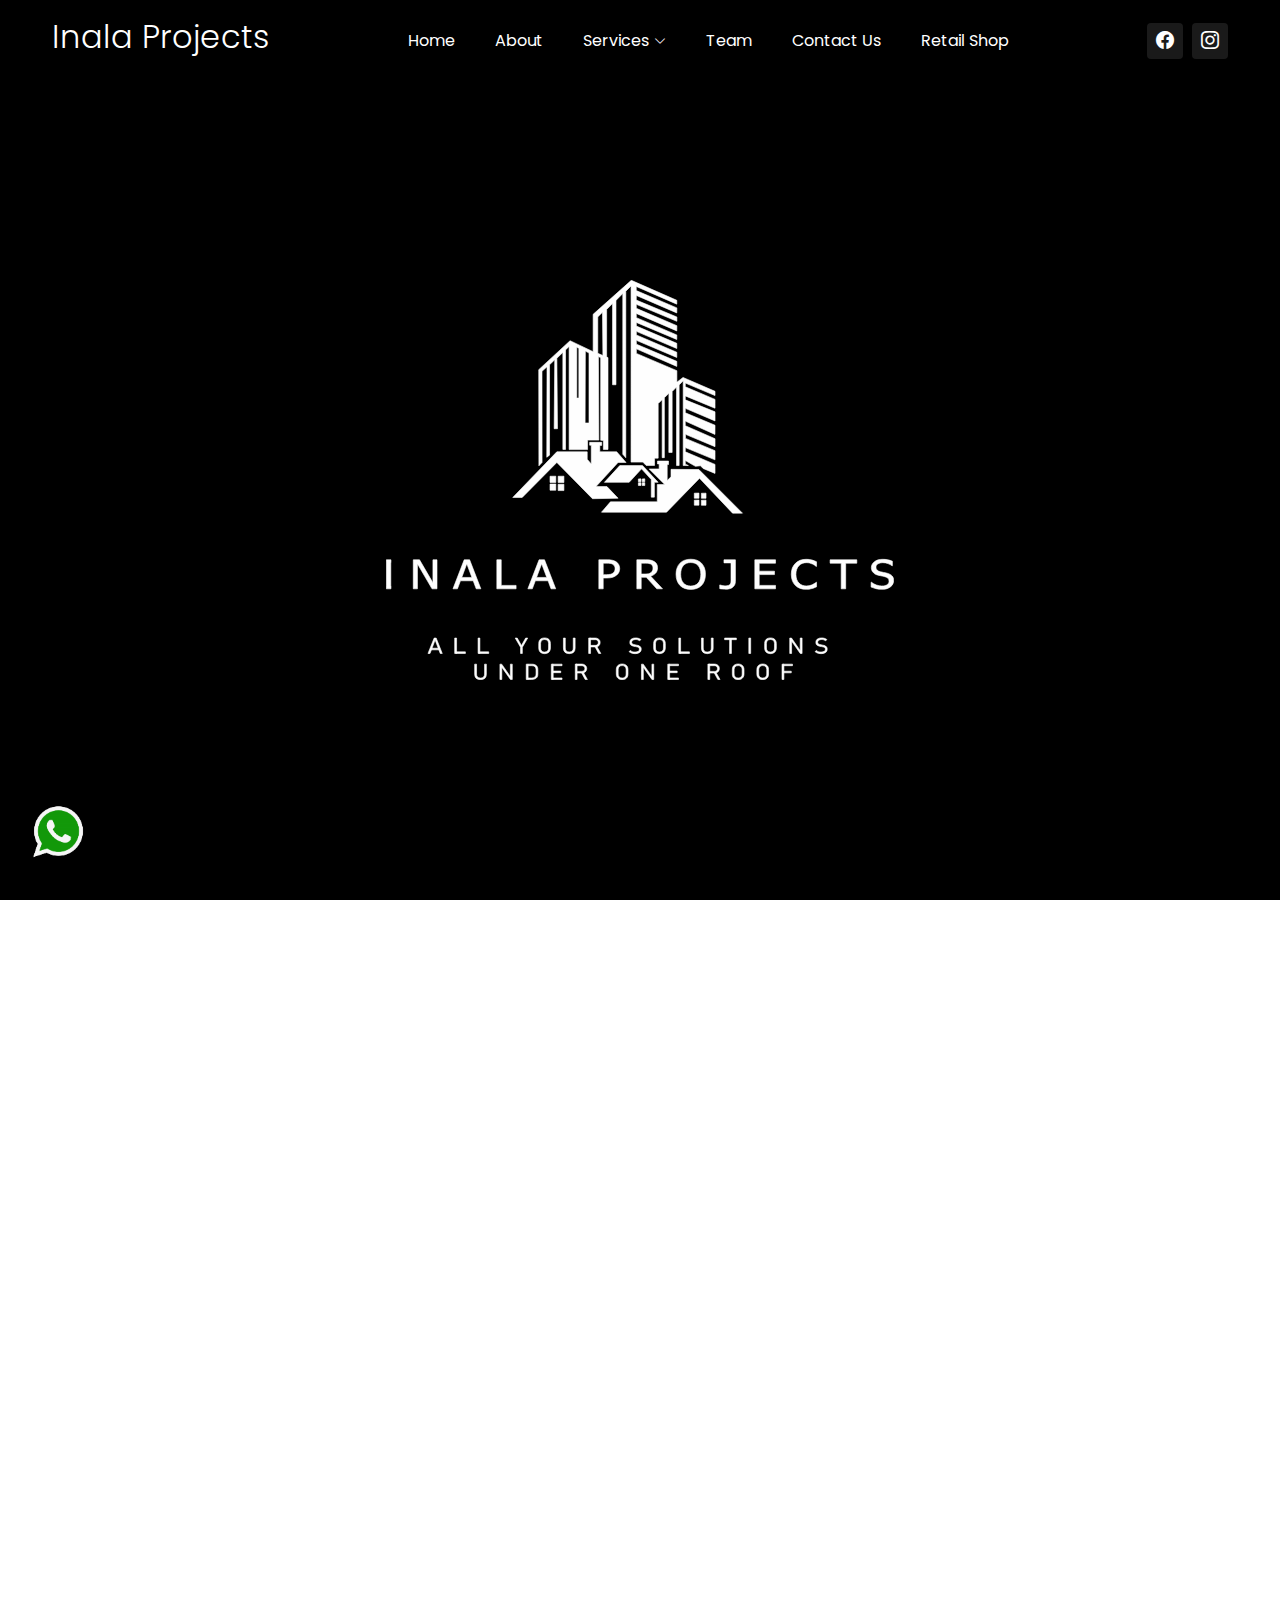
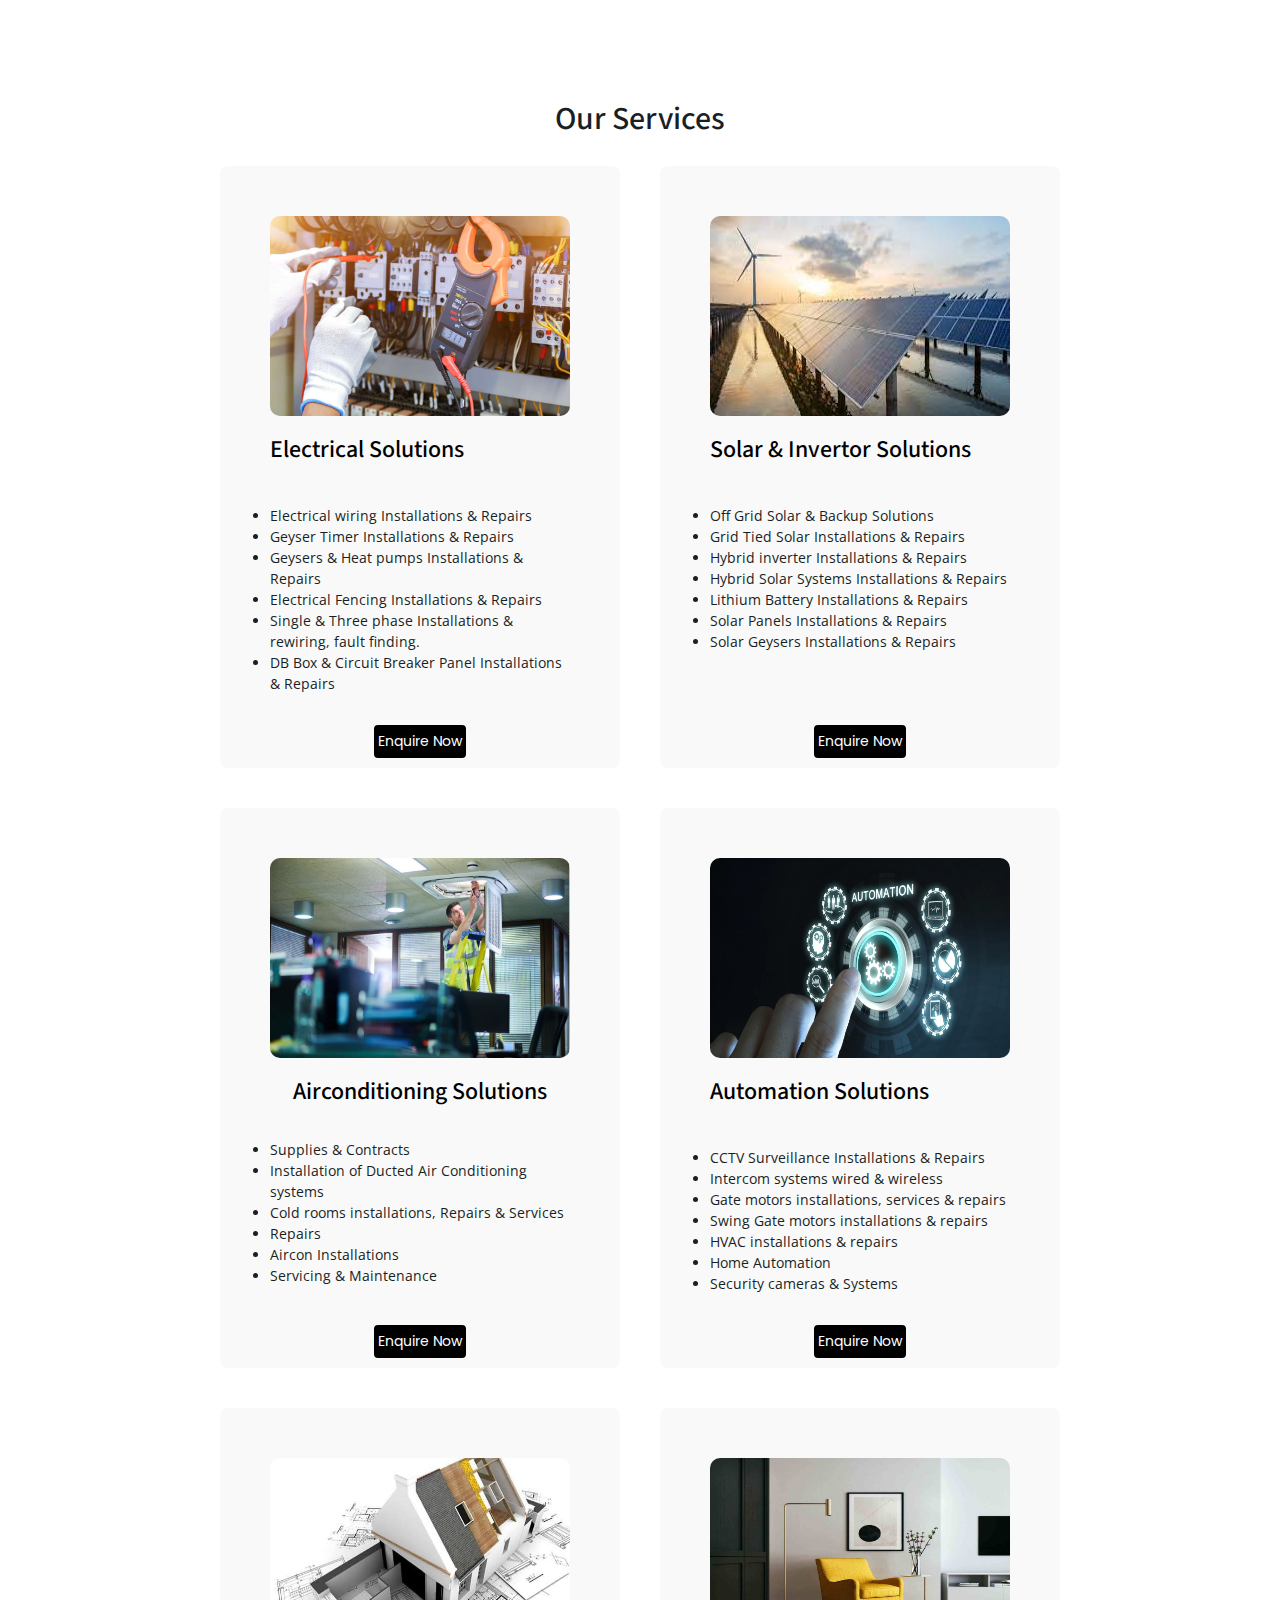
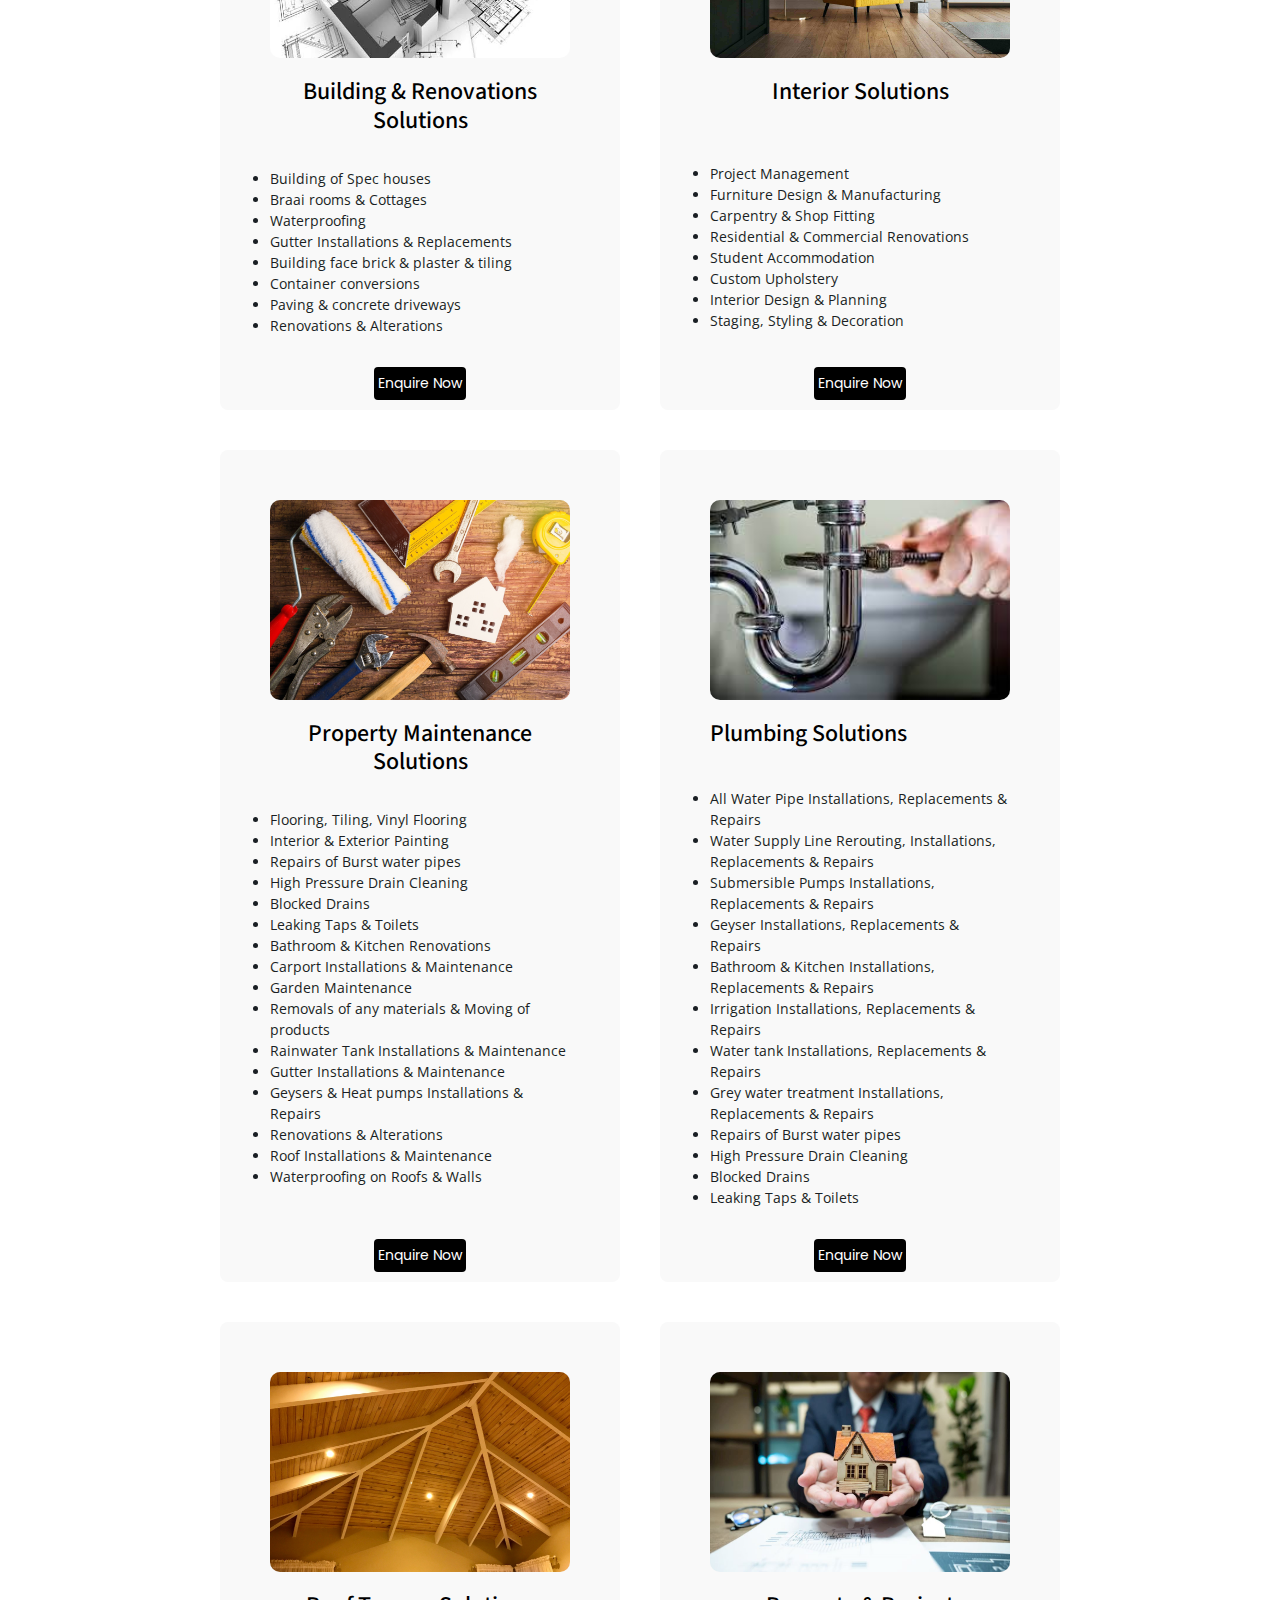
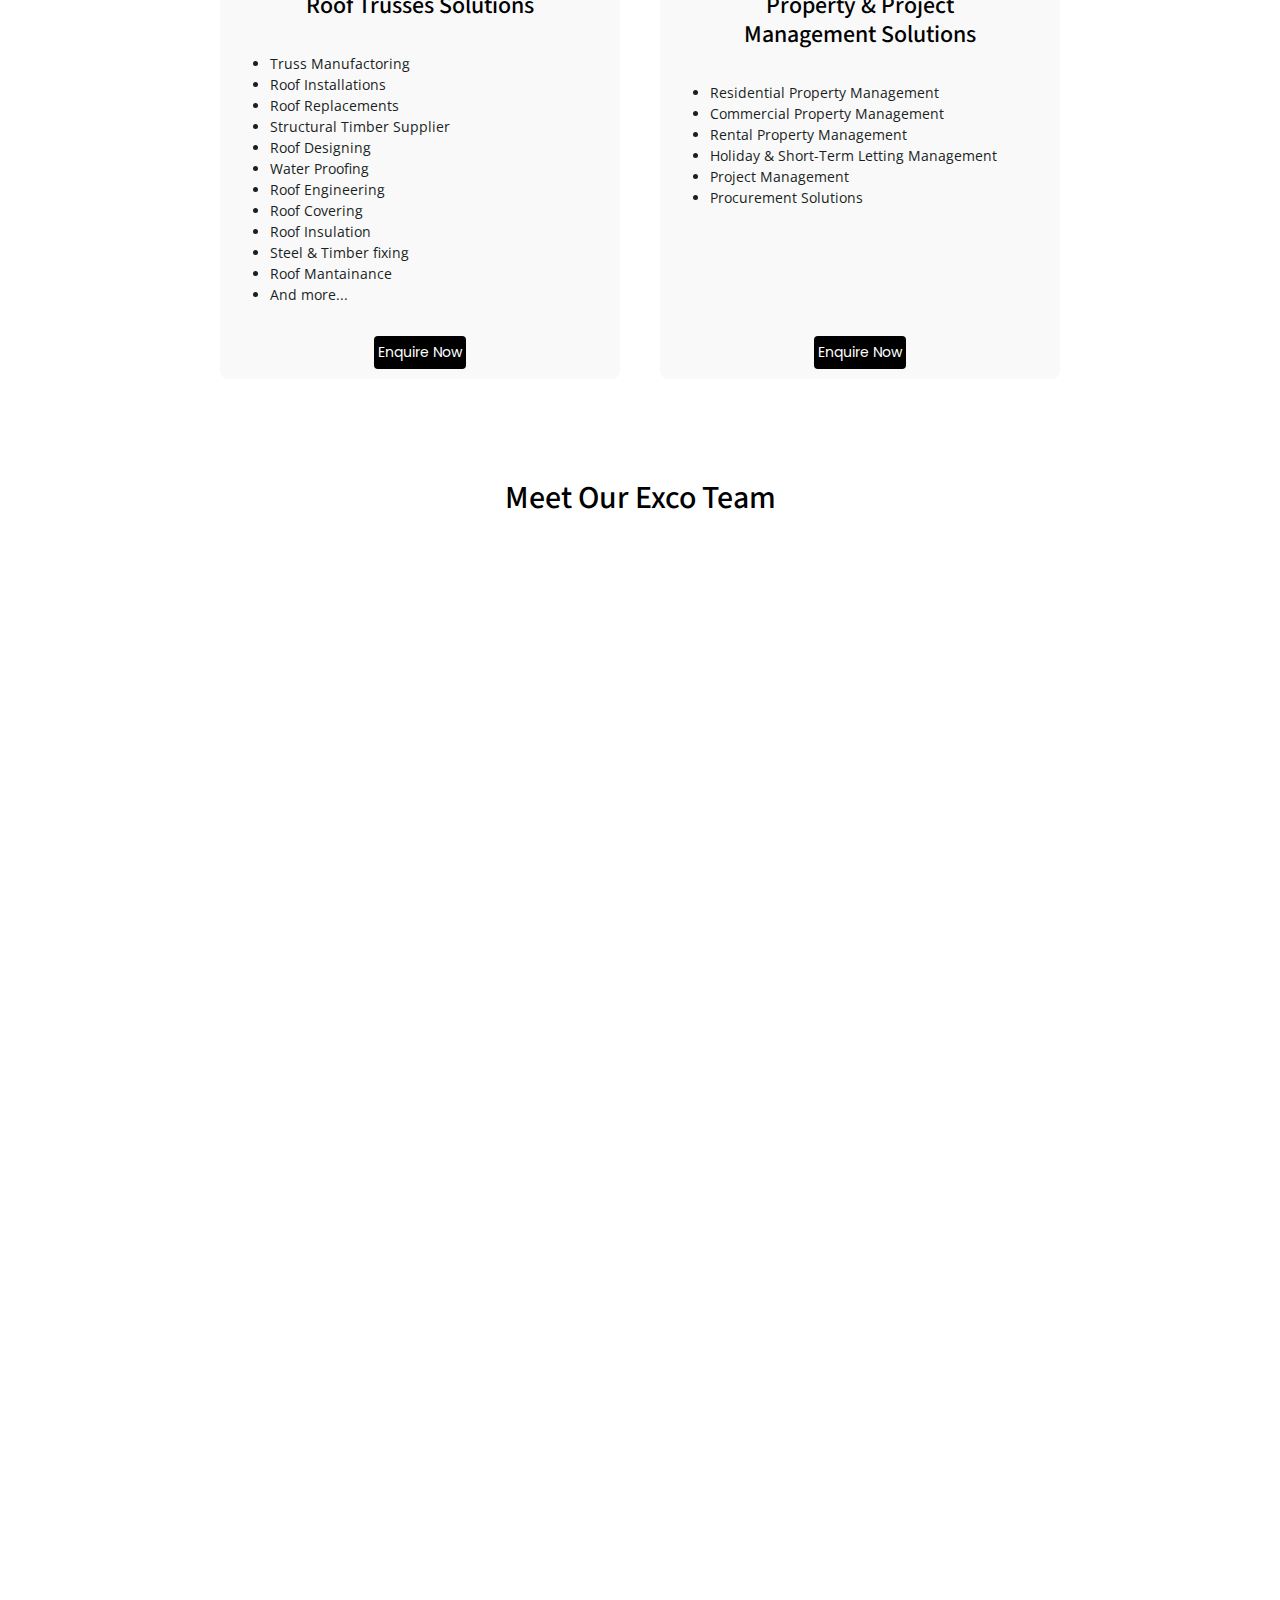
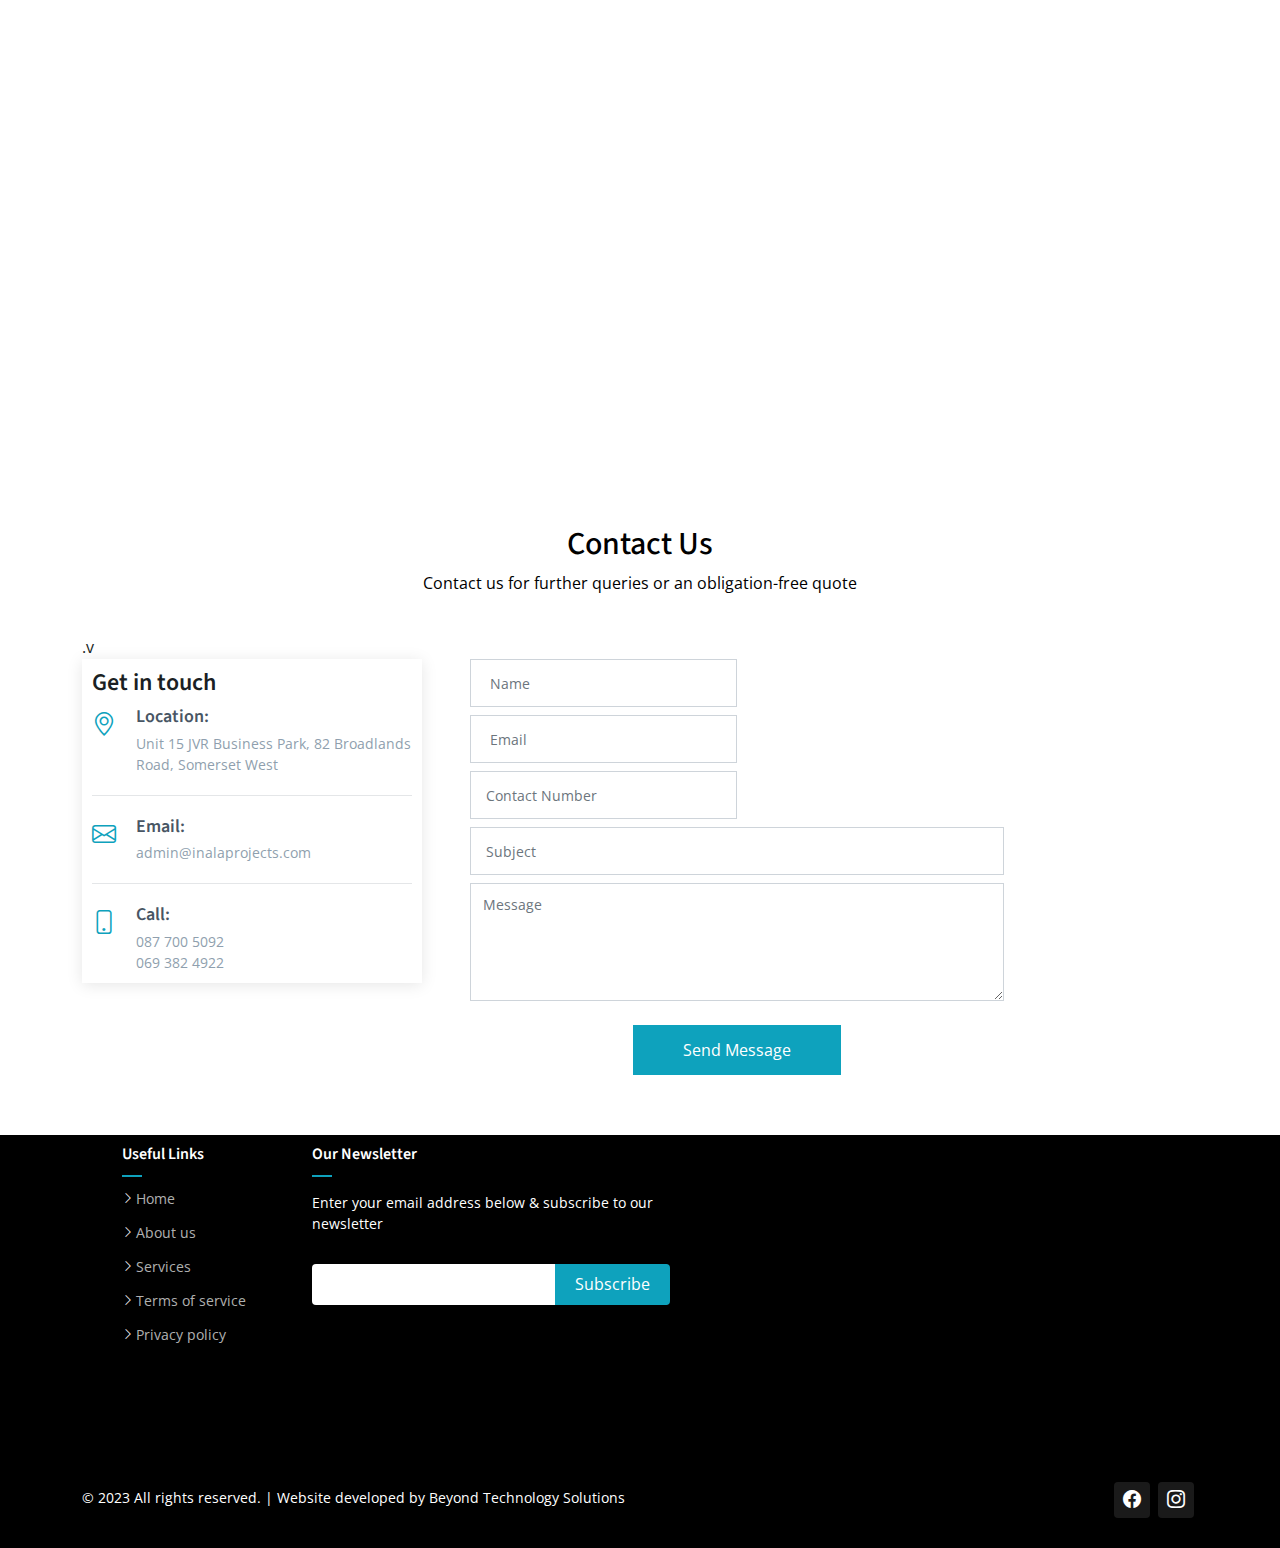
<file: index.html>
<!DOCTYPE html>
<html lang="en">

<head>
  <script src="https://code.jquery.com/jquery-3.6.0.min.js"></script>
<!-- Google tag (gtag.js) -->
<script async src="https://www.googletagmanager.com/gtag/js?id=G-N2QHZ98KJ5"></script>
<script>
  window.dataLayer = window.dataLayer || [];
  function gtag(){dataLayer.push(arguments);}
  gtag('js', new Date());

  gtag('config', 'G-N2QHZ98KJ5');
</script>
  <meta charset="utf-8">
  <meta content="width=device-width, initial-scale=1.0" name="viewport">

  <title>Inala</title>
  <meta content="" name="description">
  <meta content="" name="keywords">
<!-- Google tag (gtag.js) -->
<script async src="https://www.googletagmanager.com/gtag/js?id=AW-612122214"></script>
<script>
  window.dataLayer = window.dataLayer || [];
  function gtag(){dataLayer.push(arguments);}
  gtag('js', new Date());

  gtag('config', 'AW-612122214');
</script>


  <!-- Favicons -->
  <link href="assets/img/favicon.png" rel="icon">
  <link href="assets/img/apple-touch-icon.png" rel="apple-touch-icon">

  <!-- Google Fonts -->
  <link rel="preconnect" href="https://fonts.googleapis.com">
  <link rel="preconnect" href="https://fonts.gstatic.com" crossorigin>
  <link href="https://fonts.googleapis.com/css2?family=Open+Sans:ital,wght@0,300;0,400;0,500;0,600;0,700;1,300;1,400;1,500;1,600;1,700&family=Poppins:ital,wght@0,300;0,400;0,500;0,600;0,700;1,300;1,400;1,500;1,600;1,700&family=Source+Sans+Pro:ital,wght@0,300;0,400;0,600;0,700;1,300;1,400;1,600;1,700&display=swap" rel="stylesheet">

  <!-- Vendor CSS Files -->
  <link href="assets/vendor/bootstrap/css/bootstrap.min.css" rel="stylesheet">
  <link href="assets/vendor/bootstrap-icons/bootstrap-icons.css" rel="stylesheet">
  <link href="assets/vendor/aos/aos.css" rel="stylesheet">
  <link href="assets/vendor/glightbox/css/glightbox.min.css" rel="stylesheet">
  <link href="assets/vendor/swiper/swiper-bundle.min.css" rel="stylesheet">

  <!-- Variables CSS Files. Uncomment your preferred color scheme -->
  <link href="assets/css/variables.css" rel="stylesheet">
  <!-- <link href="assets/css/variables-blue.css" rel="stylesheet"> -->
  <!-- <link href="assets/css/variables-green.css" rel="stylesheet"> -->
  <!-- <link href="assets/css/variables-orange.css" rel="stylesheet"> -->
  <!-- <link href="assets/css/variables-purple.css" rel="stylesheet"> -->
  <!-- <link href="assets/css/variables-red.css" rel="stylesheet"> -->
  <!-- <link href="assets/css/variables-pink.css" rel="stylesheet"> -->

  <!-- Template Main CSS File -->
  <link href="assets/css/main.css" rel="stylesheet">

  <!-- =======================================================
  * Template Name: HeroBiz - v2.1.0
  * Template URL: https://bootstrapmade.com/herobiz-bootstrap-business-template/
  * Author: BootstrapMade.com
  * License: https://bootstrapmade.com/license/
  ======================================================== -->
</head>

<body>

  <!-- ======= Header ======= -->
  <header id="header" class="header fixed-top" data-scrollto-offset="0">
    <div class="container-fluid d-flex align-items-center justify-content-between">

      <a href="index.html" class="logo d-flex align-items-center scrollto me-auto me-lg-0">
        <!-- Uncomment the line below if you also wish to use an image logo -->
        <!-- <img src="assets/img/logo.png" alt=""> -->
        <h1>Inala Projects</h1>
      </a>

      <nav id="navbar" class="navbar">
        <ul>

          <li class=><a href="#"><span>Home</span> </i></a>
           <!-- <ul>
              <li><a href="index.html">Home 1 - index.html</a></li>
              <li><a href="index-2.html">Home 2 - index-2.html</a></li>
              <li><a href="index-3.html" class="active">Home 3 - index-3.html</a></li>
              <li><a href="index-4.html">Home 4 - index-4.html</a></li>
            </ul>-->
          </li>

          <li><a class="nav-link scrollto" href="index.html#about">About</a></li>
          <li class="dropdown"><a href="#services"><span>Services</span> <i class="bi bi-chevron-down dropdown-indicator"></i></a>
            <ul>
             
              <li><a href="automated-solution.html">Automated Solutions</a></li>
              <li><a href="aircondition.html">Airconditioning Solutions</a></li>
              <li><a href="buliding-renovations.html" >Building & Renovations Solutions</a></li>
              <li><a href="electrical.html">Electrical Solutions</a></li>
              <li><a href="interiorsolutions.html">Interior Solutions </a></li>
              <li><a href="plumbing.html">Plumbing Solutions</a></li>
              <li><a href="property-mantainance.html">Property Maintenance Solutions </a></li>
              <li><a href="PropertyProjectManagementSolutions.html"> Property & Project Management Solutions </a></li>
              <li><a href="solar.html">Solar & Inverter Solutions </a></li>
              <li><a href="roof-trusses-solutions.html">Roof Trusses Solutions </a></li>
             <!-- 
              
            
             
            -->
            </ul>
          </li>     
        
          <li><a class="nav-link scrollto" href="index.html#team">Team</a></li>
          <li><a class="nav-link scrollto" href="contact.html">Contact Us</a></li>
          <li><a class="nav-link scrollto" href="https://inalaprojects.com/retail-shop/" target="_blank">Retail Shop</a></li>

        </ul>
        <i class="bi bi-list mobile-nav-toggle d-none"></i>
      </nav><!-- .navbar -->

      <div class="social-links order-first order-lg-last mb-3 mb-lg-0">
      <!-- <a href="#" class="twitter"><i class="bi bi-twitter"></i></a>--> 
        <a href="https://www.facebook.com/Inala.Projects.SA" target="_blank" class="facebook"><i class="bi bi-facebook"></i></a>
        <a href="https://www.instagram.com/inala_projects/" target="_blank" class="instagram"><i class="bi bi-instagram"></i></a>
      <!--  <a href="#" class="linkedin"><i class="bi bi-linkedin"></i></a>-->
      </div>

    </div>
  </header><!-- End Header -->
  <section id="hero-fullscreen" class="hero-fullscreen d-flex align-items-center">
    <div class="container d-flex flex-column align-items-center position-relative" data-aos="zoom-out">
        <img src="assets/img/inala vector white.svg" class="img-fluid" alt="" style="height: 400px; width: auto;">
     
    </div>
  </section>
   <!-- <h2 style="text-align: center; margin-top: 150px;">INALA PROJECTS </h2>

    <p>ALL YOUR SOLUTIONS UNDER ONE ROOF</p>
   </div>

   <style>
    #hero-fullscreen p {
      position: relative; /* make the <p> tag a positioned element */
      overflow: hidden; /* hide the text before animation */
      white-space: nowrap; /* prevent line breaks */
    }
    
    /* pseudo-element that simulates typing */
    #hero-fullscreen p::after {
      content: ""; /* required for pseudo-elements */
      position: absolute;
      top: 0;
      left: 0;
      height: 100%;
      width: 0;
      border-right: 3px solid white; /* add a border to simulate the cursor */
      animation: typing 3s steps(20, end);
    }
    
    /* keyframe animation */
    @keyframes typing {
      from { width: 0; }
      to { width: 100%; }
    }
  </style>
  -->



  

 <!-- End Featured Services Section -->

 <!---->

    <!-- ======= About Section ======= -->
    <section id="about" class="about">
      <div class="container" data-aos="fade-up">      
          <h2 style="text-decoration-color: black; text-align: center;">About Us</h2>
          <p style=" text-decoration-color: black;  font-family: var(--font-secondary); font-size: 16px; font-weight: 500px; text-align: justify;">
            Welcome to Inala Projects, a leading Project Management, Solar Energy, Electrical, Building, & Property maintenance, interior design, home decor comapany that is committed to providing multiple services in one go, with integrity, dedication, & accessibility.<br><br>

The Zulu word 'Inala' means overflow: more than enough for everyone. Our business is built on the foundation that through both job creation & empowering our clients with accessible fees, we can create a positive effect in building communities up in South Africa. We strive to create abundant, beautiful, & functional spaces & properties that improve the quality of life for everyone who experiences them.<br><br>

At Inala Projects, we understand that your home & work space is more than just a building – it's a reflection of who you are & what you hold dear. That's why our team of passionate professionals is committed to helping you create a space that truly reflects you. From custom furniture manufacture to carpentry & shop fitting, upholstery, interior design, & project management, including residential & commercial renovation projects, we have everything you need to create the space of your dreams.<br><br>

Our highly proficient team is equipped to tackle your every repair or maintenance need, helping you save time & money. Often it's the small things that are overlooked, & if not properly maintained, they can end up costing you a lot more in the long run. We are dedicated to attending to any problem, big or small, to help you keep on top of things. <br><br>

Inala Projects - All Your Solutions Under One Roof! With our heartwarming touch, we look forward to helping you create & maintain your home or property space, & building a beautiful legacy for South Africa.</p>
    

        <div class="row g-4 g-lg-5" data-aos="fade-up" data-aos-delay="200">

          <div class="col-lg-5">
            
          </div>

         

        

          </div>

        </div>

      </div>
    </section><!-- End About Section -->

    
   

    <!-- ======= Services Section ======= -->
  

    <section id="services" class="services" >
      <h2 style="text-align: center; margin-top: -30px;">Our Services</h2>
      <div class="services-container">


        <div class="box">
          <div class="service" id="custom">
            <img src="assets/img/service-img/inala-5.jpeg" class="img-fluid" alt="">
            <a href="electrical.html" class="stretched-link">
              <h3>Electrical Solutions</h3>
            </a>
            <p> <ul style=" display: inline;">
            
              <li>Electrical wiring Installations & Repairs</li>
              <li>Geyser Timer Installations & Repairs</li>
              <li>Geysers & Heat pumps Installations & Repairs</li>
              <li>Electrical Fencing Installations & Repairs</li>
              <li>Single & Three phase Installations & rewiring, fault finding.</li>
              <li>DB Box & Circuit Breaker Panel Installations & Repairs</li>
                
               </ul></p>
          </div> 
          <br>
          <a class="btn-enquire scrollto" href="#contact" onclick="populateSubject('Electrical Solutions')">Enquire Now</a>
        </div>
  
  
          <div class="box">
          <div class="service" id="furniture">
            <img src="assets/img/service-img/inala 8.webp" class="img-fluid" alt="">
           <a href="solar.html" class="stretched-link">
                    <h3>Solar & Invertor Solutions</h3>
                  </a>
                  <p> <ul style=" display: inline;">
                  
                    <li>  Off Grid Solar & Backup Solutions</li>
                       <li>	Grid Tied Solar Installations & Repairs </li>
                       <li>Hybrid inverter Installations & Repairs</li>
                       <li>Hybrid Solar Systems Installations & Repairs</li>
                       <li>Lithium Battery Installations & Repairs </li>
                       <li>Solar Panels Installations & Repairs </li>
                       <li>Solar Geysers Installations & Repairs </li>
                      
                     </ul></p>
          </div>
          <br>
          <a class="btn-enquire scrollto" href="#contact" onclick="populateSubject('Solar and Inverter Solutions')">Enquire Now</a>
        </div>

        <div class="box"  style="display: flex; justify-content: flex-start;">
          <div class="service" id="roof-trusses">
            <img src="assets/img/aircon/aircone.jpg" class="img-fluid" alt="">
            <a href="aircondition.html" class="stretched-link">
              <h3 style="text-align: center;">Airconditioning Solutions</h3>
            </a>
            <ul style=" display: inline;">

              
              <li>Supplies & Contracts</li>
              <li>Installation of Ducted Air Conditioning systems</li>
              <li>Cold rooms installations, Repairs & Services</li>
              <li>Repairs</li>
              <li>Aircon Installations</li>
              <li>Servicing & Maintenance</li>
             </ul>
          </div>
          <br>
          <a class="btn-enquire scrollto" href="#contact" onclick="populateSubject('Airconditioning Solutions')">Enquire Now</a>
        </div>


        <div class="box">
          <div class="service" id="carpentry">

            <img src="assets/img/service-img/Automation Solutions.webp" class="img-fluid" alt="">
            <a href="automated-solution.html" class="stretched-link">
             <h3>Automation Solutions</h3>
            </a>
            <p> <ul style=" display: inline">
              <li>CCTV Surveillance Installations & Repairs</li>
              <li>Intercom systems wired & wireless</li>
              <li>Gate motors installations, services & repairs</li>
              <li>Swing Gate motors installations & repairs</li>
              <li>HVAC installations & repairs</li>
              <li>Home Automation</li>
              <li>Security cameras & Systems</li>
            </ul></p>
          </div>
          <br>
          <a class="btn-enquire scrollto" href="#contact" onclick="populateSubject('Automation Solutions')">Enquire Now</a>
        </div>


      <div class="box">
        <div class="service" id="Building  and Renovations Solutions">
          <img src="assets/img/service-img/Building & Renovations Solutions.jpg" class="img-fluid" alt="">
          <a href="buliding-renovations.html" class="stretched-link">
            <h3 style="text-align: center;">Building & Renovations Solutions </h3>
          </a>
          <ul style=" display: inline;">
          
            <li>Building of Spec houses</li>

            <li>Braai rooms & Cottages </li>
            <li>Waterproofing </li>
            <li>Gutter Installations & Replacements </li>
            <li>Building face brick & plaster & tiling </li>
            <li>Container conversions</li>
            <li>Paving & concrete driveways </li>
            <li>Renovations & Alterations</li>
            
          
           </ul>
        </div>
      
<br>
        <a class="btn-enquire scrollto" href="#contact" onclick="populateSubject('Building & Renovations Solutions')">Enquire Now</a>


       
      </div>

     

      
       
        <div class="box">
          <div class="service" id="project">
            <img src="assets/img/funiture.jpg" alt="Service 1">
            <a href="interiorsolutions.html" class="stretched-link">
              <h3 style="text-align: center;">Interior Solutions</h3>
            </a>
            <br>
            <ul style=" display: inline">
              <li>Project Management</li>
              <li>Furniture Design & Manufacturing</li>
              <li>Carpentry & Shop Fitting</li>
              <li>Residential & Commercial Renovations</li>
              <li>Student Accommodation</li>
              <li>Custom Upholstery</li>
              <li>Interior Design & Planning</li>
              <li>Staging, Styling & Decoration</li>
            </ul>
            <br>    
          </div>
          <a class="btn-enquire scrollto" href="#contact" onclick="populateSubject('Interior Solutions')">Enquire Now</a>
        </div>

        <br>

       

      

       

        

       

        <div class="box">
          <div class="service" id="staging">
            <img src="assets/img/service-img/inala 9.jpg" class="img-fluid" alt="">
            <a href="property-mantainance.html" class="stretched-link">
              <h3 style="text-align: center;"> Property Maintenance Solutions</h3>
            </a>
             <ul style=" display: inline;">
            
             
              <li>Flooring, Tiling, Vinyl Flooring</li>
              <li>Interior & Exterior Painting</li>
              <li>Repairs of Burst water pipes</li>
              <li>High Pressure Drain Cleaning</li>
              <li>Blocked Drains</li>
              <li>Leaking Taps & Toilets</li>
              <li>Bathroom & Kitchen Renovations</li>
              <li>Carport Installations & Maintenance</li>
              <li>Garden Maintenance</li>
              <li>Removals of any materials & Moving of products</li>
              <li>Rainwater Tank Installations & Maintenance</li>
              <li>Gutter Installations & Maintenance</li>
              <li>Geysers & Heat pumps Installations & Repairs</li>
              <li>Renovations & Alterations</li>
              <li>Roof Installations & Maintenance</li>
              <li>Waterproofing on Roofs & Walls</li>

           
               </ul>
          </div>
          <br>
          <a class="btn-enquire scrollto" href="#contact" onclick="populateSubject('Property Maintenance Solutions')">Enquire Now</a>
        </div>

        <div class="box">
          <div class="service" id="student" styele = "margin-bottom: 40px !important">
            <img src="assets/img/plumbing/plumbing installation and repairsjpeg.jpeg" class="img-fluid" alt="">
            <a href="plumbing.html" class="stretched-link">
              <h3>Plumbing Solutions  </h3>
  
            </a>
            <p> <ul style=" display: inline;">
            
              <li>All Water Pipe Installations, Replacements & Repairs</li>
  <li>Water Supply Line Rerouting, Installations, Replacements & Repairs</li>
  <li>Submersible Pumps Installations, Replacements & Repairs</li>
  <li>Geyser Installations, Replacements & Repairs</li>
  <li>Bathroom & Kitchen Installations, Replacements & Repairs</li>
  <li>Irrigation Installations, Replacements & Repairs</li>
  <li>Water tank Installations, Replacements & Repairs</li>
  <li>Grey water treatment Installations, Replacements & Repairs</li>
  <li>Repairs of Burst water pipes</li>
  <li>High Pressure Drain Cleaning</li>
  <li>Blocked Drains</li>
  <li>Leaking Taps & Toilets</li>
               </ul></p>
          </div>
          <br>
          <a class="btn-enquire scrollto" href="#contact" onclick="populateSubject('Plumbing Solutions')">Enquire Now</a>
        </div>

        <div class="box">
          <div class="service" id="roof-trusses">
            <img src="assets/img/service-img/roof trusses.jpg" class="img-fluid" alt="">
            <a href="roof-trusses-solutions.html" class="stretched-link">
            
              <h3 style="text-align: center;">Roof Trusses Solutions</h3>
            </a>
            <ul style=" display: inline;">

              
              <li>Truss Manufactoring </li>
              <li>Roof Installations</li>
              <li>Roof Replacements</li>
              <li>Structural Timber Supplier</li>
              <li>Roof Designing </li>
              <li>Water Proofing </li>    
              <li>Roof Engineering  </li>
              <li>Roof Covering</li>
              <li>Roof Insulation</li>
              <li>Steel & Timber fixing </li>
              <li>Roof Mantainance</li>
              <li>And more...</li>
             </ul>

          </div>
          <br>
          <a class="btn-enquire scrollto" href="#contact" onclick="populateSubject('Roof Trusses Solutions')">Enquire Now</a>
        </div>

        <div class="box">
          <div class="service" id="staging">
            <img src="assets/img/service-img/Property & Project Management Solutions.jpg" class="img-fluid" alt="">
            <a href="PropertyProjectManagementSolutions.html" class="stretched-link">
              <h3 style="text-align: center;">Property & Project Management Solutions </h3>
            </a>
            <ul style=" display: inline;">

              
              <li>Residential Property Management</li>
              <li>Commercial Property Management</li>
              <li>Rental Property Management</li>
              <li>Holiday & Short-Term Letting Management</li>
              <li>Project Management</li>
              <li>Procurement Solutions</li>
             </ul>

          </div>
          <br>
          <a class="btn-enquire scrollto" href="#contact" onclick="populateSubject('Property & Project Management Solutions')">Enquire Now</a>
        </div>

       





      </div>
     
    </section>
    <script>
      function populateSubject(serviceName) {
  // Get the Subject input field
  var subjectInput = document.getElementById("subject");
  // Set the value to the service name
  subjectInput.value = "Enquiry for " + serviceName;
}

    </script>
    
    <style>

      @keyframes slide-in {
        from {
          transform: translateY(-100%);
        }
        to {
          transform: translateY(0%);
        }
      }
      
      .services-container {
        display: flex;
        flex-wrap: wrap;
        justify-content: center;
        animation: slide-in 1s ease-out;
      }
      
      .services .box {
        padding: 20px;
        background: #f9f9f9;
        border-radius: 8px;
        position: relative;
        overflow: hidden;
        margin: 20px;
      }
      
      .service ul {
        text-align: left;
        font-size: 14px;
      }
      
      .service {
        width: 300px;
        margin: 30px;
        position: relative;
      }
      
      .service img {
        width: 100%;
        height: 200px;
        border-radius: 10px;
        transition: transform 0.5s;
      }
      
      .service h3 {
        margin-top: 20px;
        font-size: 24px;
        transition: color 0.5s;
        color: black;
      }
      
      .service p {
        margin-top: 10px;
        font-size: 16px;
        transition: color 0.5s;
      }
      
      .service:hover img {
        transform: scale(1.1);
      }
      
      .service:hover h3 {
        color: var(--color-primary);
      }
      
      .service:hover p {
        color: #666;
      }
      
      @media only screen and (max-width: 768px) {
    .services-container {
      padding: 30px 0;
    }
    .service {
      width: 100%;
      max-width: 400px;
      margin: 20px 0;
    }
    .service img {
      height: auto;
    }
    .service h3 {
      font-size: 20px;
      margin-top: 15px;
    }
    .service p {
      font-size: 14px;
      margin-top: 10px;
    }
  }


      </style>
      
   
  
  

    <!-- ======= Team Section ======= -->
    <section id="team" class="team" style="margin-top: -40px; text-align: center;">
      <h2 style="color: black; text-align: center;" >Meet Our Exco Team</h2>
      <div class="container" data-aos="fade-up">

        <div class="section-header">
          
        
        </div>
        <div class="row gy-5">

          <div class="col-xl-4 col-md-6 d-flex" data-aos="zoom-in" data-aos-delay="200">
            <div class="team-member">
              <div class="member-img">
                <img src="assets/img/team/Francois1.jpg" class="img-fluid" alt="">
              </div>
              <div class="member-info">
             
                <h4>Francois</h4>
                <span>Chief Executive Officer</span>
              </div>
            </div>
          </div><!-- End Team Member -->
          <div class="col-xl-4 col-md-6 d-flex" data-aos="zoom-in" data-aos-delay="400">
            <div class="team-member">
              <div class="member-img">
                <img src="assets/img/team/Nigel.jpeg" class="img-fluid" alt="">
              </div>
              <div class="member-info">
                
                <h4>Nigel</h4>
                <span>Chief Technology Officer</span>
              </div>
            </div>
          </div><!-- End Team Member -->

          <div class="col-xl-4 col-md-6 d-flex" data-aos="zoom-in" data-aos-delay="400">
            <div class="team-member">
              <div class="member-img">
                <img src="assets/img/team/Nina.jpeg" class="img-fluid" alt="">
              </div>
              <div class="member-info">
                
                <h4>Nina</h4>
                <span>Human Resource Executive</span>
              </div>
            </div>
          </div><!-- End Team Member -->

        
         

            <div class="col-xl-4 col-md-6 d-flex" data-aos="zoom-in" data-aos-delay="600">
            <div class="team-member">
              <div class="member-img">
                <img src="assets/img/team/Jana.jpeg" class="img-fluid" alt="">
              </div>
              <div class="member-info">
               
                <h4>Jana
                </h4>
                <span>  Head Interior Stylist</span>
              </div>
            </div>
          </div><!-- End Team Member -->
          <div class="col-xl-4 col-md-6 d-flex" data-aos="zoom-in" data-aos-delay="400">
            <div class="team-member">
              <div class="member-img">
                <img src="assets/img/team/Rebecaa.jpeg" class="img-fluid" alt="">
              </div>
              <div class="member-info">
                
                <h4>Rebecca</h4>
                <span>Head of Marketing </span>
              </div>
            </div>
          </div><!-- End Team Member -->



         

          <div class="col-xl-4 col-md-6 d-flex" data-aos="zoom-in" data-aos-delay="600">
            <div class="team-member">
              <div class="member-img">
                <img src="assets/img/team/Yaqeen.jpg" class="img-fluid" alt="">
              </div>
              <div class="member-info">
               
                <h4>Yaqeen
                </h4>
                <span>  Senior Manager - Interior Solutions</span>
              </div>
            </div>
          </div><!-- End Team Member -->

          
          <div class="col-xl-4 col-md-6 d-flex" data-aos="zoom-in" data-aos-delay="200">
            <div class="team-member">
              <div class="member-img">
                <img src="assets/img/team/Ali.jpg" class="img-fluid" alt="">
              </div>
              <div class="member-info">
            
                <h4>Allie</h4>
                <span>Senior Manager - Furniture Design</span>
              </div>
            </div>
          </div><!-- End Team Member -->

          <div class="col-xl-4 col-md-6 d-flex" data-aos="zoom-in" data-aos-delay="200">
            <div class="team-member">
              <div class="member-img">
                <img src="assets/img/team/Tendai.jpg" class="img-fluid" alt="">
              </div>
              <div class="member-info">
            
                <h4>Tendai</h4>
                <span>Senior Manager - Maintenance</span>
              </div>
            </div>
          </div><!-- End Team Member -->
         

        

         

      

       

        </div>

      </div>
    </section><!-- End Team Section -->

  
    <!-- ======= Contact Section ======= -->
    <section id="contact" class="contact"  style="padding-top: 0 !important; margin-top: 0;">
      <h2 style="color: black; text-align: center;">Contact Us</h2>
      <div class="container">
       

        <div class="section-header" >
         
          <p style="color: black;">Contact us for further queries or an obligation-free quote</p>
        </div>

      </div>

      <div class="container">.v 

        <div class="row gy-5 gx-lg-5">

          <div class="col-lg-4">

            <div class="info">
              <h3>Get in touch</h3>
              

              <div class="info-item d-flex">
                <i class="bi bi-geo-alt flex-shrink-0"></i>
                <div>
                  <h4>Location:</h4>
                  <p>Unit 15 JVR Business Park, 82 Broadlands Road, Somerset West</p>
                </div>
              </div><!-- End Info Item -->

              <div class="info-item d-flex">
                <i class="bi bi-envelope flex-shrink-0"></i>
                <div>
                  <h4>Email:</h4>
                  <p>admin@inalaprojects.com</p>
                </div>
              </div><!-- End Info Item -->

              <div class="info-item d-flex">
                <i class="bi bi-phone flex-shrink-0"></i>
                <div>
                  <h4>Call:</h4>
                  <p style="white-space: nowrap;">   087 700 5092 </p>
                  <p style="white-space: nowrap;">   069 382 4922</p>
                </div>
              </div><!-- End Info Item -->

            </div>

          </div> 
        
          <div class="col-lg-6">
            
              <form action="forms/contact.php" method="post" role="form" class="php-email-form">
                <div class="form-row">
                  <div class="col-md-6 form-group">
                    <input type="text" name="name" class="form-control" id="name" placeholder=" Name" data-rule="minlen:4" data-msg="Please enter at least 4 chars" />
                    <div class="validate"></div>
                  </div>
                  <div class="col-md-6 form-group">
                    <input type="email" class="form-control" name="email" id="email" placeholder=" Email" data-rule="email" data-msg="Please enter a valid email" />
                    <div class="validate"></div>
                  </div><div class="col-md-6 form-group">
                    <input type="phone" class="form-control" name="contact" id="contact" placeholder="Contact Number" data-rule="minlen:7" data-msg="Please enter valid contact number" />
                    <div class="validate"></div>
                  </div>

                </div>
                <div class="form-group">
                  <input type="text" class="form-control" name="subject" id="subject" placeholder="Subject" data-rule="minlen:4" data-msg="Please enter at least 8 chars of subject" />
                  <div class="validate"></div>
                </div>
                <div class="form-group">
                  <textarea class="form-control" name="message" rows="5" data-rule="required" data-msg="Please write something for us" placeholder="Message"></textarea>
                  <div class="validate"></div>
                </div>
                <div class="mb-3">
                  <div class="loading">Loading</div>
                  <div class="error-message"></div>
                  <div class="sent-message">Your message has been sent. Thank you!</div>
                </div>
                <div class="text-center"><button type="submit">Send Message</button></div>
              </form>
          </div>

        </div>
        </div>

      </div>
  
      

    </section><!-- End Contact Section -->

  </main><!-- End #main -->

  <!-- ======= Footer ======= -->
  <footer id="footer" class="footer">

    <div class="footer-content">
      <div class="container">
        <div class="row" style="">

          <div class="col-lg-2 col-md-6 footer-links">
            <h4>Useful Links</h4>
            <ul>
              <li><i class="bi bi-chevron-right"></i> <a href="#">Home</a></li>
              <li><i class="bi bi-chevron-right"></i> <a href="#about">About us</a></li>
              <li><i class="bi bi-chevron-right"></i> <a href="#services">Services</a></li>
              <li><i class="bi bi-chevron-right"></i> <a href="#">Terms of service</a></li>
              <li><i class="bi bi-chevron-right"></i> <a href="#">Privacy policy</a></li>
            </ul>
          </div>

        

          <div class="col-lg-4 col-md-6 footer-newsletter">
            <h4>Our Newsletter</h4>
            <p>Enter your email address below & subscribe to our newsletter</p>
            <form action="" method="post">
              <input type="email" name="email"><input type="submit" value="Subscribe">
            </form>

          </div>
        
         <!-- <div class="col-lg-6 col-md-6" style="text-align: center;" class="footer-logo">
           <h4>Interior Solutions, a division of Inala Projects </h4>

            
          <a href="https://interiorsolutions.online/"><img src="assets/img/IS Logo JPG.jpg" style="width: 150px;
              height: 150p; margin-right: 50px;"></a>

          </div>-->
      
          
        
        </div>

        
      </div>
    
      
    
    </div>
    </div>

    <div class="footer-legal text-center">
      <div class="container d-flex flex-column flex-lg-row justify-content-center justify-content-lg-between align-items-center">

        <div class="d-flex flex-column align-items-center align-items-lg-start">
          <div class="copyright">
            &copy; 2023  All rights reserved. | Website developed by <a href="https://bts.co.za//">Beyond Technology Solutions</a>
          </div>
          <div class="credits">
           
          
          </div>
        </div>

        <div class="social-links order-first order-lg-last mb-3 mb-lg-0">
       
          <a href="https://www.facebook.com/Inala.Projects.SA" target="_blank" class="facebook"><i class="bi bi-facebook"></i></a>
          <a href="https://www.instagram.com/inala_projects/" target="_blank" class="instagram"><i class="bi bi-instagram"></i></a>
        </div>

      </div>
    </div>

  </footer><!-- End Footer -->

  <!--<a href="#" class="scroll-top d-flex align-items-center justify-content-center"><i class="bi bi-arrow-up-short"></i></a>-->
  <div class="whatsapp-icon">
    <a href="https://wa.me/+27693824922" target="_blank">
      <img src="assets/img/get-logo-whatsapp-png-pictures-1.png" alt="WhatsApp Icon">
    </a>
  </div> 
  <div id="preloader"></div>

  <!-- Vendor JS Files -->
  <script src="assets/vendor/bootstrap/js/bootstrap.bundle.min.js"></script>
  <script src="assets/vendor/aos/aos.js"></script>
  <script src="assets/vendor/glightbox/js/glightbox.min.js"></script>
  <script src="assets/vendor/isotope-layout/isotope.pkgd.min.js"></script>
  <script src="assets/vendor/swiper/swiper-bundle.min.js"></script>
  <script src="assets/vendor/php-email-form/validate.js"></script>

  <!-- Template Main JS File -->
  <script src="assets/js/main.js"></script>

</body>

</html>
</file>
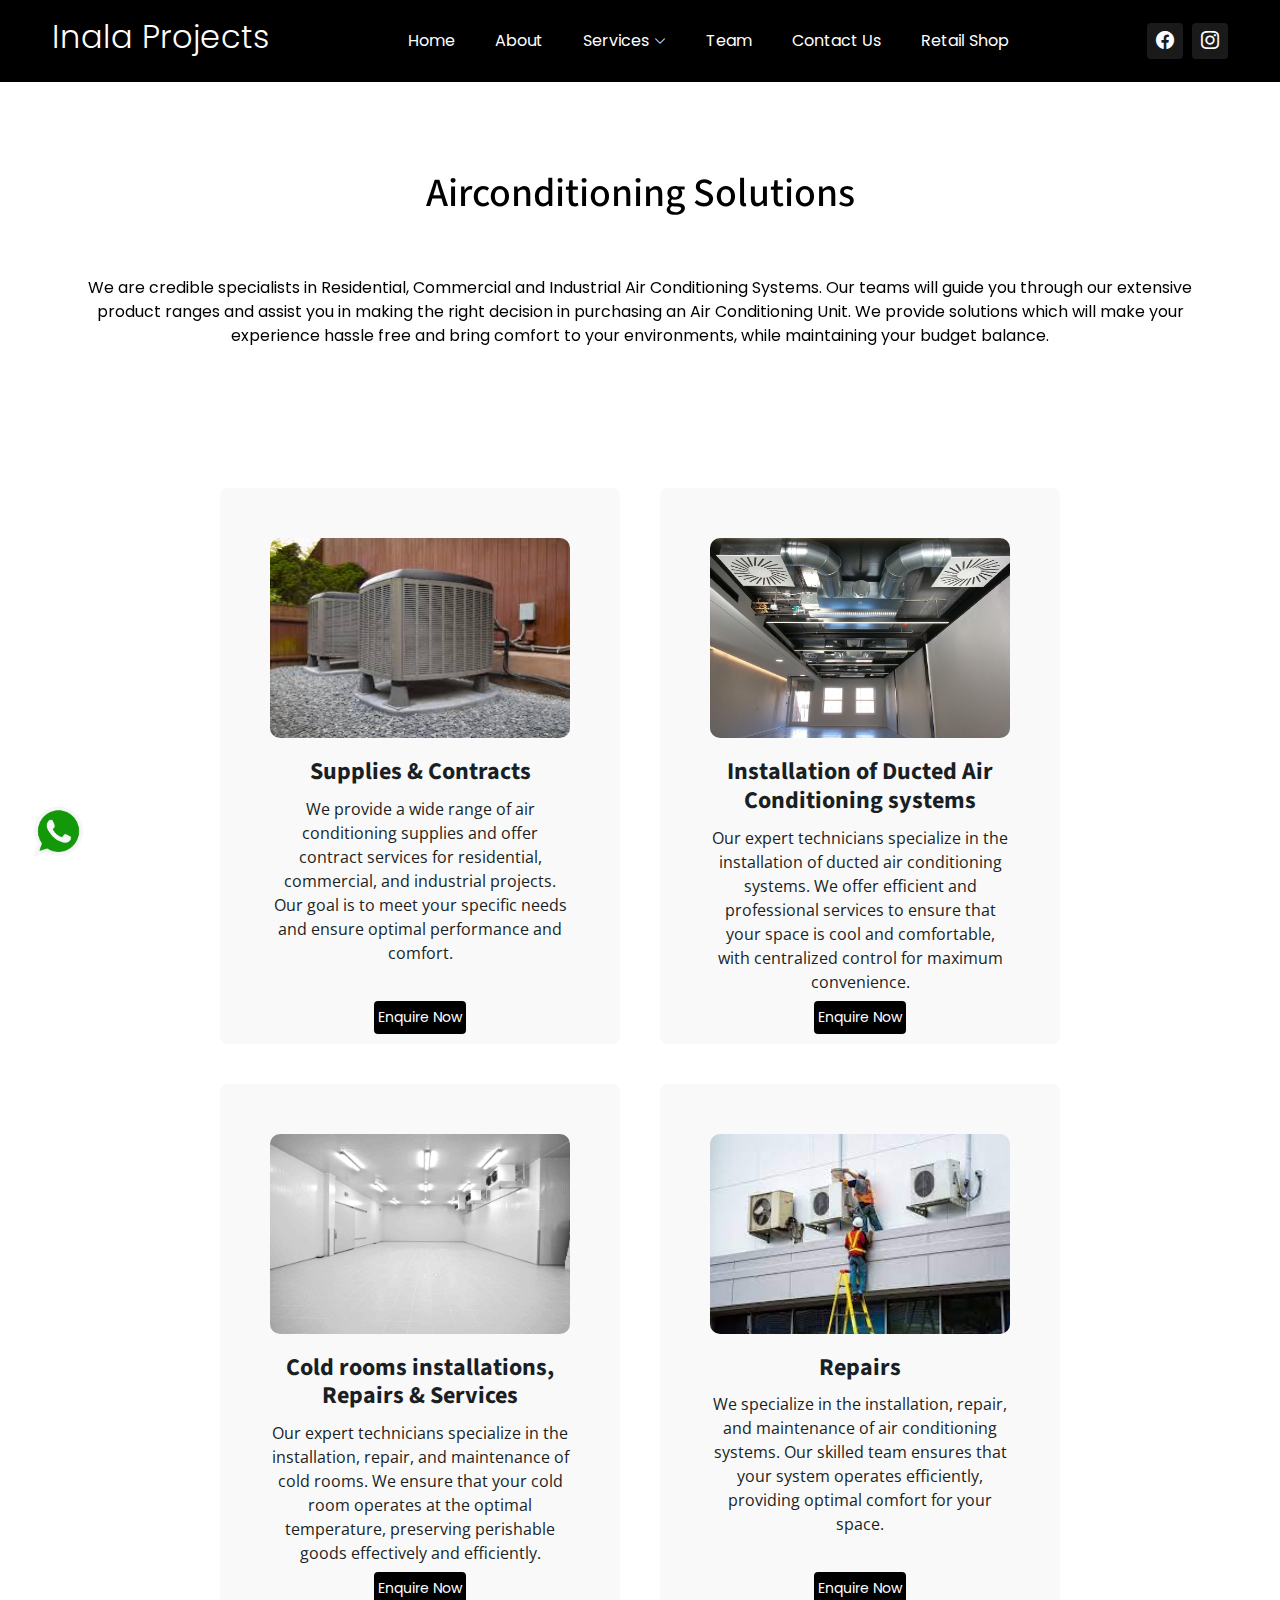
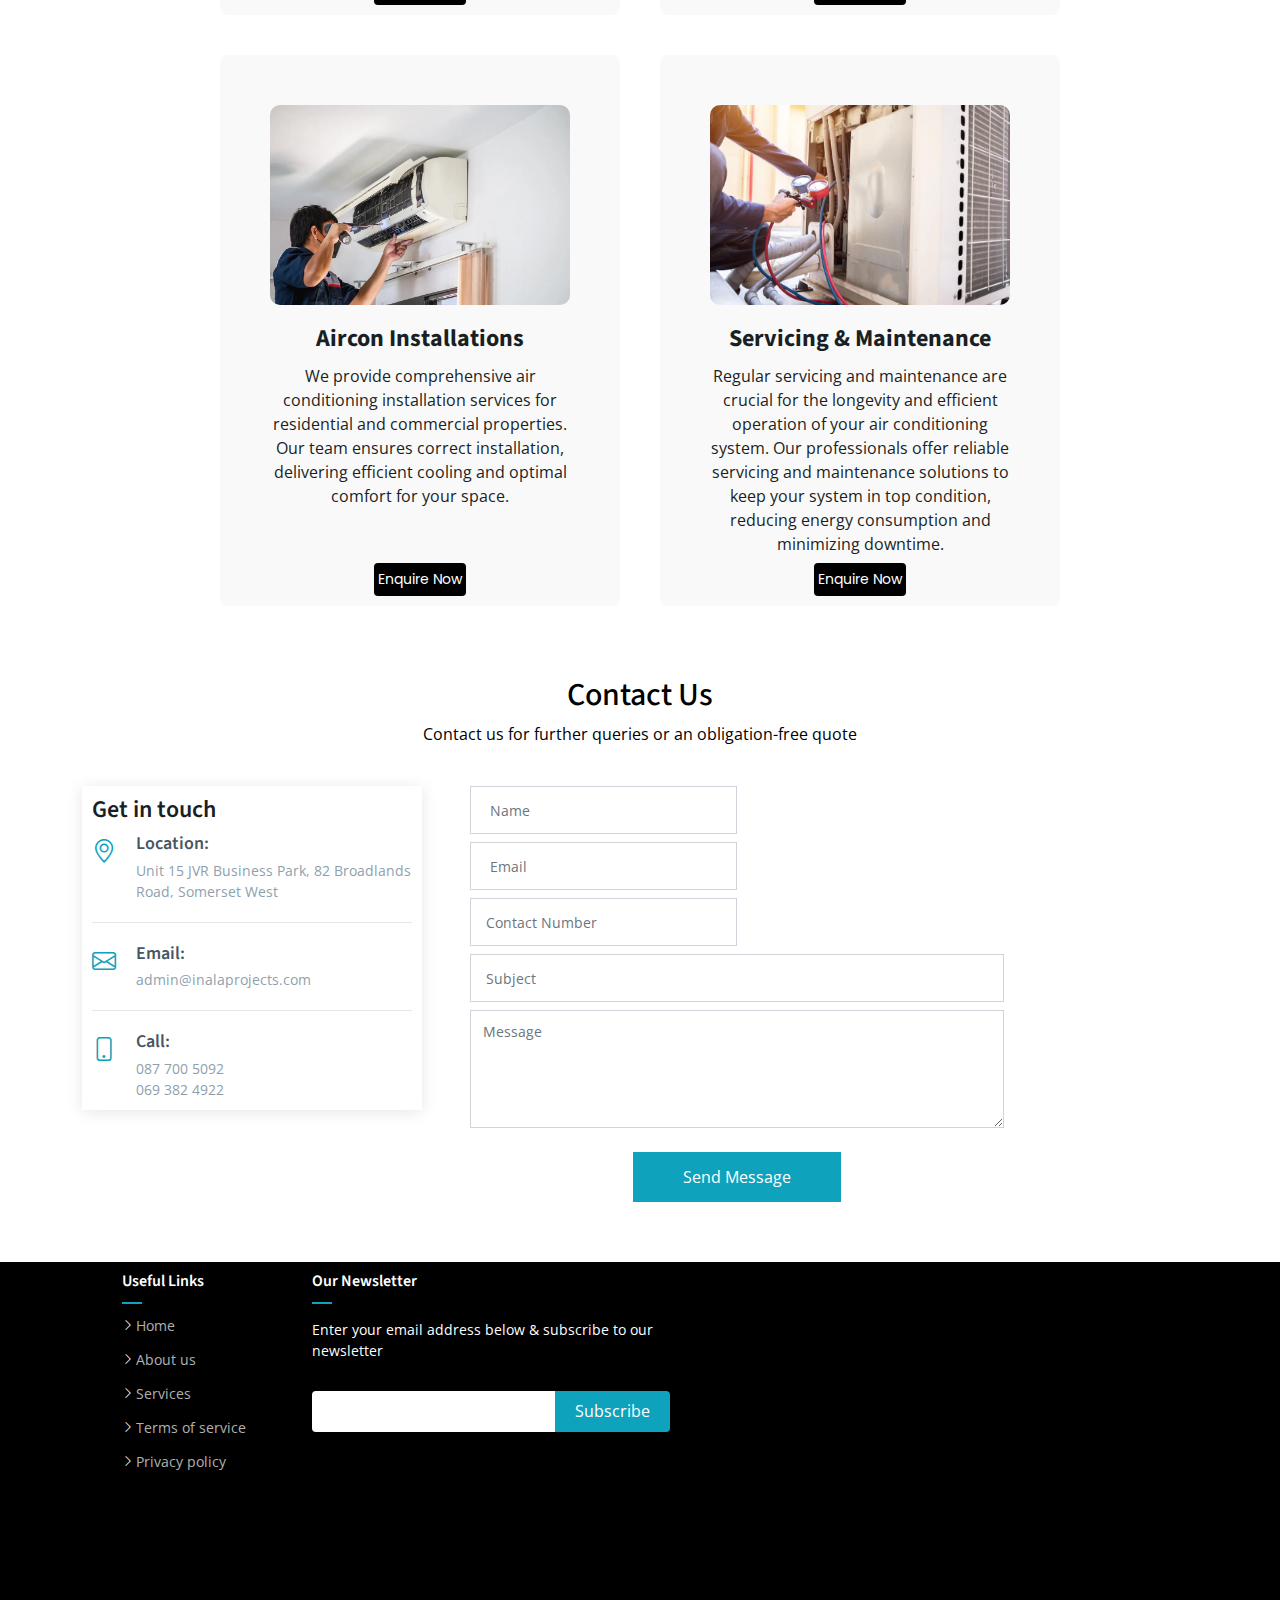
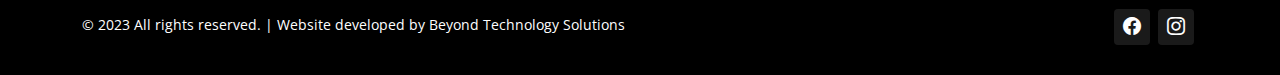
<file: aircon.html>
<!DOCTYPE html>
 <html lang="en">
 
 <head>
  <script src="https://code.jquery.com/jquery-3.6.0.min.js"></script>
 
 <!-- Google tag (gtag.js) -->
<script async src="https://www.googletagmanager.com/gtag/js?id=G-N2QHZ98KJ5"></script>
<script>
  window.dataLayer = window.dataLayer || [];
  function gtag(){dataLayer.push(arguments);}
  gtag('js', new Date());

  gtag('config', 'G-N2QHZ98KJ5');
</script>
   <meta charset="utf-8">
   <meta content="width=device-width, initial-scale=1.0" name="viewport">
 
   <title>Inala</title>
   <meta content="" name="description">
   <meta content="" name="keywords">
<!-- Google tag (gtag.js) -->
<script async src="https://www.googletagmanager.com/gtag/js?id=G-7DD56RD0NK"></script>
<script>
  window.dataLayer = window.dataLayer || [];
  function gtag(){dataLayer.push(arguments);}
  gtag('js', new Date());

  gtag('config', 'G-7DD56RD0NK');
</script>
 
 
   <!-- Favicons -->
   <link href="assets/img/favicon.png" rel="icon">
   <link href="assets/img/apple-touch-icon.png" rel="apple-touch-icon">
 
   <!-- Google Fonts -->
   <link rel="preconnect" href="https://fonts.googleapis.com">
   <link rel="preconnect" href="https://fonts.gstatic.com" crossorigin>
   <link href="https://fonts.googleapis.com/css2?family=Open+Sans:ital,wght@0,300;0,400;0,500;0,600;0,700;1,300;1,400;1,500;1,600;1,700&family=Poppins:ital,wght@0,300;0,400;0,500;0,600;0,700;1,300;1,400;1,500;1,600;1,700&family=Source+Sans+Pro:ital,wght@0,300;0,400;0,600;0,700;1,300;1,400;1,600;1,700&display=swap" rel="stylesheet">
 
   <!-- Vendor CSS Files -->
   <link href="assets/vendor/bootstrap/css/bootstrap.min.css" rel="stylesheet">
   <link href="assets/vendor/bootstrap-icons/bootstrap-icons.css" rel="stylesheet">
   <link href="assets/vendor/aos/aos.css" rel="stylesheet">
   <link href="assets/vendor/glightbox/css/glightbox.min.css" rel="stylesheet">
   <link href="assets/vendor/swiper/swiper-bundle.min.css" rel="stylesheet">
 
   <!-- Variables CSS Files. Uncomment your preferred color scheme -->
   <link href="assets/css/variables.css" rel="stylesheet">
   <!-- <link href="assets/css/variables-blue.css" rel="stylesheet"> -->
   <!-- <link href="assets/css/variables-green.css" rel="stylesheet"> -->
   <!-- <link href="assets/css/variables-orange.css" rel="stylesheet"> -->
   <!-- <link href="assets/css/variables-purple.css" rel="stylesheet"> -->
   <!-- <link href="assets/css/variables-red.css" rel="stylesheet"> -->
   <!-- <link href="assets/css/variables-pink.css" rel="stylesheet"> -->
 
   <!-- Template Main CSS File -->
   <link href="assets/css/main.css" rel="stylesheet">
 
   <!-- =======================================================
   * Template Name: HeroBiz - v2.1.0
   * Template URL: https://bootstrapmade.com/herobiz-bootstrap-business-template/
   * Author: BootstrapMade.com
   * License: https://bootstrapmade.com/license/
   ======================================================== -->
 </head>
 
 <body>
 
   <!-- ======= Header ======= -->
   <header id="header" class="header fixed-top" data-scrollto-offset="0">
     <div class="container-fluid d-flex align-items-center justify-content-between">
 
       <a href="index.html" class="logo d-flex align-items-center scrollto me-auto me-lg-0">
         <!-- Uncomment the line below if you also wish to use an image logo -->
         <!-- <img src="assets/img/logo.png" alt=""> -->
         <h1>Inala Projects</h1>
       </a>
 
       <nav id="navbar" class="navbar">
         <ul>
 
           <li class=><a href="index.html"><span>Home</span> </i></a>
            <!-- <ul>
               <li><a href="index.html">Home 1 - index.html</a></li>
               <li><a href="index-2.html">Home 2 - index-2.html</a></li>
               <li><a href="index-3.html" class="active">Home 3 - index-3.html</a></li>
               <li><a href="index-4.html">Home 4 - index-4.html</a></li>
             </ul>-->
           </li>
 
           <li><a class="nav-link scrollto" href="index.html#about">About</a></li>
           <li class="dropdown"><a href="index.html#services"><span>Services</span> <i class="bi bi-chevron-down dropdown-indicator"></i></a>
             <ul>
              
               <li><a href="automated-solution.html">Automated Solutions</a></li>
               <li><a href="aircondition.html">Airconditioning Solutions</a></li>
               <li><a href="buliding-renovations.html" >Building & Renovations Solutions</a></li>
               <li><a href="electrical.html">Electrical Solutions</a></li>
               <li><a href="interiorsolutions.html">Interior Solutions </a></li>
               <li><a href="plumbing.html">Plumbing Solutions</a></li>
               <li><a href="property-mantainance.html">Property Maintenance Solutions </a></li>
               <li><a href="PropertyProjectManagementSolutions.html"> Property & Project Management Solutions </a></li>
               <li><a href="solar.html">Solar & Inverter Solutions </a></li>
               <li><a href="roof-trusses-solutions.html">Roof Trusses Solutions </a></li>
              <!-- 
               
             
              
             -->
             </ul>
           </li>     
         
           <li><a class="nav-link scrollto" href="index.html#team">Team</a></li>
           <li><a class="nav-link scrollto" href="contact.html">Contact Us</a></li>
           <li><a class="nav-link scrollto" href="https://inalaprojects.com/retail-shop/" target="_blank">Retail Shop</a></li>
 
         </ul>
         <i class="bi bi-list mobile-nav-toggle d-none"></i>
       </nav><!-- .navbar -->
 
       <div class="social-links order-first order-lg-last mb-3 mb-lg-0">
       <!-- <a href="#" class="twitter"><i class="bi bi-twitter"></i></a>--> 
         <a href="https://www.facebook.com/Inala.Projects.SA" target="_blank" class="facebook"><i class="bi bi-facebook"></i></a>
         <a href="https://www.instagram.com/inala_projects/" target="_blank" class="instagram"><i class="bi bi-instagram"></i></a>
       <!--  <a href="#" class="linkedin"><i class="bi bi-linkedin"></i></a>-->
       </div>
 
     </div>
   </header><!-- End Header -->
  <section id="hero-fullscreen" class="hero-fullscreenn d-flex align-items-center ">
    <div class="container d-flex flex-column align-items-center position-relative" data-aos="zoom-out">
      

      <div>
        <h1 >Airconditioning Solutions</h1>
       </div>
      <p >We are credible specialists in Residential, Commercial and Industrial Air Conditioning Systems. Our teams will guide you through our extensive product ranges and assist you in making the right decision in purchasing an Air Conditioning Unit. We provide solutions which will make your experience hassle free and bring comfort to your environments, while maintaining your budget balance.</p>
    </div>
  </section>

  

 

    <!-- ======= Services Section ======= -->


  
    <section id="services" style="margin-top: -60px;">
    
      <div class="services-container">
        <div class="box">
          <div class="service" id="project">
            <img src="assets/img/aircon/aircone installation.jpg" alt="Service 1">
            <h3>Supplies & Contracts</h3>
            <p>We provide a wide range of air conditioning supplies and offer contract services for residential, commercial, and industrial projects. Our goal is to meet your specific needs and ensure optimal performance and comfort.</p>
          </div>
          <a class="btn-enquire scrollto" href="#contact" onclick="populateSubject('Supplies & Contracts')">Enquire Now</a>    
        </div>
        <div class="box">
          <div class="service" id="furniture">
            <img src="assets/img/aircon/ducted air condition.jpg" alt="Service 3">
            <h3>Installation of Ducted Air Conditioning systems </h3>
            <p>Our expert technicians specialize in the installation of ducted air conditioning systems. We offer efficient and professional services to ensure that your space is cool and comfortable, with centralized control for maximum convenience.</p>
          </div>
          <a class="btn-enquire scrollto" href="#contact" onclick="populateSubject('Installation of Ducted Air Conditioning systems')">Enquire Now</a>    
        </div>
        <div class="box">
          <div class="service" id="carpentry">
            <img src="assets/img/aircon/coldroom installation.jpg" alt="Service 2">
            <h3>Cold rooms installations, Repairs & Services</h3>
            <p>Our expert technicians specialize in the installation, repair, and maintenance of cold rooms. We ensure that your cold room operates at the optimal temperature, preserving perishable goods effectively and efficiently.</p>
          </div>
          <a class="btn-enquire scrollto" href="#contact" onclick="populateSubject('Cold rooms installations, Repairs & Services')">Enquire Now</a>    
        </div>
        <div class="box">
          <div class="service" id="residential">
            <img src="assets/img/aircon/aircon repairs.jpg" alt="Service 6">
            <h3>Repairs</h3>
            <p>We specialize in the installation, repair, and maintenance of air conditioning systems. Our skilled team ensures that your system operates efficiently, providing optimal comfort for your space.</p>
          </div>
          <a class="btn-enquire scrollto" href="#contact" onclick="populateSubject('Repairs')">Enquire Now</a>    
        </div>
        <div class="box">
          <div class="service" id="student">
            <img src="assets/img/aircon/aircon installations.jpg" alt="Service 6">
            <h3>Aircon Installations</h3>
            <p>We provide comprehensive air conditioning installation services for residential and commercial properties. Our team ensures correct installation, delivering efficient cooling and optimal comfort for your space.</p>
          </div>
          <a class="btn-enquire scrollto" href="#contact" onclick="populateSubject('Aircon Installations')">Enquire Now</a>    
        </div>
        <div class="box">
          <div class="service" id="custom">
            <img src="assets/img/aircon/aircon mentainance.webp" alt="Service 5">
            <h3>Servicing & Maintenance</h3>
            <p>Regular servicing and maintenance are crucial for the longevity and efficient operation of your air conditioning system. Our professionals offer reliable servicing and maintenance solutions to keep your system in top
               condition, reducing energy consumption and minimizing downtime.</p>
              
                </div>
                <a class="btn-enquire scrollto" href="#contact" onclick="populateSubject('Servicing & Maintenance')">Enquire Now</a>    
              </div>
       
      
      
        
      </div>
     
    </section>
    
    <script>
      function populateSubject(serviceName) {
       // Get the Subject input field
       var subjectInput = document.getElementById("subject");
       // Set the value to the service name
       subjectInput.value = "Enquiry for " + serviceName;
     }
    
    </script>
  
    
    <style>
      #services {
        padding: 50px 0;
        text-align: center;
      }
      .services-container {
        display: flex;
        flex-wrap: wrap;
        justify-content: center;
      }
      .service {
        width: 300px;
        margin: 30px;
        position: relative;
      }
      .service img {
        width: 100%;
        height: 200px  ;
        border-radius: 10px;
        transition: transform 0.5s;
      }
      .service h3 {
        margin-top: 20px;
        font-size: 24px;
        font-weight: bold;
        transition: color 0.5s;
      }
      .service p {
        margin-top: 10px;
        font-size: 16px;
        transition: color 0.5s;
      }
      .service:hover img {
        transform: scale(1.1);
      }
      .service:hover h3 {
        color: var(--color-primary)
      }
      .service:hover p {
        color: #666;
      }
      .box{
    padding: 20px;
    background: #f9f9f9;
    border-radius: 8px;
    position: relative;
    overflow: hidden;
    margin: 20px;
   
    }
  
    @media only screen and (max-width: 768px) {
      .services-container {
        padding: 30px 0;
      }
      .service {
        width: 100%;
        max-width: 400px;
        margin: 20px 0;
      }
      .service img {
        height: auto;
      }
      .service h3 {
        font-size: 20px;
        margin-top: 15px;
      }
      .service p {
        font-size: 14px;
        margin-top: 10px;
      }
    }
    </style>
  
 

 
     <!-- ======= Contact Section ======= -->
     <section id="contact" class="contact"  style="padding-top: 0 !important; margin-top: 0;">
      <h2 style="color: black; text-align: center;">Contact Us</h2>
      <div class="container">
       

        <div class="section-header" >
         
          <p style="color:  black !important;">Contact us for further queries or an obligation-free quote</p>
        </div>

      </div>

      <div class="container">

        <div class="row gy-5 gx-lg-5">

          <div class="col-lg-4">

            <div class="info">
              <h3>Get in touch</h3>
              

              <div class="info-item d-flex">
                <i class="bi bi-geo-alt flex-shrink-0"></i>
                <div>
                  <h4>Location:</h4>
                  <p>Unit 15 JVR Business Park, 82 Broadlands Road, Somerset West</p>
                </div>
              </div><!-- End Info Item -->

              <div class="info-item d-flex">
                <i class="bi bi-envelope flex-shrink-0"></i>
                <div>
                  <h4>Email:</h4>
                  <p>admin@inalaprojects.com</p>
                </div>
              </div><!-- End Info Item -->

              <div class="info-item d-flex">
                <i class="bi bi-phone flex-shrink-0"></i>
                <div>
                  <h4>Call:</h4>
                  <p style="white-space: nowrap;">   087 700 5092 </p>
                  <p style="white-space: nowrap;">   069 382 4922</p>
                </div>
              </div><!-- End Info Item -->

            </div>

          </div> 

          <div class="col-lg-6">
            <form action="forms/contact.php" method="post" role="form" class="php-email-form">
              <div class="form-row">
                <div class="col-md-6 form-group">
                  <input type="text" name="name" class="form-control" id="name" placeholder=" Name" data-rule="minlen:4" data-msg="Please enter at least 4 chars" />
                  <div class="validate"></div>
                </div>
                <div class="col-md-6 form-group">
                  <input type="email" class="form-control" name="email" id="email" placeholder=" Email" data-rule="email" data-msg="Please enter a valid email" />
                  <div class="validate"></div>
                </div><div class="col-md-6 form-group">
                  <input type="phone" class="form-control" name="contact" id="contact" placeholder="Contact Number" data-rule="minlen:7" data-msg="Please enter valid contact number" />
                  <div class="validate"></div>
                </div>

              </div>
              <div class="form-group">
                <input type="text" class="form-control" name="subject" id="subject" placeholder="Subject" data-rule="minlen:4" data-msg="Please enter at least 8 chars of subject" />
                <div class="validate"></div>
              </div>
              <div class="form-group">
                <textarea class="form-control" name="message" rows="5" data-rule="required" data-msg="Please write something for us" placeholder="Message"></textarea>
                <div class="validate"></div>
              </div>
              <div class="mb-3">
                <div class="loading">Loading</div>
                <div class="error-message"></div>
                <div class="sent-message">Your message has been sent. Thank you!</div>
              </div>
              <div class="text-center"><button type="submit">Send Message</button></div>
            </form>
          </div>
          

        </div>
        </div>

      </div>
      <script>
        // Check if the success message exists in the URL query parameters
        const urlParams = new URLSearchParams(window.location.search);
        if (urlParams.get('success')) {
          // Display a success message
          alert('Thank you for you enquiry, Our team will be in contact soon!"');
        }
      </script>

    </section><!-- End Contact Section -->

  </main><!-- End #main -->

  <!-- ======= Footer ======= -->
  <footer id="footer" class="footer">

    <div class="footer-content">
      <div class="container">
        <div class="row" style="">

          <div class="col-lg-2 col-md-6 footer-links">
            <h4>Useful Links</h4>
            <ul>
              <li><i class="bi bi-chevron-right"></i> <a href="#">Home</a></li>
              <li><i class="bi bi-chevron-right"></i> <a href="#about">About us</a></li>
              <li><i class="bi bi-chevron-right"></i> <a href="#services">Services</a></li>
              <li><i class="bi bi-chevron-right"></i> <a href="#">Terms of service</a></li>
              <li><i class="bi bi-chevron-right"></i> <a href="#">Privacy policy</a></li>
            </ul>
          </div>

        

          <div class="col-lg-4 col-md-6 footer-newsletter">
            <h4>Our Newsletter</h4>
            <p>Enter your email address below & subscribe to our newsletter</p>
            <form action="" method="post">
              <input type="email" name="email"><input type="submit" value="Subscribe">
            </form>

          </div>
        
         <!-- <div class="col-lg-6 col-md-6" style="text-align: center;" class="footer-logo">
           <h4>Interior Solutions, a division of Inala Projects </h4>

            
          <a href="https://interiorsolutions.online/"><img src="assets/img/IS Logo JPG.jpg" style="width: 150px;
              height: 150p; margin-right: 50px;"></a>

          </div>-->
      
          
        
        </div>

        
      </div>
    
      
    
    </div>
    </div>

    <div class="footer-legal text-center">
      <div class="container d-flex flex-column flex-lg-row justify-content-center justify-content-lg-between align-items-center">

        <div class="d-flex flex-column align-items-center align-items-lg-start">
          <div class="copyright">
            &copy; 2023  All rights reserved. | Website developed by <a href="https://bts.co.za//">Beyond Technology Solutions</a>
          </div>
          <div class="credits">
           
          
          </div>
        </div>

        <div class="social-links order-first order-lg-last mb-3 mb-lg-0">
       
          <a href="https://www.facebook.com/Inala.Projects.SA" target="_blank" class="facebook"><i class="bi bi-facebook"></i></a>
          <a href="https://www.instagram.com/inala_projects/" target="_blank" class="instagram"><i class="bi bi-instagram"></i></a>
        </div>

      </div>
    </div>

  </footer><!-- End Footer -->

  <!--<a href="#" class="scroll-top d-flex align-items-center justify-content-center"><i class="bi bi-arrow-up-short"></i></a>-->
  <div class="whatsapp-icon">
    <a href="https://wa.me/+27693824922" target="_blank">
      <img src="assets/img/get-logo-whatsapp-png-pictures-1.png" alt="WhatsApp Icon">
    </a>
  </div> 
  <div id="preloader"></div>

  <!-- Vendor JS Files -->
  <script src="assets/vendor/bootstrap/js/bootstrap.bundle.min.js"></script>
  <script src="assets/vendor/aos/aos.js"></script>
  <script src="assets/vendor/glightbox/js/glightbox.min.js"></script>
  <script src="assets/vendor/isotope-layout/isotope.pkgd.min.js"></script>
  <script src="assets/vendor/swiper/swiper-bundle.min.js"></script>
  <script src="assets/vendor/php-email-form/validate.js"></script>

  <!-- Template Main JS File -->
  <script src="assets/js/main.js"></script>

</body>

</html>
</file>
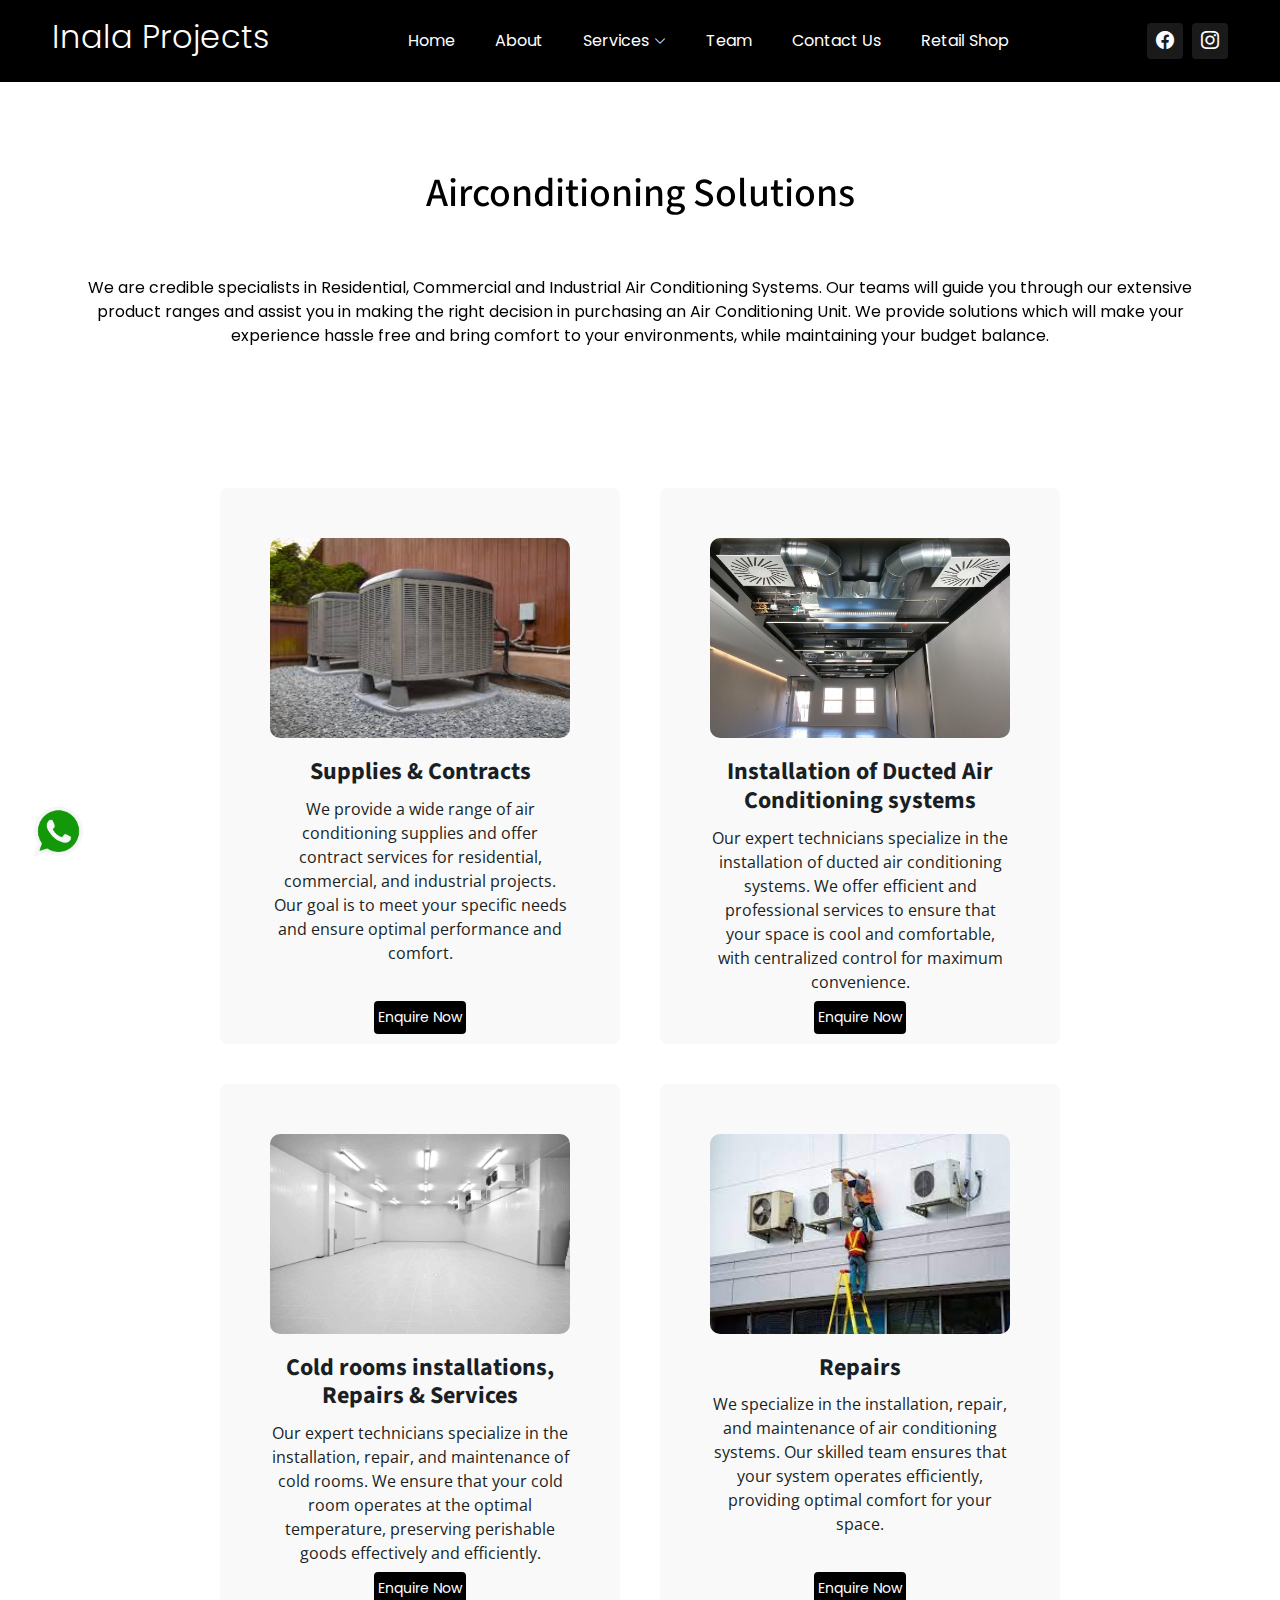
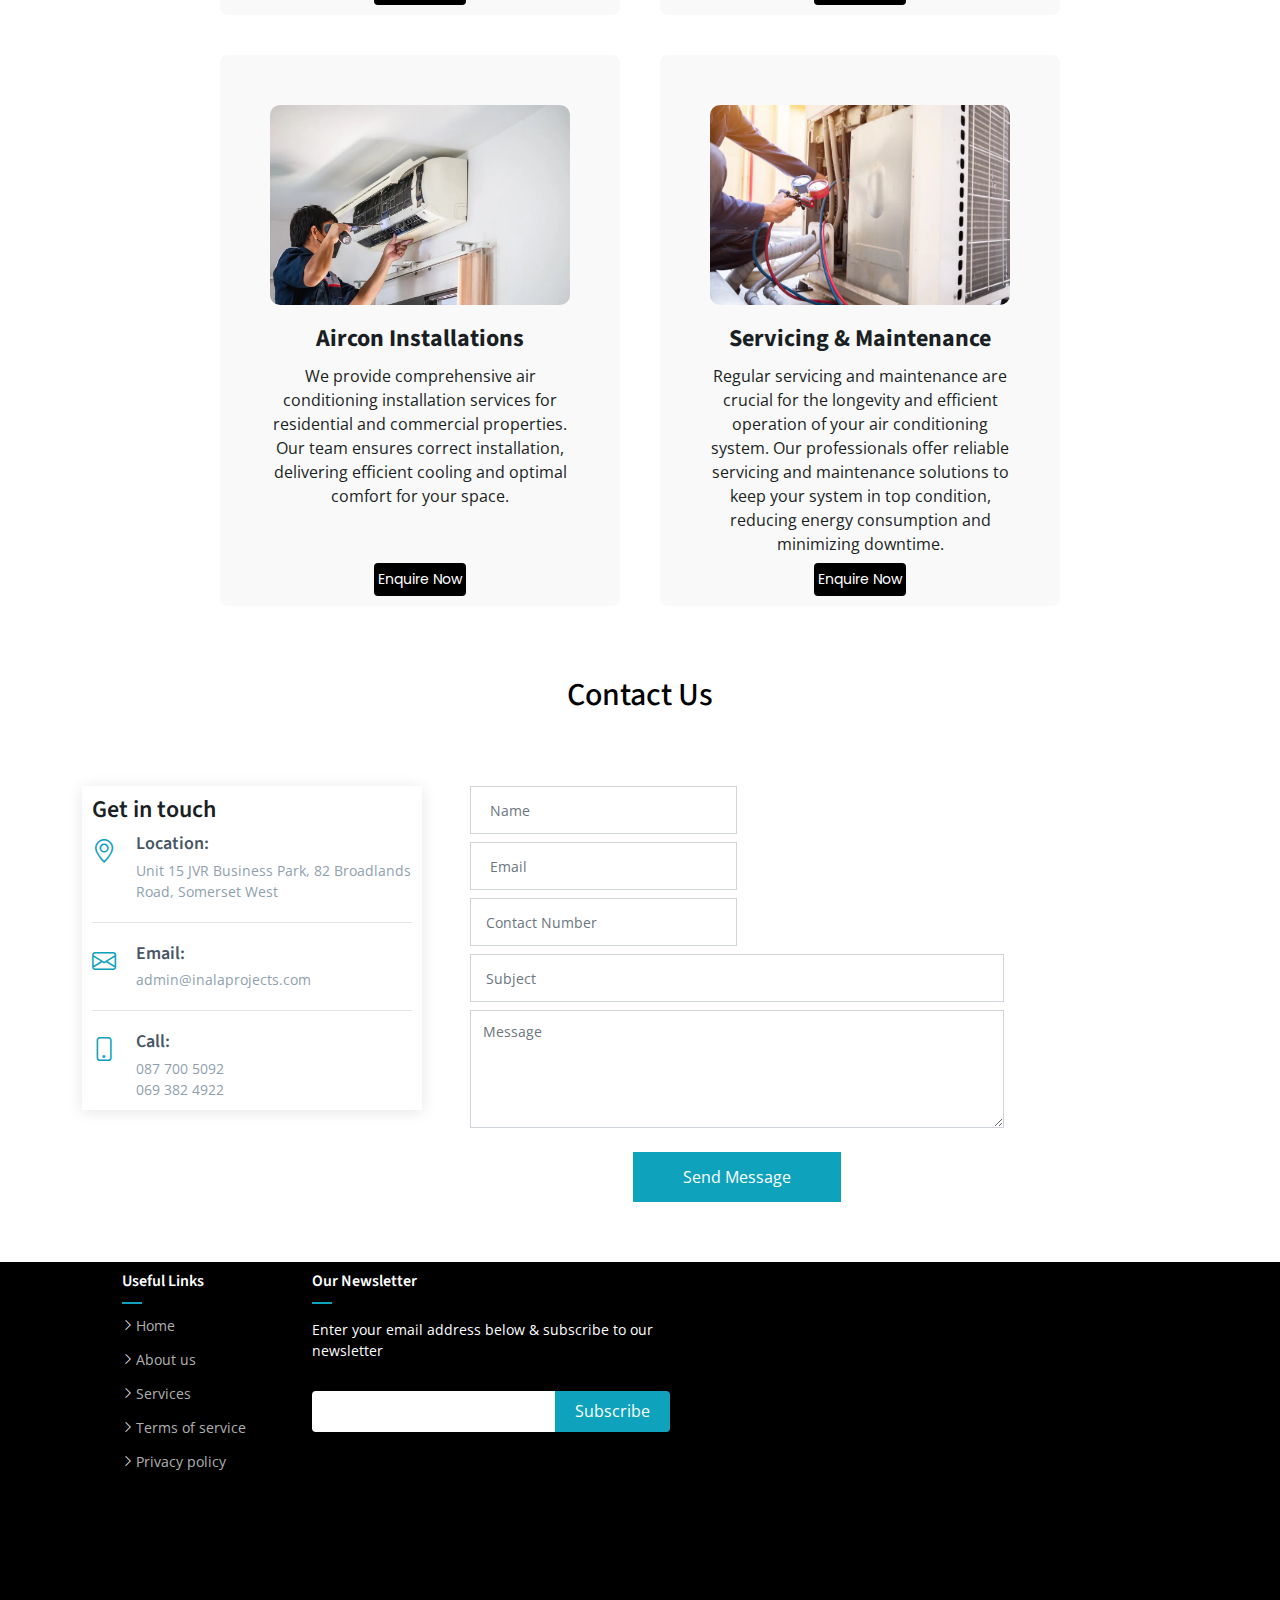
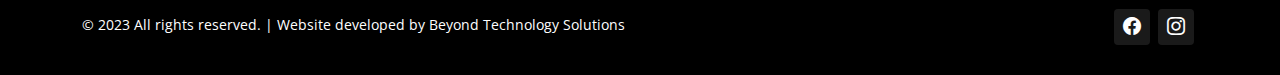
<file: aircondition.html>
<!DOCTYPE html>
 <html lang="en">
 
 <head>
  <script src="https://code.jquery.com/jquery-3.6.0.min.js"></script>
<!-- Google tag (gtag.js) -->
<script async src="https://www.googletagmanager.com/gtag/js?id=G-N2QHZ98KJ5"></script>
<script>
  window.dataLayer = window.dataLayer || [];
  function gtag(){dataLayer.push(arguments);}
  gtag('js', new Date());

  gtag('config', 'G-N2QHZ98KJ5');
</script>
   <meta charset="utf-8">
   <meta content="width=device-width, initial-scale=1.0" name="viewport">
 
   <title>Inala</title>
   <meta content="" name="description">
   <meta content="" name="keywords">
 <!-- Google tag (gtag.js) -->
 <script async src="https://www.googletagmanager.com/gtag/js?id=AW-612122214"></script>
 <script>
   window.dataLayer = window.dataLayer || [];
   function gtag(){dataLayer.push(arguments);}
   gtag('js', new Date());
 
   gtag('config', 'AW-612122214');
 </script>
 
 
   <!-- Favicons -->
   <link href="assets/img/favicon.png" rel="icon">
   <link href="assets/img/apple-touch-icon.png" rel="apple-touch-icon">
 
   <!-- Google Fonts -->
   <link rel="preconnect" href="https://fonts.googleapis.com">
   <link rel="preconnect" href="https://fonts.gstatic.com" crossorigin>
   <link href="https://fonts.googleapis.com/css2?family=Open+Sans:ital,wght@0,300;0,400;0,500;0,600;0,700;1,300;1,400;1,500;1,600;1,700&family=Poppins:ital,wght@0,300;0,400;0,500;0,600;0,700;1,300;1,400;1,500;1,600;1,700&family=Source+Sans+Pro:ital,wght@0,300;0,400;0,600;0,700;1,300;1,400;1,600;1,700&display=swap" rel="stylesheet">
 
   <!-- Vendor CSS Files -->
   <link href="assets/vendor/bootstrap/css/bootstrap.min.css" rel="stylesheet">
   <link href="assets/vendor/bootstrap-icons/bootstrap-icons.css" rel="stylesheet">
   <link href="assets/vendor/aos/aos.css" rel="stylesheet">
   <link href="assets/vendor/glightbox/css/glightbox.min.css" rel="stylesheet">
   <link href="assets/vendor/swiper/swiper-bundle.min.css" rel="stylesheet">
 
   <!-- Variables CSS Files. Uncomment your preferred color scheme -->
   <link href="assets/css/variables.css" rel="stylesheet">
   <!-- <link href="assets/css/variables-blue.css" rel="stylesheet"> -->
   <!-- <link href="assets/css/variables-green.css" rel="stylesheet"> -->
   <!-- <link href="assets/css/variables-orange.css" rel="stylesheet"> -->
   <!-- <link href="assets/css/variables-purple.css" rel="stylesheet"> -->
   <!-- <link href="assets/css/variables-red.css" rel="stylesheet"> -->
   <!-- <link href="assets/css/variables-pink.css" rel="stylesheet"> -->
 
   <!-- Template Main CSS File -->
   <link href="assets/css/main.css" rel="stylesheet">
 
   <!-- =======================================================
   * Template Name: HeroBiz - v2.1.0
   * Template URL: https://bootstrapmade.com/herobiz-bootstrap-business-template/
   * Author: BootstrapMade.com
   * License: https://bootstrapmade.com/license/
   ======================================================== -->
 </head>
 
 <body>
 
   <!-- ======= Header ======= -->
   <header id="header" class="header fixed-top" data-scrollto-offset="0">
     <div class="container-fluid d-flex align-items-center justify-content-between">
 
       <a href="index.html" class="logo d-flex align-items-center scrollto me-auto me-lg-0">
         <!-- Uncomment the line below if you also wish to use an image logo -->
         <!-- <img src="assets/img/logo.png" alt=""> -->
         <h1>Inala Projects</h1>
       </a>
 
       <nav id="navbar" class="navbar">
         <ul>
 
           <li class=><a href="index.html"><span>Home</span> </i></a>
            <!-- <ul>
               <li><a href="index.html">Home 1 - index.html</a></li>
               <li><a href="index-2.html">Home 2 - index-2.html</a></li>
               <li><a href="index-3.html" class="active">Home 3 - index-3.html</a></li>
               <li><a href="index-4.html">Home 4 - index-4.html</a></li>
             </ul>-->
           </li>
 
           <li><a class="nav-link scrollto" href="index.html#about">About</a></li>
           <li class="dropdown"><a href="index.html#services"><span>Services</span> <i class="bi bi-chevron-down dropdown-indicator"></i></a>
             <ul>
              
               <li><a href="automated-solution.html">Automated Solutions</a></li>
               <li><a href="aircondition.html">Airconditioning Solutions</a></li>
               <li><a href="buliding-renovations.html" >Building & Renovations Solutions</a></li>
               <li><a href="electrical.html">Electrical Solutions</a></li>
               <li><a href="interiorsolutions.html">Interior Solutions </a></li>
               <li><a href="plumbing.html">Plumbing Solutions</a></li>
               <li><a href="property-mantainance.html">Property Maintenance Solutions </a></li>
               <li><a href="PropertyProjectManagementSolutions.html"> Property & Project Management Solutions </a></li>
               <li><a href="solar.html">Solar & Inverter Solutions </a></li>
               <li><a href="roof-trusses-solutions.html">Roof Trusses Solutions </a></li>
              <!-- 
               
             
              
             -->
             </ul>
           </li>     
         
           <li><a class="nav-link scrollto" href="index.html#team">Team</a></li>
           <li><a class="nav-link scrollto" href="contact.html">Contact Us</a></li>
           <li><a class="nav-link scrollto" href="https://inalaprojects.com/retail-shop/" target="_blank">Retail Shop</a></li>
 
         </ul>
         <i class="bi bi-list mobile-nav-toggle d-none"></i>
       </nav><!-- .navbar -->
 
       <div class="social-links order-first order-lg-last mb-3 mb-lg-0">
       <!-- <a href="#" class="twitter"><i class="bi bi-twitter"></i></a>--> 
         <a href="https://www.facebook.com/Inala.Projects.SA" target="_blank" class="facebook"><i class="bi bi-facebook"></i></a>
         <a href="https://www.instagram.com/inala_projects/" target="_blank" class="instagram"><i class="bi bi-instagram"></i></a>
       <!--  <a href="#" class="linkedin"><i class="bi bi-linkedin"></i></a>-->
       </div>
 
     </div>
   </header><!-- End Header -->

  <section id="hero-fullscreen" class="hero-fullscreenn d-flex align-items-center ">
    <div class="container d-flex flex-column align-items-center position-relative" data-aos="zoom-out">
      

      <div>
        <h1 >Airconditioning Solutions</h1>
       </div>
      <p >We are credible specialists in Residential, Commercial and Industrial Air Conditioning Systems. Our teams will guide you through our extensive product ranges and assist you in making the right decision in purchasing an Air Conditioning Unit. We provide solutions which will make your experience hassle free and bring comfort to your environments, while maintaining your budget balance.</p>
    </div>
  </section>

  

 

    <!-- ======= Services Section ======= -->


  
    <section id="services" style="margin-top: -60px;">
    
      <div class="services-container">
        <div class="box">
          <div class="service" id="project">
            <img src="assets/img/aircon/aircone installation.jpg" alt="Service 1">
            <h3>Supplies & Contracts</h3>
            <p>We provide a wide range of air conditioning supplies and offer contract services for residential, commercial, and industrial projects. Our goal is to meet your specific needs and ensure optimal performance and comfort.</p>
          </div>
          <a class="btn-enquire scrollto" href="#contact" onclick="populateSubject('Supplies & Contracts')">Enquire Now</a>    
        </div>
        <div class="box">
          <div class="service" id="furniture">
            <img src="assets/img/aircon/ducted air condition.jpg" alt="Service 3">
            <h3>Installation of Ducted Air Conditioning systems </h3>
            <p>Our expert technicians specialize in the installation of ducted air conditioning systems. We offer efficient and professional services to ensure that your space is cool and comfortable, with centralized control for maximum convenience.</p>
          </div>
          <a class="btn-enquire scrollto" href="#contact" onclick="populateSubject('Installation of Ducted Air Conditioning systems')">Enquire Now</a>    
        </div>
        <div class="box">
          <div class="service" id="carpentry">
            <img src="assets/img/aircon/coldroom installation.jpg" alt="Service 2">
            <h3>Cold rooms installations, Repairs & Services</h3>
            <p>Our expert technicians specialize in the installation, repair, and maintenance of cold rooms. We ensure that your cold room operates at the optimal temperature, preserving perishable goods effectively and efficiently.</p>
          </div>
          <a class="btn-enquire scrollto" href="#contact" onclick="populateSubject('Cold rooms installations, Repairs & Services')">Enquire Now</a>    
        </div>
        <div class="box">
          <div class="service" id="residential">
            <img src="assets/img/aircon/aircon repairs.jpg" alt="Service 6">
            <h3>Repairs</h3>
            <p>We specialize in the installation, repair, and maintenance of air conditioning systems. Our skilled team ensures that your system operates efficiently, providing optimal comfort for your space.</p>
          </div>
          <a class="btn-enquire scrollto" href="#contact" onclick="populateSubject('Repairs')">Enquire Now</a>    
        </div>
        <div class="box">
          <div class="service" id="student">
            <img src="assets/img/aircon/aircon installations.jpg" alt="Service 6">
            <h3>Aircon Installations</h3>
            <p>We provide comprehensive air conditioning installation services for residential and commercial properties. Our team ensures correct installation, delivering efficient cooling and optimal comfort for your space.</p>
          </div>
          <a class="btn-enquire scrollto" href="#contact" onclick="populateSubject('Aircon Installations')">Enquire Now</a>    
        </div>
        <div class="box">
          <div class="service" id="custom">
            <img src="assets/img/aircon/aircon mentainance.webp" alt="Service 5">
            <h3>Servicing & Maintenance</h3>
            <p>Regular servicing and maintenance are crucial for the longevity and efficient operation of your air conditioning system. Our professionals offer reliable servicing and maintenance solutions to keep your system in top
               condition, reducing energy consumption and minimizing downtime.</p>
              
                </div>
                <a class="btn-enquire scrollto" href="#contact" onclick="populateSubject('Servicing & Maintenance')">Enquire Now</a>    
              </div>
       
      
      
        
      </div>
     
    </section>
    
    <script>
      function populateSubject(serviceName) {
       // Get the Subject input field
       var subjectInput = document.getElementById("subject");
       // Set the value to the service name
       subjectInput.value = "Enquiry for " + serviceName;
     }
    
    </script>
  
    
    <style>
      #services {
        padding: 50px 0;
        text-align: center;
      }
      .services-container {
        display: flex;
        flex-wrap: wrap;
        justify-content: center;
      }
      .service {
        width: 300px;
        margin: 30px;
        position: relative;
      }
      .service img {
        width: 100%;
        height: 200px  ;
        border-radius: 10px;
        transition: transform 0.5s;
      }
      .service h3 {
        margin-top: 20px;
        font-size: 24px;
        font-weight: bold;
        transition: color 0.5s;
      }
      .service p {
        margin-top: 10px;
        font-size: 16px;
        transition: color 0.5s;
      }
      .service:hover img {
        transform: scale(1.1);
      }
      .service:hover h3 {
        color: var(--color-primary)
      }
      .service:hover p {
        color: #666;
      }
      .box{
    padding: 20px;
    background: #f9f9f9;
    border-radius: 8px;
    position: relative;
    overflow: hidden;
    margin: 20px;
   
    }
  
    @media only screen and (max-width: 768px) {
      .services-container {
        padding: 30px 0;
      }
      .service {
        width: 100%;
        max-width: 400px;
        margin: 20px 0;
      }
      .service img {
        height: auto;
      }
      .service h3 {
        font-size: 20px;
        margin-top: 15px;
      }
      .service p {
        font-size: 14px;
        margin-top: 10px;
      }
    }
    </style>
  

  
 

    <!-- ======= Contact Section ======= -->
    <section id="contact" class="contact"  style="padding-top: 0 !important; margin-top: 0;">
      <h2 style="color: black; text-align: center;">Contact Us</h2>
      <div class="container">
       

        <div class="section-header" >
         
          <p>Contact us for further queries or an obligation-free quote</p>
        </div>

      </div>

      <div class="container">

        <div class="row gy-5 gx-lg-5">

          <div class="col-lg-4">

            <div class="info">
              <h3>Get in touch</h3>
              

              <div class="info-item d-flex">
                <i class="bi bi-geo-alt flex-shrink-0"></i>
                <div>
                  <h4>Location:</h4>
                  <p>Unit 15 JVR Business Park, 82 Broadlands Road, Somerset West</p>
                </div>
              </div><!-- End Info Item -->

              <div class="info-item d-flex">
                <i class="bi bi-envelope flex-shrink-0"></i>
                <div>
                  <h4>Email:</h4>
                  <p>admin@inalaprojects.com</p>
                </div>
              </div><!-- End Info Item -->

              <div class="info-item d-flex">
                <i class="bi bi-phone flex-shrink-0"></i>
                <div>
                  <h4>Call:</h4>
                  <p style="white-space: nowrap;">   087 700 5092 </p>
                  <p style="white-space: nowrap;">   069 382 4922</p>
                </div>
              </div><!-- End Info Item -->

            </div>

          </div> 
          <div class="col-lg-6">
            <form action="forms/contact.php" method="post" role="form" class="php-email-form">
              <div class="form-row">
                <div class="col-md-6 form-group">
                  <input type="text" name="name" class="form-control" id="name" placeholder=" Name" data-rule="minlen:4" data-msg="Please enter at least 4 chars" />
                  <div class="validate"></div>
                </div>
                <div class="col-md-6 form-group">
                  <input type="email" class="form-control" name="email" id="email" placeholder=" Email" data-rule="email" data-msg="Please enter a valid email" />
                  <div class="validate"></div>
                </div><div class="col-md-6 form-group">
                  <input type="phone" class="form-control" name="contact" id="contact" placeholder="Contact Number" data-rule="minlen:7" data-msg="Please enter valid contact number" />
                  <div class="validate"></div>
                </div>

              </div>
              <div class="form-group">
                <input type="text" class="form-control" name="subject" id="subject" placeholder="Subject" data-rule="minlen:4" data-msg="Please enter at least 8 chars of subject" />
                <div class="validate"></div>
              </div>
              <div class="form-group">
                <textarea class="form-control" name="message" rows="5" data-rule="required" data-msg="Please write something for us" placeholder="Message"></textarea>
                <div class="validate"></div>
              </div>
              <div class="mb-3">
                <div class="loading">Loading</div>
                <div class="error-message"></div>
                <div class="sent-message">Your message has been sent. Thank you!</div>
              </div>
              <div class="text-center"><button type="submit">Send Message</button></div>
            </form>
          </div>

        </div>
        </div>

      </div>
      <script>
        // Check if the success message exists in the URL query parameters
        const urlParams = new URLSearchParams(window.location.search);
        if (urlParams.get('success')) {
          // Display a success message
          alert('Thank you for you enquiry, Our team will be in contact soon!"');
        }
      </script>

    </section><!-- End Contact Section -->

  </main><!-- End #main -->

  <!-- ======= Footer ======= -->
  <footer id="footer" class="footer">

    <div class="footer-content">
      <div class="container">
        <div class="row" style="">

          <div class="col-lg-2 col-md-6 footer-links">
            <h4>Useful Links</h4>
            <ul>
              <li><i class="bi bi-chevron-right"></i> <a href="#">Home</a></li>
              <li><i class="bi bi-chevron-right"></i> <a href="#about">About us</a></li>
              <li><i class="bi bi-chevron-right"></i> <a href="#services">Services</a></li>
              <li><i class="bi bi-chevron-right"></i> <a href="#">Terms of service</a></li>
              <li><i class="bi bi-chevron-right"></i> <a href="#">Privacy policy</a></li>
            </ul>
          </div>

        

          <div class="col-lg-4 col-md-6 footer-newsletter">
            <h4>Our Newsletter</h4>
            <p>Enter your email address below & subscribe to our newsletter</p>
            <form action="" method="post">
              <input type="email" name="email"><input type="submit" value="Subscribe">
            </form>

          </div>
        
         <!-- <div class="col-lg-6 col-md-6" style="text-align: center;" class="footer-logo">
           <h4>Interior Solutions, a division of Inala Projects </h4>

            
          <a href="https://interiorsolutions.online/"><img src="assets/img/IS Logo JPG.jpg" style="width: 150px;
              height: 150p; margin-right: 50px;"></a>

          </div>-->
      
          
        
        </div>

        
      </div>
    
      
    
    </div>
    </div>

    <div class="footer-legal text-center">
      <div class="container d-flex flex-column flex-lg-row justify-content-center justify-content-lg-between align-items-center">

        <div class="d-flex flex-column align-items-center align-items-lg-start">
          <div class="copyright">
            &copy; 2023  All rights reserved. | Website developed by <a href="https://bts.co.za//">Beyond Technology Solutions</a>
          </div>
          <div class="credits">
           
          
          </div>
        </div>

        <div class="social-links order-first order-lg-last mb-3 mb-lg-0">
       
          <a href="https://www.facebook.com/Inala.Projects.SA" target="_blank" class="facebook"><i class="bi bi-facebook"></i></a>
          <a href="https://www.instagram.com/inala_projects/" target="_blank" class="instagram"><i class="bi bi-instagram"></i></a>
        </div>

      </div>
    </div>

  </footer><!-- End Footer -->

  <!--<a href="#" class="scroll-top d-flex align-items-center justify-content-center"><i class="bi bi-arrow-up-short"></i></a>-->
  <div class="whatsapp-icon">
    <a href="https://wa.me/+27693824922" target="_blank">
      <img src="assets/img/get-logo-whatsapp-png-pictures-1.png" alt="WhatsApp Icon">
    </a>
  </div> 
  <div id="preloader"></div>

  <!-- Vendor JS Files -->
  <script src="assets/vendor/bootstrap/js/bootstrap.bundle.min.js"></script>
  <script src="assets/vendor/aos/aos.js"></script>
  <script src="assets/vendor/glightbox/js/glightbox.min.js"></script>
  <script src="assets/vendor/isotope-layout/isotope.pkgd.min.js"></script>
  <script src="assets/vendor/swiper/swiper-bundle.min.js"></script>
  <script src="assets/vendor/php-email-form/validate.js"></script>

  <!-- Template Main JS File -->
  <script src="assets/js/main.js"></script>

</body>

</html>
</file>
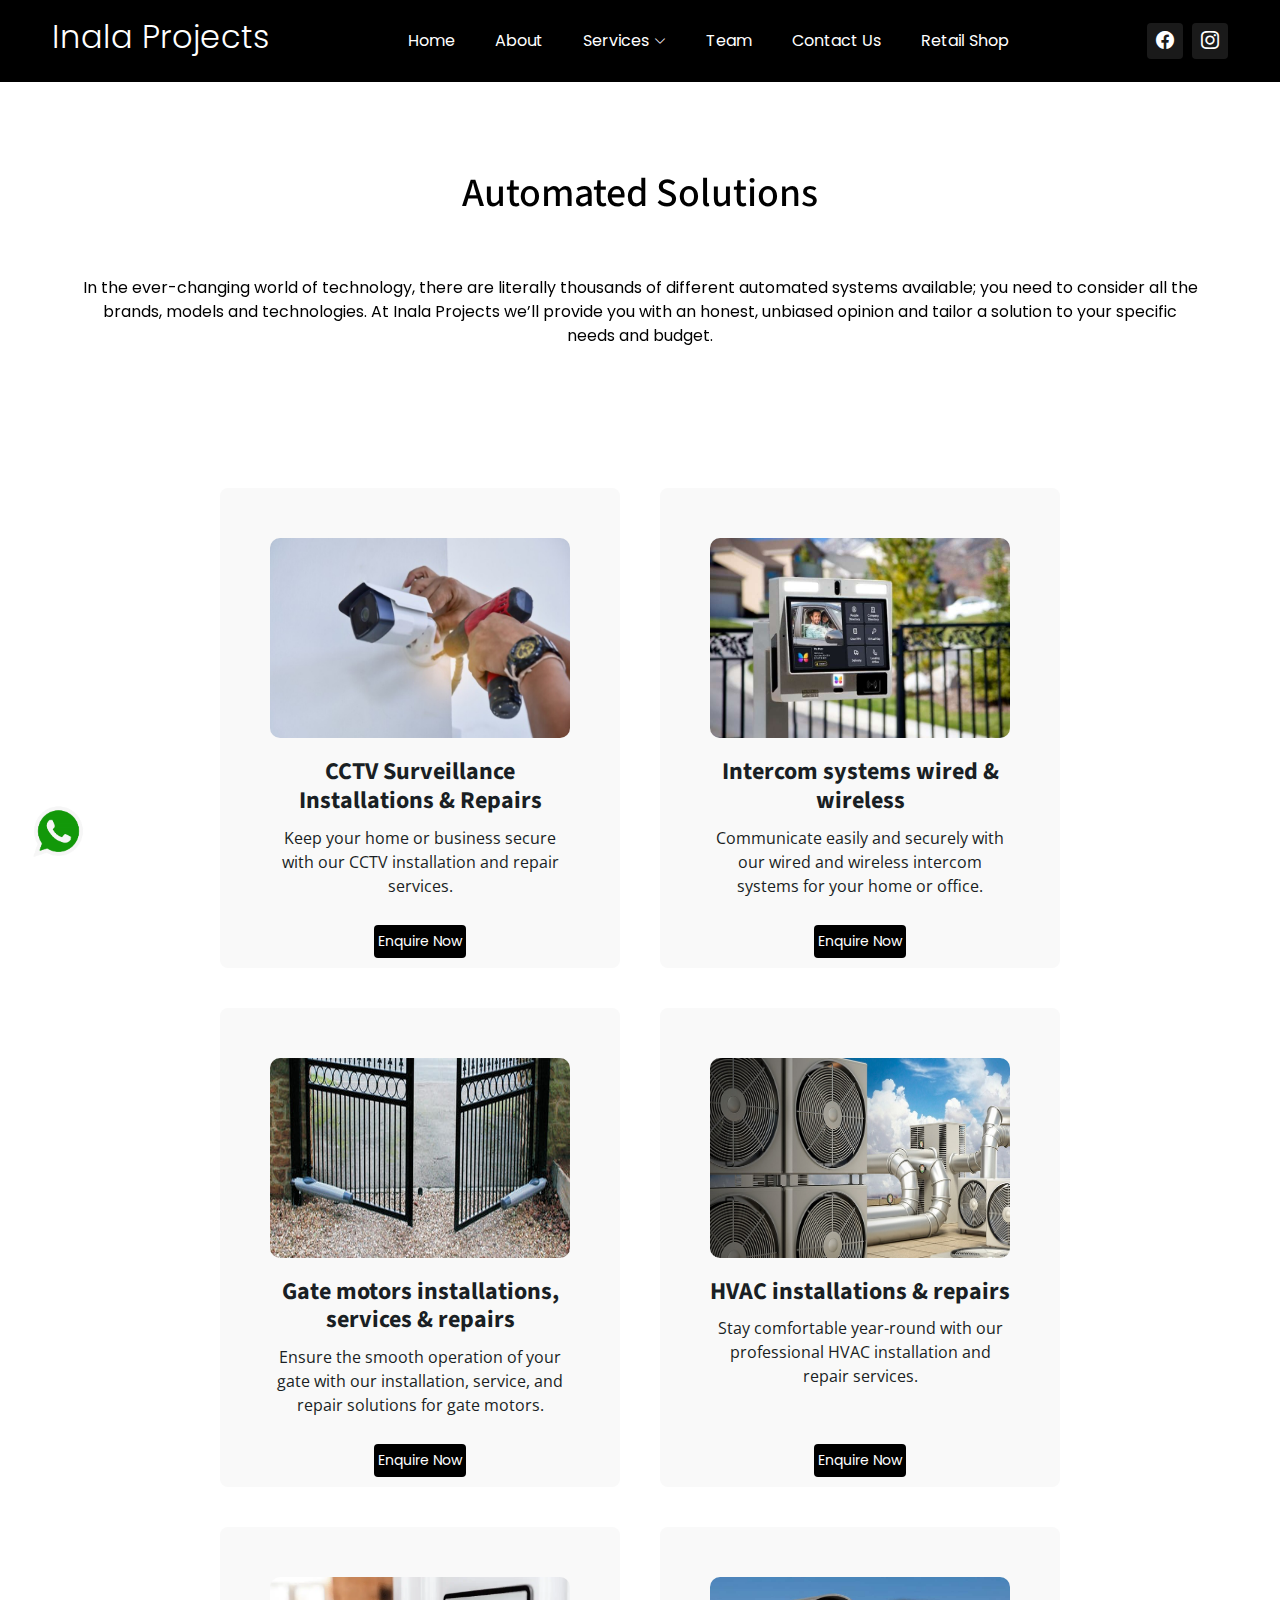
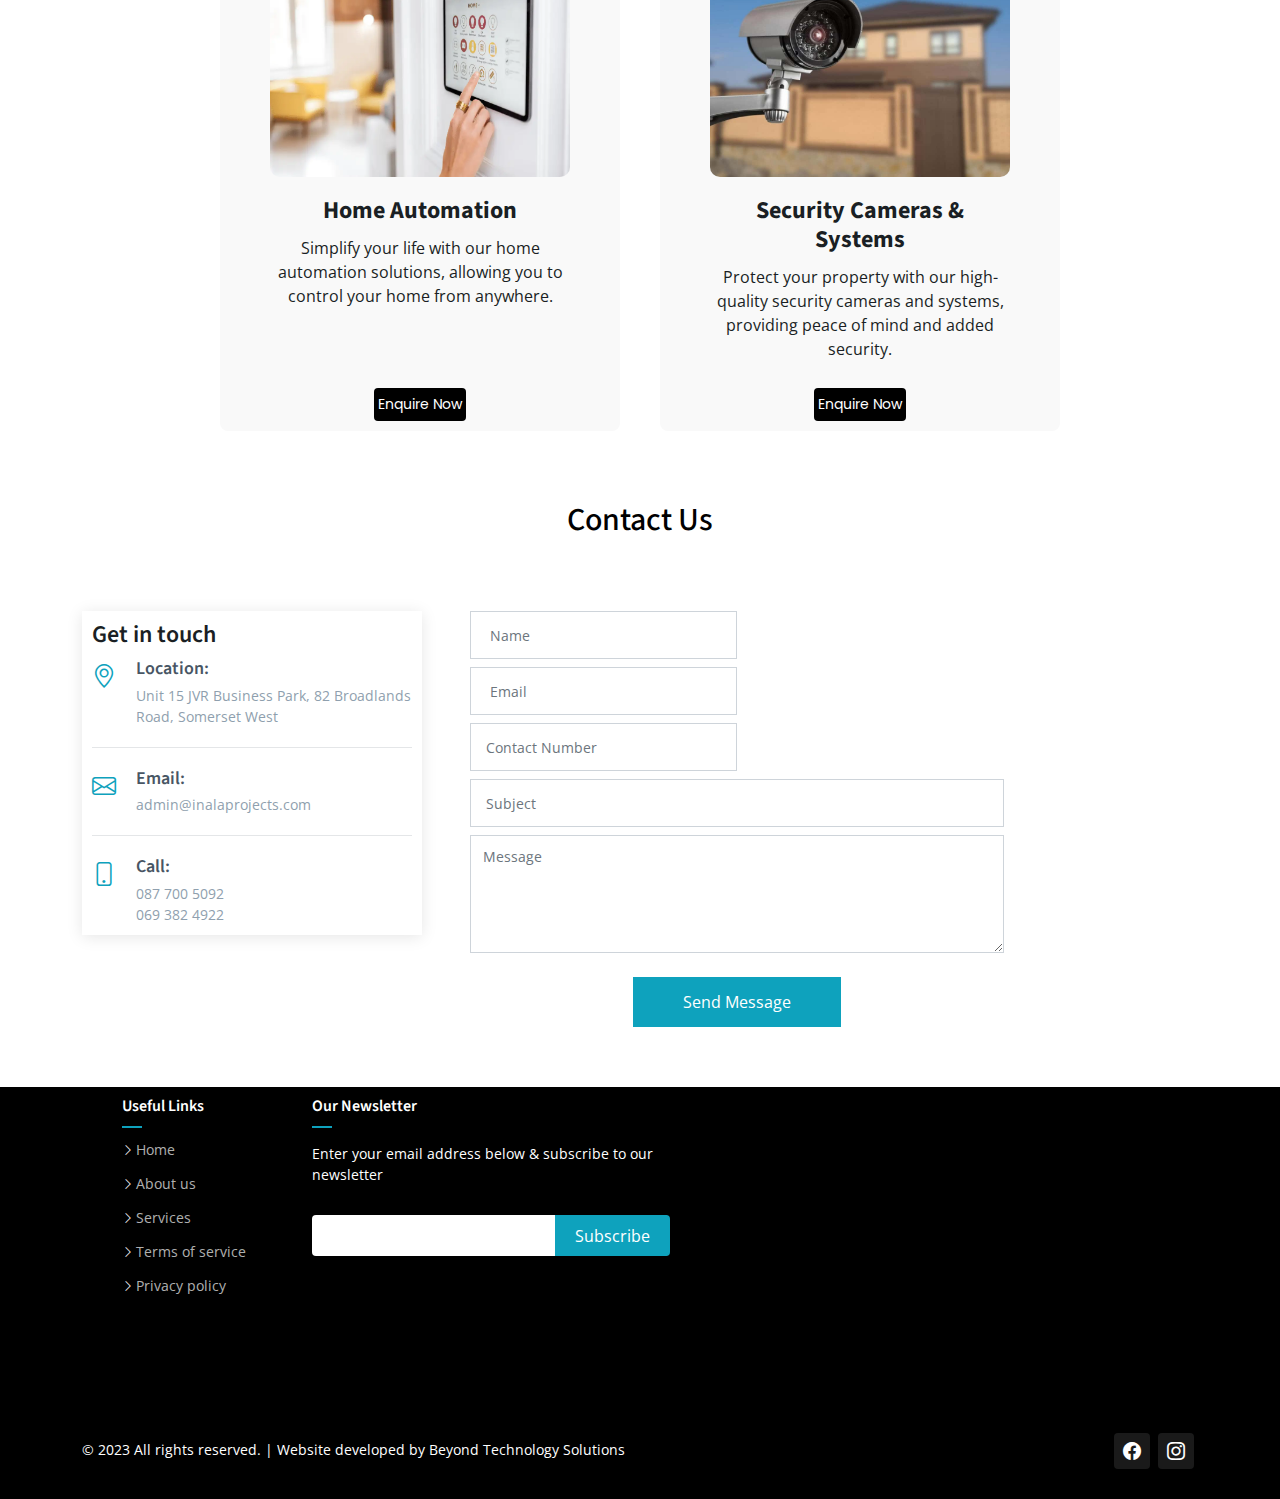
<file: automated-solution.html>
<!DOCTYPE html>
 <html lang="en">
 
 <head>
  <script src="https://code.jquery.com/jquery-3.6.0.min.js"></script>
<!-- Google tag (gtag.js) -->
<script async src="https://www.googletagmanager.com/gtag/js?id=G-N2QHZ98KJ5"></script>
<script>
  window.dataLayer = window.dataLayer || [];
  function gtag(){dataLayer.push(arguments);}
  gtag('js', new Date());

  gtag('config', 'G-N2QHZ98KJ5');
</script>
   <meta charset="utf-8">
   <meta content="width=device-width, initial-scale=1.0" name="viewport">
 
   <title>Inala</title>
   <meta content="" name="description">
   <meta content="" name="keywords">
 <!-- Google tag (gtag.js) -->
 <script async src="https://www.googletagmanager.com/gtag/js?id=AW-612122214"></script>
 <script>
   window.dataLayer = window.dataLayer || [];
   function gtag(){dataLayer.push(arguments);}
   gtag('js', new Date());
 
   gtag('config', 'AW-612122214');
 </script>
 
 
   <!-- Favicons -->
   <link href="assets/img/favicon.png" rel="icon">
   <link href="assets/img/apple-touch-icon.png" rel="apple-touch-icon">
 
   <!-- Google Fonts -->
   <link rel="preconnect" href="https://fonts.googleapis.com">
   <link rel="preconnect" href="https://fonts.gstatic.com" crossorigin>
   <link href="https://fonts.googleapis.com/css2?family=Open+Sans:ital,wght@0,300;0,400;0,500;0,600;0,700;1,300;1,400;1,500;1,600;1,700&family=Poppins:ital,wght@0,300;0,400;0,500;0,600;0,700;1,300;1,400;1,500;1,600;1,700&family=Source+Sans+Pro:ital,wght@0,300;0,400;0,600;0,700;1,300;1,400;1,600;1,700&display=swap" rel="stylesheet">
 
   <!-- Vendor CSS Files -->
   <link href="assets/vendor/bootstrap/css/bootstrap.min.css" rel="stylesheet">
   <link href="assets/vendor/bootstrap-icons/bootstrap-icons.css" rel="stylesheet">
   <link href="assets/vendor/aos/aos.css" rel="stylesheet">
   <link href="assets/vendor/glightbox/css/glightbox.min.css" rel="stylesheet">
   <link href="assets/vendor/swiper/swiper-bundle.min.css" rel="stylesheet">
 
   <!-- Variables CSS Files. Uncomment your preferred color scheme -->
   <link href="assets/css/variables.css" rel="stylesheet">
   <!-- <link href="assets/css/variables-blue.css" rel="stylesheet"> -->
   <!-- <link href="assets/css/variables-green.css" rel="stylesheet"> -->
   <!-- <link href="assets/css/variables-orange.css" rel="stylesheet"> -->
   <!-- <link href="assets/css/variables-purple.css" rel="stylesheet"> -->
   <!-- <link href="assets/css/variables-red.css" rel="stylesheet"> -->
   <!-- <link href="assets/css/variables-pink.css" rel="stylesheet"> -->
 
   <!-- Template Main CSS File -->
   <link href="assets/css/main.css" rel="stylesheet">
 
   <!-- =======================================================
   * Template Name: HeroBiz - v2.1.0
   * Template URL: https://bootstrapmade.com/herobiz-bootstrap-business-template/
   * Author: BootstrapMade.com
   * License: https://bootstrapmade.com/license/
   ======================================================== -->
 </head>
 
 <body>
 
   <!-- ======= Header ======= -->
   <header id="header" class="header fixed-top" data-scrollto-offset="0">
     <div class="container-fluid d-flex align-items-center justify-content-between">
 
       <a href="index.html" class="logo d-flex align-items-center scrollto me-auto me-lg-0">
         <!-- Uncomment the line below if you also wish to use an image logo -->
         <!-- <img src="assets/img/logo.png" alt=""> -->
         <h1>Inala Projects</h1>
       </a>
 
       <nav id="navbar" class="navbar">
         <ul>
 
           <li class=><a href="index.html"><span>Home</span> </i></a>
            <!-- <ul>
               <li><a href="index.html">Home 1 - index.html</a></li>
               <li><a href="index-2.html">Home 2 - index-2.html</a></li>
               <li><a href="index-3.html" class="active">Home 3 - index-3.html</a></li>
               <li><a href="index-4.html">Home 4 - index-4.html</a></li>
             </ul>-->
           </li>
 
           <li><a class="nav-link scrollto" href="index.html#about">About</a></li>
           <li class="dropdown"><a href="index.html#services"><span>Services</span> <i class="bi bi-chevron-down dropdown-indicator"></i></a>
             <ul>
              
               <li><a href="automated-solution.html">Automated Solutions</a></li>
               <li><a href="aircondition.html">Airconditioning Solutions</a></li>
               <li><a href="buliding-renovations.html" >Building & Renovations Solutions</a></li>
               <li><a href="electrical.html">Electrical Solutions</a></li>
               <li><a href="interiorsolutions.html">Interior Solutions </a></li>
               <li><a href="plumbing.html">Plumbing Solutions</a></li>
               <li><a href="property-mantainance.html">Property Maintenance Solutions </a></li>
               <li><a href="PropertyProjectManagementSolutions.html"> Property & Project Management Solutions </a></li>
               <li><a href="solar.html">Solar & Inverter Solutions </a></li>
               <li><a href="roof-trusses-solutions.html">Roof Trusses Solutions </a></li>
              <!-- 
               
             
              
             -->
             </ul>
           </li>     
         
           <li><a class="nav-link scrollto" href="index.html#team">Team</a></li>
           <li><a class="nav-link scrollto" href="contact.html">Contact Us</a></li>
           <li><a class="nav-link scrollto" href="https://inalaprojects.com/retail-shop/" target="_blank">Retail Shop</a></li>
 
         </ul>
         <i class="bi bi-list mobile-nav-toggle d-none"></i>
       </nav><!-- .navbar -->
 
       <div class="social-links order-first order-lg-last mb-3 mb-lg-0">
       <!-- <a href="#" class="twitter"><i class="bi bi-twitter"></i></a>--> 
         <a href="https://www.facebook.com/Inala.Projects.SA" target="_blank" class="facebook"><i class="bi bi-facebook"></i></a>
         <a href="https://www.instagram.com/inala_projects/" target="_blank" class="instagram"><i class="bi bi-instagram"></i></a>
       <!--  <a href="#" class="linkedin"><i class="bi bi-linkedin"></i></a>-->
       </div>
 
     </div>
   </header><!-- End Header -->

  <section id="hero-fullscreen" class="hero-fullscreenn d-flex align-items-center ">
    <div class="container d-flex flex-column align-items-center position-relative" data-aos="zoom-out">

      <div>
        <h1>Automated Solutions </h1>
       </div>
      <p>In the ever-changing world of technology, there are literally thousands of different automated systems available; you need to consider all the brands, models and technologies.
        At Inala Projects we’ll provide you with an honest, unbiased opinion and tailor a solution to your specific needs and budget.</p>
    
    </div>
  </section>
  
<!-- ======= Services Section ======= -->
  

<section id="services" style="margin-top: -60px;">
    
  <div class="services-container">
    <div class="box">
      <div class="service" id="cctv">
        <img src="assets/img/automation/cctv installations and repairs.png" class="img-fluid" alt="">
        <h3>CCTV Surveillance Installations & Repairs</h3>
        <p>Keep your home or business secure with our CCTV installation and repair services.</p>
      </div>
      <a class="btn-enquire scrollto" href="#contact" onclick="populateSubject('CCTV Surveillance Installations & Repairs')">Enquire Now</a>   
    </div>
    
    <div class="box">
      <div class="service" id="intercom">
        <img src="assets/img/automation/intercome installation.jpg" class="img-fluid" alt="">
        <h3>Intercom systems wired & wireless</h3>
        <p>Communicate easily and securely with our wired and wireless intercom systems for your home or office.</p>
      </div>
      <a class="btn-enquire scrollto" href="#contact" onclick="populateSubject('Intercom systems wired & wireless')">Enquire Now</a>      
    </div>
    
    <div class="box">
      <div class="service" id="gate">
        <img src="assets/img/automation/gate motor installation.jpg" class="img-fluid" alt="">
        <h3>Gate motors installations, services & repairs</h3>
        <p>Ensure the smooth operation of your gate with our installation, service, and repair solutions for gate motors.</p>
      </div>
      <a class="btn-enquire scrollto" href="#contact" onclick="populateSubject('Gate motors installations, services & repairs')">Enquire Now</a>      
    </div>
    
    <div class="box">
      <div class="service" id="hvac">
        <img src="assets/img/automation/HVAC installation and repairs.jpg" class="img-fluid" alt="">
        <h3>HVAC installations & repairs</h3>
        <p>Stay comfortable year-round with our professional HVAC installation and repair services.</p>
      </div>
      <a class="btn-enquire scrollto" href="#contact" onclick="populateSubject('HVAC installations & repairs')">Enquire Now</a>    
    </div>
    
    <div class="box">
      <div class="service" id="automation">
        <img src="assets/img/automation/home automation.webp" class="img-fluid" alt="">
        <h3>Home Automation</h3>
        <p>Simplify your life with our home automation solutions, allowing you to control your home from anywhere.</p>
      </div>
      <a class="btn-enquire scrollto" href="#contact" onclick="populateSubject('Home Automation')">Enquire Now</a>    
    </div>
    
    <div class="box">
      <div class="service" id="security">
        <img src="assets/img/automation/security cameras.jpg" class="img-fluid" alt="">
        <h3>Security Cameras & Systems</h3>
        <p>Protect your property with our high-quality security cameras and systems, providing peace of mind and added security.</p>
      </div>
      <a class="btn-enquire scrollto" href="#contact" onclick="populateSubject('Security Cameras & Systems')">Enquire Now</a>
    </div>
    
    
    
    
  </div>
 
</section>

<style>
  #services {
    padding: 50px 0;
    text-align: center;
  }
  .services-container {
    display: flex;
    flex-wrap: wrap;
    justify-content: center;
  }
  .service {
    width: 300px;
    margin: 30px;
    position: relative;
    margin-bottom: 50px;
  }
  .service img {
    width: 100%;
    height: 200px  ;
    border-radius: 10px;
    transition: transform 0.5s;
  }
  .service h3 {
    margin-top: 20px;
    font-size: 24px;
    font-weight: bold;
    transition: color 0.5s;
  }
  .service p {
    margin-top: 10px;
    font-size: 16px;
    transition: color 0.5s;
  }
  .service:hover img {
    transform: scale(1.1);
  }
  .service:hover h3 {
    color: var(--color-primary)
  }
  .service:hover p {
    color: #666;
  }
  .box{
  padding: 20px;
  background: #f9f9f9;
  border-radius: 8px;
  position: relative;
  overflow: hidden;
  margin: 20px;
 
  }
  .btn-enquire {
  font-size: 14px;
  color: var(--color-white);
  background: var(--color-black);
  padding: 6px 4px;
  border-radius: 4px;
  transition: 0.3s;
  font-family: var(--font-secondary);
  position: absolute;
  bottom: 10px;
  left: 50%;
  transform: translateX(-50%);
}

@media only screen and (max-width: 768px) {
  #services {
    padding: 30px 0;
  }

  .service {
    width: 100%;
    margin: 20px 0;
  }

  .service img {
    height: auto;
  }
}

</style>
  
<script>
   function populateSubject(serviceName) {
    // Get the Subject input field
    var subjectInput = document.getElementById("subject");
    // Set the value to the service name
    subjectInput.value = "Enquiry for " + serviceName;
  }

</script>
  <!-- ======= Contact Section ======= -->
  <section id="contact" class="contact"  style="padding-top: 0 !important; margin-top: 0;">
    <h2 style="color: black; text-align: center;">Contact Us</h2>
    <div class="container">
     

      <div class="section-header" >
       
        <p>Contact us for further queries or an obligation-free quote</p>
      </div>

    </div>

    <div class="container">

      <div class="row gy-5 gx-lg-5">

        <div class="col-lg-4">

          <div class="info">
            <h3>Get in touch</h3>
            

            <div class="info-item d-flex">
              <i class="bi bi-geo-alt flex-shrink-0"></i>
              <div>
                <h4>Location:</h4>
                <p>Unit 15 JVR Business Park, 82 Broadlands Road, Somerset West</p>
              </div>
            </div><!-- End Info Item -->

            <div class="info-item d-flex">
              <i class="bi bi-envelope flex-shrink-0"></i>
              <div>
                <h4>Email:</h4>
                <p>admin@inalaprojects.com</p>
              </div>
            </div><!-- End Info Item -->

            <div class="info-item d-flex">
              <i class="bi bi-phone flex-shrink-0"></i>
              <div>
                <h4>Call:</h4>
                <p style="white-space: nowrap;">   087 700 5092 </p>
                <p style="white-space: nowrap;">   069 382 4922</p>
              </div>
            </div><!-- End Info Item -->

          </div>

        </div> 
        <div class="col-lg-6">
          <form action="forms/contact.php" method="post" role="form" class="php-email-form">
            <div class="form-row">
              <div class="col-md-6 form-group">
                <input type="text" name="name" class="form-control" id="name" placeholder=" Name" data-rule="minlen:4" data-msg="Please enter at least 4 chars" />
                <div class="validate"></div>
              </div>
              <div class="col-md-6 form-group">
                <input type="email" class="form-control" name="email" id="email" placeholder=" Email" data-rule="email" data-msg="Please enter a valid email" />
                <div class="validate"></div>
              </div><div class="col-md-6 form-group">
                <input type="phone" class="form-control" name="contact" id="contact" placeholder="Contact Number" data-rule="minlen:7" data-msg="Please enter valid contact number" />
                <div class="validate"></div>
              </div>

            </div>
            <div class="form-group">
              <input type="text" class="form-control" name="subject" id="subject" placeholder="Subject" data-rule="minlen:4" data-msg="Please enter at least 8 chars of subject" />
              <div class="validate"></div>
            </div>
            <div class="form-group">
              <textarea class="form-control" name="message" rows="5" data-rule="required" data-msg="Please write something for us" placeholder="Message"></textarea>
              <div class="validate"></div>
            </div>
            <div class="mb-3">
              <div class="loading">Loading</div>
              <div class="error-message"></div>
              <div class="sent-message">Your message has been sent. Thank you!</div>
            </div>
            <div class="text-center"><button type="submit">Send Message</button></div>
          </form>
        </div>
        

      </div>
      </div>

    </div>
    <script>
      // Check if the success message exists in the URL query parameters
      const urlParams = new URLSearchParams(window.location.search);
      if (urlParams.get('success')) {
        // Display a success message
        alert('Thank you for you enquiry, Our team will be in contact soon!"');
      }
    </script>

  </section><!-- End Contact Section -->

</main><!-- End #main -->

<!-- ======= Footer ======= -->
<footer id="footer" class="footer">

  <div class="footer-content">
    <div class="container">
      <div class="row" style="">

        <div class="col-lg-2 col-md-6 footer-links">
          <h4>Useful Links</h4>
          <ul>
            <li><i class="bi bi-chevron-right"></i> <a href="#">Home</a></li>
            <li><i class="bi bi-chevron-right"></i> <a href="#about">About us</a></li>
            <li><i class="bi bi-chevron-right"></i> <a href="#services">Services</a></li>
            <li><i class="bi bi-chevron-right"></i> <a href="#">Terms of service</a></li>
            <li><i class="bi bi-chevron-right"></i> <a href="#">Privacy policy</a></li>
          </ul>
        </div>

      

        <div class="col-lg-4 col-md-6 footer-newsletter">
          <h4>Our Newsletter</h4>
          <p>Enter your email address below & subscribe to our newsletter</p>
          <form action="" method="post">
            <input type="email" name="email"><input type="submit" value="Subscribe">
          </form>

        </div>
      
       <!-- <div class="col-lg-6 col-md-6" style="text-align: center;" class="footer-logo">
         <h4>Interior Solutions, a division of Inala Projects </h4>

          
        <a href="https://interiorsolutions.online/"><img src="assets/img/IS Logo JPG.jpg" style="width: 150px;
            height: 150p; margin-right: 50px;"></a>

        </div>-->
    
        
      
      </div>

      
    </div>
  
    
  
  </div>
  </div>

  <div class="footer-legal text-center">
    <div class="container d-flex flex-column flex-lg-row justify-content-center justify-content-lg-between align-items-center">

      <div class="d-flex flex-column align-items-center align-items-lg-start">
        <div class="copyright">
          &copy; 2023  All rights reserved. | Website developed by <a href="https://bts.co.za//">Beyond Technology Solutions</a>
        </div>
        <div class="credits">
         
        
        </div>
      </div>

      <div class="social-links order-first order-lg-last mb-3 mb-lg-0">
     
        <a href="https://www.facebook.com/Inala.Projects.SA" target="_blank" class="facebook"><i class="bi bi-facebook"></i></a>
        <a href="https://www.instagram.com/inala_projects/" target="_blank" class="instagram"><i class="bi bi-instagram"></i></a>
      </div>

    </div>
  </div>

</footer><!-- End Footer -->

<!--<a href="#" class="scroll-top d-flex align-items-center justify-content-center"><i class="bi bi-arrow-up-short"></i></a>-->
<div class="whatsapp-icon">
  <a href="https://wa.me/+27693824922" target="_blank">
    <img src="assets/img/get-logo-whatsapp-png-pictures-1.png" alt="WhatsApp Icon">
  </a>
</div> 
<div id="preloader"></div>

<!-- Vendor JS Files -->
<script src="assets/vendor/bootstrap/js/bootstrap.bundle.min.js"></script>
<script src="assets/vendor/aos/aos.js"></script>
<script src="assets/vendor/glightbox/js/glightbox.min.js"></script>
<script src="assets/vendor/isotope-layout/isotope.pkgd.min.js"></script>
<script src="assets/vendor/swiper/swiper-bundle.min.js"></script>
<script src="assets/vendor/php-email-form/validate.js"></script>

<!-- Template Main JS File -->
<script src="assets/js/main.js"></script>

</body>

</html>
</file>
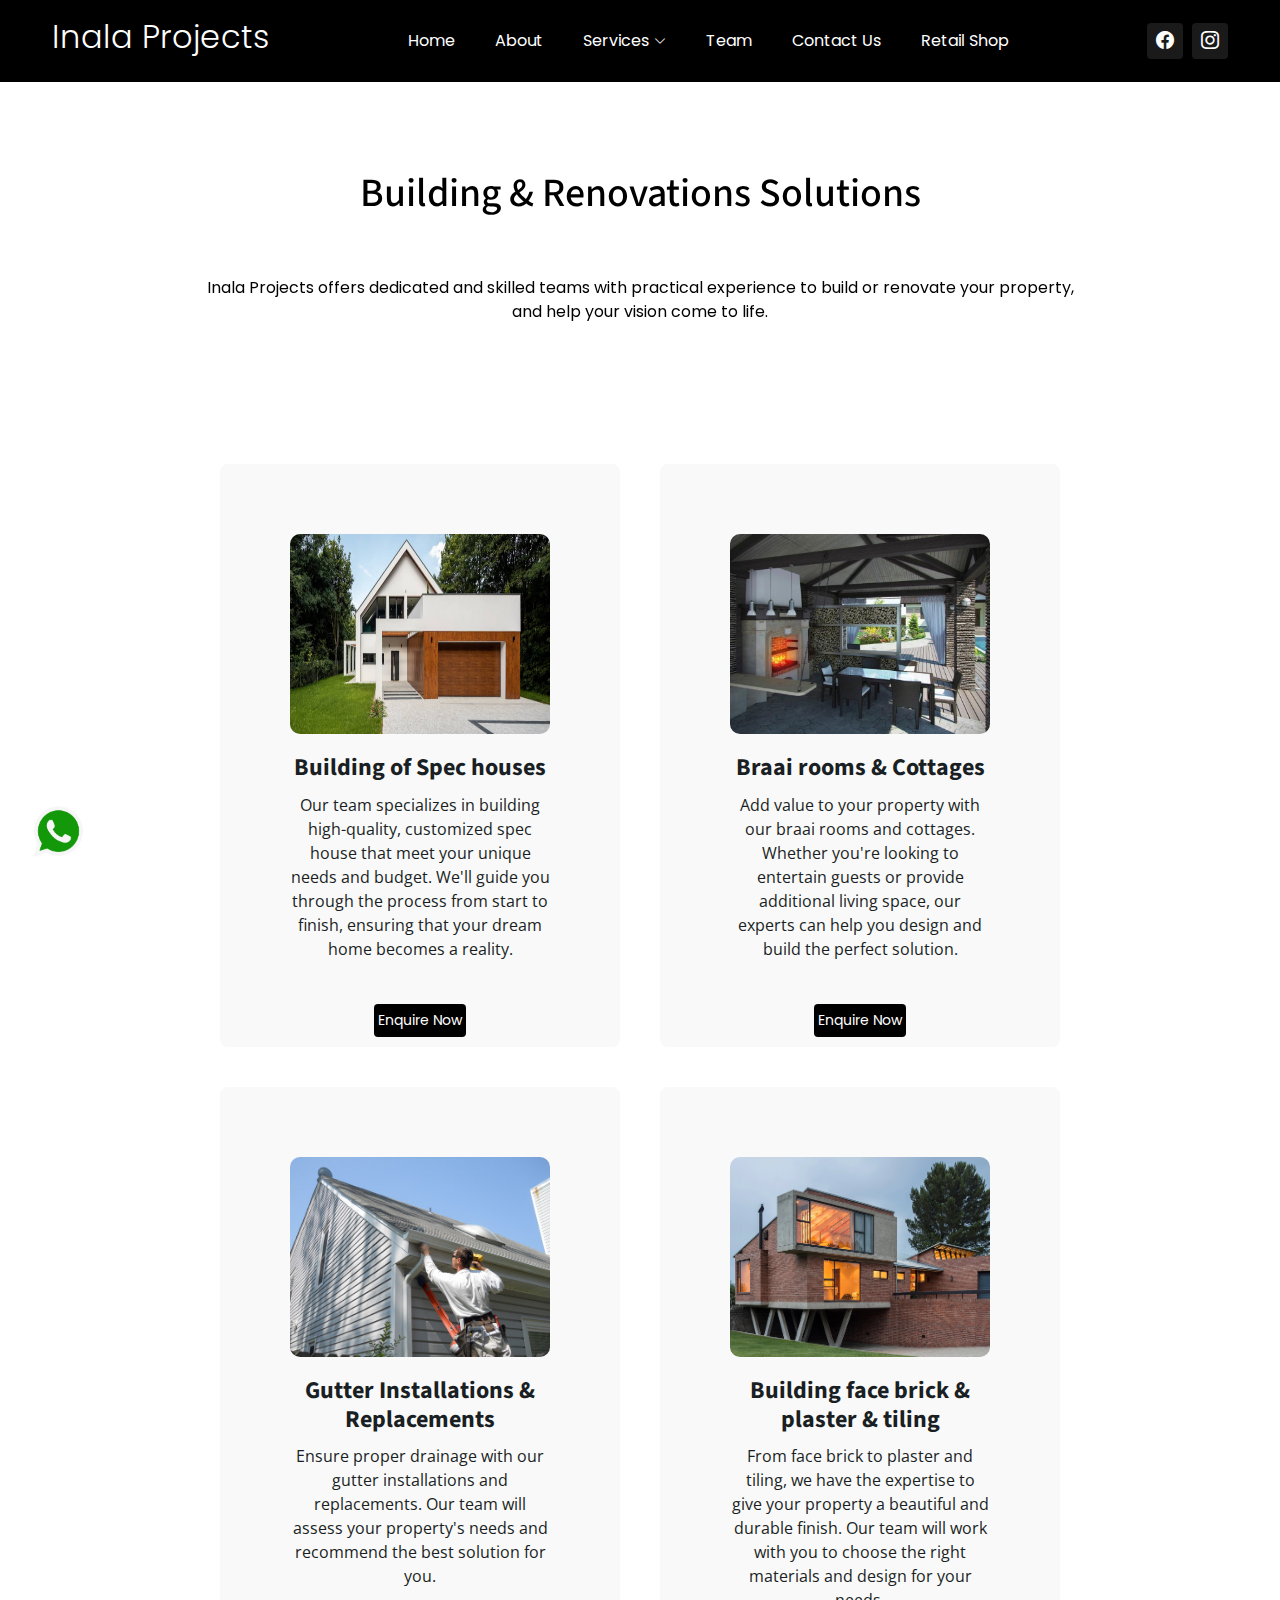
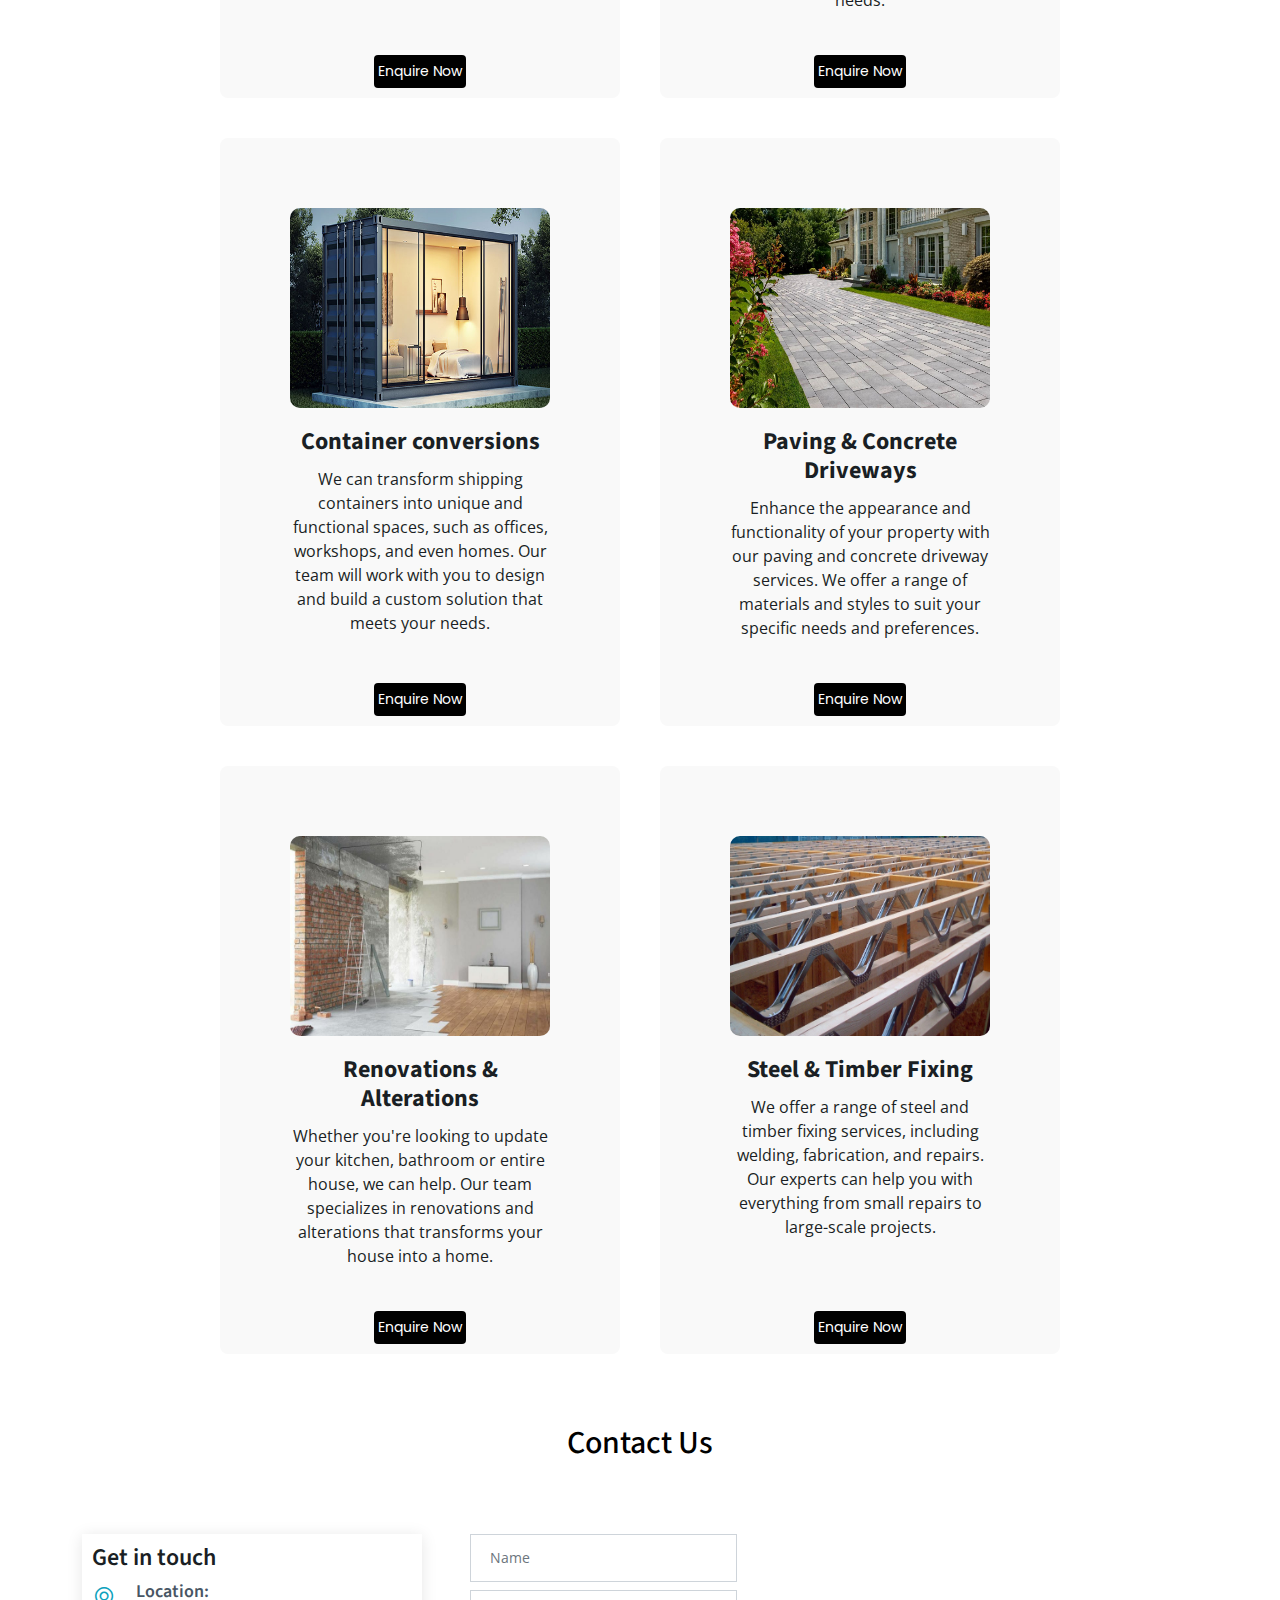
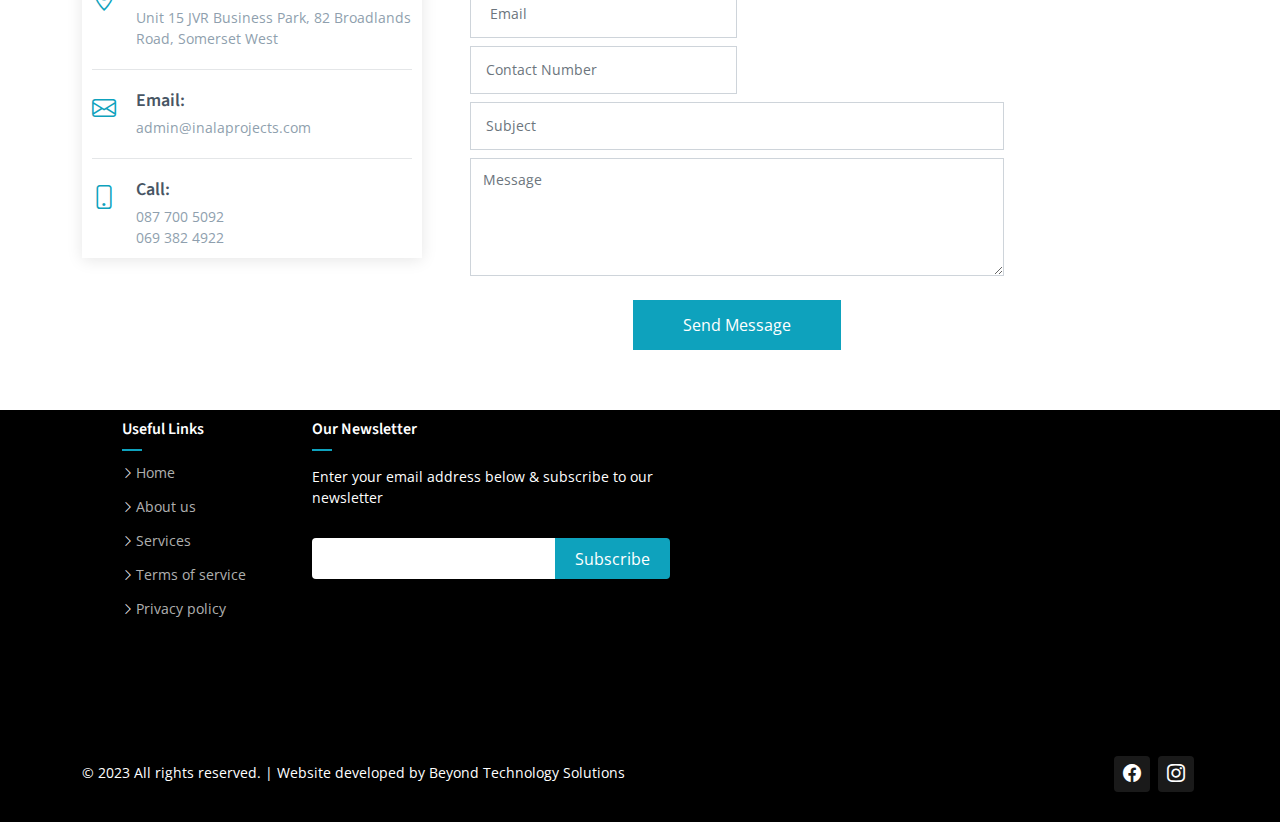
<file: buliding-renovations.html>
<!DOCTYPE html>
<html lang="en">

<head>
  <script src="https://code.jquery.com/jquery-3.6.0.min.js"></script>
<!-- Google tag (gtag.js) -->
<script async src="https://www.googletagmanager.com/gtag/js?id=G-N2QHZ98KJ5"></script>
<script>
  window.dataLayer = window.dataLayer || [];
  function gtag(){dataLayer.push(arguments);}
  gtag('js', new Date());

  gtag('config', 'G-N2QHZ98KJ5');
</script>
  <meta charset="utf-8">
  <meta content="width=device-width, initial-scale=1.0" name="viewport">

  <title>Inala</title>
  <meta content="" name="description">
  <meta content="" name="keywords">
<!-- Google tag (gtag.js) -->
<script async src="https://www.googletagmanager.com/gtag/js?id=AW-612122214"></script>
<script>
  window.dataLayer = window.dataLayer || [];
  function gtag(){dataLayer.push(arguments);}
  gtag('js', new Date());

  gtag('config', 'AW-612122214');
</script>


  <!-- Favicons -->
  <link href="assets/img/favicon.png" rel="icon">
  <link href="assets/img/apple-touch-icon.png" rel="apple-touch-icon">

  <!-- Google Fonts -->
  <link rel="preconnect" href="https://fonts.googleapis.com">
  <link rel="preconnect" href="https://fonts.gstatic.com" crossorigin>
  <link href="https://fonts.googleapis.com/css2?family=Open+Sans:ital,wght@0,300;0,400;0,500;0,600;0,700;1,300;1,400;1,500;1,600;1,700&family=Poppins:ital,wght@0,300;0,400;0,500;0,600;0,700;1,300;1,400;1,500;1,600;1,700&family=Source+Sans+Pro:ital,wght@0,300;0,400;0,600;0,700;1,300;1,400;1,600;1,700&display=swap" rel="stylesheet">

  <!-- Vendor CSS Files -->
  <link href="assets/vendor/bootstrap/css/bootstrap.min.css" rel="stylesheet">
  <link href="assets/vendor/bootstrap-icons/bootstrap-icons.css" rel="stylesheet">
  <link href="assets/vendor/aos/aos.css" rel="stylesheet">
  <link href="assets/vendor/glightbox/css/glightbox.min.css" rel="stylesheet">
  <link href="assets/vendor/swiper/swiper-bundle.min.css" rel="stylesheet">

  <!-- Variables CSS Files. Uncomment your preferred color scheme -->
  <link href="assets/css/variables.css" rel="stylesheet">
  <!-- <link href="assets/css/variables-blue.css" rel="stylesheet"> -->
  <!-- <link href="assets/css/variables-green.css" rel="stylesheet"> -->
  <!-- <link href="assets/css/variables-orange.css" rel="stylesheet"> -->
  <!-- <link href="assets/css/variables-purple.css" rel="stylesheet"> -->
  <!-- <link href="assets/css/variables-red.css" rel="stylesheet"> -->
  <!-- <link href="assets/css/variables-pink.css" rel="stylesheet"> -->

  <!-- Template Main CSS File -->
  <link href="assets/css/main.css" rel="stylesheet">

  <!-- =======================================================
  * Template Name: HeroBiz - v2.1.0
  * Template URL: https://bootstrapmade.com/herobiz-bootstrap-business-template/
  * Author: BootstrapMade.com
  * License: https://bootstrapmade.com/license/
  ======================================================== -->
</head>

<body>

  <!-- ======= Header ======= -->
  <header id="header" class="header fixed-top" data-scrollto-offset="0">
    <div class="container-fluid d-flex align-items-center justify-content-between">

      <a href="index.html" class="logo d-flex align-items-center scrollto me-auto me-lg-0">
        <!-- Uncomment the line below if you also wish to use an image logo -->
        <!-- <img src="assets/img/logo.png" alt=""> -->
        <h1>Inala Projects</h1>
      </a>

      <nav id="navbar" class="navbar">
        <ul>

          <li class=><a href="index.html"><span>Home</span> </i></a>
           <!-- <ul>
              <li><a href="index.html">Home 1 - index.html</a></li>
              <li><a href="index-2.html">Home 2 - index-2.html</a></li>
              <li><a href="index-3.html" class="active">Home 3 - index-3.html</a></li>
              <li><a href="index-4.html">Home 4 - index-4.html</a></li>
            </ul>-->
          </li>

          <li><a class="nav-link scrollto" href="index.html#about">About</a></li>
          <li class="dropdown"><a href="#services"><span>Services</span> <i class="bi bi-chevron-down dropdown-indicator"></i></a>
            <ul>
             
              <li><a href="automated-solution.html">Automated Solutions</a></li>
              <li><a href="aircondition.html">Airconditioning Solutions</a></li>
              <li><a href="buliding-renovations.html" >Building & Renovations Solutions</a></li>
              <li><a href="electrical.html">Electrical Solutions</a></li>
              <li><a href="interiorsolutions.html">Interior Solutions </a></li>
              <li><a href="plumbing.html">Plumbing Solutions</a></li>
              <li><a href="property-mantainance.html">Property Maintenance Solutions </a></li>
              <li><a href="PropertyProjectManagementSolutions.html"> Property & Project Management Solutions </a></li>
              <li><a href="solar.html">Solar & Inverter Solutions </a></li>
              <li><a href="roof-trusses-solutions.html">Roof Trusses Solutions </a></li>
             <!-- 
              
            
             
            -->
            </ul>
          </li>     
        
          <li><a class="nav-link scrollto" href="index.html#team">Team</a></li>
          <li><a class="nav-link scrollto" href="contact.html">Contact Us</a></li>
          <li><a class="nav-link scrollto" href="https://inalaprojects.com/retail-shop/" target="_blank">Retail Shop</a></li>

        </ul>
        <i class="bi bi-list mobile-nav-toggle d-none"></i>
      </nav><!-- .navbar -->

      <div class="social-links order-first order-lg-last mb-3 mb-lg-0">
      <!-- <a href="#" class="twitter"><i class="bi bi-twitter"></i></a>--> 
        <a href="https://www.facebook.com/Inala.Projects.SA" target="_blank" class="facebook"><i class="bi bi-facebook"></i></a>
        <a href="https://www.instagram.com/inala_projects/" target="_blank" class="instagram"><i class="bi bi-instagram"></i></a>
      <!--  <a href="#" class="linkedin"><i class="bi bi-linkedin"></i></a>-->
      </div>

    </div>
  </header><!-- End Header -->

  <section id="hero-fullscreen" class="hero-fullscreenn d-flex align-items-center" >
    <div class="container d-flex flex-column align-items-center position-relative" data-aos="zoom-out">
      <h1>Building & Renovations Solutions</h1>
      <p>Inala Projects offers dedicated and skilled teams with practical experience to build or renovate your property, <br>and help your vision come to life. </p>
    <style>
      /* Media query for screens smaller than 768px */
@media screen and (max-width: 767px) {
  .hero-fullscreenn {
    padding: 60px 0;
  }
  
  .hero-fullscreenn p {
    font-size: 14px;
  }
  
  .hero-fullscreenn h1 {
    font-size: 28px;
  }
}

/* Media query for screens larger than 768px */
@media screen and (min-width: 768px) {
  .hero-fullscreenn {
    padding: 100px 0;
  }
  
  .hero-fullscreenn p {
    font-size: 16px;
  }
  
  .hero-fullscreenn h1 {
    font-size: 40px;
  }
}
    </style>
    </div>
  </section>
  

  <section id="services" style="margin-top: -60px;">
    
    <div class="services-container">
    
      
      <div class="box">
        <div class="service" id="building-spec-houses">
          <img src="assets/img/building/buliding of spec house .jpg" class="img-fluid" alt="">
          <h3>Building of Spec houses</h3>
          <p>Our team specializes in building high-quality, customized spec house that meet your unique needs and budget. We'll guide you through the process from start to finish, ensuring that your dream home becomes a reality.</p>
        </div>
        <a class="btn-enquire scrollto" href="#contact" onclick="populateSubject('Building of Spec houses')">Enquire Now</a>    
      </div>
      
      <div class="box">
        <div class="service" id="braai-rooms-cottages">
          <img src="assets/img/building/brai rooms.jpg" class="img-fluid" alt="">
          <h3>Braai rooms & Cottages</h3>
          <p>Add value to your property with our braai rooms and cottages. Whether you're looking to entertain guests or provide additional living space, our experts can help you design and build the perfect solution.</p>
        </div>
        <a class="btn-enquire scrollto" href="#contact" onclick="populateSubject('Braai rooms & Cottages')">Enquire Now</a>    
      </div>
      
    <!--  <div class="box">
        <div class="service" id="roof-installations-replacements">
          <img src="assets/img/building/roof installation.jpg" class="img-fluid" alt="">
          <h3>Roof Installations & Replacements</h3>
          <p>Keep your home safe and dry with our professional roof installations and replacements. We offer a range of roofing materials and styles to suit your specific needs and preferences.</p>
        </div>
        <a class="btn-enquire scrollto" href="#contact" onclick="populateSubject('Roof Installations & Replacements')">Enquire Now</a>    
      </div>-->
      
  <div class="box">
      <div class="service" id="gutter-installations-replacements">
        <img src="assets/img/building/gutter installation.jpg" class="img-fluid" alt="">
        <h3>Gutter Installations & Replacements</h3>
        <p>Ensure proper drainage with our gutter installations and replacements. Our team will assess your property's needs and recommend the best solution for you.</p>
      </div>
      <a class="btn-enquire scrollto" href="#contact" onclick="populateSubject('Gutter Installations & Replacements')">Enquire Now</a>    
    </div>
    
    <div class="box">
      <div class="service" id="building-face-brick-plaster-tiling">
        <img src="assets/img/building/face brick building.jpg" class="img-fluid" alt="">
        <h3>Building face brick & plaster & tiling</h3>
        <p>From face brick to plaster and tiling, we have the expertise to give your property a beautiful and durable finish. Our team will work with you to choose the right materials and design for your needs.</p>
      </div>
      <a class="btn-enquire scrollto" href="#contact" onclick="populateSubject('Building face brick & plaster & tiling')">Enquire Now</a>    
    </div>
    
    <div class="box">
      <div class="service" id="container-conversions">
        <img src="assets/img/building/container conversions.jpg" class="img-fluid" alt="">
        <h3>Container conversions</h3>
        <p>We can transform shipping containers into unique and functional spaces, such as offices, workshops, and even homes. Our team will work with you to design and build a custom solution that meets your needs.</p>
      </div>
      <a class="btn-enquire scrollto" href="#contact" onclick="populateSubject('Container conversions')">Enquire Now</a>    
    </div>
  
    <div class="box">
      <div class="service" id="paving">
          <img src="assets/img/building/paving and drive ways .jpg" class="img-fluid" alt="">
          <h3>Paving &amp; Concrete Driveways</h3>
          <p> Enhance the appearance and functionality of your property with our paving and concrete driveway services. We offer a range of materials and styles to suit your specific needs and preferences.</p>
        </div>
        <a class="btn-enquire scrollto" href="#contact" onclick="populateSubject('Paving &amp; Concrete Driveways')">Enquire Now</a>    
      </div>
      <div class="box">
        <div class="service" id="renovations">
          <img src="assets/img/building/renovations and alterationjpg.jpg" class="img-fluid" alt="">
          <h3>Renovations &amp; Alterations</h3>
          <p>Whether you're looking to update your kitchen, bathroom or entire house, we can help. 
            Our team specializes in renovations and alterations that transforms your house into a home.
            </p>
        </div>
        <a class="btn-enquire scrollto" href="#contact" onclick="populateSubject('Renovations &amp; Alterations')">Enquire Now</a>    
      </div>
      <div class="box">
        <div class="service" id="fixing">
          <img src="assets/img/building/steel and timber fixing.jpg" class="img-fluid" alt="">
          <h3>Steel &amp; Timber Fixing</h3>
          <p>We offer a range of steel and timber fixing services, including welding, fabrication, and repairs. Our experts can help you with everything from small repairs to large-scale projects.</p>
        </div>
        <a class="btn-enquire scrollto" href="#contact" onclick="populateSubject('Steel &amp; Timber Fixing')">Enquire Now</a>    
      </div>

    </div>

    
      
      
    </div>
   
  </section>
  
  <style>
    #services {
      padding: 50px 0;
      text-align: center;
    }
    .services-container {
      display: flex;
      flex-wrap: wrap;
      justify-content: center;
    }
    .service {
      width: 300px;
      margin: 30px;
      position: relative;
      padding: 20px;

    }
    .service img {
      width: 100%;
      height: 200px  ;
      border-radius: 10px;
      transition: transform 0.5s;
    }
    .service h3 {
      margin-top: 20px;
      font-size: 24px;
      font-weight: bold;
      transition: color 0.5s;
    }
    .service p {
      margin-top: 10px;
      font-size: 16px;
      transition: color 0.5s;
    }
    .service:hover img {
      transform: scale(1.1);
    }
    .service:hover h3 {
      color: var(--color-primary)
    }
    .service:hover p {
      color: #666;
    }

  .box{
padding: 20px;
background: #f9f9f9;
border-radius: 8px;
position: relative;
overflow: hidden;
margin: 20px;

}
@media only screen and (max-width: 768px) {
    .service {
      width: 100%;
      max-width: 400px;
      margin: 20px 0;
    }
    .service img {
      height: auto;
    }
  }

  </style>


<script>
  function populateSubject(serviceName) {
   // Get the Subject input field
   var subjectInput = document.getElementById("subject");
   // Set the value to the service name
   subjectInput.value = "Enquiry for " + serviceName;
 }

</script>
     <!-- ======= Contact Section ======= -->
     <section id="contact" class="contact"  style="padding-top: 0 !important; margin-top: 0;">
      <h2 style="color: black; text-align: center;">Contact Us</h2>
      <div class="container">
       

        <div class="section-header" >
         
          <p>Contact us for further queries or an obligation-free quote</p>
        </div>

      </div>

      <div class="container">

        <div class="row gy-5 gx-lg-5">

          <div class="col-lg-4">

            <div class="info">
              <h3>Get in touch</h3>
              

              <div class="info-item d-flex">
                <i class="bi bi-geo-alt flex-shrink-0"></i>
                <div>
                  <h4>Location:</h4>
                  <p>Unit 15 JVR Business Park, 82 Broadlands Road, Somerset West</p>
                </div>
              </div><!-- End Info Item -->

              <div class="info-item d-flex">
                <i class="bi bi-envelope flex-shrink-0"></i>
                <div>
                  <h4>Email:</h4>
                  <p>admin@inalaprojects.com</p>
                </div>
              </div><!-- End Info Item -->

              <div class="info-item d-flex">
                <i class="bi bi-phone flex-shrink-0"></i>
                <div>
                  <h4>Call:</h4>
                  <p style="white-space: nowrap;">   087 700 5092 </p>
                  <p style="white-space: nowrap;">   069 382 4922</p>
                </div>
              </div><!-- End Info Item -->

            </div>

          </div> 

          <div class="col-lg-6">
            <form action="forms/contact.php" method="post" role="form" class="php-email-form">
              <div class="form-row">
                <div class="col-md-6 form-group">
                  <input type="text" name="name" class="form-control" id="name" placeholder=" Name" data-rule="minlen:4" data-msg="Please enter at least 4 chars" />
                  <div class="validate"></div>
                </div>
                <div class="col-md-6 form-group">
                  <input type="email" class="form-control" name="email" id="email" placeholder=" Email" data-rule="email" data-msg="Please enter a valid email" />
                  <div class="validate"></div>
                </div><div class="col-md-6 form-group">
                  <input type="phone" class="form-control" name="contact" id="contact" placeholder="Contact Number" data-rule="minlen:7" data-msg="Please enter valid contact number" />
                  <div class="validate"></div>
                </div>

              </div>
              <div class="form-group">
                <input type="text" class="form-control" name="subject" id="subject" placeholder="Subject" data-rule="minlen:4" data-msg="Please enter at least 8 chars of subject" />
                <div class="validate"></div>
              </div>
              <div class="form-group">
                <textarea class="form-control" name="message" rows="5" data-rule="required" data-msg="Please write something for us" placeholder="Message"></textarea>
                <div class="validate"></div>
              </div>
              <div class="mb-3">
                <div class="loading">Loading</div>
                <div class="error-message"></div>
                <div class="sent-message">Your message has been sent. Thank you!</div>
              </div>
              <div class="text-center"><button type="submit">Send Message</button></div>
            </form>
          </div>

        </div>
        </div>

      </div>
      <script>
        // Check if the success message exists in the URL query parameters
        const urlParams = new URLSearchParams(window.location.search);
        if (urlParams.get('success')) {
          // Display a success message
          alert('Thank you for you enquiry, Our team will be in contact soon!"');
        }
      </script>

    </section><!-- End Contact Section -->

  </main><!-- End #main -->

  <!-- ======= Footer ======= -->
  <footer id="footer" class="footer">

    <div class="footer-content">
      <div class="container">
        <div class="row" style="">

          <div class="col-lg-2 col-md-6 footer-links">
            <h4>Useful Links</h4>
            <ul>
              <li><i class="bi bi-chevron-right"></i> <a href="#">Home</a></li>
              <li><i class="bi bi-chevron-right"></i> <a href="#about">About us</a></li>
              <li><i class="bi bi-chevron-right"></i> <a href="#services">Services</a></li>
              <li><i class="bi bi-chevron-right"></i> <a href="#">Terms of service</a></li>
              <li><i class="bi bi-chevron-right"></i> <a href="#">Privacy policy</a></li>
            </ul>
          </div>

        

          <div class="col-lg-4 col-md-6 footer-newsletter">
            <h4>Our Newsletter</h4>
            <p>Enter your email address below & subscribe to our newsletter</p>
            <form action="" method="post">
              <input type="email" name="email"><input type="submit" value="Subscribe">
            </form>

          </div>
        
         <!-- <div class="col-lg-6 col-md-6" style="text-align: center;" class="footer-logo">
           <h4>Interior Solutions, a division of Inala Projects </h4>

            
          <a href="https://interiorsolutions.online/"><img src="assets/img/IS Logo JPG.jpg" style="width: 150px;
              height: 150p; margin-right: 50px;"></a>

          </div>-->
      
          
        
        </div>

        
      </div>
    
      
    
    </div>
    </div>

    <div class="footer-legal text-center">
      <div class="container d-flex flex-column flex-lg-row justify-content-center justify-content-lg-between align-items-center">

        <div class="d-flex flex-column align-items-center align-items-lg-start">
          <div class="copyright">
            &copy; 2023  All rights reserved. | Website developed by <a href="https://bts.co.za//">Beyond Technology Solutions</a>
          </div>
          <div class="credits">
           
          
          </div>
        </div>

        <div class="social-links order-first order-lg-last mb-3 mb-lg-0">
       
          <a href="https://www.facebook.com/Inala.Projects.SA" target="_blank" class="facebook"><i class="bi bi-facebook"></i></a>
          <a href="https://www.instagram.com/inala_projects/" target="_blank" class="instagram"><i class="bi bi-instagram"></i></a>
        </div>

      </div>
    </div>

  </footer><!-- End Footer -->

  <!--<a href="#" class="scroll-top d-flex align-items-center justify-content-center"><i class="bi bi-arrow-up-short"></i></a>-->
  <div class="whatsapp-icon">
    <a href="https://wa.me/+27693824922" target="_blank">
      <img src="assets/img/get-logo-whatsapp-png-pictures-1.png" alt="WhatsApp Icon">
    </a>
  </div> 
  <div id="preloader"></div>

  <!-- Vendor JS Files -->
  <script src="assets/vendor/bootstrap/js/bootstrap.bundle.min.js"></script>
  <script src="assets/vendor/aos/aos.js"></script>
  <script src="assets/vendor/glightbox/js/glightbox.min.js"></script>
  <script src="assets/vendor/isotope-layout/isotope.pkgd.min.js"></script>
  <script src="assets/vendor/swiper/swiper-bundle.min.js"></script>
  <script src="assets/vendor/php-email-form/validate.js"></script>

  <!-- Template Main JS File -->
  <script src="assets/js/main.js"></script>

</body>

</html>
</file>
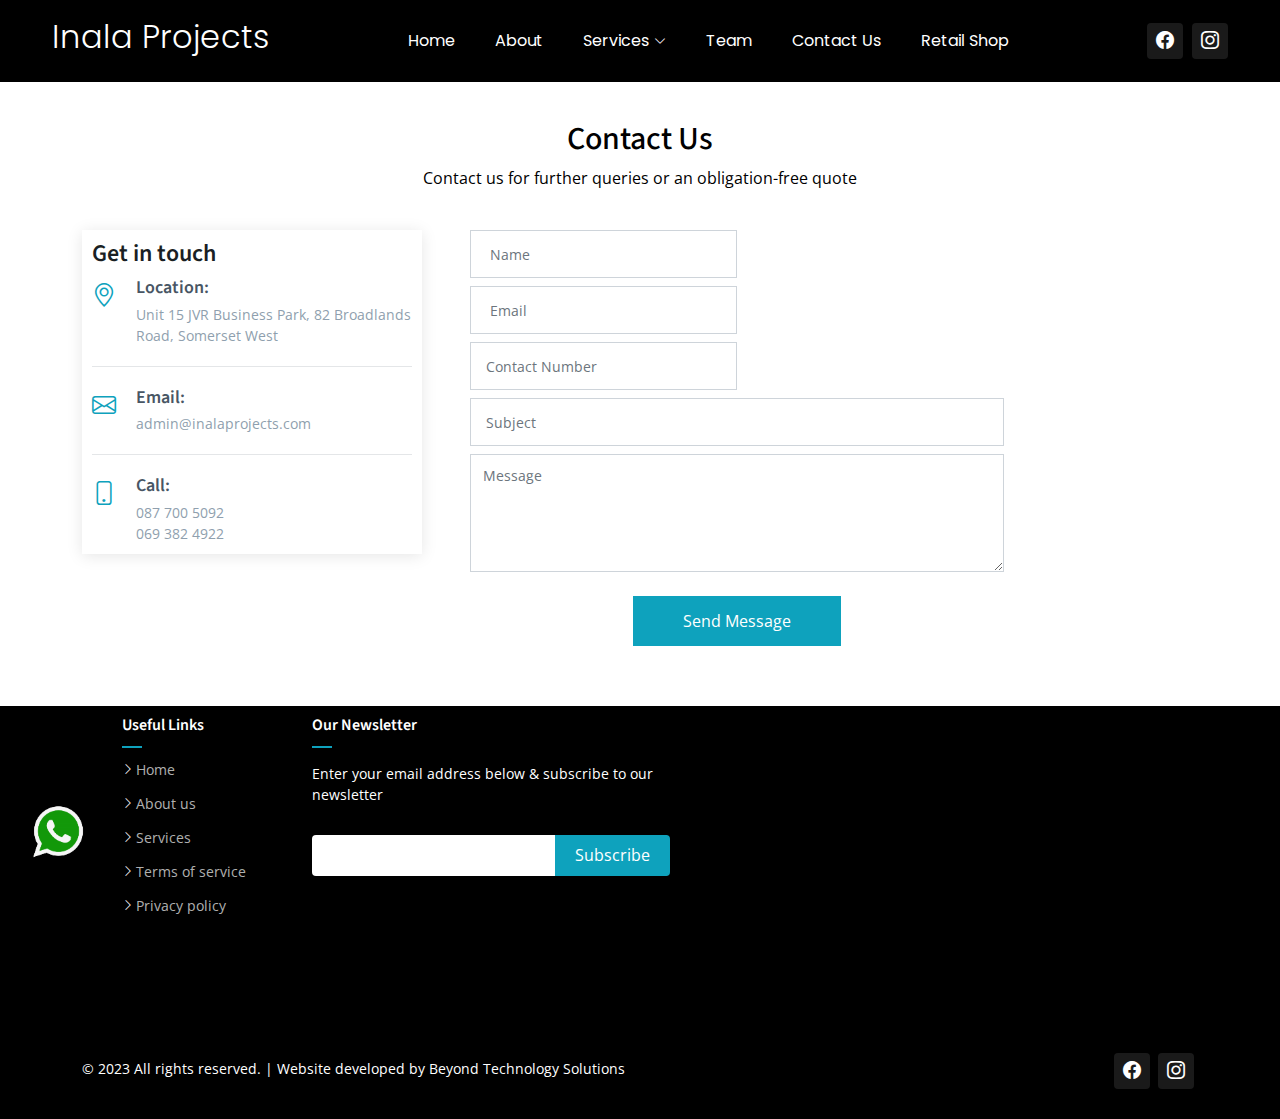
<file: contact.html>
<!DOCTYPE html>
 <html lang="en">
 
 <head>
  
 
  <script src="https://code.jquery.com/jquery-3.6.0.min.js"></script>
 <!-- Google tag (gtag.js) -->
<script async src="https://www.googletagmanager.com/gtag/js?id=G-N2QHZ98KJ5"></script>
<script>
  window.dataLayer = window.dataLayer || [];
  function gtag(){dataLayer.push(arguments);}
  gtag('js', new Date());

  gtag('config', 'G-N2QHZ98KJ5');
</script>
   <meta charset="utf-8">
   <meta content="width=device-width, initial-scale=1.0" name="viewport">
 
   <title>Inala</title>
   <meta content="" name="description">
   <meta content="" name="keywords">
 <!-- Google tag (gtag.js) -->
 <script async src="https://www.googletagmanager.com/gtag/js?id=AW-612122214"></script>
 <script>
   window.dataLayer = window.dataLayer || [];
   function gtag(){dataLayer.push(arguments);}
   gtag('js', new Date());
 
   gtag('config', 'AW-612122214');
 </script>
 
 
   <!-- Favicons -->
   <link href="assets/img/favicon.png" rel="icon">
   <link href="assets/img/apple-touch-icon.png" rel="apple-touch-icon">
 
   <!-- Google Fonts -->
   <link rel="preconnect" href="https://fonts.googleapis.com">
   <link rel="preconnect" href="https://fonts.gstatic.com" crossorigin>
   <link href="https://fonts.googleapis.com/css2?family=Open+Sans:ital,wght@0,300;0,400;0,500;0,600;0,700;1,300;1,400;1,500;1,600;1,700&family=Poppins:ital,wght@0,300;0,400;0,500;0,600;0,700;1,300;1,400;1,500;1,600;1,700&family=Source+Sans+Pro:ital,wght@0,300;0,400;0,600;0,700;1,300;1,400;1,600;1,700&display=swap" rel="stylesheet">
 
   <!-- Vendor CSS Files -->
   <link href="assets/vendor/bootstrap/css/bootstrap.min.css" rel="stylesheet">
   <link href="assets/vendor/bootstrap-icons/bootstrap-icons.css" rel="stylesheet">
   <link href="assets/vendor/aos/aos.css" rel="stylesheet">
   <link href="assets/vendor/glightbox/css/glightbox.min.css" rel="stylesheet">
   <link href="assets/vendor/swiper/swiper-bundle.min.css" rel="stylesheet">
 
   <!-- Variables CSS Files. Uncomment your preferred color scheme -->
   <link href="assets/css/variables.css" rel="stylesheet">
   <!-- <link href="assets/css/variables-blue.css" rel="stylesheet"> -->
   <!-- <link href="assets/css/variables-green.css" rel="stylesheet"> -->
   <!-- <link href="assets/css/variables-orange.css" rel="stylesheet"> -->
   <!-- <link href="assets/css/variables-purple.css" rel="stylesheet"> -->
   <!-- <link href="assets/css/variables-red.css" rel="stylesheet"> -->
   <!-- <link href="assets/css/variables-pink.css" rel="stylesheet"> -->
 
   <!-- Template Main CSS File -->
   <link href="assets/css/main.css" rel="stylesheet">
 
   <!-- =======================================================
   * Template Name: HeroBiz - v2.1.0
   * Template URL: https://bootstrapmade.com/herobiz-bootstrap-business-template/
   * Author: BootstrapMade.com
   * License: https://bootstrapmade.com/license/
   ======================================================== -->
 </head>
 
 <body>
 
   <!-- ======= Header ======= -->
   <header id="header" class="header fixed-top" data-scrollto-offset="0">
     <div class="container-fluid d-flex align-items-center justify-content-between">
 
       <a href="index.html" class="logo d-flex align-items-center scrollto me-auto me-lg-0">
         <!-- Uncomment the line below if you also wish to use an image logo -->
         <!-- <img src="assets/img/logo.png" alt=""> -->
         <h1>Inala Projects</h1>
       </a>
 
       <nav id="navbar" class="navbar">
         <ul>
 
           <li class=><a href="index.html"><span>Home</span> </i></a>
            <!-- <ul>
               <li><a href="index.html">Home 1 - index.html</a></li>
               <li><a href="index-2.html">Home 2 - index-2.html</a></li>
               <li><a href="index-3.html" class="active">Home 3 - index-3.html</a></li>
               <li><a href="index-4.html">Home 4 - index-4.html</a></li>
             </ul>-->
           </li>
 
           <li><a class="nav-link scrollto" href="index.html#about">About</a></li>
           <li class="dropdown"><a href="index.html#services"><span>Services</span> <i class="bi bi-chevron-down dropdown-indicator"></i></a>
             <ul>
              
               <li><a href="automated-solution.html">Automated Solutions</a></li>
               <li><a href="aircondition.html">Airconditioning Solutions</a></li>
               <li><a href="buliding-renovations.html" >Building & Renovations Solutions</a></li>
               <li><a href="electrical.html">Electrical Solutions</a></li>
               <li><a href="interiorsolutions.html">Interior Solutions </a></li>
               <li><a href="plumbing.html">Plumbing Solutions</a></li>
               <li><a href="property-mantainance.html">Property Maintenance Solutions </a></li>
               <li><a href="PropertyProjectManagementSolutions.html"> Property & Project Management Solutions </a></li>
               <li><a href="solar.html">Solar & Inverter Solutions </a></li>
               <li><a href="roof-trusses-solutions.html">Roof Trusses Solutions </a></li>
              <!-- 
               
             
              
             -->
             </ul>
           </li>     
         
           <li><a class="nav-link scrollto" href="index.html#team">Team</a></li>
           <li><a class="nav-link scrollto" href="contact.html">Contact Us</a></li>
           <li><a class="nav-link scrollto" href="https://inalaprojects.com/retail-shop/" target="_blank">Retail Shop</a></li>
 
         </ul>
         <i class="bi bi-list mobile-nav-toggle d-none"></i>
       </nav><!-- .navbar -->
 
       <div class="social-links order-first order-lg-last mb-3 mb-lg-0">
       <!-- <a href="#" class="twitter"><i class="bi bi-twitter"></i></a>--> 
         <a href="https://www.facebook.com/Inala.Projects.SA" target="_blank" class="facebook"><i class="bi bi-facebook"></i></a>
         <a href="https://www.instagram.com/inala_projects/" target="_blank" class="instagram"><i class="bi bi-instagram"></i></a>
       <!--  <a href="#" class="linkedin"><i class="bi bi-linkedin"></i></a>-->
       </div>
 
     </div>
   </header><!-- End Header -->
 
 
 <!-- ======= Contact Section ======= -->
  <section id="contact" class="contact"  style="margin-top: 60px;">
    <h2 style="color: black; text-align: center;">Contact Us</h2>
    <div class="container">
     

      <div class="section-header" >
       
        <p style="color:  black;">Contact us for further queries or an obligation-free quote</p>
      </div>

    </div>

    <div class="container">

      <div class="row gy-5 gx-lg-5">

        <div class="col-lg-4">

          <div class="info">
            <h3>Get in touch</h3>
            

            <div class="info-item d-flex">
              <i class="bi bi-geo-alt flex-shrink-0"></i>
              <div>
                <h4>Location:</h4>
                <p>Unit 15 JVR Business Park, 82 Broadlands Road, Somerset West</p>
              </div>
            </div><!-- End Info Item -->

            <div class="info-item d-flex">
              <i class="bi bi-envelope flex-shrink-0"></i>
              <div>
                <h4>Email:</h4>
                <p>admin@inalaprojects.com</p>
              </div>
            </div><!-- End Info Item -->

            <div class="info-item d-flex">
              <i class="bi bi-phone flex-shrink-0"></i>
              <div>
                <h4>Call:</h4>
                <p style="white-space: nowrap;">   087 700 5092 </p>
                <p style="white-space: nowrap;">   069 382 4922</p>
              </div>
            </div><!-- End Info Item -->

          </div>

        </div> 
      
        <div class="col-lg-6">
          <form action="forms/contact.php" method="post" role="form" class="php-email-form">
            <div class="form-row">
              <div class="col-md-6 form-group">
                <input type="text" name="name" class="form-control" id="name" placeholder=" Name" data-rule="minlen:4" data-msg="Please enter at least 4 chars" />
                <div class="validate"></div>
              </div>
              <div class="col-md-6 form-group">
                <input type="email" class="form-control" name="email" id="email" placeholder=" Email" data-rule="email" data-msg="Please enter a valid email" />
                <div class="validate"></div>
              </div><div class="col-md-6 form-group">
                <input type="phone" class="form-control" name="contact" id="contact" placeholder="Contact Number" data-rule="minlen:7" data-msg="Please enter valid contact number" />
                <div class="validate"></div>
              </div>

            </div>
            <div class="form-group">
              <input type="text" class="form-control" name="subject" id="subject" placeholder="Subject" data-rule="minlen:4" data-msg="Please enter at least 8 chars of subject" />
              <div class="validate"></div>
            </div>
            <div class="form-group">
              <textarea class="form-control" name="message" rows="5" data-rule="required" data-msg="Please write something for us" placeholder="Message"></textarea>
              <div class="validate"></div>
            </div>
            <div class="mb-3">
              <div class="loading">Loading</div>
              <div class="error-message"></div>
              <div class="sent-message">Your message has been sent. Thank you!</div>
            </div>
            <div class="text-center"><button type="submit">Send Message</button></div>
          </form>
        </div>

      </div>
      </div>

    </div>

    

  </section><!-- End Contact Section -->

</main><!-- End #main -->

<!-- ======= Footer ======= -->
<footer id="footer" class="footer">

  <div class="footer-content">
    <div class="container">
      <div class="row" style="">

        <div class="col-lg-2 col-md-6 footer-links">
          <h4>Useful Links</h4>
          <ul>
            <li><i class="bi bi-chevron-right"></i> <a href="#">Home</a></li>
            <li><i class="bi bi-chevron-right"></i> <a href="#about">About us</a></li>
            <li><i class="bi bi-chevron-right"></i> <a href="#services">Services</a></li>
            <li><i class="bi bi-chevron-right"></i> <a href="#">Terms of service</a></li>
            <li><i class="bi bi-chevron-right"></i> <a href="#">Privacy policy</a></li>
          </ul>
        </div>

      

        <div class="col-lg-4 col-md-6 footer-newsletter">
          <h4>Our Newsletter</h4>
          <p>Enter your email address below & subscribe to our newsletter</p>
          <form action="" method="post">
            <input type="email" name="email"><input type="submit" value="Subscribe">
          </form>

        </div>
      
       <!-- <div class="col-lg-6 col-md-6" style="text-align: center;" class="footer-logo">
         <h4>Interior Solutions, a division of Inala Projects </h4>

          
        <a href="https://interiorsolutions.online/"><img src="assets/img/IS Logo JPG.jpg" style="width: 150px;
            height: 150p; margin-right: 50px;"></a>

        </div>-->
    
        
      
      </div>

      
    </div>
  
    
  
  </div>
  </div>

  <div class="footer-legal text-center">
    <div class="container d-flex flex-column flex-lg-row justify-content-center justify-content-lg-between align-items-center">

      <div class="d-flex flex-column align-items-center align-items-lg-start">
        <div class="copyright">
          &copy; 2023  All rights reserved. | Website developed by <a href="https://bts.co.za//">Beyond Technology Solutions</a>
        </div>
        <div class="credits">
         
        
        </div>
      </div>

      <div class="social-links order-first order-lg-last mb-3 mb-lg-0">
     
        <a href="https://www.facebook.com/Inala.Projects.SA" target="_blank" class="facebook"><i class="bi bi-facebook"></i></a>
        <a href="https://www.instagram.com/inala_projects/" target="_blank" class="instagram"><i class="bi bi-instagram"></i></a>
      </div>

    </div>
  </div>

</footer><!-- End Footer -->

<!--<a href="#" class="scroll-top d-flex align-items-center justify-content-center"><i class="bi bi-arrow-up-short"></i></a>-->
<div class="whatsapp-icon">
  <a href="https://wa.me/+27693824922" target="_blank">
    <img src="assets/img/get-logo-whatsapp-png-pictures-1.png" alt="WhatsApp Icon">
  </a>
</div> 
<div id="preloader"></div>

<!-- Vendor JS Files -->
<script src="assets/vendor/bootstrap/js/bootstrap.bundle.min.js"></script>
<script src="assets/vendor/aos/aos.js"></script>
<script src="assets/vendor/glightbox/js/glightbox.min.js"></script>
<script src="assets/vendor/isotope-layout/isotope.pkgd.min.js"></script>
<script src="assets/vendor/swiper/swiper-bundle.min.js"></script>
<script src="assets/vendor/php-email-form/validate.js"></script>

<!-- Template Main JS File -->
<script src="assets/js/main.js"></script>

</body>

</html>
</file>
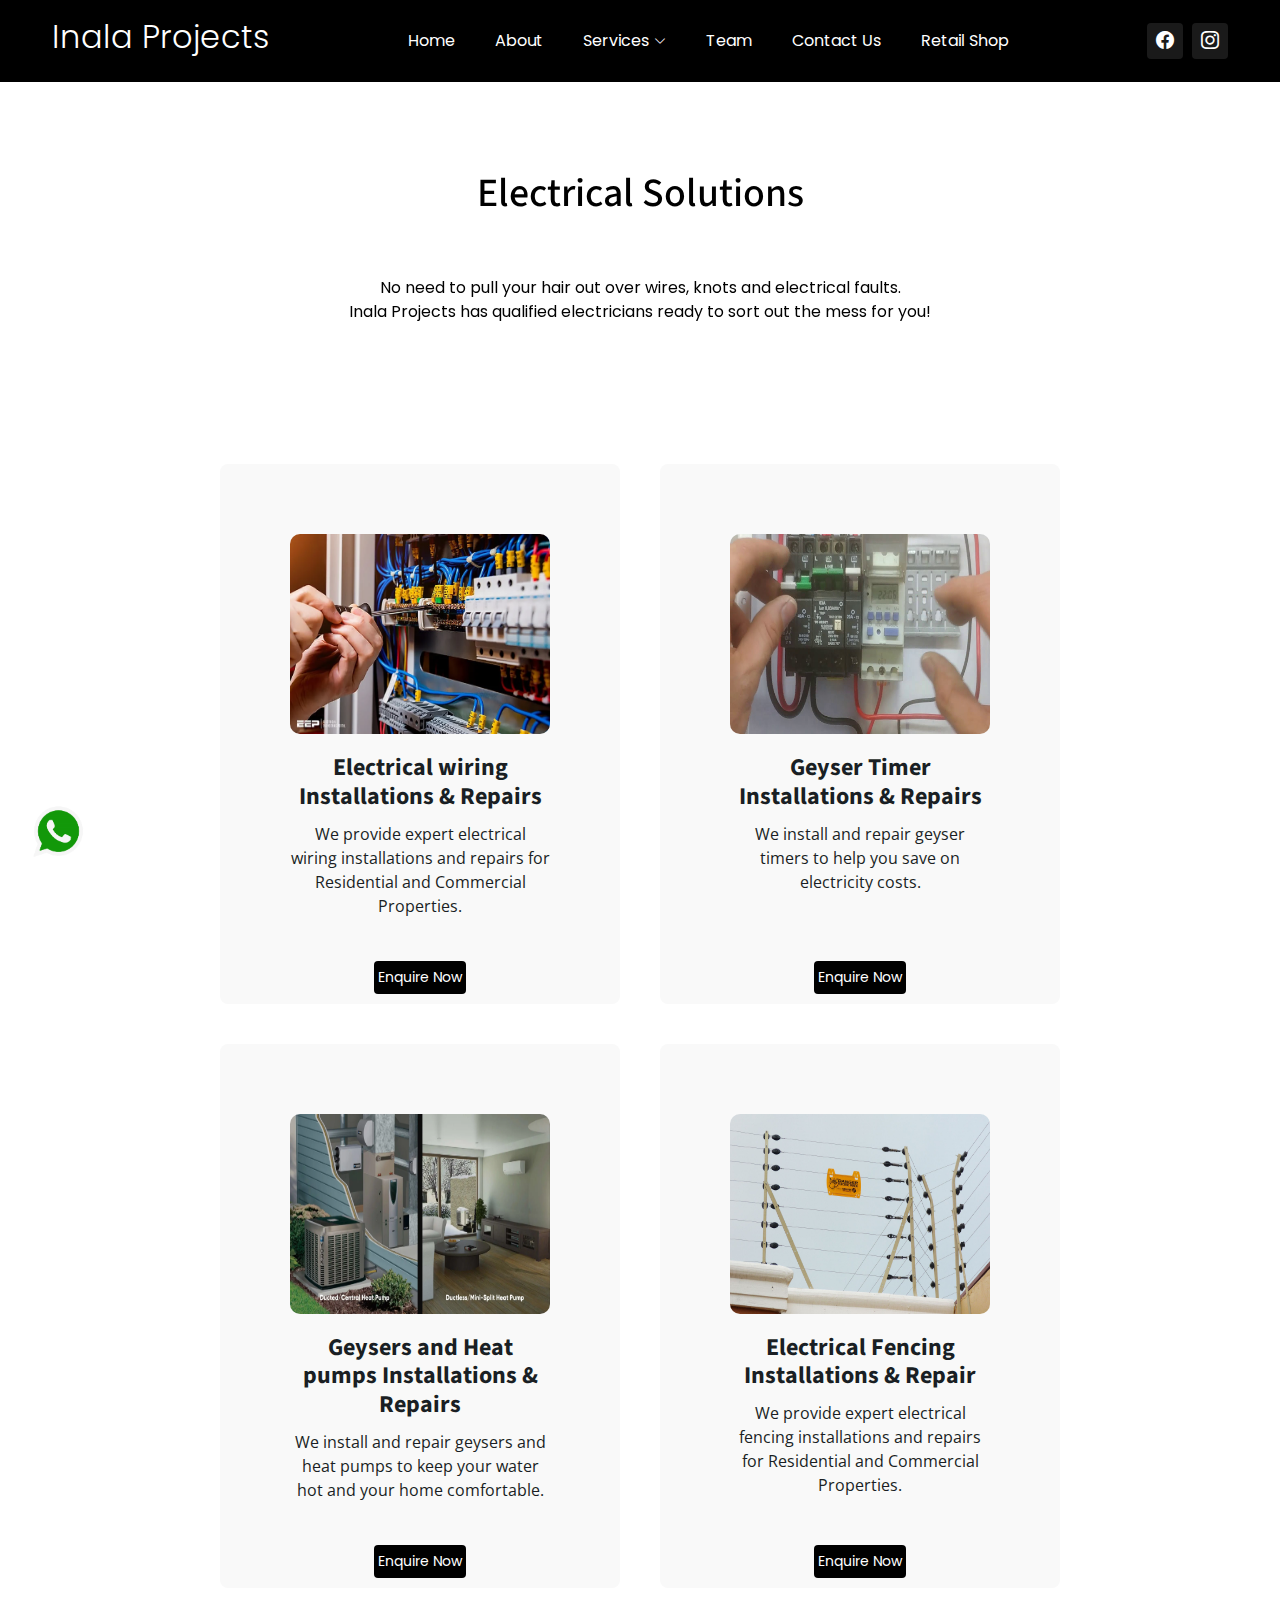
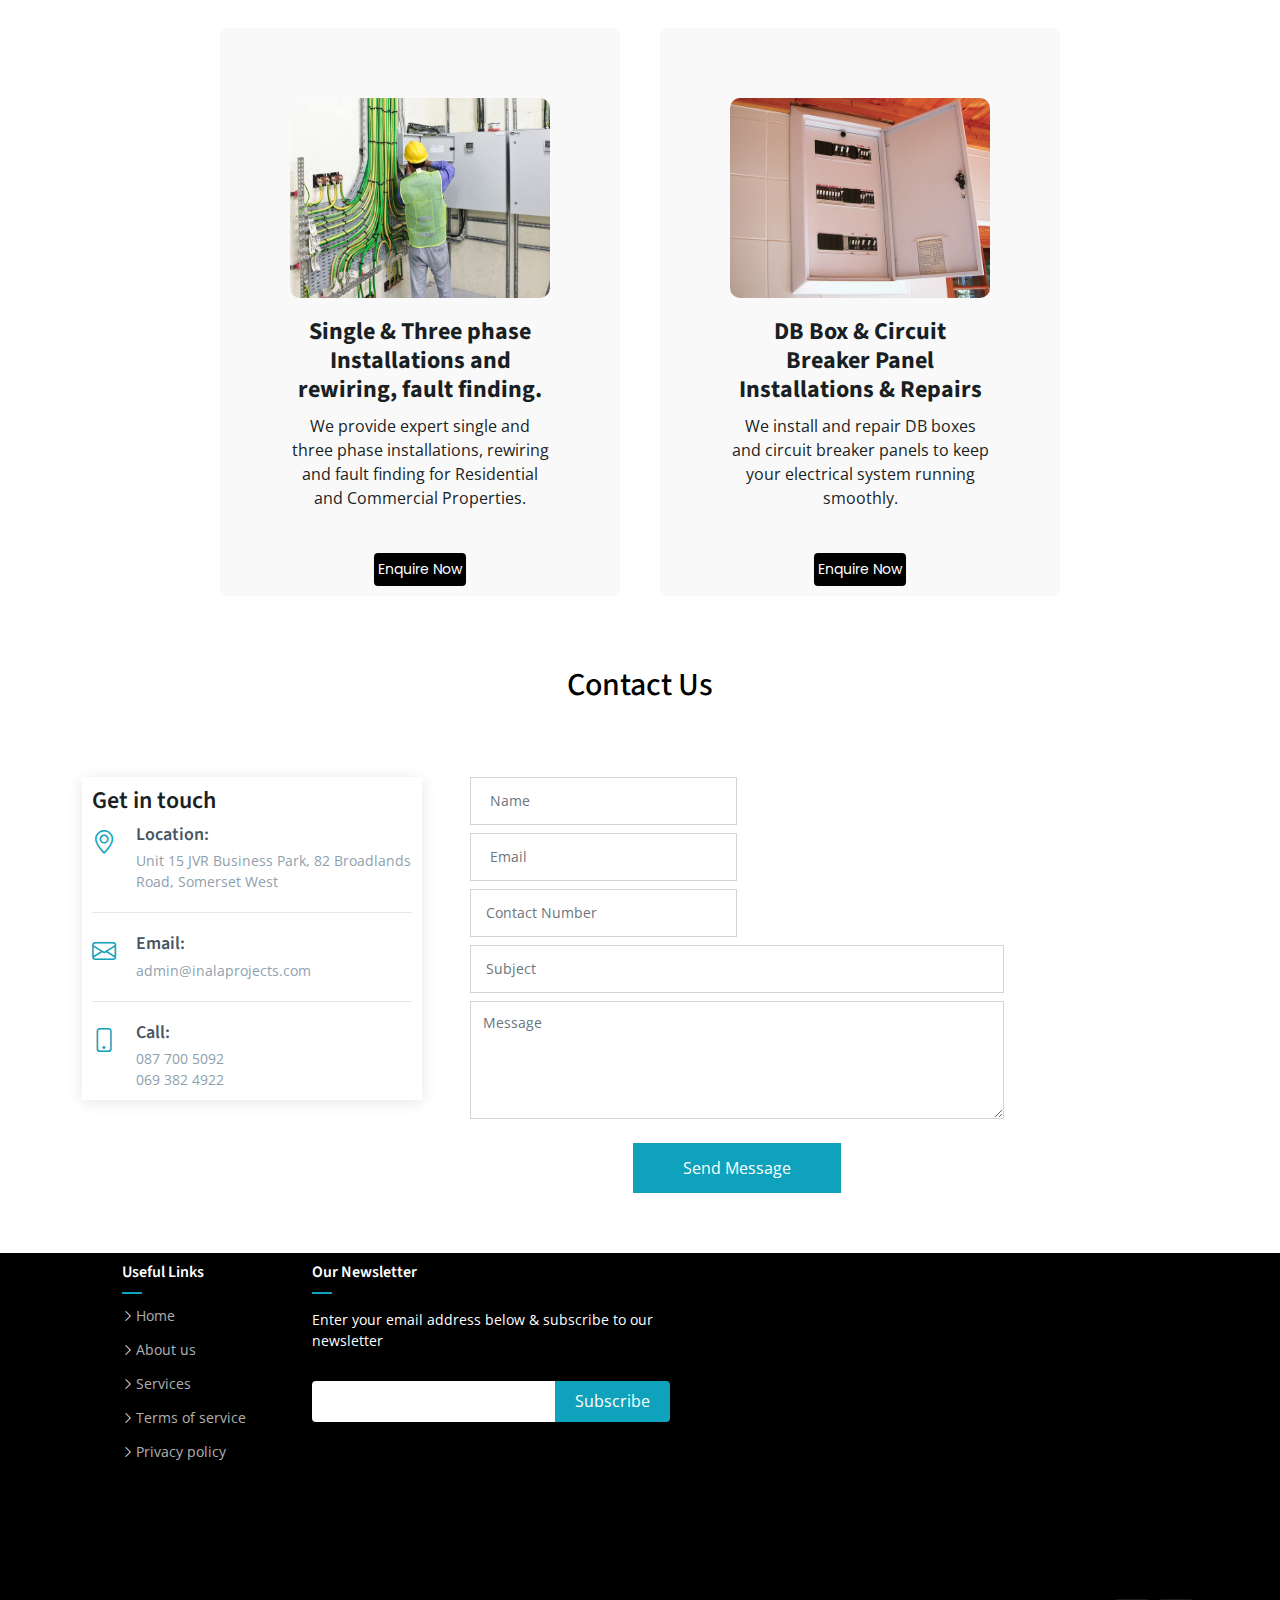
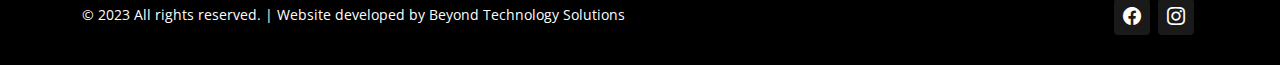
<file: electrical.html>
<!DOCTYPE html>
<html lang="en">

<head>
  <script src="https://code.jquery.com/jquery-3.6.0.min.js"></script>

<!-- Google tag (gtag.js) -->
<script async src="https://www.googletagmanager.com/gtag/js?id=G-N2QHZ98KJ5"></script>
<script>
  window.dataLayer = window.dataLayer || [];
  function gtag(){dataLayer.push(arguments);}
  gtag('js', new Date());

  gtag('config', 'G-N2QHZ98KJ5');
</script>
  <meta charset="utf-8">
  <meta content="width=device-width, initial-scale=1.0" name="viewport">

  <title>Inala</title>
  <meta content="" name="description">
  <meta content="" name="keywords">
<!-- Google tag (gtag.js) -->
<script async src="https://www.googletagmanager.com/gtag/js?id=AW-612122214"></script>
<script>
  window.dataLayer = window.dataLayer || [];
  function gtag(){dataLayer.push(arguments);}
  gtag('js', new Date());

  gtag('config', 'AW-612122214');
</script>


  <!-- Favicons -->
  <link href="assets/img/favicon.png" rel="icon">
  <link href="assets/img/apple-touch-icon.png" rel="apple-touch-icon">

  <!-- Google Fonts -->
  <link rel="preconnect" href="https://fonts.googleapis.com">
  <link rel="preconnect" href="https://fonts.gstatic.com" crossorigin>
  <link href="https://fonts.googleapis.com/css2?family=Open+Sans:ital,wght@0,300;0,400;0,500;0,600;0,700;1,300;1,400;1,500;1,600;1,700&family=Poppins:ital,wght@0,300;0,400;0,500;0,600;0,700;1,300;1,400;1,500;1,600;1,700&family=Source+Sans+Pro:ital,wght@0,300;0,400;0,600;0,700;1,300;1,400;1,600;1,700&display=swap" rel="stylesheet">

  <!-- Vendor CSS Files -->
  <link href="assets/vendor/bootstrap/css/bootstrap.min.css" rel="stylesheet">
  <link href="assets/vendor/bootstrap-icons/bootstrap-icons.css" rel="stylesheet">
  <link href="assets/vendor/aos/aos.css" rel="stylesheet">
  <link href="assets/vendor/glightbox/css/glightbox.min.css" rel="stylesheet">
  <link href="assets/vendor/swiper/swiper-bundle.min.css" rel="stylesheet">

  <!-- Variables CSS Files. Uncomment your preferred color scheme -->
  <link href="assets/css/variables.css" rel="stylesheet">
  <!-- <link href="assets/css/variables-blue.css" rel="stylesheet"> -->
  <!-- <link href="assets/css/variables-green.css" rel="stylesheet"> -->
  <!-- <link href="assets/css/variables-orange.css" rel="stylesheet"> -->
  <!-- <link href="assets/css/variables-purple.css" rel="stylesheet"> -->
  <!-- <link href="assets/css/variables-red.css" rel="stylesheet"> -->
  <!-- <link href="assets/css/variables-pink.css" rel="stylesheet"> -->

  <!-- Template Main CSS File -->
  <link href="assets/css/main.css" rel="stylesheet">

  <!-- =======================================================
  * Template Name: HeroBiz - v2.1.0
  * Template URL: https://bootstrapmade.com/herobiz-bootstrap-business-template/
  * Author: BootstrapMade.com
  * License: https://bootstrapmade.com/license/
  ======================================================== -->
</head>

<body>

  <!-- ======= Header ======= -->
  <header id="header" class="header fixed-top" data-scrollto-offset="0">
    <div class="container-fluid d-flex align-items-center justify-content-between">

      <a href="index.html" class="logo d-flex align-items-center scrollto me-auto me-lg-0">
        <!-- Uncomment the line below if you also wish to use an image logo -->
        <!-- <img src="assets/img/logo.png" alt=""> -->
        <h1>Inala Projects</h1>
      </a>

      <nav id="navbar" class="navbar">
        <ul>

          <li class=><a href="index.html"><span>Home</span> </i></a>
           <!-- <ul>
              <li><a href="index.html">Home 1 - index.html</a></li>
              <li><a href="index-2.html">Home 2 - index-2.html</a></li>
              <li><a href="index-3.html" class="active">Home 3 - index-3.html</a></li>
              <li><a href="index-4.html">Home 4 - index-4.html</a></li>
            </ul>-->
          </li>

          <li><a class="nav-link scrollto" href="index.html#about">About</a></li>
          <li class="dropdown"><a href="#services"><span>Services</span> <i class="bi bi-chevron-down dropdown-indicator"></i></a>
            <ul>
             
              <li><a href="automated-solution.html">Automated Solutions</a></li>
              <li><a href="aircondition.html">Airconditioning Solutions</a></li>
              <li><a href="buliding-renovations.html" >Building & Renovations Solutions</a></li>
              <li><a href="electrical.html">Electrical Solutions</a></li>
              <li><a href="interiorsolutions.html">Interior Solutions </a></li>
              <li><a href="plumbing.html">Plumbing Solutions</a></li>
              <li><a href="property-mantainance.html">Property Maintenance Solutions </a></li>
              <li><a href="PropertyProjectManagementSolutions.html"> Property & Project Management Solutions </a></li>
              <li><a href="solar.html">Solar & Inverter Solutions </a></li>
              <li><a href="roof-trusses-solutions.html">Roof Trusses Solutions </a></li>
             <!-- 
              
            
             
            -->
            </ul>
          </li>     
        
          <li><a class="nav-link scrollto" href="index.html#team">Team</a></li>
          <li><a class="nav-link scrollto" href="contact.html">Contact Us</a></li>
          <li><a class="nav-link scrollto" href="https://inalaprojects.com/retail-shop/" target="_blank">Retail Shop</a></li>

        </ul>
        <i class="bi bi-list mobile-nav-toggle d-none"></i>
      </nav><!-- .navbar -->

      <div class="social-links order-first order-lg-last mb-3 mb-lg-0">
      <!-- <a href="#" class="twitter"><i class="bi bi-twitter"></i></a>--> 
        <a href="https://www.facebook.com/Inala.Projects.SA" target="_blank" class="facebook"><i class="bi bi-facebook"></i></a>
        <a href="https://www.instagram.com/inala_projects/" target="_blank" class="instagram"><i class="bi bi-instagram"></i></a>
      <!--  <a href="#" class="linkedin"><i class="bi bi-linkedin"></i></a>-->
      </div>

    </div>
  </header><!-- End Header -->

  <section id="hero-fullscreen" class="hero-fullscreenn d-flex align-items-center ">
    <div class="container d-flex flex-column align-items-center position-relative" data-aos="zoom-out">
      
     <div>
      <h1>Electrical Solutions </h1>
     </div>
      <p>No need to pull your hair out over wires, knots and electrical faults. <br>Inala Projects has qualified electricians ready to sort out the mess for you!</p>
    </div>
  </section>
  

 

    <!-- ======= Services Section ======= -->
  

    <section id="services" style="margin-top: -60px;">
    
      <div class="services-container">

        <div class="services-container">

          <div class="box">
            <div class="service" id="electrical-wiring">
                <img src="assets/img/electrical/electrical-installation-and repairs.webp" alt="Service 1">
                <h3>Electrical wiring Installations & Repairs</h3>
                <p>We provide expert electrical wiring installations and repairs for Residential and Commercial Properties.</p>
            </div>
            <a class="btn-enquire scrollto" href="#contact" onclick="populateSubject('Electrical wiring Installations &amp; Repairs')">Enquire Now</a>
        </div>
        <div class="box">
            <div class="service" id="geyser-timer">
                <img src="assets/img/electrical/gyser timer-installation and repair .jpg" alt="Service 3">
                <h3>Geyser Timer Installations & Repairs</h3>
                <p>We install and repair geyser timers to help you save on electricity costs.</p>
            </div>
            <a class="btn-enquire scrollto" href="#contact" onclick="populateSubject('Geyser Timer Installations &amp; Repairs')">Enquire Now</a>
        </div>
        <div class="box">
            <div class="service" id="geysers-and-heat-pumps">
                <img src="assets/img/plumbing/Geysers & Heat pumps Installations & Repairs.webp" alt="Service 2">
                <h3>Geysers and Heat pumps Installations & Repairs</h3>
                <p>We install and repair geysers and heat pumps to keep your water hot and your home comfortable.</p>
            </div>
            <a class="btn-enquire scrollto" href="#contact" onclick="populateSubject('Geysers and Heat pumps Installations &amp; Repairs')">Enquire Now</a>
        </div>
        <div class="box">
            <div class="service" id="electrical-fencing">
                <img src="assets/img/electrical/electric-fencing installation and repair.jpg" alt="Service 6">
                <h3>Electrical Fencing Installations & Repair</h3>
                <p>We provide expert electrical fencing installations and repairs for Residential and Commercial Properties.</p>
            </div>
            <a class="btn-enquire scrollto" href="#contact" onclick="populateSubject('Electrical Fencing Installations &amp; Repair')">Enquire Now</a>
        </div>
        <div class="box">
            <div class="service" id="single-and-three-phase">
                <img src="assets/img/electrical/singe and three phase installation.jpg" alt="Service 6">
                <h3>Single &amp; Three phase Installations and rewiring, fault finding.</h3>
                <p>We provide expert single and three phase installations, rewiring and fault finding for Residential and Commercial Properties.</p>
            </div>
            <a class="btn-enquire scrollto" href="#contact" onclick="populateSubject('Single &amp; Three phase Installations and rewiring, fault finding.')">Enquire Now</a>
        </div>
        <div class="box">
            <div class="service" id="db-box-and-circuit-breaker">
                <img src="assets/img/electrical/db-box.jpg" alt="Service 4">
                <h3>DB Box &amp; Circuit Breaker Panel Installations &amp; Repairs</h3>
                <p>We install and repair DB boxes and circuit breaker panels to keep your electrical system running smoothly.</p>
            </div>
            <a class="btn-enquire scrollto" href="#contact" onclick="populateSubject('DB Box & Circuit Breaker Panel Installations & Repairs')">Enquire Now</a>
            
              </div>
        
        </div>
        
     
    </section>
    
    <style>
      #services {
        padding: 50px 0;
        text-align: center;
      }
      .services-container {
        display: flex;
        flex-wrap: wrap;
        justify-content: center;
      }
      .service {
        width: 300px;
        margin: 30px;
        position: relative;
        padding: 20px;
 
      }
      .service img {
        width: 100%;
        height: 200px  ;
        border-radius: 10px;
        transition: transform 0.5s;
      }
      .service h3 {
        margin-top: 20px;
        font-size: 24px;
        font-weight: bold;
        transition: color 0.5s;
      }
      .service p {
        margin-top: 10px;
        font-size: 16px;
        transition: color 0.5s;
      }
      .service:hover img {
        transform: scale(1.1);
      }
      .service:hover h3 {
        color: var(--color-primary)
      }
      .service:hover p {
        color: #666;
      }

    .box{
  padding: 20px;
  background: #f9f9f9;
  border-radius: 8px;
  position: relative;
  overflow: hidden;
  margin: 20px;

   
  }

  @media only screen and (max-width: 768px) {
    .service {
      width: 100%;
      max-width: 400px;
      margin: 20px 0;
    }
    .service img {
      height: auto;
    }
  }
  

    </style>
 <script>
  function populateSubject(serviceName) {
   // Get the Subject input field
   var subjectInput = document.getElementById("subject");
   // Set the value to the service name
   subjectInput.value = "Enquiry for " + serviceName;
 }

</script>
    <!-- ======= Contact Section ======= -->
    <section id="contact" class="contact"  style="padding-top: 0 !important; margin-top: 0;">
      <h2 style="color: black; text-align: center;">Contact Us</h2>
      <div class="container">
       

        <div class="section-header" >
         
          <p>Contact us for further queries or an obligation-free quote</p>
        </div>

      </div>

      <div class="container">

        <div class="row gy-5 gx-lg-5">

          <div class="col-lg-4">

            <div class="info">
              <h3>Get in touch</h3>
              

              <div class="info-item d-flex">
                <i class="bi bi-geo-alt flex-shrink-0"></i>
                <div>
                  <h4>Location:</h4>
                  <p>Unit 15 JVR Business Park, 82 Broadlands Road, Somerset West</p>
                </div>
              </div><!-- End Info Item -->

              <div class="info-item d-flex">
                <i class="bi bi-envelope flex-shrink-0"></i>
                <div>
                  <h4>Email:</h4>
                  <p>admin@inalaprojects.com</p>
                </div>
              </div><!-- End Info Item -->

              <div class="info-item d-flex">
                <i class="bi bi-phone flex-shrink-0"></i>
                <div>
                  <h4>Call:</h4>
                  <p style="white-space: nowrap;">   087 700 5092 </p>
                  <p style="white-space: nowrap;">   069 382 4922</p>
                </div>
              </div><!-- End Info Item -->

            </div>

          </div> 

          <div class="col-lg-6">
            <form action="forms/contact.php" method="post" role="form" class="php-email-form">
              <div class="form-row">
                <div class="col-md-6 form-group">
                  <input type="text" name="name" class="form-control" id="name" placeholder=" Name" data-rule="minlen:4" data-msg="Please enter at least 4 chars" />
                  <div class="validate"></div>
                </div>
                <div class="col-md-6 form-group">
                  <input type="email" class="form-control" name="email" id="email" placeholder=" Email" data-rule="email" data-msg="Please enter a valid email" />
                  <div class="validate"></div>
                </div><div class="col-md-6 form-group">
                  <input type="phone" class="form-control" name="contact" id="contact" placeholder="Contact Number" data-rule="minlen:7" data-msg="Please enter valid contact number" />
                  <div class="validate"></div>
                </div>

              </div>
              <div class="form-group">
                <input type="text" class="form-control" name="subject" id="subject" placeholder="Subject" data-rule="minlen:4" data-msg="Please enter at least 8 chars of subject" />
                <div class="validate"></div>
              </div>
              <div class="form-group">
                <textarea class="form-control" name="message" rows="5" data-rule="required" data-msg="Please write something for us" placeholder="Message"></textarea>
                <div class="validate"></div>
              </div>
              <div class="mb-3">
                <div class="loading">Loading</div>
                <div class="error-message"></div>
                <div class="sent-message">Your message has been sent. Thank you!</div>
              </div>
              <div class="text-center"><button type="submit">Send Message</button></div>
            </form>
          </div>

        </div>
        </div>

      </div>
      <script>
        // Check if the success message exists in the URL query parameters
        const urlParams = new URLSearchParams(window.location.search);
        if (urlParams.get('success')) {
          // Display a success message
          alert('Thank you for you enquiry, Our team will be in contact soon!"');
        }
      </script>

    </section><!-- End Contact Section -->

  </main><!-- End #main -->

  <!-- ======= Footer ======= -->
  <footer id="footer" class="footer">

    <div class="footer-content">
      <div class="container">
        <div class="row" style="">

          <div class="col-lg-2 col-md-6 footer-links">
            <h4>Useful Links</h4>
            <ul>
              <li><i class="bi bi-chevron-right"></i> <a href="#">Home</a></li>
              <li><i class="bi bi-chevron-right"></i> <a href="#about">About us</a></li>
              <li><i class="bi bi-chevron-right"></i> <a href="#services">Services</a></li>
              <li><i class="bi bi-chevron-right"></i> <a href="#">Terms of service</a></li>
              <li><i class="bi bi-chevron-right"></i> <a href="#">Privacy policy</a></li>
            </ul>
          </div>

        

          <div class="col-lg-4 col-md-6 footer-newsletter">
            <h4>Our Newsletter</h4>
            <p>Enter your email address below & subscribe to our newsletter</p>
            <form action="" method="post">
              <input type="email" name="email"><input type="submit" value="Subscribe">
            </form>

          </div>
        
         <!-- <div class="col-lg-6 col-md-6" style="text-align: center;" class="footer-logo">
           <h4>Interior Solutions, a division of Inala Projects </h4>

            
          <a href="https://interiorsolutions.online/"><img src="assets/img/IS Logo JPG.jpg" style="width: 150px;
              height: 150p; margin-right: 50px;"></a>

          </div>-->
      
          
        
        </div>

        
      </div>
    
      
    
    </div>
    </div>

    <div class="footer-legal text-center">
      <div class="container d-flex flex-column flex-lg-row justify-content-center justify-content-lg-between align-items-center">

        <div class="d-flex flex-column align-items-center align-items-lg-start">
          <div class="copyright">
            &copy; 2023  All rights reserved. | Website developed by <a href="https://bts.co.za//">Beyond Technology Solutions</a>
          </div>
          <div class="credits">
           
          
          </div>
        </div>

        <div class="social-links order-first order-lg-last mb-3 mb-lg-0">
       
          <a href="https://www.facebook.com/Inala.Projects.SA" target="_blank" class="facebook"><i class="bi bi-facebook"></i></a>
          <a href="https://www.instagram.com/inala_projects/" target="_blank" class="instagram"><i class="bi bi-instagram"></i></a>
        </div>

      </div>
    </div>

  </footer><!-- End Footer -->

  <!--<a href="#" class="scroll-top d-flex align-items-center justify-content-center"><i class="bi bi-arrow-up-short"></i></a>-->
  <div class="whatsapp-icon">
    <a href="https://wa.me/+27693824922" target="_blank">
      <img src="assets/img/get-logo-whatsapp-png-pictures-1.png" alt="WhatsApp Icon">
    </a>
  </div> 
  <div id="preloader"></div>

  <!-- Vendor JS Files -->
  <script src="assets/vendor/bootstrap/js/bootstrap.bundle.min.js"></script>
  <script src="assets/vendor/aos/aos.js"></script>
  <script src="assets/vendor/glightbox/js/glightbox.min.js"></script>
  <script src="assets/vendor/isotope-layout/isotope.pkgd.min.js"></script>
  <script src="assets/vendor/swiper/swiper-bundle.min.js"></script>
  <script src="assets/vendor/php-email-form/validate.js"></script>

  <!-- Template Main JS File -->
  <script src="assets/js/main.js"></script>

</body>

</html>
</file>
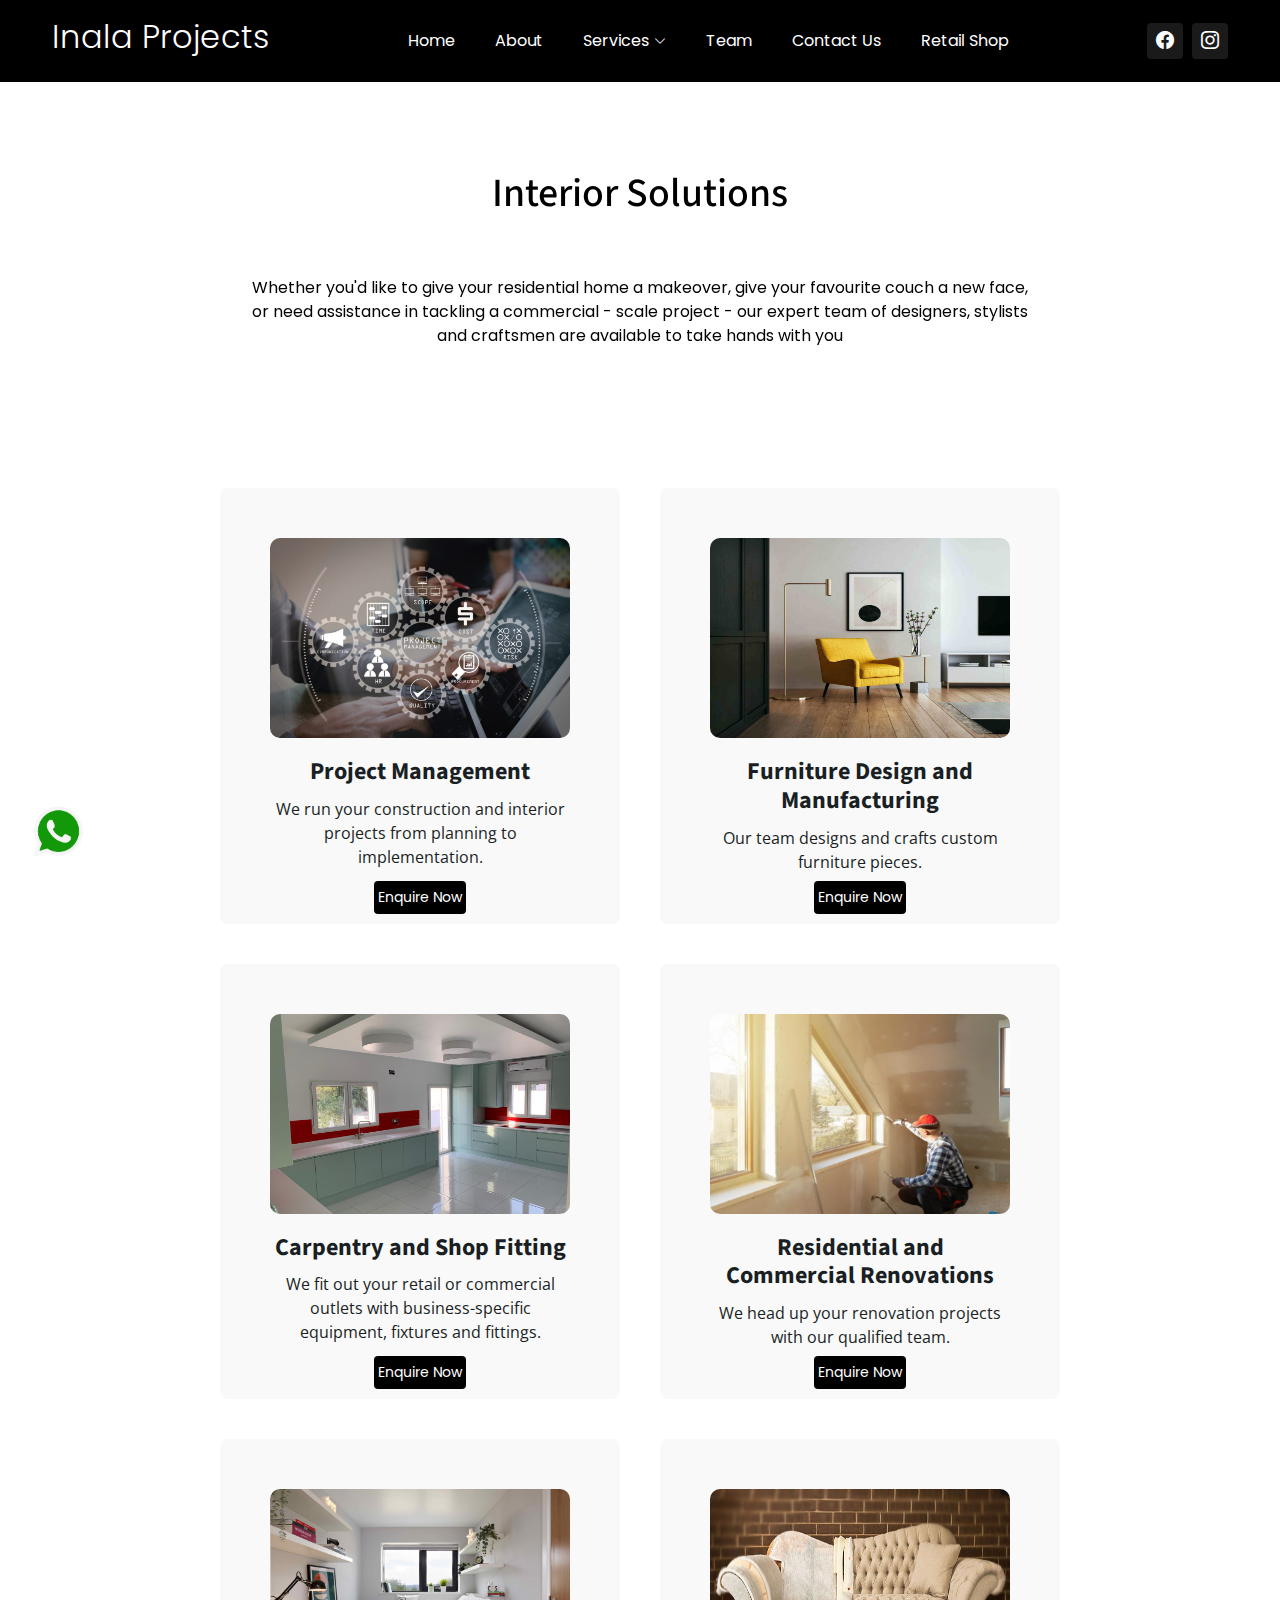
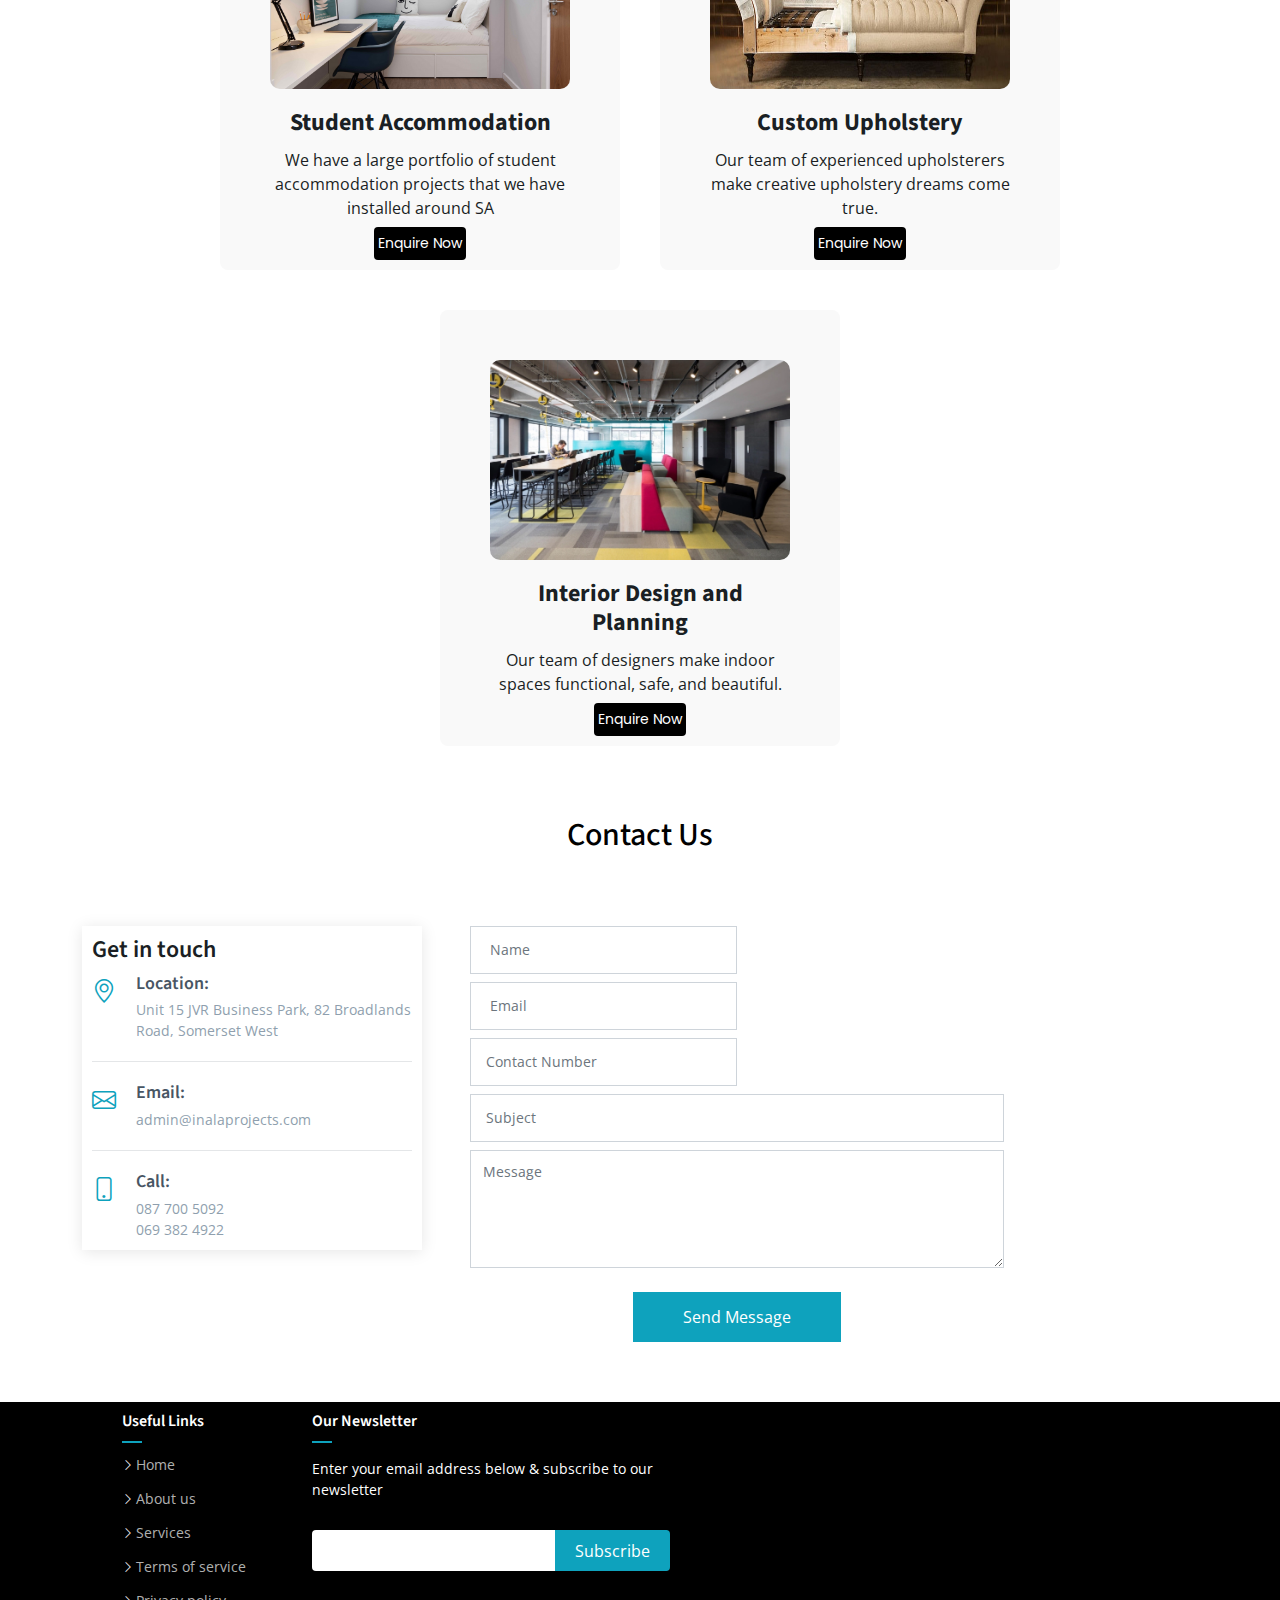
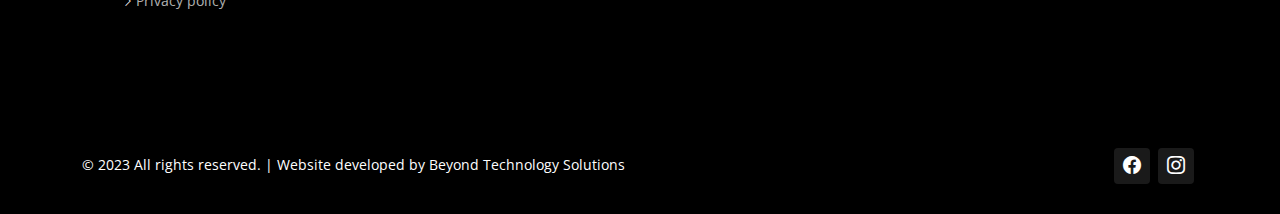
<file: interiorsolutions.html>
<!DOCTYPE html>
<html lang="en">

<head>
  <script src="https://code.jquery.com/jquery-3.6.0.min.js"></script>

<!-- Google tag (gtag.js) -->
<script async src="https://www.googletagmanager.com/gtag/js?id=G-N2QHZ98KJ5"></script>
<script>
  window.dataLayer = window.dataLayer || [];
  function gtag(){dataLayer.push(arguments);}
  gtag('js', new Date());

  gtag('config', 'G-N2QHZ98KJ5');
</script>
  <meta charset="utf-8">
  <meta content="width=device-width, initial-scale=1.0" name="viewport">

  <title>Inala</title>
  <meta content="" name="description">
  <meta content="" name="keywords">
<!-- Google tag (gtag.js) -->
<script async src="https://www.googletagmanager.com/gtag/js?id=AW-612122214"></script>
<script>
  window.dataLayer = window.dataLayer || [];
  function gtag(){dataLayer.push(arguments);}
  gtag('js', new Date());

  gtag('config', 'AW-612122214');
</script>


  <!-- Favicons -->
  <link href="assets/img/favicon.png" rel="icon">
  <link href="assets/img/apple-touch-icon.png" rel="apple-touch-icon">

  <!-- Google Fonts -->
  <link rel="preconnect" href="https://fonts.googleapis.com">
  <link rel="preconnect" href="https://fonts.gstatic.com" crossorigin>
  <link href="https://fonts.googleapis.com/css2?family=Open+Sans:ital,wght@0,300;0,400;0,500;0,600;0,700;1,300;1,400;1,500;1,600;1,700&family=Poppins:ital,wght@0,300;0,400;0,500;0,600;0,700;1,300;1,400;1,500;1,600;1,700&family=Source+Sans+Pro:ital,wght@0,300;0,400;0,600;0,700;1,300;1,400;1,600;1,700&display=swap" rel="stylesheet">

  <!-- Vendor CSS Files -->
  <link href="assets/vendor/bootstrap/css/bootstrap.min.css" rel="stylesheet">
  <link href="assets/vendor/bootstrap-icons/bootstrap-icons.css" rel="stylesheet">
  <link href="assets/vendor/aos/aos.css" rel="stylesheet">
  <link href="assets/vendor/glightbox/css/glightbox.min.css" rel="stylesheet">
  <link href="assets/vendor/swiper/swiper-bundle.min.css" rel="stylesheet">

  <!-- Variables CSS Files. Uncomment your preferred color scheme -->
  <link href="assets/css/variables.css" rel="stylesheet">
  <!-- <link href="assets/css/variables-blue.css" rel="stylesheet"> -->
  <!-- <link href="assets/css/variables-green.css" rel="stylesheet"> -->
  <!-- <link href="assets/css/variables-orange.css" rel="stylesheet"> -->
  <!-- <link href="assets/css/variables-purple.css" rel="stylesheet"> -->
  <!-- <link href="assets/css/variables-red.css" rel="stylesheet"> -->
  <!-- <link href="assets/css/variables-pink.css" rel="stylesheet"> -->

  <!-- Template Main CSS File -->
  <link href="assets/css/main.css" rel="stylesheet">

  <!-- =======================================================
  * Template Name: HeroBiz - v2.1.0
  * Template URL: https://bootstrapmade.com/herobiz-bootstrap-business-template/
  * Author: BootstrapMade.com
  * License: https://bootstrapmade.com/license/
  ======================================================== -->
</head>

<body>

  <!-- ======= Header ======= -->
  <header id="header" class="header fixed-top" data-scrollto-offset="0">
    <div class="container-fluid d-flex align-items-center justify-content-between">

      <a href="index.html" class="logo d-flex align-items-center scrollto me-auto me-lg-0">
        <!-- Uncomment the line below if you also wish to use an image logo -->
        <!-- <img src="assets/img/logo.png" alt=""> -->
        <h1>Inala Projects</h1>
      </a>

      <nav id="navbar" class="navbar">
        <ul>

          <li class=><a href="index.html"><span>Home</span> </i></a>
           <!-- <ul>
              <li><a href="index.html">Home 1 - index.html</a></li>
              <li><a href="index-2.html">Home 2 - index-2.html</a></li>
              <li><a href="index-3.html" class="active">Home 3 - index-3.html</a></li>
              <li><a href="index-4.html">Home 4 - index-4.html</a></li>
            </ul>-->
          </li>

          <li><a class="nav-link scrollto" href="index.html#about">About</a></li>
          <li class="dropdown"><a href="#services"><span>Services</span> <i class="bi bi-chevron-down dropdown-indicator"></i></a>
            <ul>
             
              <li><a href="automated-solution.html">Automated Solutions</a></li>
              <li><a href="aircondition.html">Airconditioning Solutions</a></li>
              <li><a href="buliding-renovations.html" >Building & Renovations Solutions</a></li>
              <li><a href="electrical.html">Electrical Solutions</a></li>
              <li><a href="interiorsolutions.html">Interior Solutions </a></li>
              <li><a href="plumbing.html">Plumbing Solutions</a></li>
              <li><a href="property-mantainance.html">Property Maintenance Solutions </a></li>
              <li><a href="PropertyProjectManagementSolutions.html"> Property & Project Management Solutions </a></li>
              <li><a href="solar.html">Solar & Inverter Solutions </a></li>
              <li><a href="roof-trusses-solutions.html">Roof Trusses Solutions </a></li>
             <!-- 
              
            
             
            -->
            </ul>
          </li>     
        
          <li><a class="nav-link scrollto" href="index.html#team">Team</a></li>
          <li><a class="nav-link scrollto" href="contact.html">Contact Us</a></li>
          <li><a class="nav-link scrollto" href="https://inalaprojects.com/retail-shop/" target="_blank">Retail Shop</a></li>

        </ul>
        <i class="bi bi-list mobile-nav-toggle d-none"></i>
      </nav><!-- .navbar -->

      <div class="social-links order-first order-lg-last mb-3 mb-lg-0">
      <!-- <a href="#" class="twitter"><i class="bi bi-twitter"></i></a>--> 
        <a href="https://www.facebook.com/Inala.Projects.SA" target="_blank" class="facebook"><i class="bi bi-facebook"></i></a>
        <a href="https://www.instagram.com/inala_projects/" target="_blank" class="instagram"><i class="bi bi-instagram"></i></a>
      <!--  <a href="#" class="linkedin"><i class="bi bi-linkedin"></i></a>-->
      </div>

    </div>
  </header><!-- End Header -->

  <section id="hero-fullscreen" class="hero-fullscreenn d-flex align-items-center ">
    <div class="container d-flex flex-column align-items-center position-relative" data-aos="zoom-out">
      
     <div>
      <h1>Interior Solutions </h1>
     </div>
      <p>Whether you'd like to give your residential home a makeover, give your favourite couch a new face, <br>or need assistance in tackling a commercial - scale project - our expert team of designers, stylists<br> and craftsmen  are available to take hands with you</p>
    </div>
  </section>
  

 

    <!-- ======= Services Section ======= -->
  

    <section id="services" style="margin-top: -60px;">
    
      <div class="services-container">
        <div class="box">
          <div class="service" id="project">
            <img src="assets/img/interiordesign.webp" alt="Service 1">
            <h3>Project Management</h3>
            <p>We run your construction and interior projects from planning to implementation.</p>
          </div>
          <a class="btn-enquire scrollto" href="#contact" onclick="populateSubject('Project Management')">Enquire Now</a>    
        </div>
        
        <div class="box">
          <div class="service" id="furniture">
            <img src="assets/img/funiture.jpg" alt="Service 3">
            <h3>Furniture Design and Manufacturing</h3>
            <p>Our team designs and crafts custom furniture pieces.</p>
          </div>
          <a class="btn-enquire scrollto" href="#contact" onclick="populateSubject('Furniture Design and Manufacturing')">Enquire Now</a>    
        </div>
        
        <div class="box">
          <div class="service" id="carpentry">
            <img src="assets/img/capentry.jpeg" alt="Service 2">
            <h3>Carpentry and Shop Fitting</h3>
            <p>We fit out your retail or commercial outlets with business-specific equipment, fixtures and fittings.</p>
          </div>
          <a class="btn-enquire scrollto" href="#contact" onclick="populateSubject('Carpentry and Shop Fitting')">Enquire Now</a>    
        </div>
        
        <div class="box">
          <div class="service" id="residential">
            <img src="assets/img/renovations.webp" alt="Service 6">
            <h3>Residential and Commercial Renovations</h3>
            <p>We head up your renovation projects with our qualified team.</p>
          </div>
          <a class="btn-enquire scrollto" href="#contact" onclick="populateSubject('Residential and Commercial Renovations')">Enquire Now</a>    
        </div>
        
        <div class="box">
          <div class="service" id="student">
            <img src="assets/img/studentaccomodation.jpg" alt="Service 6">
            <h3>Student Accommodation</h3>
            <p>We have a large portfolio of student accommodation projects that we have installed around SA</p>
          </div>
          <a class="btn-enquire scrollto" href="#contact" onclick="populateSubject('Student Accommodation')">Enquire Now</a>    
        </div>
        
        <div class="box">
          <div class="service" id="custom">
            <img src="assets/img/uphostry.jpg" alt="Service 5">
            <h3>Custom Upholstery</h3>
            <p>Our team of experienced upholsterers make creative upholstery dreams come true.</p>
          </div>
          <a class="btn-enquire scrollto" href="#contact" onclick="populateSubject('Custom Upholstery')">Enquire Now</a>    
        </div>
        
        <div class="box">
          <div class="service" id="interior">
            <img src="assets/img/IS images/interior design and planning.webp" alt="Service 4">
            <h3>Interior Design and Planning</h3>
            <p>Our team of designers make indoor spaces functional, safe, and beautiful.</p>
          </div>
          <a class="btn-enquire scrollto" href="#contact" onclick="populateSubject('Interior Design and Planning')">Enquire Now</a>    
        </div>
        
        
        
        
      </div>
     
    </section>
    <script>
      function populateSubject(serviceName) {
       // Get the Subject input field
       var subjectInput = document.getElementById("subject");
       // Set the value to the service name
       subjectInput.value = "Enquiry for " + serviceName;
     }
    
    </script>
    
    <style>
      #services {
        padding: 50px 0;
        text-align: center;
      }
      .services-container {
        display: flex;
        flex-wrap: wrap;
        justify-content: center;
      }
      .service {
        width: 300px;
        margin: 30px;
        position: relative;
      }
      .service img {
        width: 100%;
        height: 200px  ;
        border-radius: 10px;
        transition: transform 0.5s;
      }
      .service h3 {
        margin-top: 20px;
        font-size: 24px;
        font-weight: bold;
        transition: color 0.5s;
      }
      .service p {
        margin-top: 10px;
        font-size: 16px;
        transition: color 0.5s;
      }
      .service:hover img {
        transform: scale(1.1);
      }
      .service:hover h3 {
        color: var(--color-primary)
      }
      .service:hover p {
        color: #666;
      }

      .box{
  padding: 20px;
  background: #f9f9f9;
  border-radius: 8px;
  position: relative;
  overflow: hidden;
  margin: 20px;
 
  }
  @media only screen and (max-width: 768px) {
    .services-container {
      padding: 30px 0;
    }
    .service {
      width: 100%;
      max-width: 400px;
      margin: 20px 0;
    }
    .service img {
      height: auto;
    }
    .service h3 {
      font-size: 20px;
      margin-top: 15px;
    }
    .service p {
      font-size: 14px;
      margin-top: 10px;
    }
  }

    </style>
 

 
     <!-- ======= Contact Section ======= -->
     <section id="contact" class="contact"  style="padding-top: 0 !important; margin-top: 0;">
      <h2 style="color: black; text-align: center;">Contact Us</h2>
      <div class="container">
       

        <div class="section-header" >
         
          <p>Contact us for further queries or an obligation-free quote</p>
        </div>

      </div>

      <div class="container">

        <div class="row gy-5 gx-lg-5">

          <div class="col-lg-4">

            <div class="info">
              <h3>Get in touch</h3>
              

              <div class="info-item d-flex">
                <i class="bi bi-geo-alt flex-shrink-0"></i>
                <div>
                  <h4>Location:</h4>
                  <p>Unit 15 JVR Business Park, 82 Broadlands Road, Somerset West</p>
                </div>
              </div><!-- End Info Item -->

              <div class="info-item d-flex">
                <i class="bi bi-envelope flex-shrink-0"></i>
                <div>
                  <h4>Email:</h4>
                  <p>admin@inalaprojects.com</p>
                </div>
              </div><!-- End Info Item -->

              <div class="info-item d-flex">
                <i class="bi bi-phone flex-shrink-0"></i>
                <div>
                  <h4>Call:</h4>
                  <p style="white-space: nowrap;">   087 700 5092 </p>
                  <p style="white-space: nowrap;">   069 382 4922</p>
                </div>
              </div><!-- End Info Item -->

            </div>

          </div> 

          <div class="col-lg-6">
            <form action="forms/contact.php" method="post" role="form" class="php-email-form">
              <div class="form-row">
                <div class="col-md-6 form-group">
                  <input type="text" name="name" class="form-control" id="name" placeholder=" Name" data-rule="minlen:4" data-msg="Please enter at least 4 chars" />
                  <div class="validate"></div>
                </div>
                <div class="col-md-6 form-group">
                  <input type="email" class="form-control" name="email" id="email" placeholder=" Email" data-rule="email" data-msg="Please enter a valid email" />
                  <div class="validate"></div>
                </div><div class="col-md-6 form-group">
                  <input type="phone" class="form-control" name="contact" id="contact" placeholder="Contact Number" data-rule="minlen:7" data-msg="Please enter valid contact number" />
                  <div class="validate"></div>
                </div>

              </div>
              <div class="form-group">
                <input type="text" class="form-control" name="subject" id="subject" placeholder="Subject" data-rule="minlen:4" data-msg="Please enter at least 8 chars of subject" />
                <div class="validate"></div>
              </div>
              <div class="form-group">
                <textarea class="form-control" name="message" rows="5" data-rule="required" data-msg="Please write something for us" placeholder="Message"></textarea>
                <div class="validate"></div>
              </div>
              <div class="mb-3">
                <div class="loading">Loading</div>
                <div class="error-message"></div>
                <div class="sent-message">Your message has been sent. Thank you!</div>
              </div>
              <div class="text-center"><button type="submit">Send Message</button></div>
            </form>
          </div>
          

        </div>
        </div>

      </div>
      <script>
        // Check if the success message exists in the URL query parameters
        const urlParams = new URLSearchParams(window.location.search);
        if (urlParams.get('success')) {
          // Display a success message
          alert('Thank you for you enquiry, Our team will be in contact soon!"');
        }
      </script>

    </section><!-- End Contact Section -->

  </main><!-- End #main -->

  <!-- ======= Footer ======= -->
  <footer id="footer" class="footer">

    <div class="footer-content">
      <div class="container">
        <div class="row" style="">

          <div class="col-lg-2 col-md-6 footer-links">
            <h4>Useful Links</h4>
            <ul>
              <li><i class="bi bi-chevron-right"></i> <a href="#">Home</a></li>
              <li><i class="bi bi-chevron-right"></i> <a href="#about">About us</a></li>
              <li><i class="bi bi-chevron-right"></i> <a href="#services">Services</a></li>
              <li><i class="bi bi-chevron-right"></i> <a href="#">Terms of service</a></li>
              <li><i class="bi bi-chevron-right"></i> <a href="#">Privacy policy</a></li>
            </ul>
          </div>

        

          <div class="col-lg-4 col-md-6 footer-newsletter">
            <h4>Our Newsletter</h4>
            <p>Enter your email address below & subscribe to our newsletter</p>
            <form action="" method="post">
              <input type="email" name="email"><input type="submit" value="Subscribe">
            </form>

          </div>
        
         <!-- <div class="col-lg-6 col-md-6" style="text-align: center;" class="footer-logo">
           <h4>Interior Solutions, a division of Inala Projects </h4>

            
          <a href="https://interiorsolutions.online/"><img src="assets/img/IS Logo JPG.jpg" style="width: 150px;
              height: 150p; margin-right: 50px;"></a>

          </div>-->
      
          
        
        </div>

        
      </div>
    
      
    
    </div>
    </div>

    <div class="footer-legal text-center">
      <div class="container d-flex flex-column flex-lg-row justify-content-center justify-content-lg-between align-items-center">

        <div class="d-flex flex-column align-items-center align-items-lg-start">
          <div class="copyright">
            &copy; 2023  All rights reserved. | Website developed by <a href="https://bts.co.za//">Beyond Technology Solutions</a>
          </div>
          <div class="credits">
           
          
          </div>
        </div>

        <div class="social-links order-first order-lg-last mb-3 mb-lg-0">
       
          <a href="https://www.facebook.com/Inala.Projects.SA" target="_blank" class="facebook"><i class="bi bi-facebook"></i></a>
          <a href="https://www.instagram.com/inala_projects/" target="_blank" class="instagram"><i class="bi bi-instagram"></i></a>
        </div>

      </div>
    </div>

  </footer><!-- End Footer -->

  <!--<a href="#" class="scroll-top d-flex align-items-center justify-content-center"><i class="bi bi-arrow-up-short"></i></a>-->
  <div class="whatsapp-icon">
    <a href="https://wa.me/+27693824922" target="_blank">
      <img src="assets/img/get-logo-whatsapp-png-pictures-1.png" alt="WhatsApp Icon">
    </a>
  </div> 
  <div id="preloader"></div>

  <!-- Vendor JS Files -->
  <script src="assets/vendor/bootstrap/js/bootstrap.bundle.min.js"></script>
  <script src="assets/vendor/aos/aos.js"></script>
  <script src="assets/vendor/glightbox/js/glightbox.min.js"></script>
  <script src="assets/vendor/isotope-layout/isotope.pkgd.min.js"></script>
  <script src="assets/vendor/swiper/swiper-bundle.min.js"></script>
  <script src="assets/vendor/php-email-form/validate.js"></script>

  <!-- Template Main JS File -->
  <script src="assets/js/main.js"></script>

</body>

</html>
</file>
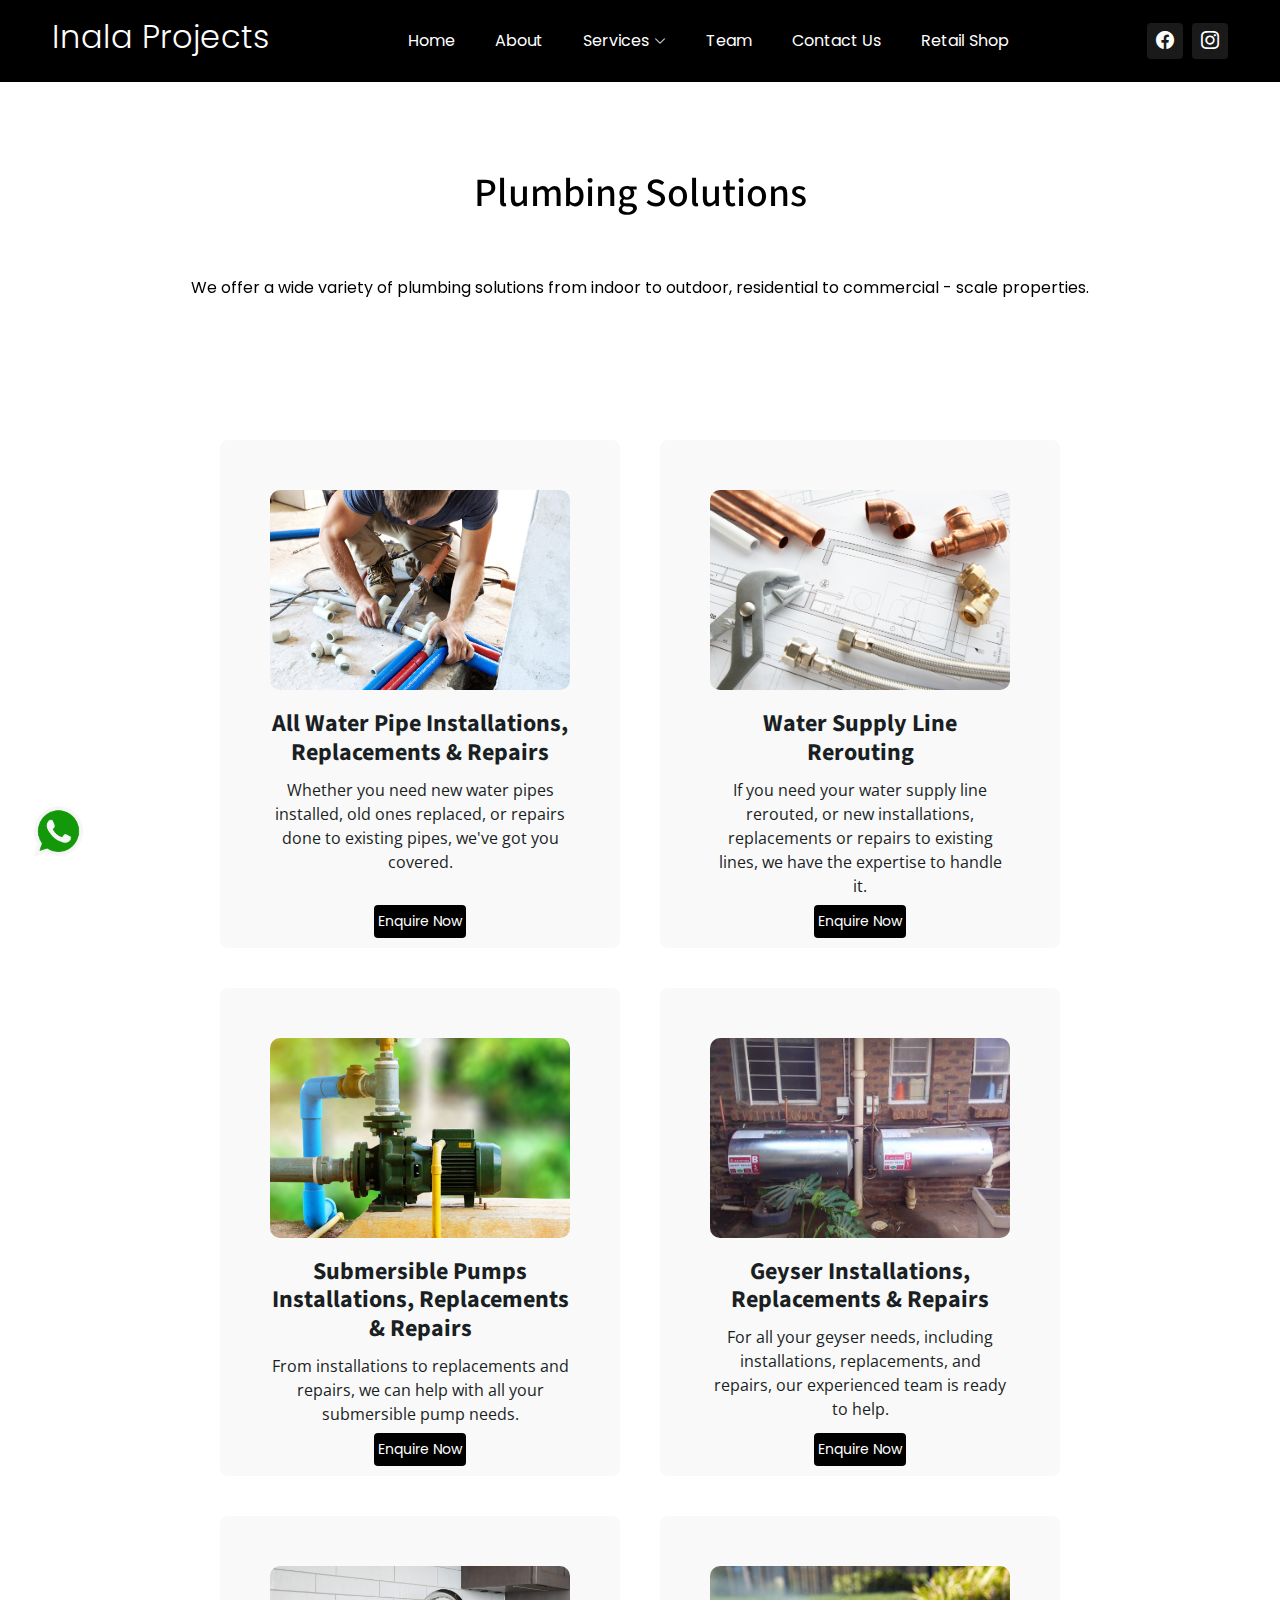
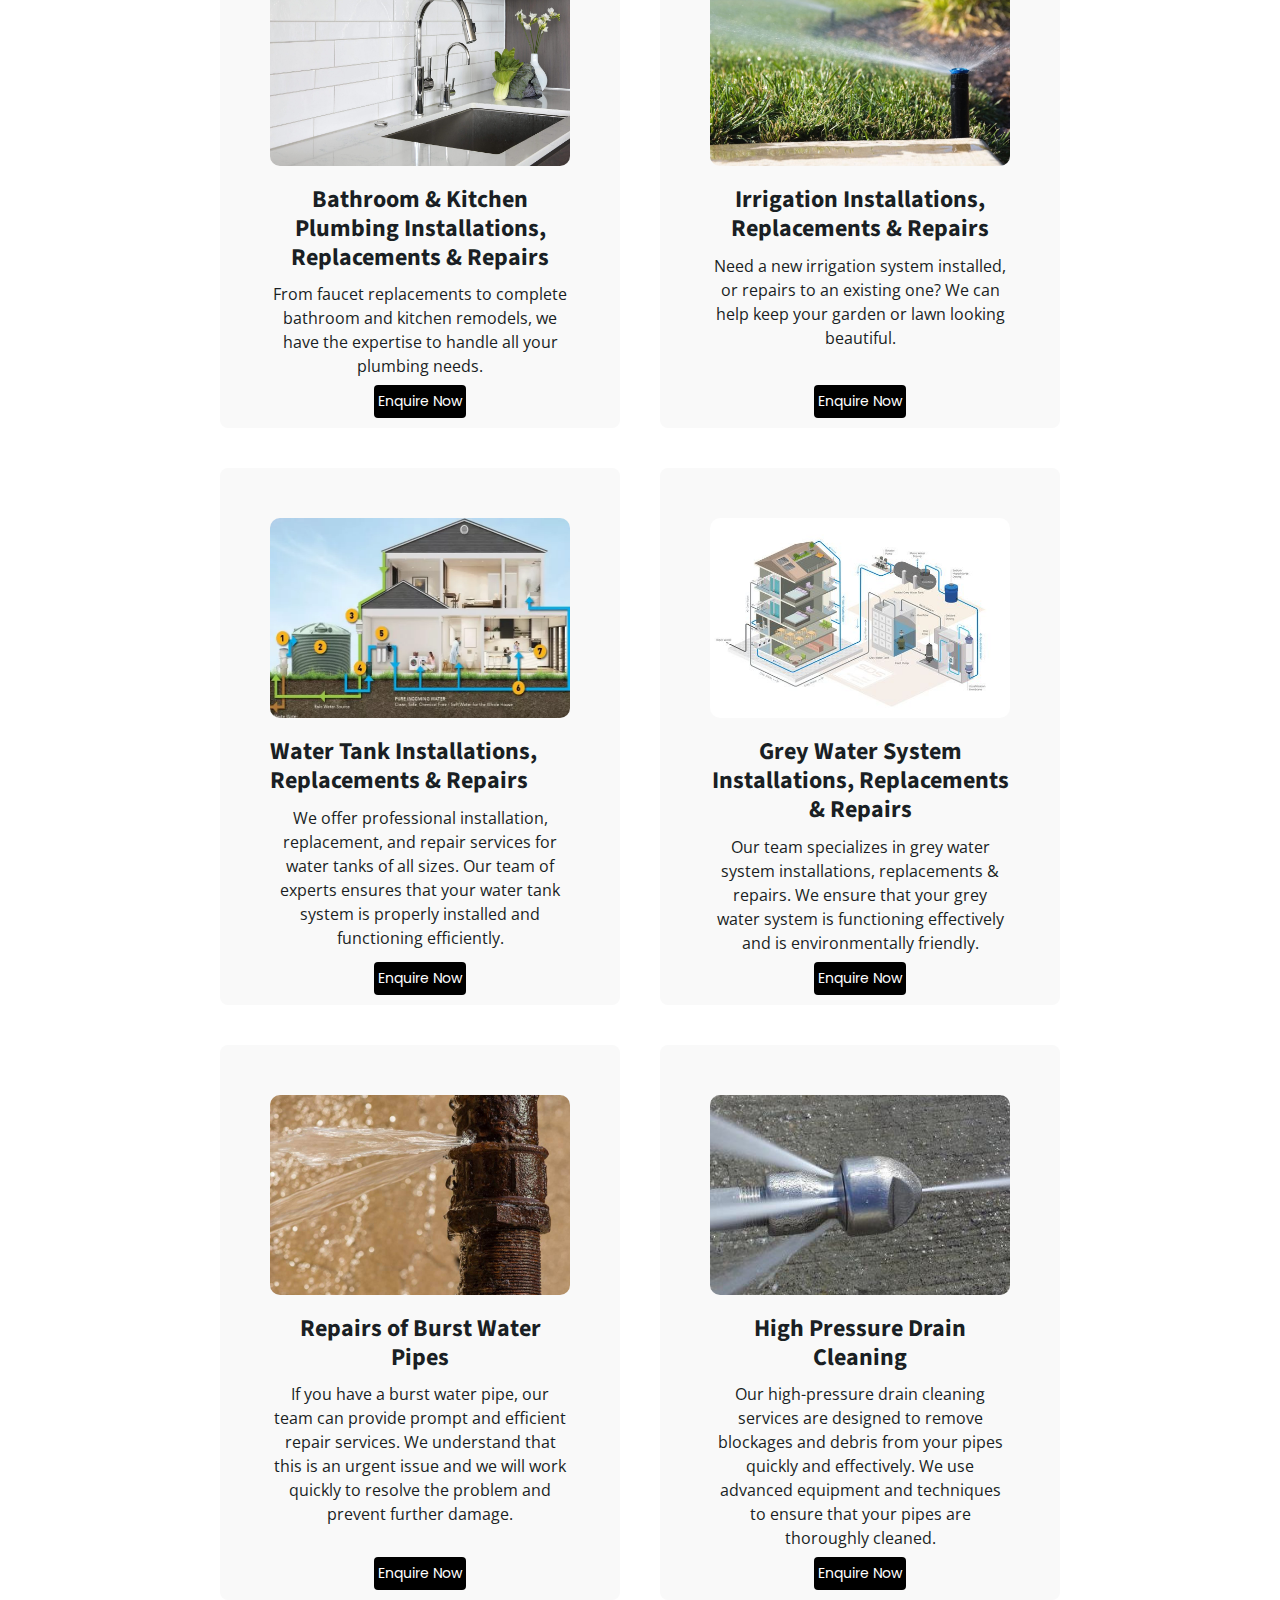
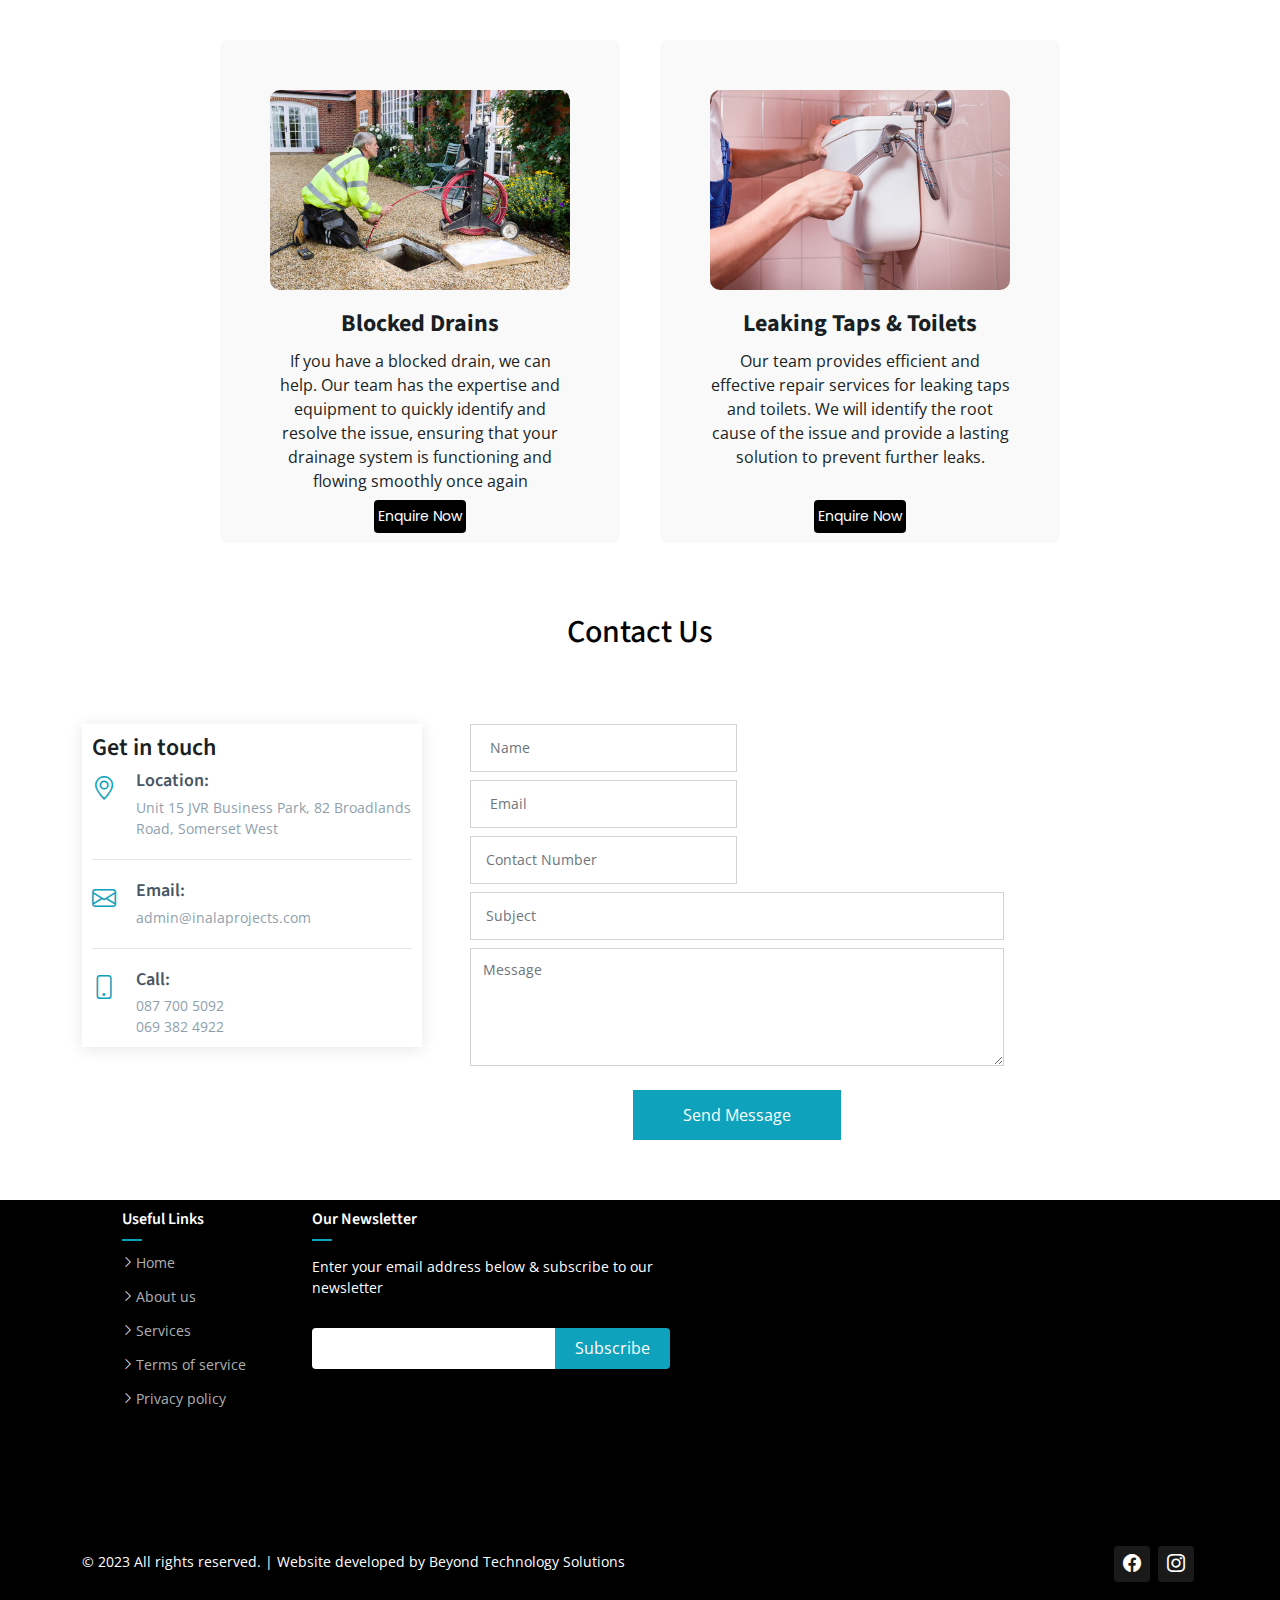
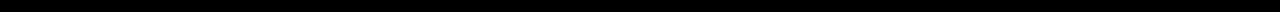
<file: plumbing.html>
<!DOCTYPE html>
<html lang="en">

<head>
  <script src="https://code.jquery.com/jquery-3.6.0.min.js"></script>

 <!-- Google tag (gtag.js) -->
<script async src="https://www.googletagmanager.com/gtag/js?id=G-N2QHZ98KJ5"></script>
<script>
  window.dataLayer = window.dataLayer || [];
  function gtag(){dataLayer.push(arguments);}
  gtag('js', new Date());

  gtag('config', 'G-N2QHZ98KJ5');
</script>
  <meta charset="utf-8">
  <meta content="width=device-width, initial-scale=1.0" name="viewport">

  <title>Inala</title>
  <meta content="" name="description">
  <meta content="" name="keywords">
<!-- Google tag (gtag.js) -->
<script async src="https://www.googletagmanager.com/gtag/js?id=AW-612122214"></script>
<script>
  window.dataLayer = window.dataLayer || [];
  function gtag(){dataLayer.push(arguments);}
  gtag('js', new Date());

  gtag('config', 'AW-612122214');
</script>


  <!-- Favicons -->
  <link href="assets/img/favicon.png" rel="icon">
  <link href="assets/img/apple-touch-icon.png" rel="apple-touch-icon">

  <!-- Google Fonts -->
  <link rel="preconnect" href="https://fonts.googleapis.com">
  <link rel="preconnect" href="https://fonts.gstatic.com" crossorigin>
  <link href="https://fonts.googleapis.com/css2?family=Open+Sans:ital,wght@0,300;0,400;0,500;0,600;0,700;1,300;1,400;1,500;1,600;1,700&family=Poppins:ital,wght@0,300;0,400;0,500;0,600;0,700;1,300;1,400;1,500;1,600;1,700&family=Source+Sans+Pro:ital,wght@0,300;0,400;0,600;0,700;1,300;1,400;1,600;1,700&display=swap" rel="stylesheet">

  <!-- Vendor CSS Files -->
  <link href="assets/vendor/bootstrap/css/bootstrap.min.css" rel="stylesheet">
  <link href="assets/vendor/bootstrap-icons/bootstrap-icons.css" rel="stylesheet">
  <link href="assets/vendor/aos/aos.css" rel="stylesheet">
  <link href="assets/vendor/glightbox/css/glightbox.min.css" rel="stylesheet">
  <link href="assets/vendor/swiper/swiper-bundle.min.css" rel="stylesheet">

  <!-- Variables CSS Files. Uncomment your preferred color scheme -->
  <link href="assets/css/variables.css" rel="stylesheet">
  <!-- <link href="assets/css/variables-blue.css" rel="stylesheet"> -->
  <!-- <link href="assets/css/variables-green.css" rel="stylesheet"> -->
  <!-- <link href="assets/css/variables-orange.css" rel="stylesheet"> -->
  <!-- <link href="assets/css/variables-purple.css" rel="stylesheet"> -->
  <!-- <link href="assets/css/variables-red.css" rel="stylesheet"> -->
  <!-- <link href="assets/css/variables-pink.css" rel="stylesheet"> -->

  <!-- Template Main CSS File -->
  <link href="assets/css/main.css" rel="stylesheet">

  <!-- =======================================================
  * Template Name: HeroBiz - v2.1.0
  * Template URL: https://bootstrapmade.com/herobiz-bootstrap-business-template/
  * Author: BootstrapMade.com
  * License: https://bootstrapmade.com/license/
  ======================================================== -->
</head>

<body>

  <!-- ======= Header ======= -->
  <header id="header" class="header fixed-top" data-scrollto-offset="0">
    <div class="container-fluid d-flex align-items-center justify-content-between">

      <a href="index.html" class="logo d-flex align-items-center scrollto me-auto me-lg-0">
        <!-- Uncomment the line below if you also wish to use an image logo -->
        <!-- <img src="assets/img/logo.png" alt=""> -->
        <h1>Inala Projects</h1>
      </a>

      <nav id="navbar" class="navbar">
        <ul>

          <li class=><a href="index.html"><span>Home</span> </i></a>
          </li>

          <li><a class="nav-link scrollto" href="index.html#about">About</a></li>
          <li class="dropdown"><a href="#services"><span>Services</span> <i class="bi bi-chevron-down dropdown-indicator"></i></a>
            <ul>
             
              <li><a href="automated-solution.html">Automated Solutions</a></li>
              <li><a href="aircondition.html">Airconditioning Solutions</a></li>
              <li><a href="buliding-renovations.html" >Building & Renovations Solutions</a></li>
              <li><a href="electrical.html">Electrical Solutions</a></li>
              <li><a href="interiorsolutions.html">Interior Solutions </a></li>
              <li><a href="plumbing.html">Plumbing Solutions</a></li>
              <li><a href="property-mantainance.html">Property Maintenance Solutions </a></li>
              <li><a href="PropertyProjectManagementSolutions.html"> Property & Project Management Solutions </a></li>
              <li><a href="solar.html">Solar & Inverter Solutions </a></li>
              <li><a href="roof-trusses-solutions.html">Roof Trusses Solutions </a></li>
             <!-- 
              
            
             
            -->
            </ul>
          </li>     
        
          <li><a class="nav-link scrollto" href="index.html#team">Team</a></li>
          <li><a class="nav-link scrollto" href="contact.html">Contact Us</a></li>
          <li><a class="nav-link scrollto" href="https://inalaprojects.com/retail-shop/" target="_blank">Retail Shop</a></li>

        </ul>
        <i class="bi bi-list mobile-nav-toggle d-none"></i>
      </nav><!-- .navbar -->

      <div class="social-links order-first order-lg-last mb-3 mb-lg-0">
      <!-- <a href="#" class="twitter"><i class="bi bi-twitter"></i></a>--> 
        <a href="https://www.facebook.com/Inala.Projects.SA" target="_blank" class="facebook"><i class="bi bi-facebook"></i></a>
        <a href="https://www.instagram.com/inala_projects/" target="_blank" class="instagram"><i class="bi bi-instagram"></i></a>
      <!--  <a href="#" class="linkedin"><i class="bi bi-linkedin"></i></a>-->
      </div>

    </div>
  </header><!-- End Header -->

  <section id="hero-fullscreen" class="hero-fullscreenn d-flex align-items-center" >
    <div class="container d-flex flex-column align-items-center position-relative" data-aos="zoom-out">

      <div>
        <h1 >Plumbing Solutions </h1>
       </div>

    
      <p >We offer a wide variety of plumbing solutions from indoor to outdoor, residential to commercial - scale properties.</p>
    </div>
  </section>


   <!-- ======= Services Section ======= -->
  

   <section id="services" style="margin-top: -60px;">
    
    <div class="services-container">
      <div class="box">
        <div class="service" id="water-pipe">
          <img src="assets/img/plumbing/All Water Pipe Installations, Replacements & Repairs.jpg" class="img-fluid" alt="">
          <h3>All Water Pipe Installations, Replacements & Repairs</h3>
          <p>Whether you need new water pipes installed, old ones replaced, or repairs done to existing pipes, we've got you covered.</p>
        </div>
        <a class="btn-enquire scrollto" href="#contact" onclick="populateSubject('All Water Pipe Installations, Replacements & Repairs')">Enquire Now</a>    
      </div>
      
      <div class="box">
        <div class="service" id="water-supply">
          <img src="assets/img/plumbing/Water Supply Line Rerouting.jpg" class="img-fluid" alt="">
          <h3> Water Supply Line Rerouting</h3>
          <p>If you need your water supply line rerouted, or new installations, replacements or repairs to existing lines, we have the expertise to handle it.</p>
        </div>
        <a class="btn-enquire scrollto" href="#contact" onclick="populateSubject('Water Supply Line Rerouting')">Enquire Now</a>    
      </div>
      
      <div class="box">
        <div class="service" id="submersible-pumps">
          <img src="assets/img/plumbing/submisive pums installation.jpg" class="img-fluid" alt="">
          <h3>Submersible Pumps Installations, Replacements & Repairs</h3>
          <p>From installations to replacements and repairs, we can help with all your submersible pump needs.</p>
        </div>
        <a class="btn-enquire scrollto" href="#contact" onclick="populateSubject('Submersible Pumps Installations, Replacements & Repairs')">Enquire Now</a>    
      </div>
      
      <div class="box">
        <div class="service" id="geyser">
          <img src="assets/img/plumbing/gyser installation jpeg.jpeg" class="img-fluid" alt="">
          <h3>Geyser Installations, Replacements & Repairs</h3>
          <p>For all your geyser needs, including installations, replacements, and repairs, our experienced team is ready to help.</p>
        </div>
        <a class="btn-enquire scrollto" href="#contact" onclick="populateSubject('Geyser Installations, Replacements & Repairs')">Enquire Now</a>    
      </div>
      
      <div class="box">
        <div class="service" id="bathroom-kitchen">
          <img src="assets/img/plumbing/bathrrom and kitchen installationsjpg.jpg" class="img-fluid" alt="">
          <h3>Bathroom & Kitchen Plumbing Installations, Replacements & Repairs</h3>
          <p>From faucet replacements to complete bathroom and kitchen remodels, we have the expertise to handle all your plumbing needs.</p>
        </div>
        <a class="btn-enquire scrollto" href="#contact" onclick="populateSubject('Bathroom & Kitchen Plumbing Installations, Replacements & Repairs')">Enquire Now</a>    
      </div>
      
      
      <div class="box">
        <div class="service" id="irrigation">
          <img src="assets/img/plumbing/irrigation pipie installation.jpg" class="img-fluid" alt="">
          <h3>Irrigation Installations, Replacements & Repairs</h3>
          <p>Need a new irrigation system installed, or repairs to an existing one? We can help keep your garden or lawn looking beautiful.</p>
        </div>
        <a class="btn-enquire scrollto" href="#contact" onclick="populateSubject('Irrigation Installations, Replacements & Repairs')">Enquire Now</a>    
      </div>
      
      <div class="box">
        <div class="service" id="water-tank">
          <img src="assets/img/plumbing/water tank  installation jpg.jpg" class="img-fluid" alt="">
          <h3 style="text-align: left;">Water Tank Installations, Replacements & Repairs</h3>
          <p>We offer professional installation, replacement, and repair services for water tanks of all sizes. Our team of experts ensures that your water tank system is properly installed and functioning efficiently.</p>
        </div>
        <a class="btn-enquire scrollto" href="#contact" onclick="populateSubject('Water Tank Installations, Replacements & Repairs')">Enquire Now</a>    
      </div>
      
      <div class="box">
        <div class="service" id="grey-water-treatment">
          <img src="assets/img/plumbing/grey water treatment installation .png" class="img-fluid" alt="">
          <h3>Grey Water  System Installations, Replacements & Repairs</h3>
          <p>Our team specializes in grey water system installations, replacements & repairs. We ensure that your grey water system is functioning effectively and is environmentally friendly.</p>
        </div>
        <a class="btn-enquire scrollto" href="#contact" onclick="populateSubject('Grey Water Treatment Installations, Replacements & Repairs')">Enquire Now</a>    
      </div>
      
      <div class="box">
        <div class="service" id="burst-water-pipes">
          <img src="assets/img/plumbing/Burstpipes repairs jpg.jpg" class="img-fluid" alt="">
          <h3>Repairs of Burst Water Pipes</h3>
          <p>If you have a burst water pipe, our team can provide prompt and efficient repair services. We understand that this is an urgent issue and we will work quickly to resolve the problem and prevent further damage.</p>
        </div>
        <a class="btn-enquire scrollto" href="#contact" onclick="populateSubject('Repairs of Burst Water Pipes')">Enquire Now</a>       
    </div>
    <div class="box">
      <div class="service" id="high-pressure-drain-cleaning">
        <img src="assets/img/plumbing/highr pressure drainage cleaning .jpg" class="img-fluid" alt="">
        <h3>High Pressure Drain Cleaning</h3>
        <p>Our high-pressure drain cleaning services are designed to remove blockages and debris from your pipes quickly and effectively. We use advanced equipment and techniques to ensure that your pipes are thoroughly cleaned.</p>
      </div>
      <a class="btn-enquire scrollto" href="#contact" onclick="populateSubject('High Pressure Drain Cleaning')">Enquire Now</a>    
    </div>
    <div class="box">
      <div class="service" id="blocked-drains">
        <img src="assets/img/plumbing/blacked drainage cleaning .jpg" class="img-fluid" alt="">
        <h3>Blocked Drains</h3>
        <p>If you have a blocked drain, we can help. Our team has the expertise and equipment to quickly identify and resolve the issue, ensuring that your drainage system is functioning and flowing smoothly once again</p>
      </div>
      <a class="btn-enquire scrollto" href="#contact" onclick="populateSubject('Blocked Drains')">Enquire Now</a>    
    </div>
    <div class="box">
      <div class="service" id="leaking-taps-toilets">
        <img src="assets/img/plumbing/leaking taps and toilets .jpg" class="img-fluid" alt="">
        <h3>Leaking Taps & Toilets</h3>
        <p>Our team provides efficient and effective repair services for leaking taps and toilets. We will identify the root cause of the issue and provide a lasting solution to prevent further leaks.</p>
      </div>
      <a class="btn-enquire scrollto" href="#contact" onclick="populateSubject('Leaking Taps & Toilets')">Enquire Now</a>    
    </div>
      
     
     
    
      
    </div>
   
  </section>
  <script>
    function populateSubject(serviceName) {
     // Get the Subject input field
     var subjectInput = document.getElementById("subject");
     // Set the value to the service name
     subjectInput.value = "Enquiry for " + serviceName;
   }
  
  </script>

  
  <style>
    #services {
      padding: 50px 0;
      text-align: center;
    }
    .services-container {
      display: flex;
      flex-wrap: wrap;
      justify-content: center;
    }
    .service {
      width: 300px;
      margin: 30px;
      position: relative;
    }
    .service img {
      width: 100%;
      height: 200px  ;
      border-radius: 10px;
      transition: transform 0.5s;
    }
    .service h3 {
      margin-top: 20px;
      font-size: 24px;
      font-weight: bold;
      transition: color 0.5s;
    }
    .service p {
      margin-top: 10px;
      font-size: 16px;
      transition: color 0.5s;
    }
    .service:hover img {
      transform: scale(1.1);
    }
    .service:hover h3 {
      color: var(--color-primary)
    }
    .service:hover p {
      color: #666;
    }
    .box{
  padding: 20px;
  background: #f9f9f9;
  border-radius: 8px;
  position: relative;
  overflow: hidden;
  margin: 20px;
 
  }

  @media only screen and (max-width: 768px) {
    .services-container {
      padding: 30px 0;
    }
    .service {
      width: 100%;
      max-width: 400px;
      margin: 20px 0;
    }
    .service img {
      height: auto;
    }
    .service h3 {
      font-size: 20px;
      margin-top: 15px;
    }
    .service p {
      font-size: 14px;
      margin-top: 10px;
    }
  }
  </style>


  
     <!-- ======= Contact Section ======= -->
     <section id="contact" class="contact"  style="padding-top: 0 !important; margin-top: 0;">
      <h2 style="color: black; text-align: center;">Contact Us</h2>
      <div class="container">
       

        <div class="section-header" >
         
          <p>Contact us for further queries or an obligation-free quote</p>
        </div>

      </div>

      <div class="container">

        <div class="row gy-5 gx-lg-5">

          <div class="col-lg-4">

            <div class="info">
              <h3>Get in touch</h3>
              

              <div class="info-item d-flex">
                <i class="bi bi-geo-alt flex-shrink-0"></i>
                <div>
                  <h4>Location:</h4>
                  <p>Unit 15 JVR Business Park, 82 Broadlands Road, Somerset West</p>
                </div>
              </div><!-- End Info Item -->

              <div class="info-item d-flex">
                <i class="bi bi-envelope flex-shrink-0"></i>
                <div>
                  <h4>Email:</h4>
                  <p>admin@inalaprojects.com</p>
                </div>
              </div><!-- End Info Item -->

              <div class="info-item d-flex">
                <i class="bi bi-phone flex-shrink-0"></i>
                <div>
                  <h4>Call:</h4>
                  <p style="white-space: nowrap;">   087 700 5092 </p>
                  <p style="white-space: nowrap;">   069 382 4922</p>
                </div>
              </div><!-- End Info Item -->

            </div>

          </div> 

          <div class="col-lg-6">
            <form action="forms/contact.php" method="post" role="form" class="php-email-form">
              <div class="form-row">
                <div class="col-md-6 form-group">
                  <input type="text" name="name" class="form-control" id="name" placeholder=" Name" data-rule="minlen:4" data-msg="Please enter at least 4 chars" />
                  <div class="validate"></div>
                </div>
                <div class="col-md-6 form-group">
                  <input type="email" class="form-control" name="email" id="email" placeholder=" Email" data-rule="email" data-msg="Please enter a valid email" />
                  <div class="validate"></div>
                </div><div class="col-md-6 form-group">
                  <input type="phone" class="form-control" name="contact" id="contact" placeholder="Contact Number" data-rule="minlen:7" data-msg="Please enter valid contact number" />
                  <div class="validate"></div>
                </div>

              </div>
              <div class="form-group">
                <input type="text" class="form-control" name="subject" id="subject" placeholder="Subject" data-rule="minlen:4" data-msg="Please enter at least 8 chars of subject" />
                <div class="validate"></div>
              </div>
              <div class="form-group">
                <textarea class="form-control" name="message" rows="5" data-rule="required" data-msg="Please write something for us" placeholder="Message"></textarea>
                <div class="validate"></div>
              </div>
              <div class="mb-3">
                <div class="loading">Loading</div>
                <div class="error-message"></div>
                <div class="sent-message">Your message has been sent. Thank you!</div>
              </div>
              <div class="text-center"><button type="submit">Send Message</button></div>
            </form>
          </div>

        </div>
        </div>

      </div>
      <script>
        // Check if the success message exists in the URL query parameters
        const urlParams = new URLSearchParams(window.location.search);
        if (urlParams.get('success')) {
          // Display a success message
          alert('Thank you for you enquiry, Our team will be in contact soon!"');
        }
      </script>

    </section><!-- End Contact Section -->

  </main><!-- End #main -->

  <!-- ======= Footer ======= -->
  <footer id="footer" class="footer">

    <div class="footer-content">
      <div class="container">
        <div class="row" style="">

          <div class="col-lg-2 col-md-6 footer-links">
            <h4>Useful Links</h4>
            <ul>
              <li><i class="bi bi-chevron-right"></i> <a href="#">Home</a></li>
              <li><i class="bi bi-chevron-right"></i> <a href="#about">About us</a></li>
              <li><i class="bi bi-chevron-right"></i> <a href="#services">Services</a></li>
              <li><i class="bi bi-chevron-right"></i> <a href="#">Terms of service</a></li>
              <li><i class="bi bi-chevron-right"></i> <a href="#">Privacy policy</a></li>
            </ul>
          </div>

        

          <div class="col-lg-4 col-md-6 footer-newsletter">
            <h4>Our Newsletter</h4>
            <p>Enter your email address below & subscribe to our newsletter</p>
            <form action="" method="post">
              <input type="email" name="email"><input type="submit" value="Subscribe">
            </form>

          </div>
        
         <!-- <div class="col-lg-6 col-md-6" style="text-align: center;" class="footer-logo">
           <h4>Interior Solutions, a division of Inala Projects </h4>

            
          <a href="https://interiorsolutions.online/"><img src="assets/img/IS Logo JPG.jpg" style="width: 150px;
              height: 150p; margin-right: 50px;"></a>

          </div>-->
      
          
        
        </div>

        
      </div>
    
      
    
    </div>
    </div>

    <div class="footer-legal text-center">
      <div class="container d-flex flex-column flex-lg-row justify-content-center justify-content-lg-between align-items-center">

        <div class="d-flex flex-column align-items-center align-items-lg-start">
          <div class="copyright">
            &copy; 2023  All rights reserved. | Website developed by <a href="https://bts.co.za//">Beyond Technology Solutions</a>
          </div>
          <div class="credits">
           
          
          </div>
        </div>

        <div class="social-links order-first order-lg-last mb-3 mb-lg-0">
       
          <a href="https://www.facebook.com/Inala.Projects.SA" target="_blank" class="facebook"><i class="bi bi-facebook"></i></a>
          <a href="https://www.instagram.com/inala_projects/" target="_blank" class="instagram"><i class="bi bi-instagram"></i></a>
        </div>

      </div>
    </div>

  </footer><!-- End Footer -->

  <!--<a href="#" class="scroll-top d-flex align-items-center justify-content-center"><i class="bi bi-arrow-up-short"></i></a>-->
  <div class="whatsapp-icon">
    <a href="https://wa.me/+27693824922" target="_blank">
      <img src="assets/img/get-logo-whatsapp-png-pictures-1.png" alt="WhatsApp Icon">
    </a>
  </div> 
  <div id="preloader"></div>

  <!-- Vendor JS Files -->
  <script src="assets/vendor/bootstrap/js/bootstrap.bundle.min.js"></script>
  <script src="assets/vendor/aos/aos.js"></script>
  <script src="assets/vendor/glightbox/js/glightbox.min.js"></script>
  <script src="assets/vendor/isotope-layout/isotope.pkgd.min.js"></script>
  <script src="assets/vendor/swiper/swiper-bundle.min.js"></script>
  <script src="assets/vendor/php-email-form/validate.js"></script>

  <!-- Template Main JS File -->
  <script src="assets/js/main.js"></script>

</body>

</html>
</file>
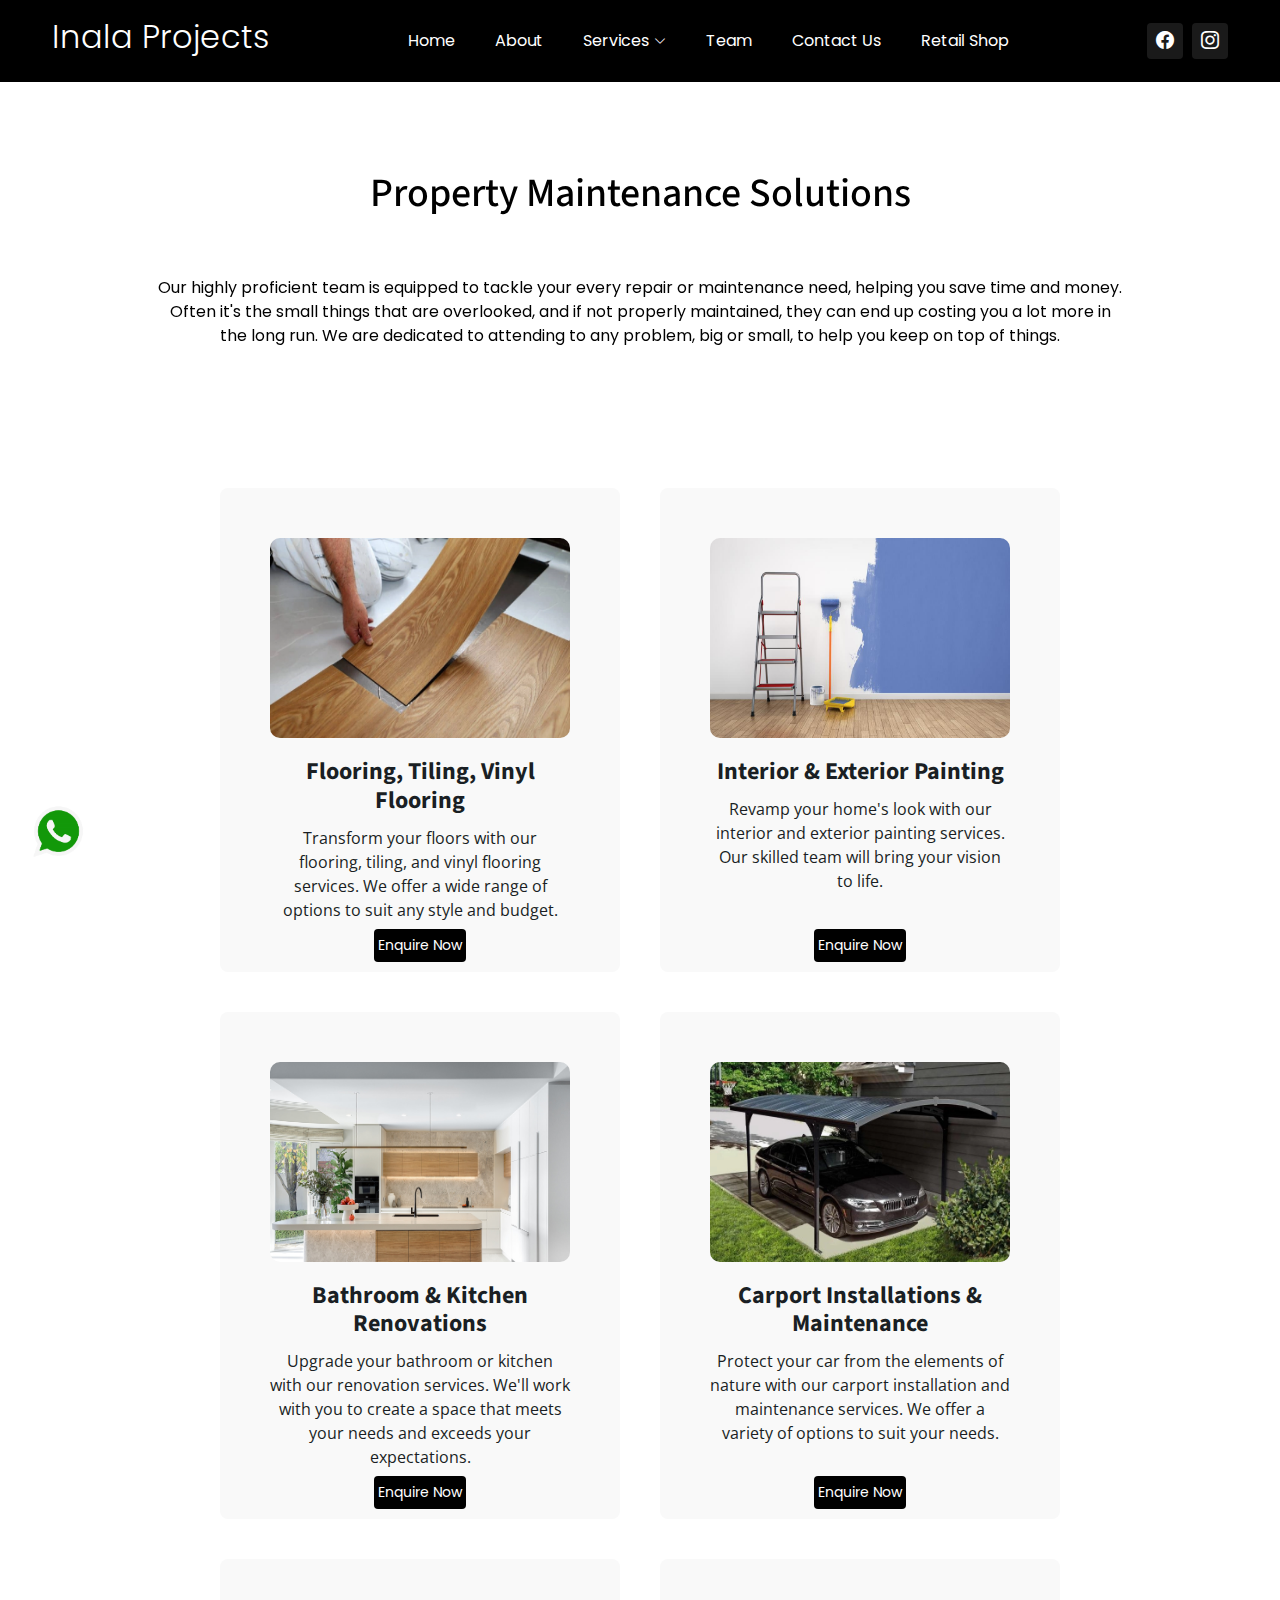
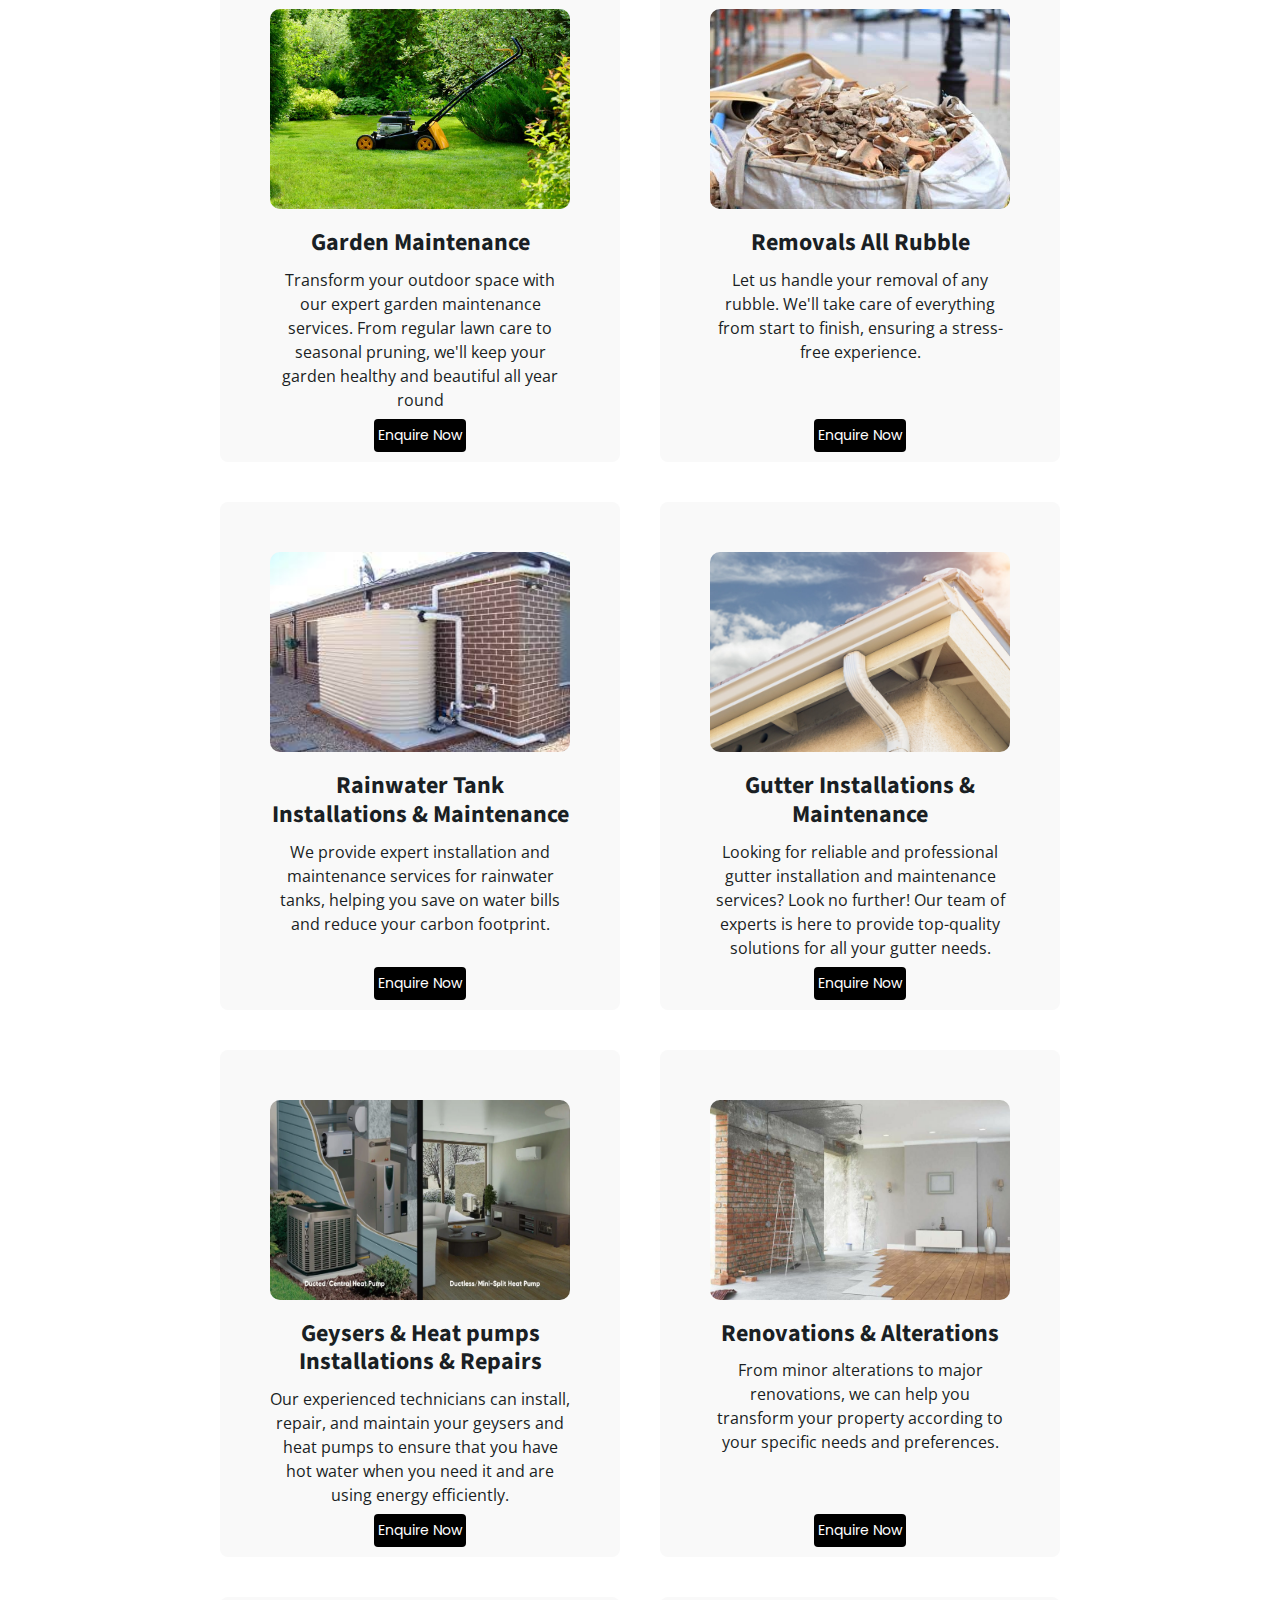
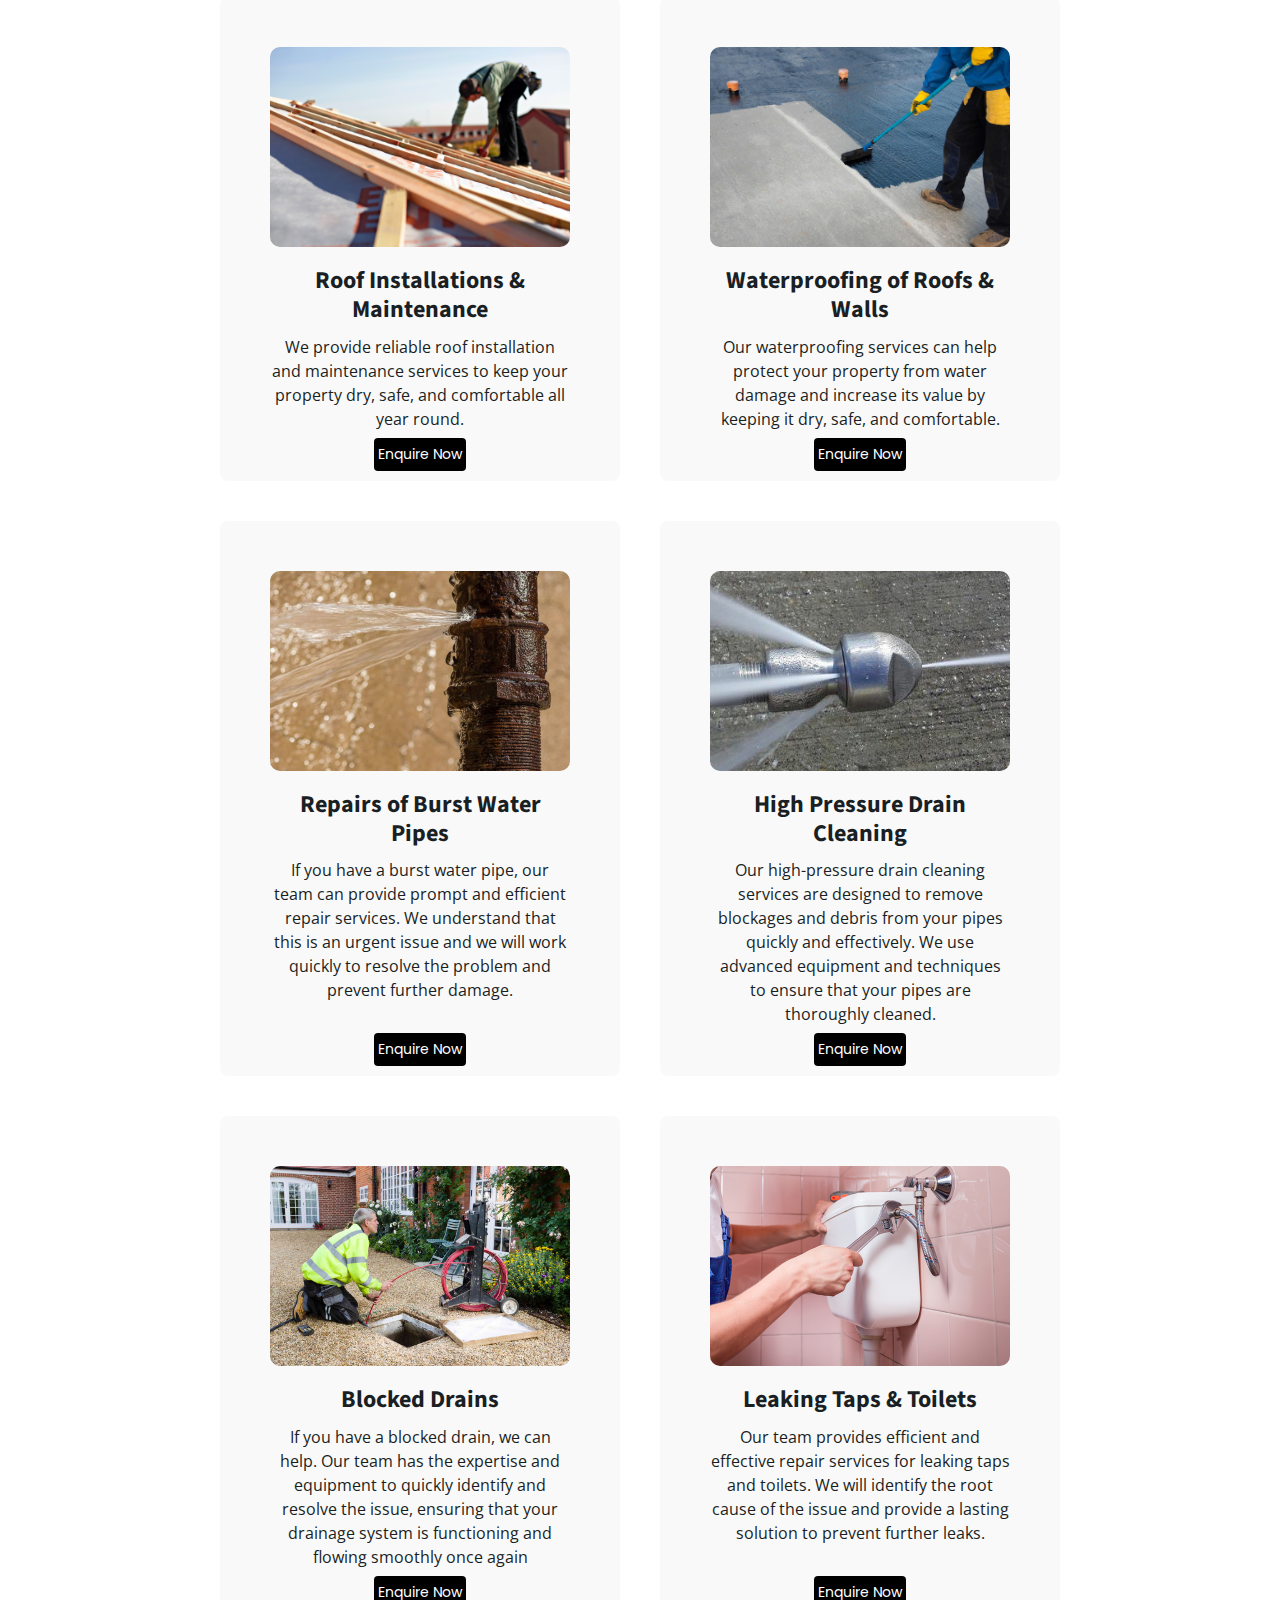
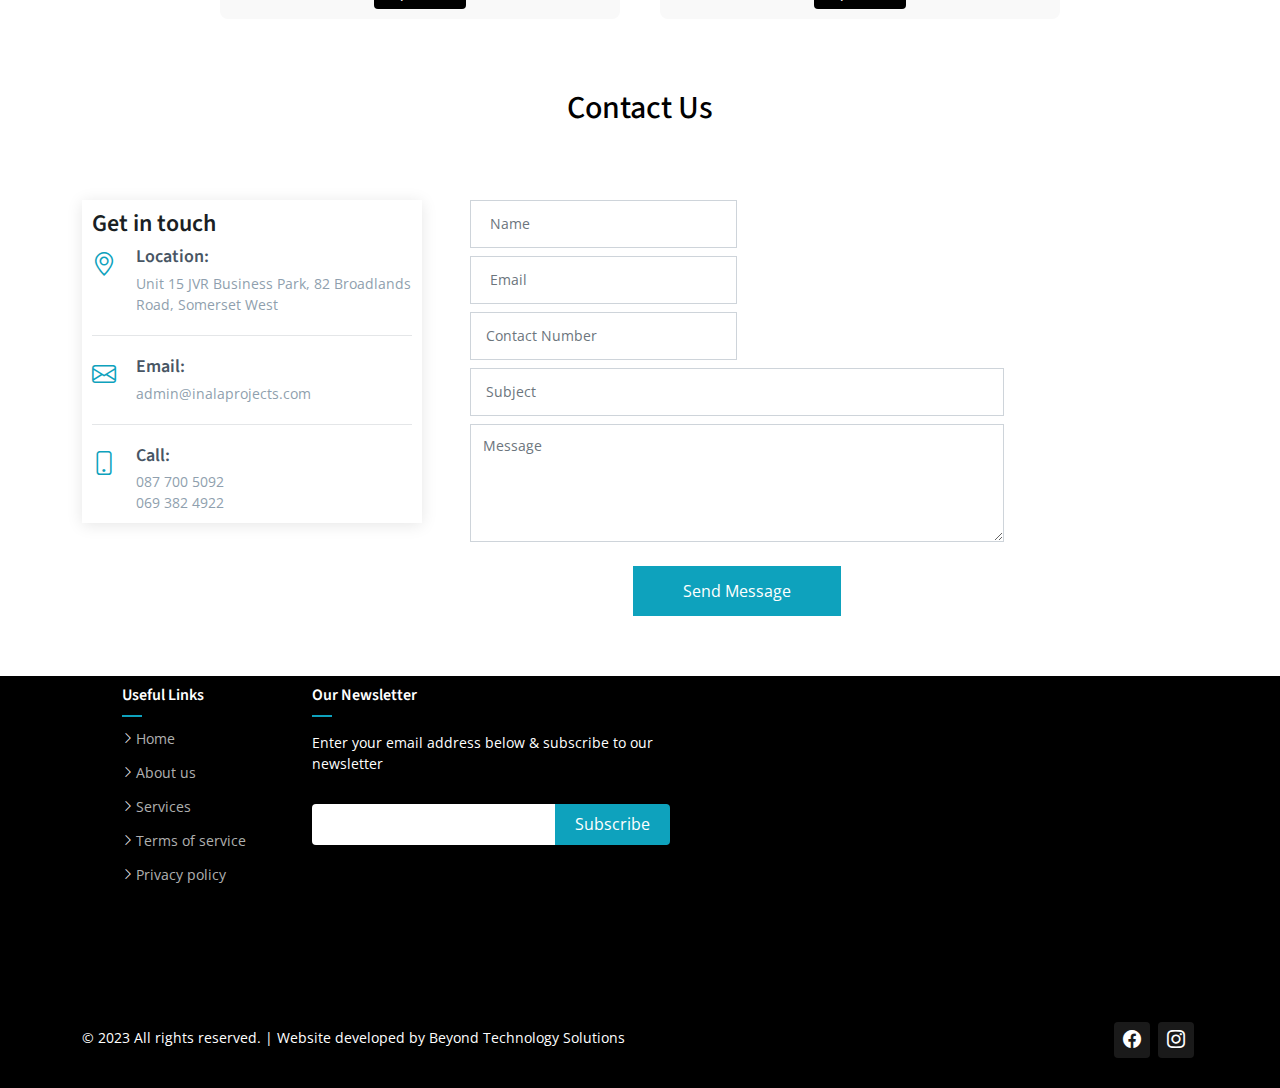
<file: property-mantainance.html>
<!DOCTYPE html>
<html lang="en">

<head>
  <script src="https://code.jquery.com/jquery-3.6.0.min.js"></script>
<!-- Google tag (gtag.js) -->
<script async src="https://www.googletagmanager.com/gtag/js?id=G-N2QHZ98KJ5"></script>
<script>
  window.dataLayer = window.dataLayer || [];
  function gtag(){dataLayer.push(arguments);}
  gtag('js', new Date());

  gtag('config', 'G-N2QHZ98KJ5');
</script>
  <meta charset="utf-8">
  <meta content="width=device-width, initial-scale=1.0" name="viewport">

  <title>Inala</title>
  <meta content="" name="description">
  <meta content="" name="keywords">
<!-- Google tag (gtag.js) -->
<script async src="https://www.googletagmanager.com/gtag/js?id=AW-612122214"></script>
<script>
  window.dataLayer = window.dataLayer || [];
  function gtag(){dataLayer.push(arguments);}
  gtag('js', new Date());

  gtag('config', 'AW-612122214');
</script>


  <!-- Favicons -->
  <link href="assets/img/favicon.png" rel="icon">
  <link href="assets/img/apple-touch-icon.png" rel="apple-touch-icon">

  <!-- Google Fonts -->
  <link rel="preconnect" href="https://fonts.googleapis.com">
  <link rel="preconnect" href="https://fonts.gstatic.com" crossorigin>
  <link href="https://fonts.googleapis.com/css2?family=Open+Sans:ital,wght@0,300;0,400;0,500;0,600;0,700;1,300;1,400;1,500;1,600;1,700&family=Poppins:ital,wght@0,300;0,400;0,500;0,600;0,700;1,300;1,400;1,500;1,600;1,700&family=Source+Sans+Pro:ital,wght@0,300;0,400;0,600;0,700;1,300;1,400;1,600;1,700&display=swap" rel="stylesheet">

  <!-- Vendor CSS Files -->
  <link href="assets/vendor/bootstrap/css/bootstrap.min.css" rel="stylesheet">
  <link href="assets/vendor/bootstrap-icons/bootstrap-icons.css" rel="stylesheet">
  <link href="assets/vendor/aos/aos.css" rel="stylesheet">
  <link href="assets/vendor/glightbox/css/glightbox.min.css" rel="stylesheet">
  <link href="assets/vendor/swiper/swiper-bundle.min.css" rel="stylesheet">

  <!-- Variables CSS Files. Uncomment your preferred color scheme -->
  <link href="assets/css/variables.css" rel="stylesheet">
  <!-- <link href="assets/css/variables-blue.css" rel="stylesheet"> -->
  <!-- <link href="assets/css/variables-green.css" rel="stylesheet"> -->
  <!-- <link href="assets/css/variables-orange.css" rel="stylesheet"> -->
  <!-- <link href="assets/css/variables-purple.css" rel="stylesheet"> -->
  <!-- <link href="assets/css/variables-red.css" rel="stylesheet"> -->
  <!-- <link href="assets/css/variables-pink.css" rel="stylesheet"> -->

  <!-- Template Main CSS File -->
  <link href="assets/css/main.css" rel="stylesheet">

  <!-- =======================================================
  * Template Name: HeroBiz - v2.1.0
  * Template URL: https://bootstrapmade.com/herobiz-bootstrap-business-template/
  * Author: BootstrapMade.com
  * License: https://bootstrapmade.com/license/
  ======================================================== -->
</head>

<body>

  <!-- ======= Header ======= -->
  <header id="header" class="header fixed-top" data-scrollto-offset="0">
    <div class="container-fluid d-flex align-items-center justify-content-between">

      <a href="index.html" class="logo d-flex align-items-center scrollto me-auto me-lg-0">
        <!-- Uncomment the line below if you also wish to use an image logo -->
        <!-- <img src="assets/img/logo.png" alt=""> -->
        <h1>Inala Projects</h1>
      </a>

      <nav id="navbar" class="navbar">
        <ul>

          <li class=><a href="index.html"><span>Home</span> </i></a>
           <!-- <ul>
              <li><a href="index.html">Home 1 - index.html</a></li>
              <li><a href="index-2.html">Home 2 - index-2.html</a></li>
              <li><a href="index-3.html" class="active">Home 3 - index-3.html</a></li>
              <li><a href="index-4.html">Home 4 - index-4.html</a></li>
            </ul>-->
          </li>

          <li><a class="nav-link scrollto" href="index.html#about">About</a></li>
          <li class="dropdown"><a href="#services"><span>Services</span> <i class="bi bi-chevron-down dropdown-indicator"></i></a>
            <ul>
             
              <li><a href="automated-solution.html">Automated Solutions</a></li>
              <li><a href="aircondition.html">Airconditioning Solutions</a></li>
              <li><a href="buliding-renovations.html" >Building & Renovations Solutions</a></li>
              <li><a href="electrical.html">Electrical Solutions</a></li>
              <li><a href="interiorsolutions.html">Interior Solutions </a></li>
              <li><a href="plumbing.html">Plumbing Solutions</a></li>
              <li><a href="property-mantainance.html">Property Maintenance Solutions </a></li>
              <li><a href="PropertyProjectManagementSolutions.html"> Property & Project Management Solutions </a></li>
              <li><a href="solar.html">Solar & Inverter Solutions </a></li>
              <li><a href="roof-trusses-solutions.html">Roof Trusses Solutions </a></li>
             <!-- 
              
            
             
            -->
            </ul>
          </li>     
        
          <li><a class="nav-link scrollto" href="index.html#team">Team</a></li>
          <li><a class="nav-link scrollto" href="contact.html">Contact Us</a></li>
          <li><a class="nav-link scrollto" href="https://inalaprojects.com/retail-shop/" target="_blank">Retail Shop</a></li>

        </ul>
        <i class="bi bi-list mobile-nav-toggle d-none"></i>
      </nav><!-- .navbar -->

      <div class="social-links order-first order-lg-last mb-3 mb-lg-0">
      <!-- <a href="#" class="twitter"><i class="bi bi-twitter"></i></a>--> 
        <a href="https://www.facebook.com/Inala.Projects.SA" target="_blank" class="facebook"><i class="bi bi-facebook"></i></a>
        <a href="https://www.instagram.com/inala_projects/" target="_blank" class="instagram"><i class="bi bi-instagram"></i></a>
      <!--  <a href="#" class="linkedin"><i class="bi bi-linkedin"></i></a>-->
      </div>

    </div>
  </header><!-- End Header -->

  <section id="hero-fullscreen" class="hero-fullscreenn d-flex align-items-center" >
    <div class="container d-flex flex-column align-items-center position-relative" data-aos="zoom-out">
    
      <div>
        <h1>Property Maintenance Solutions </h1>
       </div>

      <p>Our highly proficient team is equipped to tackle your every repair or maintenance need, helping you save time and money. <br> Often it's the small things that are overlooked, and if not properly maintained, they can end up costing you a lot more in <br>the long run. We are dedicated to attending to any problem, big or small, to help you keep on top of things.</p>
    </div>
  </section>
  

 

  <section id="services" style="margin-top: -60px;">
    
    <div class="services-container">
      <div class="box">
        <div class="service" id="flooring">
          <img src="assets/img/building/vinly flooring.webp" class="img-fluid">
          <h3>Flooring, Tiling, Vinyl Flooring</h3>
          <p>Transform your floors with our flooring, tiling, and vinyl flooring services. We offer a wide range of options to suit any style and budget.</p>
        </div>
        <a class="btn-enquire scrollto" href="#contact" onclick="populateSubject('Flooring, Tiling, Vinyl Flooring')">Enquire Now</a>
      </div>
      
      <div class="box">
        <div class="service" id="painting">
          <img src="assets/img/renovations/interior painting .jpg" class="img-fluid">
          <h3>Interior &amp; Exterior Painting</h3>
          <p>Revamp your home's look with our interior and exterior painting services. Our skilled team will bring your vision to life.</p>
        </div>
        <a class="btn-enquire scrollto" href="#contact" onclick="populateSubject('Interior &amp; Exterior Painting')">Enquire Now</a>
      </div>
      
      <div class="box">
        <div class="service" id="bathroom">
          <img src="assets/img/renovations/kitchen renovations .jpg" class="img-fluid">
          <h3>Bathroom &amp; Kitchen Renovations</h3>
          <p>Upgrade your bathroom or kitchen with our renovation services. We'll work with you to create a space that meets your needs and exceeds your expectations.</p>
        </div>
        <a class="btn-enquire scrollto" href="#contact" onclick="populateSubject('Bathroom &amp; Kitchen Renovations')">Enquire Now</a>
      </div>
      
      <div class="box">
        <div class="service" id="carport">
          <img src="assets/img/renovations/carport.webp" class="img-fluid">
          <h3>Carport Installations &amp; Maintenance</h3>
          <p>Protect your car from the elements of nature with our carport installation and maintenance services. We offer a variety of options to suit your needs.</p>
        </div>
        <a class="btn-enquire scrollto" href="#contact" onclick="populateSubject('Carport Installations &amp; Maintenance')">Enquire Now</a>
      </div>
      <div class="box">
        <div class="service" id="garden">
          <img src="assets/img/renovations/Garden-maintenance.jpg" class="img-fluid">
          <h3>Garden Maintenance</h3>
          <p>Transform your outdoor space with our expert garden maintenance services. From regular lawn care to seasonal pruning, we'll keep your garden healthy and beautiful all year round</p>
        </div>
        <a class="btn-enquire scrollto" href="#contact" onclick="populateSubject('Garden Maintenance')">Enquire Now</a>    
      </div>
      
      <div class="box">
        <div class="service" id="removals">
          <img src="assets/img/renovations/rubble-removal-building.jpg" class="img-fluid">
          <h3>Removals All Rubble</h3>
          <p>Let us handle your removal of any rubble. We'll take care of everything from start to finish, ensuring a stress-free experience.</p>
        </div>
        <a class="btn-enquire scrollto" href="#contact" onclick="populateSubject('Removals All Rubble')">Enquire Now</a>    
      </div>
      
      <div class="box">
        <div class="service" id="rainwater-tank">
          <img src="assets/img/renovations/rain water tank .jpg" class="img-fluid">
          <h3>Rainwater Tank Installations & Maintenance</h3>
          <p>We provide expert installation and maintenance services for rainwater tanks, helping you save on water bills and reduce your carbon footprint.</p>
        </div>
        <a class="btn-enquire scrollto" href="#contact" onclick="populateSubject('Rainwater Tank Installations & Maintenance')">Enquire Now</a>    
      </div>
      
      <div class="box">
        <div class="service" id="gutter">
          <img src="assets/img/renovations/gutter-installation-process.jpg" class="img-fluid">
          <h3>Gutter Installations & Maintenance</h3>
          <p>Looking for reliable and professional gutter installation and maintenance services? Look no further! Our team of experts is here to provide top-quality solutions for all your gutter needs.</p>
        </div>
        <a class="btn-enquire scrollto" href="#contact" onclick="populateSubject('Gutter Installations & Maintenance')">Enquire Now</a>    
      </div>
      
      <div class="box">
        <div class="service" id="geysers-heat-pumps">
          <img src="assets/img/renovations/heat-pumps.webp" class="img-fluid">
          <h3>Geysers & Heat pumps Installations & Repairs</h3>
          <p>Our experienced technicians can install, repair, and maintain your geysers and heat pumps to ensure that you have hot water when you need it and are using energy efficiently.</p>
        </div>
        <a class="btn-enquire scrollto" href="#contact" onclick="populateSubject('Geysers & Heat pumps Installations & Repairs')">Enquire Now</a>    
      </div>
      <div class="box">
        <div class="service" id="renovations">
          <img src="assets/img/renovations/renovations .jpg" class="img-fluid">
          <h3>Renovations & Alterations</h3>
          <p>From minor alterations to major renovations, we can help you transform your property according to your specific needs and preferences.</p>
        </div>
        <a class="btn-enquire scrollto" href="#contact" onclick="populateSubject('Renovations & Alterations')">Enquire Now</a>    
      </div>
      <div class="box">
        <div class="service" id="roof">
          <img src="assets/img/renovations/roof installation.jpg" class="img-fluid">
          <h3>Roof Installations & Maintenance</h3>
          <p>We provide reliable roof installation and maintenance services to keep your property dry, safe, and comfortable all year round.</p>
        </div>
        <a class="btn-enquire scrollto" href="#contact" onclick="populateSubject('Roof Installations & Maintenance')">Enquire Now</a>    
      </div>
      <div class="box">
        <div class="service" id="waterproofing">
          <img src="assets/img/renovations/water proofing.jpg" class="img-fluid">
          <h3>Waterproofing of Roofs & Walls</h3>
          <p>Our waterproofing services can help protect your property from water damage and increase its value by keeping it dry, safe, and comfortable.</p>
        </div>
        <a class="btn-enquire scrollto" href="#contact" onclick="populateSubject('Waterproofing on Roofs & Walls')">Enquire Now</a>    
      </div>
      <div class="box">
        <div class="service" id="burst-water-pipes">
          <img src="assets/img/plumbing/Burstpipes repairs jpg.jpg" class="img-fluid" alt="">
          <h3>Repairs of Burst Water Pipes</h3>
          <p>If you have a burst water pipe, our team can provide prompt and efficient repair services. We understand that this is an urgent issue and we will work quickly to resolve the problem and prevent further damage.</p>
        </div>
        <a class="btn-enquire scrollto" href="#contact" onclick="populateSubject('Repairs of Burst Water Pipes')">Enquire Now</a>       
    </div>
    <div class="box">
      <div class="service" id="high-pressure-drain-cleaning">
        <img src="assets/img/plumbing/highr pressure drainage cleaning .jpg" class="img-fluid" alt="">
        <h3>High Pressure Drain Cleaning</h3>
        <p>Our high-pressure drain cleaning services are designed to remove blockages and debris from your pipes quickly and effectively. We use advanced equipment and techniques to ensure that your pipes are thoroughly cleaned.</p>
      </div>
      <a class="btn-enquire scrollto" href="#contact" onclick="populateSubject('High Pressure Drain Cleaning')">Enquire Now</a>    
    </div>
    <div class="box">
      <div class="service" id="blocked-drains">
        <img src="assets/img/plumbing/blacked drainage cleaning .jpg" class="img-fluid" alt="">
        <h3>Blocked Drains</h3>
        <p>If you have a blocked drain, we can help. Our team has the expertise and equipment to quickly identify and resolve the issue, ensuring that your drainage system is functioning and flowing smoothly once again</p>
      </div>
      <a class="btn-enquire scrollto" href="#contact" onclick="populateSubject('Blocked Drains')">Enquire Now</a>    
    </div>
    <div class="box">
      <div class="service" id="leaking-taps-toilets">
        <img src="assets/img/plumbing/leaking taps and toilets .jpg" class="img-fluid" alt="">
        <h3>Leaking Taps & Toilets</h3>
        <p>Our team provides efficient and effective repair services for leaking taps and toilets. We will identify the root cause of the issue and provide a lasting solution to prevent further leaks.</p>
      </div>
      <a class="btn-enquire scrollto" href="#contact" onclick="populateSubject('Leaking Taps & Toilets')">Enquire Now</a>    
    </div>

    </div>
   
  </section>

  <script>
    function populateSubject(serviceName) {
     // Get the Subject input field
     var subjectInput = document.getElementById("subject");
     // Set the value to the service name
     subjectInput.value = "Enquiry for " + serviceName;
   }
  
  </script>
  
  <style>
    #services {
      padding: 50px 0;
      text-align: center;
    }
    .services-container {
      display: flex;
      flex-wrap: wrap;
      justify-content: center;
    }
    .service {
      width: 300px;
      margin: 30px;
      position: relative;
    }
    .service img {
      width: 100%;
      height: 200px  ;
      border-radius: 10px;
      transition: transform 0.5s;
    }
    .service h3 {
      margin-top: 20px;
      font-size: 24px;
      font-weight: bold;
      transition: color 0.5s;
    }
    .service p {
      margin-top: 10px;
      font-size: 16px;
      transition: color 0.5s;
    }
    .service:hover img {
      transform: scale(1.1);
    }
    .service:hover h3 {
      color: var(--color-primary)
    }
    .service:hover p {
      color: #666;
    }

    .box{
  padding: 20px;
  background: #f9f9f9;
  border-radius: 8px;
  position: relative;
  overflow: hidden;
  margin: 20px;
 
  }
  @media only screen and (max-width: 768px) {
    .services-container {
      padding: 30px 0;
    }
    .service {
      width: 100%;
      max-width: 400px;
      margin: 20px 0;
    }
    .service img {
      height: auto;
    }
    .service h3 {
      font-size: 20px;
      margin-top: 15px;
    }
    .service p {
      font-size: 14px;
      margin-top: 10px;
    }
  }

  </style>


   
    <!-- ======= Contact Section ======= -->
     <!-- ======= Contact Section ======= -->
     <section id="contact" class="contact"  style="padding-top: 0 !important; margin-top: 0;">
      <h2 style="color: black; text-align: center;">Contact Us</h2>
      <div class="container">
       

        <div class="section-header" >
         
          <p>Contact us for further queries or an obligation-free quote</p>
        </div>

      </div>

      <div class="container">

        <div class="row gy-5 gx-lg-5">

          <div class="col-lg-4">

            <div class="info">
              <h3>Get in touch</h3>
              

              <div class="info-item d-flex">
                <i class="bi bi-geo-alt flex-shrink-0"></i>
                <div>
                  <h4>Location:</h4>
                  <p>Unit 15 JVR Business Park, 82 Broadlands Road, Somerset West</p>
                </div>
              </div><!-- End Info Item -->

              <div class="info-item d-flex">
                <i class="bi bi-envelope flex-shrink-0"></i>
                <div>
                  <h4>Email:</h4>
                  <p>admin@inalaprojects.com</p>
                </div>
              </div><!-- End Info Item -->

              <div class="info-item d-flex">
                <i class="bi bi-phone flex-shrink-0"></i>
                <div>
                  <h4>Call:</h4>
                  <p style="white-space: nowrap;">   087 700 5092 </p>
                  <p style="white-space: nowrap;">   069 382 4922</p>
                </div>
              </div><!-- End Info Item -->

            </div>

          </div> 

          <div class="col-lg-6">
            <form action="forms/contact.php" method="post" role="form" class="php-email-form">
              <div class="form-row">
                <div class="col-md-6 form-group">
                  <input type="text" name="name" class="form-control" id="name" placeholder=" Name" data-rule="minlen:4" data-msg="Please enter at least 4 chars" />
                  <div class="validate"></div>
                </div>
                <div class="col-md-6 form-group">
                  <input type="email" class="form-control" name="email" id="email" placeholder=" Email" data-rule="email" data-msg="Please enter a valid email" />
                  <div class="validate"></div>
                </div><div class="col-md-6 form-group">
                  <input type="phone" class="form-control" name="contact" id="contact" placeholder="Contact Number" data-rule="minlen:7" data-msg="Please enter valid contact number" />
                  <div class="validate"></div>
                </div>

              </div>
              <div class="form-group">
                <input type="text" class="form-control" name="subject" id="subject" placeholder="Subject" data-rule="minlen:4" data-msg="Please enter at least 8 chars of subject" />
                <div class="validate"></div>
              </div>
              <div class="form-group">
                <textarea class="form-control" name="message" rows="5" data-rule="required" data-msg="Please write something for us" placeholder="Message"></textarea>
                <div class="validate"></div>
              </div>
              <div class="mb-3">
                <div class="loading">Loading</div>
                <div class="error-message"></div>
                <div class="sent-message">Your message has been sent. Thank you!</div>
              </div>
              <div class="text-center"><button type="submit">Send Message</button></div>
            </form>
          </div>
        </div>
        </div>

      </div>
      <script>
        // Check if the success message exists in the URL query parameters
        const urlParams = new URLSearchParams(window.location.search);
        if (urlParams.get('success')) {
          // Display a success message
          alert('Thank you for you enquiry, Our team will be in contact soon!"');
        }
      </script>

    </section><!-- End Contact Section -->

  </main><!-- End #main -->

  <!-- ======= Footer ======= -->
  <footer id="footer" class="footer">

    <div class="footer-content">
      <div class="container">
        <div class="row" style="">

          <div class="col-lg-2 col-md-6 footer-links">
            <h4>Useful Links</h4>
            <ul>
              <li><i class="bi bi-chevron-right"></i> <a href="#">Home</a></li>
              <li><i class="bi bi-chevron-right"></i> <a href="#about">About us</a></li>
              <li><i class="bi bi-chevron-right"></i> <a href="#services">Services</a></li>
              <li><i class="bi bi-chevron-right"></i> <a href="#">Terms of service</a></li>
              <li><i class="bi bi-chevron-right"></i> <a href="#">Privacy policy</a></li>
            </ul>
          </div>

        

          <div class="col-lg-4 col-md-6 footer-newsletter">
            <h4>Our Newsletter</h4>
            <p>Enter your email address below & subscribe to our newsletter</p>
            <form action="" method="post">
              <input type="email" name="email"><input type="submit" value="Subscribe">
            </form>

          </div>
        
         <!-- <div class="col-lg-6 col-md-6" style="text-align: center;" class="footer-logo">
           <h4>Interior Solutions, a division of Inala Projects </h4>

            
          <a href="https://interiorsolutions.online/"><img src="assets/img/IS Logo JPG.jpg" style="width: 150px;
              height: 150p; margin-right: 50px;"></a>

          </div>-->
      
          
        
        </div>

        
      </div>
    
      
    
    </div>
    </div>

    <div class="footer-legal text-center">
      <div class="container d-flex flex-column flex-lg-row justify-content-center justify-content-lg-between align-items-center">

        <div class="d-flex flex-column align-items-center align-items-lg-start">
          <div class="copyright">
            &copy; 2023  All rights reserved. | Website developed by <a href="https://bts.co.za//">Beyond Technology Solutions</a>
          </div>
          <div class="credits">
           
          
          </div>
        </div>

        <div class="social-links order-first order-lg-last mb-3 mb-lg-0">
       
          <a href="https://www.facebook.com/Inala.Projects.SA" target="_blank" class="facebook"><i class="bi bi-facebook"></i></a>
          <a href="https://www.instagram.com/inala_projects/" target="_blank" class="instagram"><i class="bi bi-instagram"></i></a>
        </div>

      </div>
    </div>

  </footer><!-- End Footer -->

  <!--<a href="#" class="scroll-top d-flex align-items-center justify-content-center"><i class="bi bi-arrow-up-short"></i></a>-->
  <div class="whatsapp-icon">
    <a href="https://wa.me/+27693824922" target="_blank">
      <img src="assets/img/get-logo-whatsapp-png-pictures-1.png" alt="WhatsApp Icon">
    </a>
  </div> 
  <div id="preloader"></div>

  <!-- Vendor JS Files -->
  <script src="assets/vendor/bootstrap/js/bootstrap.bundle.min.js"></script>
  <script src="assets/vendor/aos/aos.js"></script>
  <script src="assets/vendor/glightbox/js/glightbox.min.js"></script>
  <script src="assets/vendor/isotope-layout/isotope.pkgd.min.js"></script>
  <script src="assets/vendor/swiper/swiper-bundle.min.js"></script>
  <script src="assets/vendor/php-email-form/validate.js"></script>

  <!-- Template Main JS File -->
  <script src="assets/js/main.js"></script>

</body>

</html>
</file>
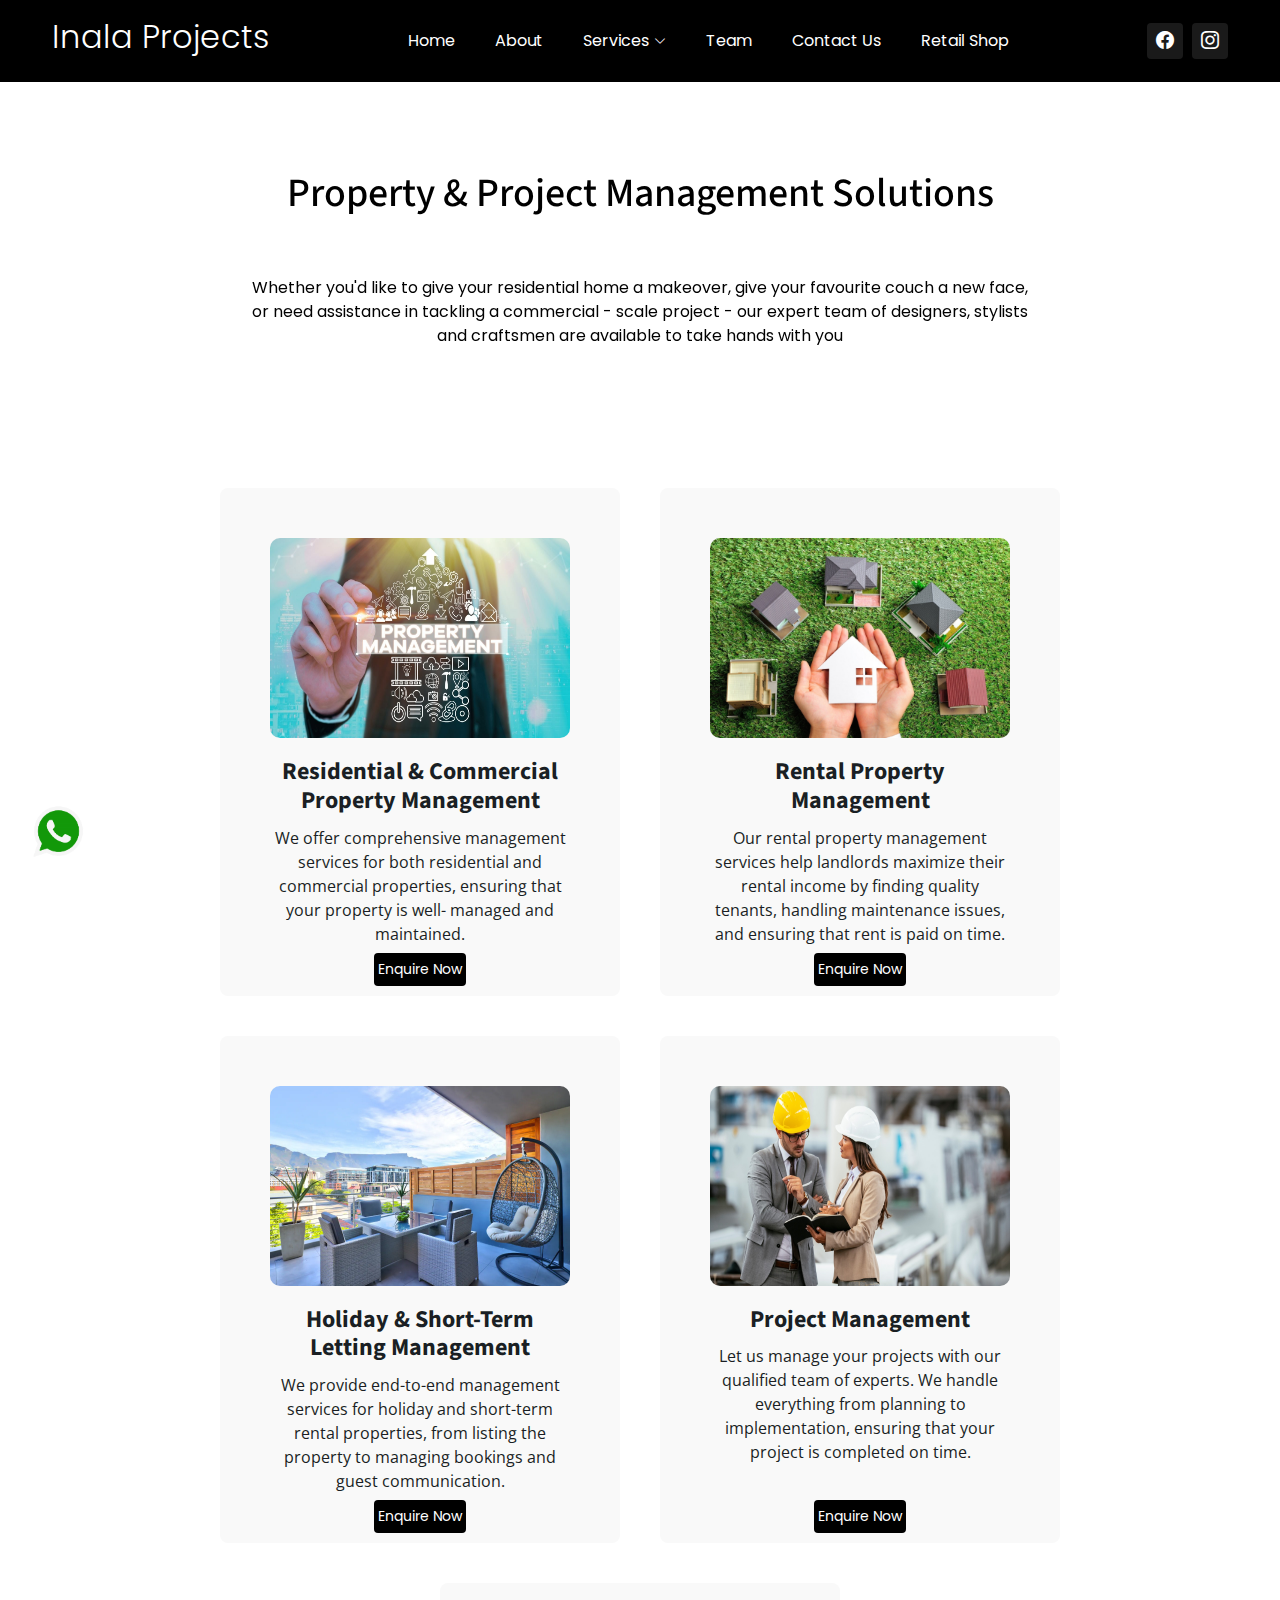
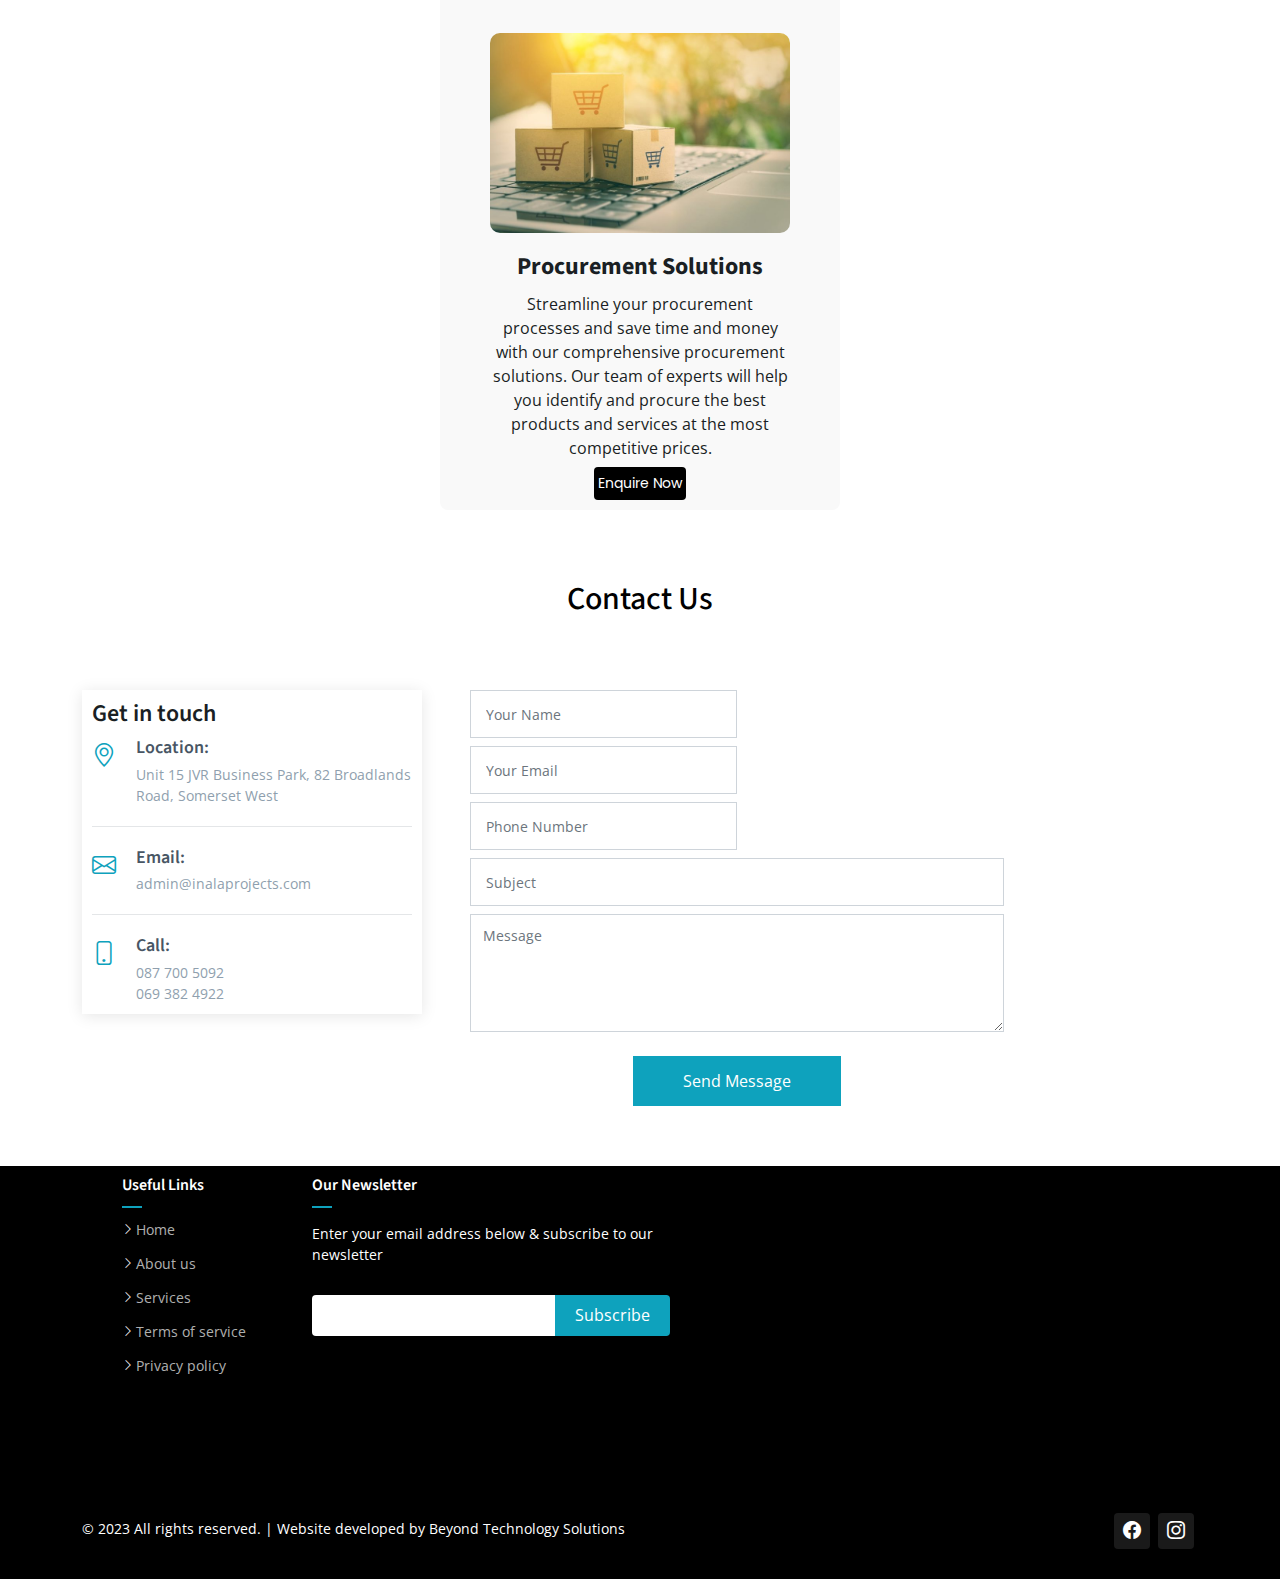
<file: PropertyProjectManagementSolutions.html>
<!DOCTYPE html>
<html lang="en">

<head>
  <script src="https://code.jquery.com/jquery-3.6.0.min.js"></script>
<!-- Google tag (gtag.js) -->
<script async src="https://www.googletagmanager.com/gtag/js?id=G-N2QHZ98KJ5"></script>
<script>
  window.dataLayer = window.dataLayer || [];
  function gtag(){dataLayer.push(arguments);}
  gtag('js', new Date());

  gtag('config', 'G-N2QHZ98KJ5');
</script>
  <meta charset="utf-8">
  <meta content="width=device-width, initial-scale=1.0" name="viewport">

  <title>Inala</title>
  <meta content="" name="description">
  <meta content="" name="keywords">
<!-- Google tag (gtag.js) -->
<script async src="https://www.googletagmanager.com/gtag/js?id=AW-612122214"></script>
<script>
  window.dataLayer = window.dataLayer || [];
  function gtag(){dataLayer.push(arguments);}
  gtag('js', new Date());

  gtag('config', 'AW-612122214');
</script>


  <!-- Favicons -->
  <link href="assets/img/favicon.png" rel="icon">
  <link href="assets/img/apple-touch-icon.png" rel="apple-touch-icon">

  <!-- Google Fonts -->
  <link rel="preconnect" href="https://fonts.googleapis.com">
  <link rel="preconnect" href="https://fonts.gstatic.com" crossorigin>
  <link href="https://fonts.googleapis.com/css2?family=Open+Sans:ital,wght@0,300;0,400;0,500;0,600;0,700;1,300;1,400;1,500;1,600;1,700&family=Poppins:ital,wght@0,300;0,400;0,500;0,600;0,700;1,300;1,400;1,500;1,600;1,700&family=Source+Sans+Pro:ital,wght@0,300;0,400;0,600;0,700;1,300;1,400;1,600;1,700&display=swap" rel="stylesheet">

  <!-- Vendor CSS Files -->
  <link href="assets/vendor/bootstrap/css/bootstrap.min.css" rel="stylesheet">
  <link href="assets/vendor/bootstrap-icons/bootstrap-icons.css" rel="stylesheet">
  <link href="assets/vendor/aos/aos.css" rel="stylesheet">
  <link href="assets/vendor/glightbox/css/glightbox.min.css" rel="stylesheet">
  <link href="assets/vendor/swiper/swiper-bundle.min.css" rel="stylesheet">

  <!-- Variables CSS Files. Uncomment your preferred color scheme -->
  <link href="assets/css/variables.css" rel="stylesheet">
  <!-- <link href="assets/css/variables-blue.css" rel="stylesheet"> -->
  <!-- <link href="assets/css/variables-green.css" rel="stylesheet"> -->
  <!-- <link href="assets/css/variables-orange.css" rel="stylesheet"> -->
  <!-- <link href="assets/css/variables-purple.css" rel="stylesheet"> -->
  <!-- <link href="assets/css/variables-red.css" rel="stylesheet"> -->
  <!-- <link href="assets/css/variables-pink.css" rel="stylesheet"> -->

  <!-- Template Main CSS File -->
  <link href="assets/css/main.css" rel="stylesheet">

  <!-- =======================================================
  * Template Name: HeroBiz - v2.1.0
  * Template URL: https://bootstrapmade.com/herobiz-bootstrap-business-template/
  * Author: BootstrapMade.com
  * License: https://bootstrapmade.com/license/
  ======================================================== -->
</head>

<body>

  <!-- ======= Header ======= -->
  <header id="header" class="header fixed-top" data-scrollto-offset="0">
    <div class="container-fluid d-flex align-items-center justify-content-between">

      <a href="index.html" class="logo d-flex align-items-center scrollto me-auto me-lg-0">
        <!-- Uncomment the line below if you also wish to use an image logo -->
        <!-- <img src="assets/img/logo.png" alt=""> -->
        <h1>Inala Projects</h1>
      </a>

      <nav id="navbar" class="navbar">
        <ul>

          <li class=><a href="index.html"><span>Home</span> </i></a>
           <!-- <ul>
              <li><a href="index.html">Home 1 - index.html</a></li>
              <li><a href="index-2.html">Home 2 - index-2.html</a></li>
              <li><a href="index-3.html" class="active">Home 3 - index-3.html</a></li>
              <li><a href="index-4.html">Home 4 - index-4.html</a></li>
            </ul>-->
          </li>

          <li><a class="nav-link scrollto" href="index.html#about">About</a></li>
          <li class="dropdown"><a href="#services"><span>Services</span> <i class="bi bi-chevron-down dropdown-indicator"></i></a>
            <ul>
             
              <li><a href="automated-solution.html">Automated Solutions</a></li>
              <li><a href="aircondition.html">Airconditioning Solutions</a></li>
              <li><a href="buliding-renovations.html" >Building & Renovations Solutions</a></li>
              <li><a href="electrical.html">Electrical Solutions</a></li>
              <li><a href="interiorsolutions.html">Interior Solutions </a></li>
              <li><a href="plumbing.html">Plumbing Solutions</a></li>
              <li><a href="property-mantainance.html">Property Maintenance Solutions </a></li>
              <li><a href="PropertyProjectManagementSolutions.html"> Property & Project Management Solutions </a></li>
              <li><a href="solar.html">Solar & Inverter Solutions </a></li>
              <li><a href="roof-trusses-solutions.html">Roof Trusses Solutions </a></li>
             <!-- 
              
            
             
            -->
            </ul>
          </li>     
        
          <li><a class="nav-link scrollto" href="index.html#team">Team</a></li>
          <li><a class="nav-link scrollto" href="contact.html">Contact Us</a></li>
          <li><a class="nav-link scrollto" href="https://inalaprojects.com/retail-shop/" target="_blank">Retail Shop</a></li>

        </ul>
        <i class="bi bi-list mobile-nav-toggle d-none"></i>
      </nav><!-- .navbar -->

      <div class="social-links order-first order-lg-last mb-3 mb-lg-0">
      <!-- <a href="#" class="twitter"><i class="bi bi-twitter"></i></a>--> 
        <a href="https://www.facebook.com/Inala.Projects.SA" target="_blank" class="facebook"><i class="bi bi-facebook"></i></a>
        <a href="https://www.instagram.com/inala_projects/" target="_blank" class="instagram"><i class="bi bi-instagram"></i></a>
      <!--  <a href="#" class="linkedin"><i class="bi bi-linkedin"></i></a>-->
      </div>

    </div>
  </header><!-- End Header -->

  <section id="hero-fullscreen" class="hero-fullscreenn d-flex align-items-center ">
    <div class="container d-flex flex-column align-items-center position-relative" data-aos="zoom-out">
      
     <div>
      <h1> Property & Project Management Solutions </h1>
     </div>
      <p>Whether you'd like to give your residential home a makeover, give your favourite couch a new face, <br>or need assistance in tackling a commercial - scale project - our expert team of designers, stylists<br> and craftsmen  are available to take hands with you</p>
    </div>
  </section>
  

 

    <!-- ======= Services Section ======= -->
  

    <section id="services" style="margin-top: -60px;">
    
      <div class="services-container">
        <div class="box">
          <div class="service" id="residential-commercial">
            <img src="assets/img/Project and Property Management/residentila and propert management .jpg" alt="Residential & Commercial Property Management">
            <h3>Residential & Commercial Property Management</h3>
            <p>We offer comprehensive management services for both residential and commercial properties, ensuring that your property is well- managed and maintained.</p>
          </div>
          <a class="btn-enquire scrollto" href="#contact" onclick="populateSubject('Residential & Commercial Property Management')">Enquire Now</a>    
        </div>
        <div class="box">
          <div class="service" id="rental">
            <img src="assets/img/Project and Property Management/rental  propet mangement jpeg.jpeg" alt="Rental Property Management">
            <h3>Rental Property Management</h3>
            <p>Our rental property management services help landlords maximize their rental income by finding quality tenants, handling maintenance issues, and ensuring that rent is paid on time.</p>
          </div>
          <a class="btn-enquire scrollto" href="#contact" onclick="populateSubject('Rental Property Management')">Enquire Now</a>    
        </div>
        <div class="box">
          <div class="service" id="holiday-short-term">
            <img src="assets/img/Project and Property Management/long and short term.jpg" alt="Holiday & Short-Term Letting Management">
            <h3>Holiday & Short-Term Letting Management</h3>
            <p>We provide end-to-end management services for holiday and short-term rental properties, from listing the property to managing bookings and guest communication.</p>
          </div>
          <a class="btn-enquire scrollto" href="#contact" onclick="populateSubject('Holiday & Short-Term Letting Management')">Enquire Now</a>    
        </div>
        <div class="box">
          <div class="service" id="project">
            <img src="assets/img/Project and Property Management/project management .png" alt="Project Management">
            <h3>Project Management</h3>
            <p>Let us manage your projects with our qualified team of experts. We handle everything from planning to implementation, ensuring that your project is completed on time.</p>
          </div>
          <a class="btn-enquire scrollto" href="#contact" onclick="populateSubject('Project Management')">Enquire Now</a>    
        </div>
        <div class="box">
          <div class="service" id="procurement">
            <img src="assets/img/Property Mainetance/procurement.jpg" alt="Procurement Solutions">
            <h3>Procurement Solutions</h3>
            <p>Streamline your procurement processes and save time and money with our comprehensive procurement solutions. Our team of experts will help you identify and procure the best products and services at the most competitive prices.</p>
          </div>
          <a class="btn-enquire scrollto" href="#contact" onclick="populateSubject('Procurement Solutions')">Enquire Now</a>    
        </div>
        
       
        
      </div>
     
    </section>
    <script>
      function populateSubject(serviceName) {
       // Get the Subject input field
       var subjectInput = document.getElementById("subject");
       // Set the value to the service name
       subjectInput.value = "Enquiry for " + serviceName;
     }
    
    </script>

    
    <style>
      #services {
        padding: 50px 0;
        text-align: center;
      }
      .services-container {
        display: flex;
        flex-wrap: wrap;
        justify-content: center;
      }
      .service {
        width: 300px;
        margin: 30px;
        position: relative;
      }
      .service img {
        width: 100%;
        height: 200px  ;
        border-radius: 10px;
        transition: transform 0.5s;
      }
      .service h3 {
        margin-top: 20px;
        font-size: 24px;
        font-weight: bold;
        transition: color 0.5s;
      }
      .service p {
        margin-top: 10px;
        font-size: 16px;
        transition: color 0.5s;
      }
      .service:hover img {
        transform: scale(1.1);
      }
      .service:hover h3 {
        color: var(--color-primary)
      }
      .service:hover p {
        color: #666;
      }
      .box{
  padding: 20px;
  background: #f9f9f9;
  border-radius: 8px;
  position: relative;
  overflow: hidden;
  margin: 20px;
 
  }

  @media only screen and (max-width: 768px) {
    .services-container {
      padding: 30px 0;
    }
    .service {
      width: 100%;
      max-width: 400px;
      margin: 20px 0;
    }
    .service img {
      height: auto;
    }
    .service h3 {
      font-size: 20px;
      margin-top: 15px;
    }
    .service p {
      font-size: 14px;
      margin-top: 10px;
    }
  }
    </style>
 


    <!-- ======= Contact Section ======= -->
    <section id="contact" class="contact"  style="padding-top: 0 !important; margin-top: 0;">
      <h2 style="color: black; text-align: center;">Contact Us</h2>
      <div class="container">
       

        <div class="section-header" >
         
          <p>Contact us for further queries or an obligation-free quote</p>
        </div>

      </div>

      <div class="container">

        <div class="row gy-5 gx-lg-5">

          <div class="col-lg-4">

            <div class="info">
              <h3>Get in touch</h3>
              

              <div class="info-item d-flex">
                <i class="bi bi-geo-alt flex-shrink-0"></i>
                <div>
                  <h4>Location:</h4>
                  <p>Unit 15 JVR Business Park, 82 Broadlands Road, Somerset West</p>
                </div>
              </div><!-- End Info Item -->

              <div class="info-item d-flex">
                <i class="bi bi-envelope flex-shrink-0"></i>
                <div>
                  <h4>Email:</h4>
                  <p>admin@inalaprojects.com</p>
                </div>
              </div><!-- End Info Item -->

              <div class="info-item d-flex">
                <i class="bi bi-phone flex-shrink-0"></i>
                <div>
                  <h4>Call:</h4>
                  <p style="white-space: nowrap;">   087 700 5092 </p>
                  <p style="white-space: nowrap;">   069 382 4922</p>
                </div>
              </div><!-- End Info Item -->

            </div>

          </div> 
          <div class="col-lg-6">
            <form action="forms/contact.php" method="post" role="form" class="php-email-form">
              <div class="form-row">
                <div class="col-md-6 form-group">
                  <input type="text" name="name" class="form-control" id="name" placeholder="Your Name" data-rule="minlen:4" data-msg="Please enter at least 4 chars" />
                  <div class="validate"></div>
                </div>
                <div class="col-md-6 form-group">
                  <input type="email" class="form-control" name="email" id="email" placeholder="Your Email" data-rule="email" data-msg="Please enter a valid email" />
                  <div class="validate"></div>
                </div>
                <div class="col-md-6 form-group">
                  <input type="phone" class="form-control" name="phone" id="contact" placeholder="Phone Number"data-rule="minlen:10" data-msg="Please enter a valid phone number" />
                  <div class="validate"></div>
                </div>
              </div>
              <div class="form-group">
                <input type="text" class="form-control" name="subject" id="subject" placeholder="Subject" data-rule="minlen:4" data-msg="Please enter at least 8 chars of subject" />
                <div class="validate"></div>
              </div>
              <div class="form-group">
                <textarea class="form-control" name="message" rows="5" data-rule="required" data-msg="Please write something for us" placeholder="Message"></textarea>
                <div class="validate"></div>
              </div>
              <div class="mb-3">
                <div class="loading">Loading</div>
                <div class="error-message"></div>
                <div class="sent-message">Your message has been sent. Thank you!</div>
              </div>
              <div class="text-center"><button type="submit">Send Message</button></div>
            </form>
          </div>
          

        </div>
        </div>

      </div>
      <script>
        // Check if the success message exists in the URL query parameters
        const urlParams = new URLSearchParams(window.location.search);
        if (urlParams.get('success')) {
          // Display a success message
          alert('Thank you for you enquiry, Our team will be in contact soon!"');
        }
      </script>

    </section><!-- End Contact Section -->

  </main><!-- End #main -->

  <!-- ======= Footer ======= -->
  <footer id="footer" class="footer">

    <div class="footer-content">
      <div class="container">
        <div class="row" style="">

          <div class="col-lg-2 col-md-6 footer-links">
            <h4>Useful Links</h4>
            <ul>
              <li><i class="bi bi-chevron-right"></i> <a href="#">Home</a></li>
              <li><i class="bi bi-chevron-right"></i> <a href="#about">About us</a></li>
              <li><i class="bi bi-chevron-right"></i> <a href="#services">Services</a></li>
              <li><i class="bi bi-chevron-right"></i> <a href="#">Terms of service</a></li>
              <li><i class="bi bi-chevron-right"></i> <a href="#">Privacy policy</a></li>
            </ul>
          </div>

        

          <div class="col-lg-4 col-md-6 footer-newsletter">
            <h4>Our Newsletter</h4>
            <p>Enter your email address below & subscribe to our newsletter</p>
            <form action="" method="post">
              <input type="email" name="email"><input type="submit" value="Subscribe">
            </form>

          </div>
        
         <!-- <div class="col-lg-6 col-md-6" style="text-align: center;" class="footer-logo">
           <h4>Interior Solutions, a division of Inala Projects </h4>

            
          <a href="https://interiorsolutions.online/"><img src="assets/img/IS Logo JPG.jpg" style="width: 150px;
              height: 150p; margin-right: 50px;"></a>

          </div>-->
      
          
        
        </div>

        
      </div>
    
      
    
    </div>
    </div>

    <div class="footer-legal text-center">
      <div class="container d-flex flex-column flex-lg-row justify-content-center justify-content-lg-between align-items-center">

        <div class="d-flex flex-column align-items-center align-items-lg-start">
          <div class="copyright">
            &copy; 2023  All rights reserved. | Website developed by <a href="https://bts.co.za//">Beyond Technology Solutions</a>
          </div>
          <div class="credits">
           
          
          </div>
        </div>

        <div class="social-links order-first order-lg-last mb-3 mb-lg-0">
       
          <a href="https://www.facebook.com/Inala.Projects.SA" target="_blank" class="facebook"><i class="bi bi-facebook"></i></a>
          <a href="https://www.instagram.com/inala_projects/" target="_blank" class="instagram"><i class="bi bi-instagram"></i></a>
        </div>

      </div>
    </div>

  </footer><!-- End Footer -->

  <!--<a href="#" class="scroll-top d-flex align-items-center justify-content-center"><i class="bi bi-arrow-up-short"></i></a>-->
  <div class="whatsapp-icon">
    <a href="https://wa.me/+27693824922" target="_blank">
      <img src="assets/img/get-logo-whatsapp-png-pictures-1.png" alt="WhatsApp Icon">
    </a>
  </div> 
  <div id="preloader"></div>

  <!-- Vendor JS Files -->
  <script src="assets/vendor/bootstrap/js/bootstrap.bundle.min.js"></script>
  <script src="assets/vendor/aos/aos.js"></script>
  <script src="assets/vendor/glightbox/js/glightbox.min.js"></script>
  <script src="assets/vendor/isotope-layout/isotope.pkgd.min.js"></script>
  <script src="assets/vendor/swiper/swiper-bundle.min.js"></script>
  <script src="assets/vendor/php-email-form/validate.js"></script>

  <!-- Template Main JS File -->
  <script src="assets/js/main.js"></script>

</body>

</html>
</file>
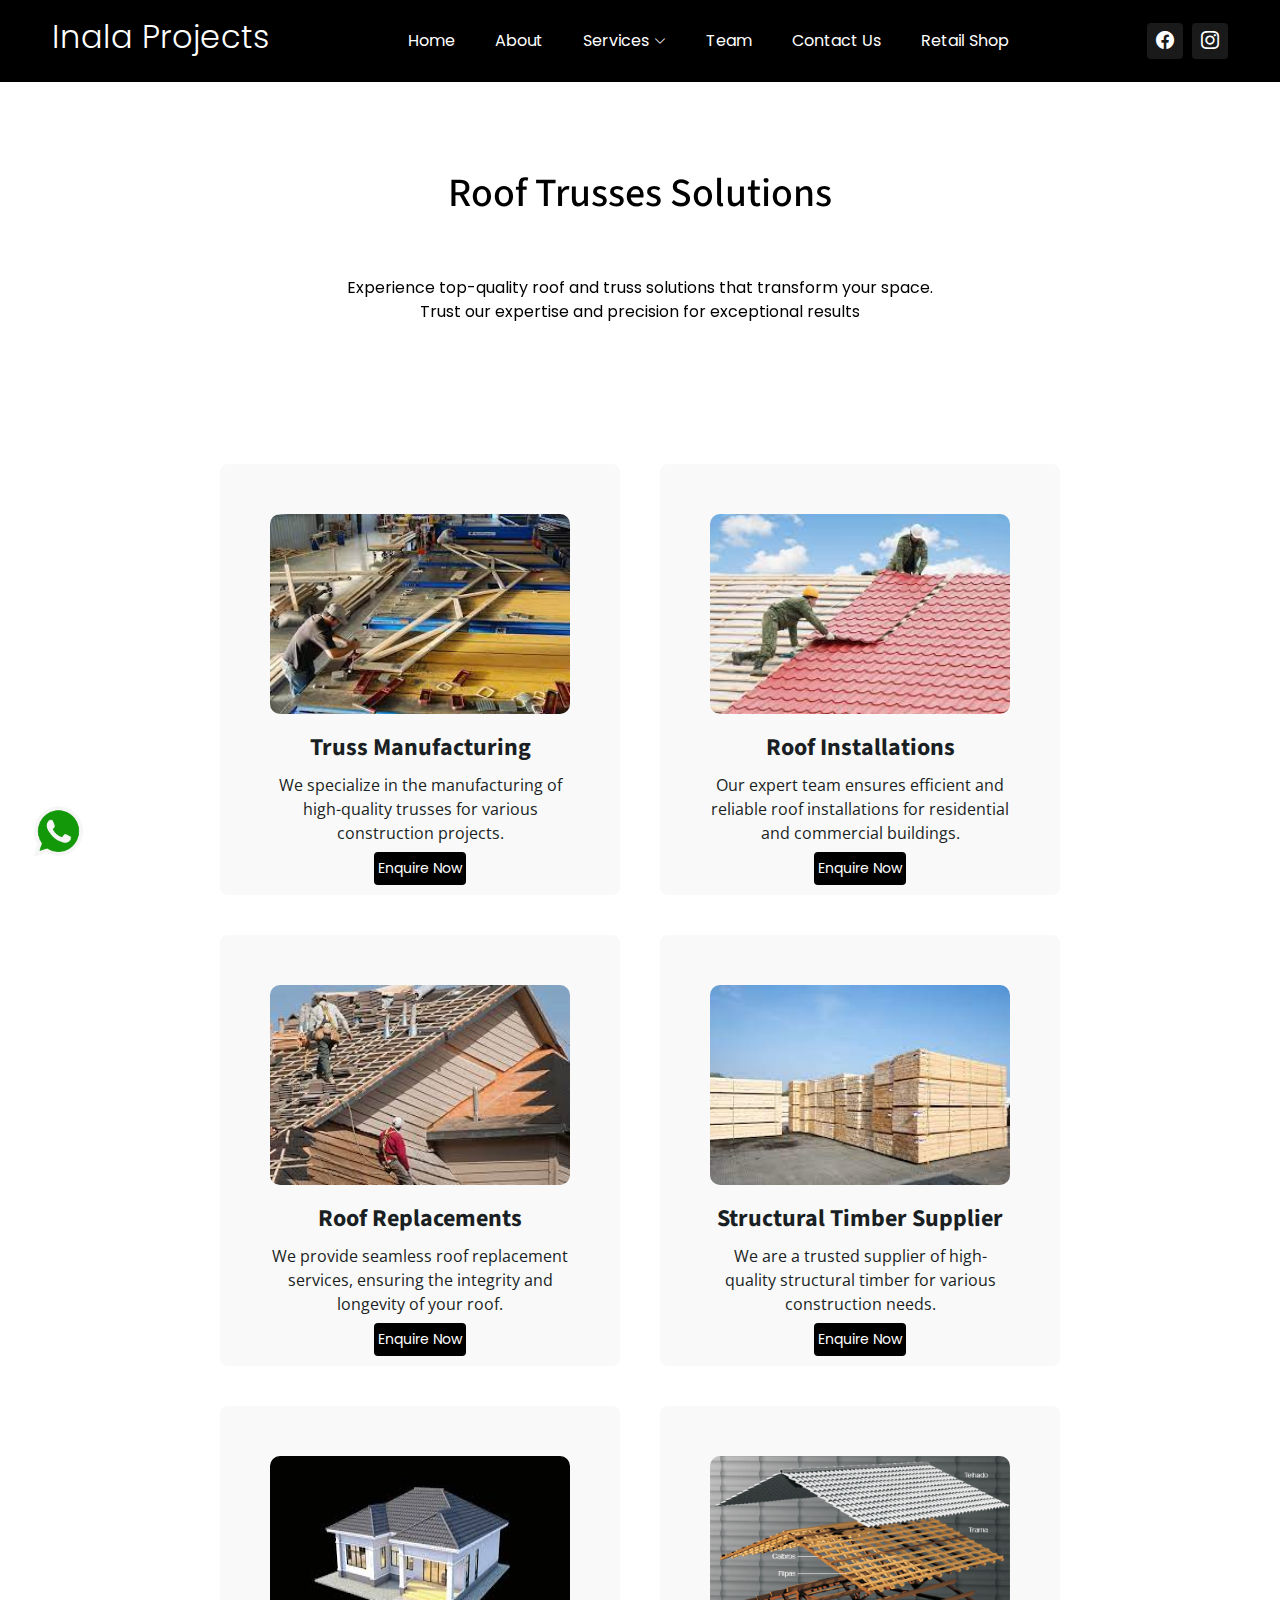
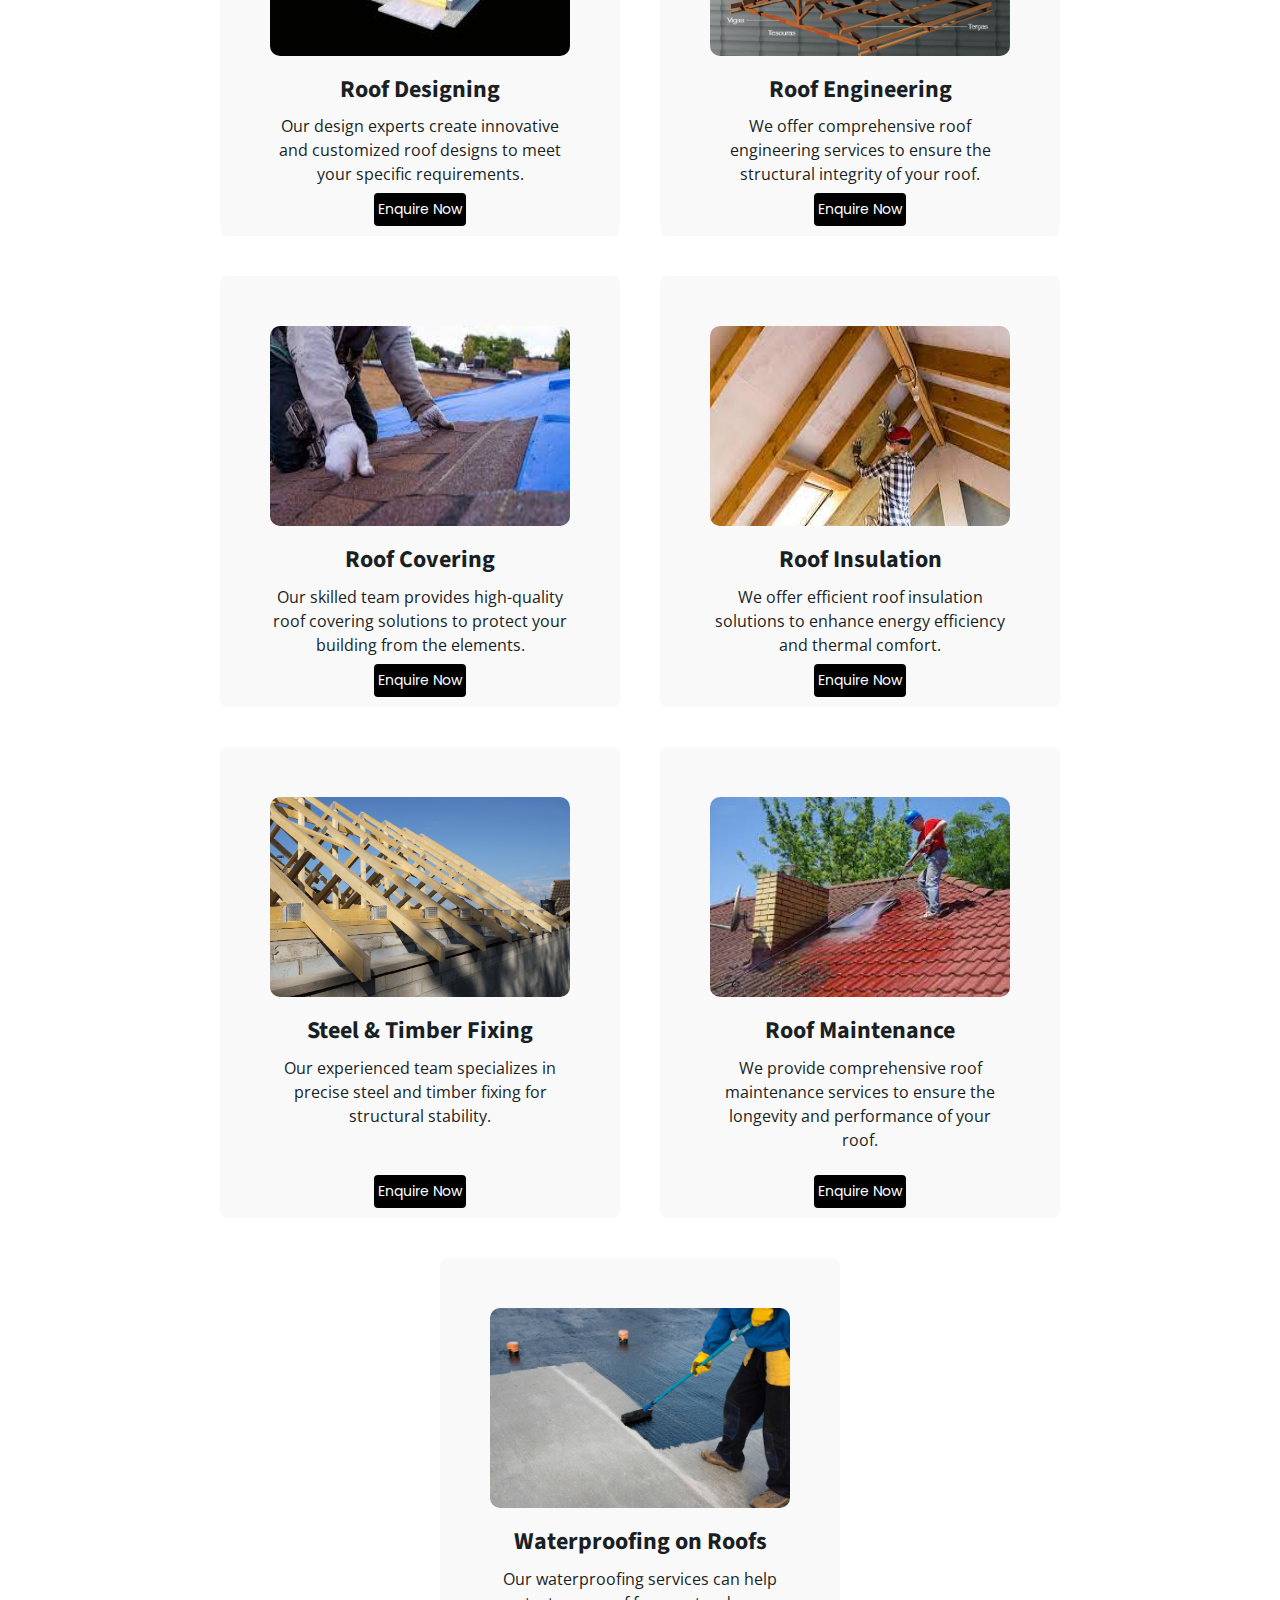
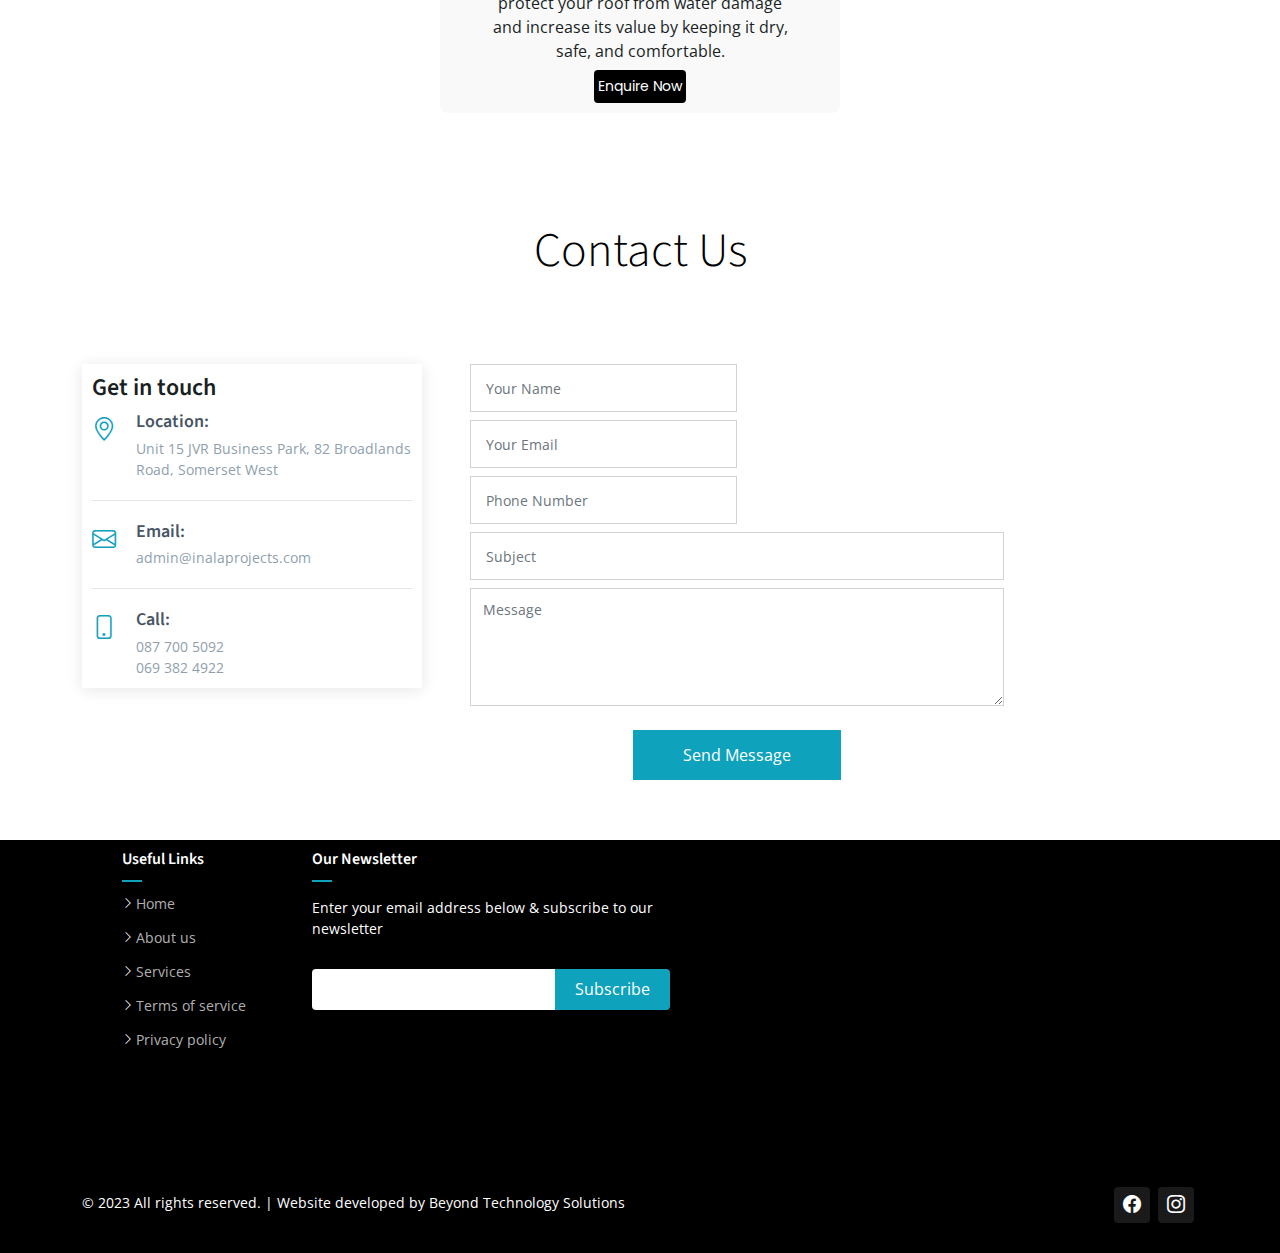
<file: roof-trusses-solutions.html>
<!DOCTYPE html>
<html lang="en">

<head>
  <script src="https://code.jquery.com/jquery-3.6.0.min.js"></script>

<!-- Google tag (gtag.js) -->
<script async src="https://www.googletagmanager.com/gtag/js?id=G-N2QHZ98KJ5"></script>
<script>
  window.dataLayer = window.dataLayer || [];
  function gtag(){dataLayer.push(arguments);}
  gtag('js', new Date());

  gtag('config', 'G-N2QHZ98KJ5');
</script>
  <meta charset="utf-8">
  <meta content="width=device-width, initial-scale=1.0" name="viewport">

  <title>Inala</title>
  <meta content="" name="description">
  <meta content="" name="keywords">
<!-- Google tag (gtag.js) -->
<script async src="https://www.googletagmanager.com/gtag/js?id=AW-612122214"></script>
<script>
  window.dataLayer = window.dataLayer || [];
  function gtag(){dataLayer.push(arguments);}
  gtag('js', new Date());

  gtag('config', 'AW-612122214');
</script>


  <!-- Favicons -->
  <link href="assets/img/favicon.png" rel="icon">
  <link href="assets/img/apple-touch-icon.png" rel="apple-touch-icon">

  <!-- Google Fonts -->
  <link rel="preconnect" href="https://fonts.googleapis.com">
  <link rel="preconnect" href="https://fonts.gstatic.com" crossorigin>
  <link href="https://fonts.googleapis.com/css2?family=Open+Sans:ital,wght@0,300;0,400;0,500;0,600;0,700;1,300;1,400;1,500;1,600;1,700&family=Poppins:ital,wght@0,300;0,400;0,500;0,600;0,700;1,300;1,400;1,500;1,600;1,700&family=Source+Sans+Pro:ital,wght@0,300;0,400;0,600;0,700;1,300;1,400;1,600;1,700&display=swap" rel="stylesheet">

  <!-- Vendor CSS Files -->
  <link href="assets/vendor/bootstrap/css/bootstrap.min.css" rel="stylesheet">
  <link href="assets/vendor/bootstrap-icons/bootstrap-icons.css" rel="stylesheet">
  <link href="assets/vendor/aos/aos.css" rel="stylesheet">
  <link href="assets/vendor/glightbox/css/glightbox.min.css" rel="stylesheet">
  <link href="assets/vendor/swiper/swiper-bundle.min.css" rel="stylesheet">

  <!-- Variables CSS Files. Uncomment your preferred color scheme -->
  <link href="assets/css/variables.css" rel="stylesheet">
  <!-- <link href="assets/css/variables-blue.css" rel="stylesheet"> -->
  <!-- <link href="assets/css/variables-green.css" rel="stylesheet"> -->
  <!-- <link href="assets/css/variables-orange.css" rel="stylesheet"> -->
  <!-- <link href="assets/css/variables-purple.css" rel="stylesheet"> -->
  <!-- <link href="assets/css/variables-red.css" rel="stylesheet"> -->
  <!-- <link href="assets/css/variables-pink.css" rel="stylesheet"> -->

  <!-- Template Main CSS File -->
  <link href="assets/css/main.css" rel="stylesheet">

  <!-- =======================================================
  * Template Name: HeroBiz - v2.1.0
  * Template URL: https://bootstrapmade.com/herobiz-bootstrap-business-template/
  * Author: BootstrapMade.com
  * License: https://bootstrapmade.com/license/
  ======================================================== -->
</head>

<body>

  <!-- ======= Header ======= -->
  <header id="header" class="header fixed-top" data-scrollto-offset="0">
    <div class="container-fluid d-flex align-items-center justify-content-between">

      <a href="index.html" class="logo d-flex align-items-center scrollto me-auto me-lg-0">
        <!-- Uncomment the line below if you also wish to use an image logo -->
        <!-- <img src="assets/img/logo.png" alt=""> -->
        <h1>Inala Projects</h1>
      </a>

      <nav id="navbar" class="navbar">
        <ul>

          <li class=><a href="index.html"><span>Home</span> </i></a>
           <!-- <ul>
              <li><a href="index.html">Home 1 - index.html</a></li>
              <li><a href="index-2.html">Home 2 - index-2.html</a></li>
              <li><a href="index-3.html" class="active">Home 3 - index-3.html</a></li>
              <li><a href="index-4.html">Home 4 - index-4.html</a></li>
            </ul>-->
          </li>

          <li><a class="nav-link scrollto" href="index.html#about">About</a></li>
          <li class="dropdown"><a href="#services"><span>Services</span> <i class="bi bi-chevron-down dropdown-indicator"></i></a>
            <ul>
             
              <li><a href="automated-solution.html">Automated Solutions</a></li>
              <li><a href="aircondition.html">Airconditioning Solutions</a></li>
              <li><a href="buliding-renovations.html" >Building & Renovations Solutions</a></li>
              <li><a href="electrical.html">Electrical Solutions</a></li>
              <li><a href="interiorsolutions.html">Interior Solutions </a></li>
              <li><a href="plumbing.html">Plumbing Solutions</a></li>
              <li><a href="property-mantainance.html">Property Maintenance Solutions </a></li>
              <li><a href="PropertyProjectManagementSolutions.html"> Property & Project Management Solutions </a></li>
              <li><a href="solar.html">Solar & Inverter Solutions </a></li>
              <li><a href="roof-trusses-solutions.html">Roof Trusses Solutions </a></li>
             <!-- 
              
            
             
            -->
            </ul>
          </li>     
        
          <li><a class="nav-link scrollto" href="index.html#team">Team</a></li>
          <li><a class="nav-link scrollto" href="contact.html">Contact Us</a></li>
          <li><a class="nav-link scrollto" href="https://inalaprojects.com/retail-shop/" target="_blank">Retail Shop</a></li>

        </ul>
        <i class="bi bi-list mobile-nav-toggle d-none"></i>
      </nav><!-- .navbar -->

      <div class="social-links order-first order-lg-last mb-3 mb-lg-0">
      <!-- <a href="#" class="twitter"><i class="bi bi-twitter"></i></a>--> 
        <a href="https://www.facebook.com/Inala.Projects.SA" target="_blank" class="facebook"><i class="bi bi-facebook"></i></a>
        <a href="https://www.instagram.com/inala_projects/" target="_blank" class="instagram"><i class="bi bi-instagram"></i></a>
      <!--  <a href="#" class="linkedin"><i class="bi bi-linkedin"></i></a>-->
      </div>

    </div>
  </header><!-- End Header -->

  <section id="hero-fullscreen" class="hero-fullscreenn d-flex align-items-center ">
    <div class="container d-flex flex-column align-items-center position-relative" data-aos="zoom-out">
      
     <div>
      <h1>Roof Trusses Solutions </h1>
     </div>
      <p>Experience top-quality roof and truss solutions that transform your space.<br> Trust our expertise and precision for exceptional results</p>
    </div>
  </section>
  

 

    <!-- ======= Services Section ======= -->
  

    <section id="services" style="margin-top: -60px;">
    
      <div class="services-container">
        <div class="box">
            <div class="service" id="truss">
              <img src="assets/img/roof/truss manufactring.jpg" alt="Truss Manufacturing">
              <h3>Truss Manufacturing</h3>
              <p>We specialize in the manufacturing of high-quality trusses for various construction projects.</p>
            </div>
            <a class="btn-enquire scrollto" href="#contact" onclick="populateSubject('Truss Manufacturing')">Enquire Now</a>
          </div>
          
          <div class="box">
            <div class="service" id="installations">
              <img src="assets/img/roof/roof installation.jpg" alt="Roof Installations">
              <h3>Roof Installations</h3>
              <p>Our expert team ensures efficient and reliable roof installations for residential and commercial buildings.</p>
            </div>
            <a class="btn-enquire scrollto" href="#contact" onclick="populateSubject('Roof Installations')">Enquire Now</a>
          </div>
          
          <div class="box">
            <div class="service" id="replacements">
              <img src="assets/img/roof/roof replacements.jpg" alt="Roof Replacements">
              <h3>Roof Replacements</h3>
              <p>We provide seamless roof replacement services, ensuring the integrity and longevity of your roof.</p>
            </div>
            <a class="btn-enquire scrollto" href="#contact" onclick="populateSubject('Roof Replacements')">Enquire Now</a>
          </div>
          
          <!-- Remaining list items follow the same structure -->
          
          <div class="box">
            <div class="service" id="timber">
              <img src="assets/img/roof/structural  timber.jpg" alt="Structural Timber Supplier">
              <h3>Structural Timber Supplier</h3>
              <p>We are a trusted supplier of high-quality structural timber for various construction needs.</p>
            </div>
            <a class="btn-enquire scrollto" href="#contact" onclick="populateSubject('Structural Timber Supplier')">Enquire Now</a>
          </div>
          
          <div class="box">
            <div class="service" id="designing">
              <img src="assets/img/roof/roof design.jpg" alt="Roof Designing">
              <h3>Roof Designing</h3>
              <p>Our design experts create innovative and customized roof designs to meet your specific requirements.</p>
            </div>
            <a class="btn-enquire scrollto" href="#contact" onclick="populateSubject('Roof Designing')">Enquire Now</a>
          </div>
          
          <div class="box">
            <div class="service" id="engineering">
              <img src="assets/img/roof/roof engineering.jpg" alt="Roof Engineering">
              <h3>Roof Engineering</h3>
              <p>We offer comprehensive roof engineering services to ensure the structural integrity of your roof.</p>
            </div>
            <a class="btn-enquire scrollto" href="#contact" onclick="populateSubject('Roof Engineering')">Enquire Now</a>
          </div>
          
          <div class="box">
            <div class="service" id="covering">
              <img src="assets/img/roof/roof covering.jpg" alt="Roof Covering">
              <h3>Roof Covering</h3>
              <p>Our skilled team provides high-quality roof covering solutions to protect your building from the elements.</p>
            </div>
            <a class="btn-enquire scrollto" href="#contact" onclick="populateSubject('Roof Covering')">Enquire Now</a>
</div>

<div class="box">
  <div class="service" id="insulation">
    <img src="assets/img/roof/roof instulation.jpg" alt="Roof Insulation">
    <h3>Roof Insulation</h3>
    <p>We offer efficient roof insulation solutions to enhance energy efficiency and thermal comfort.</p>
  </div>
  <a class="btn-enquire scrollto" href="#contact" onclick="populateSubject('Roof Insulation')">Enquire Now</a>
</div>

<div class="box">
  <div class="service" id="fixing">
    <img src="assets/img/roof/steel and timber manufacturing.png" alt="Steel & Timber Fixing">
    <h3>Steel & Timber Fixing</h3>
    <p>Our experienced team specializes in precise steel and timber fixing for structural stability.</p>
  </div>
  <a class="btn-enquire scrollto" href="#contact" onclick="populateSubject('Steel & Timber Fixing')">Enquire Now</a>
</div>
<div>
<div class="box" style="display: flex; justify-content: flex-start;">
  <div class="service" id="maintenance">
    <img src="assets/img/roof/roof mantainance.jpg" alt="Roof Maintenance">
    <h3>Roof Maintenance</h3>
    <p>We provide comprehensive roof maintenance services to ensure the longevity and performance of your roof.</p>
  </div>
  <a class="btn-enquire scrollto" href="#contact" onclick="populateSubject('Roof Maintenance')">Enquire Now</a>
</div>
</div>
<div class="box">
  <div class="service" id="waterproofing">
    <img src="assets/img/renovations/water proofing.jpg" class="img-fluid">
    <h3>Waterproofing on Roofs</h3>
    <p>Our waterproofing services can help protect your roof from water damage and increase its value by keeping it dry, safe, and comfortable.</p>
  </div>
  <a class="btn-enquire scrollto" href="#contact" onclick="populateSubject('Waterproofing on Roofs & Walls')">Enquire Now</a>    
</div>


</div>

        
        
        
        
      </div>
     
    </section>
    <script>
      function populateSubject(serviceName) {
       // Get the Subject input field
       var subjectInput = document.getElementById("subject");
       // Set the value to the service name
       subjectInput.value = "Enquiry for " + serviceName;
     }
    
    </script>
    
    <style>
      #services {
        padding: 50px 0;
        text-align: center;
      }
      .services-container {
        display: flex;
        flex-wrap: wrap;
        justify-content: center;
      }
      .service {
        width: 300px;
        margin: 30px;
        position: relative;
      }
      .service img {
        width: 100%;
        height: 200px  ;
        border-radius: 10px;
        transition: transform 0.5s;
      }
      .service h3 {
        margin-top: 20px;
        font-size: 24px;
        font-weight: bold;
        transition: color 0.5s;
      }
      .service p {
        margin-top: 10px;
        font-size: 16px;
        transition: color 0.5s;
      }
      .service:hover img {
        transform: scale(1.1);
      }
      .service:hover h3 {
        color: var(--color-primary)
      }
      .service:hover p {
        color: #666;
      }

      .box{
  padding: 20px;
  background: #f9f9f9;
  border-radius: 8px;
  position: relative;
  overflow: hidden;
  margin: 20px;
 
  }
  @media only screen and (max-width: 768px) {
    .services-container {
      padding: 30px 0;
    }
    .service {
      width: 100%;
      max-width: 400px;
      margin: 20px 0;
    }
    .service img {
      height: auto;
    }
    .service h3 {
      font-size: 20px;
      margin-top: 15px;
    }
    .service p {
      font-size: 14px;
      margin-top: 10px;
    }
  }

    </style>
 

 
    <!-- ======= Contact Section ======= -->
    <section id="contact" class="contact"  style="padding-top: 40px;">
      <div class="container">

        <div class="section-header">
          <h2 style="color: black;">Contact Us</h2>
          <p>Contact us for further queries or an obligation-free quote</p>
        </div>

      </div>

      <div class="container">

        <div class="row gy-5 gx-lg-5">

          <div class="col-lg-4">

            <div class="info">
              <h3>Get in touch</h3>
              

              <div class="info-item d-flex">
                <i class="bi bi-geo-alt flex-shrink-0"></i>
                <div>
                  <h4>Location:</h4>
                  <p>Unit 15 JVR Business Park, 82 Broadlands Road, Somerset West</p>
                </div>
              </div><!-- End Info Item -->

              <div class="info-item d-flex">
                <i class="bi bi-envelope flex-shrink-0"></i>
                <div>
                  <h4>Email:</h4>
                  <p>admin@inalaprojects.com</p>
                </div>
              </div><!-- End Info Item -->

              <div class="info-item d-flex">
                <i class="bi bi-phone flex-shrink-0"></i>
                <div>
                  <h4>Call:</h4>
                  <p style="white-space: nowrap;">   087 700 5092 </p>
                  <p style="white-space: nowrap;">   069 382 4922</p>
                </div>
              </div><!-- End Info Item -->

            </div>

          </div>

          <div class="col-lg-6">
            <form action="forms/contact.php" method="post" role="form" class="php-email-form">
              <div class="form-row">
                <div class="col-md-6 form-group">
                  <input type="text" name="name" class="form-control" id="name" placeholder="Your Name" data-rule="minlen:4" data-msg="Please enter at least 4 chars" />
                  <div class="validate"></div>
                </div>
                <div class="col-md-6 form-group">
                  <input type="email" class="form-control" name="email" id="email" placeholder="Your Email" data-rule="email" data-msg="Please enter a valid email" />
                  <div class="validate"></div>
                </div>
                <div class="col-md-6 form-group">
                  <input type="phone" class="form-control" name="phone" id="contact" placeholder="Phone Number"data-rule="minlen:10" data-msg="Please enter a valid phone number" />
                  <div class="validate"></div>
                </div>
              </div>
              <div class="form-group">
                <input type="text" class="form-control" name="subject" id="subject" placeholder="Subject" data-rule="minlen:4" data-msg="Please enter at least 8 chars of subject" />
                <div class="validate"></div>
              </div>
              <div class="form-group">
                <textarea class="form-control" name="message" rows="5" data-rule="required" data-msg="Please write something for us" placeholder="Message"></textarea>
                <div class="validate"></div>
              </div>
              <div class="mb-3">
                <div class="loading">Loading</div>
                <div class="error-message"></div>
                <div class="sent-message">Your message has been sent. Thank you!</div>
              </div>
              <div class="text-center"><button type="submit">Send Message</button></div>
            </form>
          </div>
        </div>

      </div>
    </section><!-- End Contact Section -->

  </main><!-- End #main -->
 <!-- ======= Footer ======= -->
 <footer id="footer" class="footer">

  <div class="footer-content">
    <div class="container">
      <div class="row" style="">

        <div class="col-lg-2 col-md-6 footer-links">
          <h4>Useful Links</h4>
          <ul>
            <li><i class="bi bi-chevron-right"></i> <a href="#">Home</a></li>
            <li><i class="bi bi-chevron-right"></i> <a href="#about">About us</a></li>
            <li><i class="bi bi-chevron-right"></i> <a href="#services">Services</a></li>
            <li><i class="bi bi-chevron-right"></i> <a href="#">Terms of service</a></li>
            <li><i class="bi bi-chevron-right"></i> <a href="#">Privacy policy</a></li>
          </ul>
        </div>

      

        <div class="col-lg-4 col-md-6 footer-newsletter">
          <h4>Our Newsletter</h4>
          <p>Enter your email address below & subscribe to our newsletter</p>
          <form action="" method="post">
            <input type="email" name="email"><input type="submit" value="Subscribe">
          </form>

        </div>
      
     
    
        
      
      </div>

      
    </div>
  
    
  
  </div>
  </div>

  <div class="footer-legal text-center">
    <div class="container d-flex flex-column flex-lg-row justify-content-center justify-content-lg-between align-items-center">

      <div class="d-flex flex-column align-items-center align-items-lg-start">
        <div class="copyright">
          &copy; 2023  All rights reserved. | Website developed by <a href="https://bts.co.za//">Beyond Technology Solutions</a>
        </div>
        <div class="credits">
         
        
        </div>
      </div>

      <div class="social-links order-first order-lg-last mb-3 mb-lg-0">
     
        <a href="https://www.facebook.com/Inala.Projects.SA" target="_blank" class="facebook"><i class="bi bi-facebook"></i></a>
        <a href="https://www.instagram.com/inala_projects/" target="_blank" class="instagram"><i class="bi bi-instagram"></i></a>
      </div>

    </div>
  </div>

</footer><!-- End Footer -->

<!--<a href="#" class="scroll-top d-flex align-items-center justify-content-center"><i class="bi bi-arrow-up-short"></i></a>-->
<div class="whatsapp-icon">
  <a href="https://wa.me/+27693824922" target="_blank">
    <img src="assets/img/get-logo-whatsapp-png-pictures-1.png" alt="WhatsApp Icon">
  </a>
</div> 
<div id="preloader"></div>

<!-- Vendor JS Files -->
<script src="assets/vendor/bootstrap/js/bootstrap.bundle.min.js"></script>
<script src="assets/vendor/aos/aos.js"></script>
<script src="assets/vendor/glightbox/js/glightbox.min.js"></script>
<script src="assets/vendor/isotope-layout/isotope.pkgd.min.js"></script>
<script src="assets/vendor/swiper/swiper-bundle.min.js"></script>
<script src="assets/vendor/php-email-form/validate.js"></script>

<!-- Template Main JS File -->
<script src="assets/js/main.js"></script>

</body>

</html>
</file>
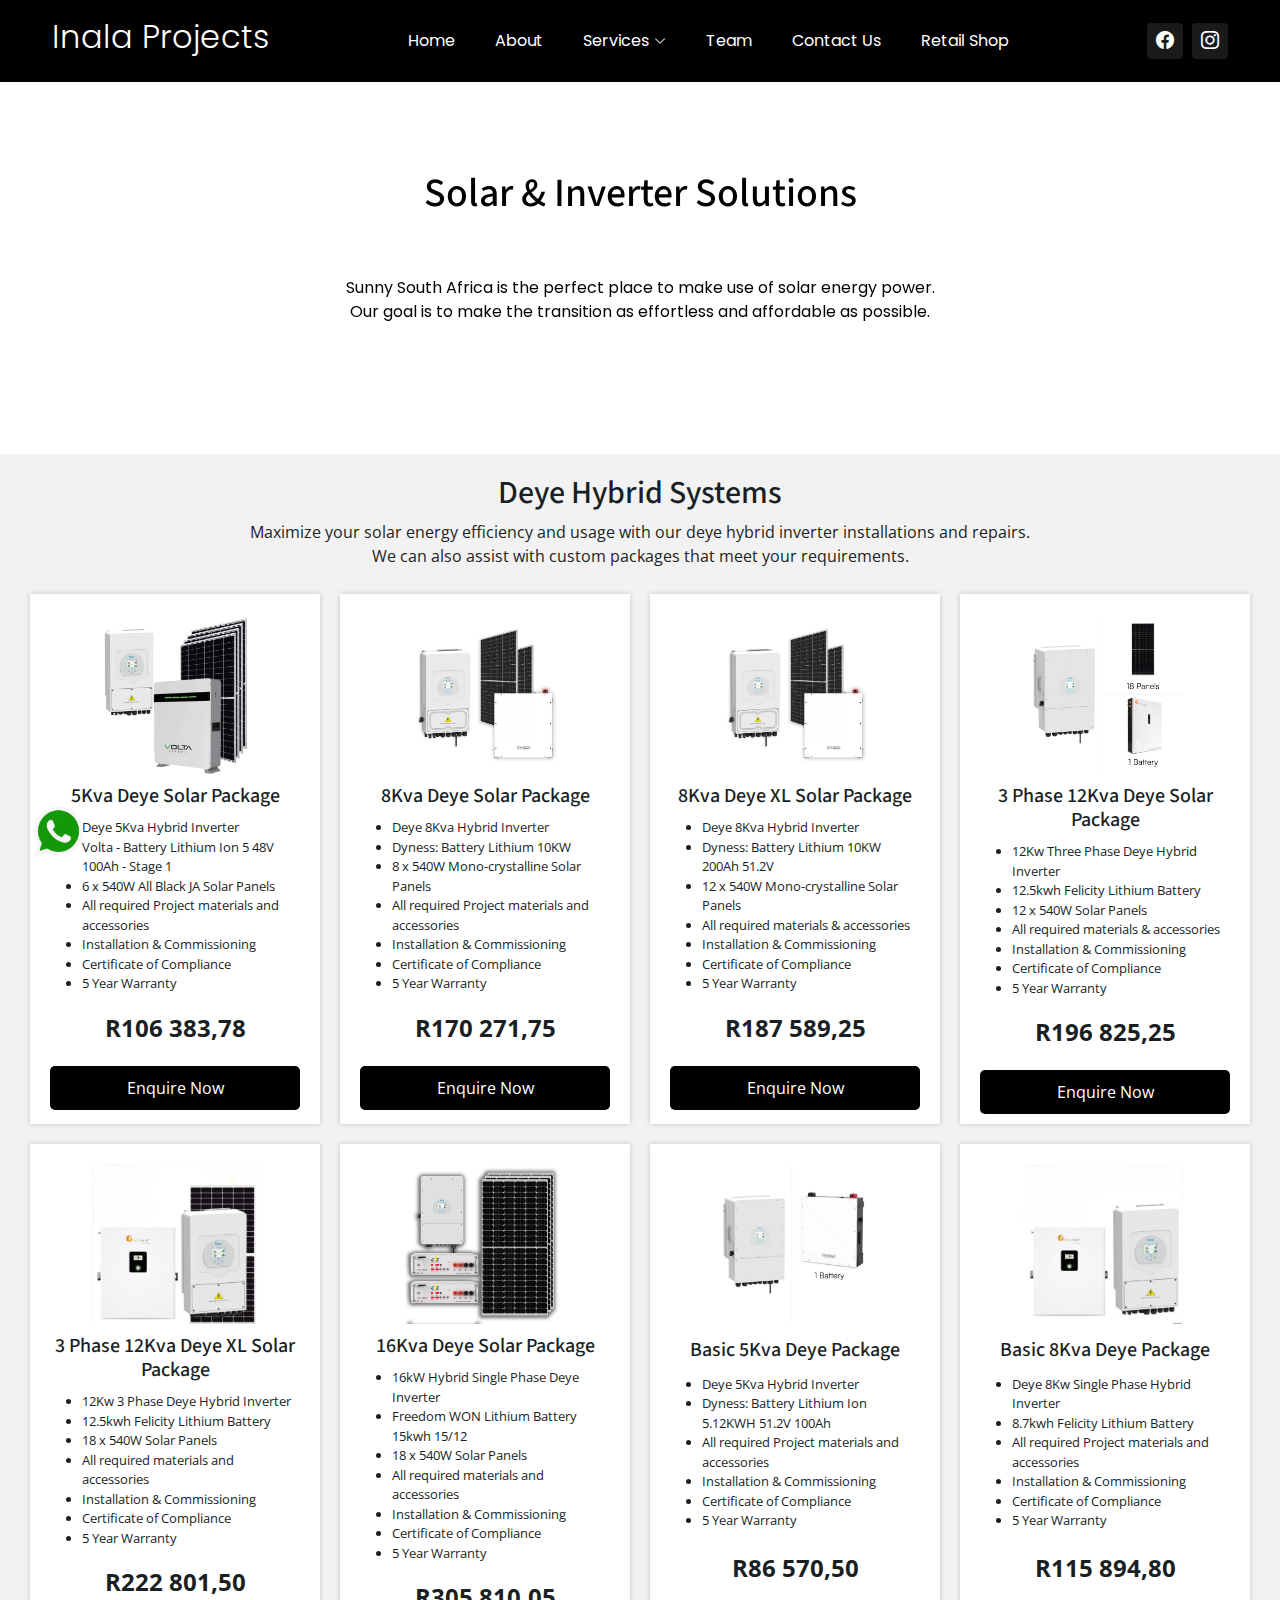
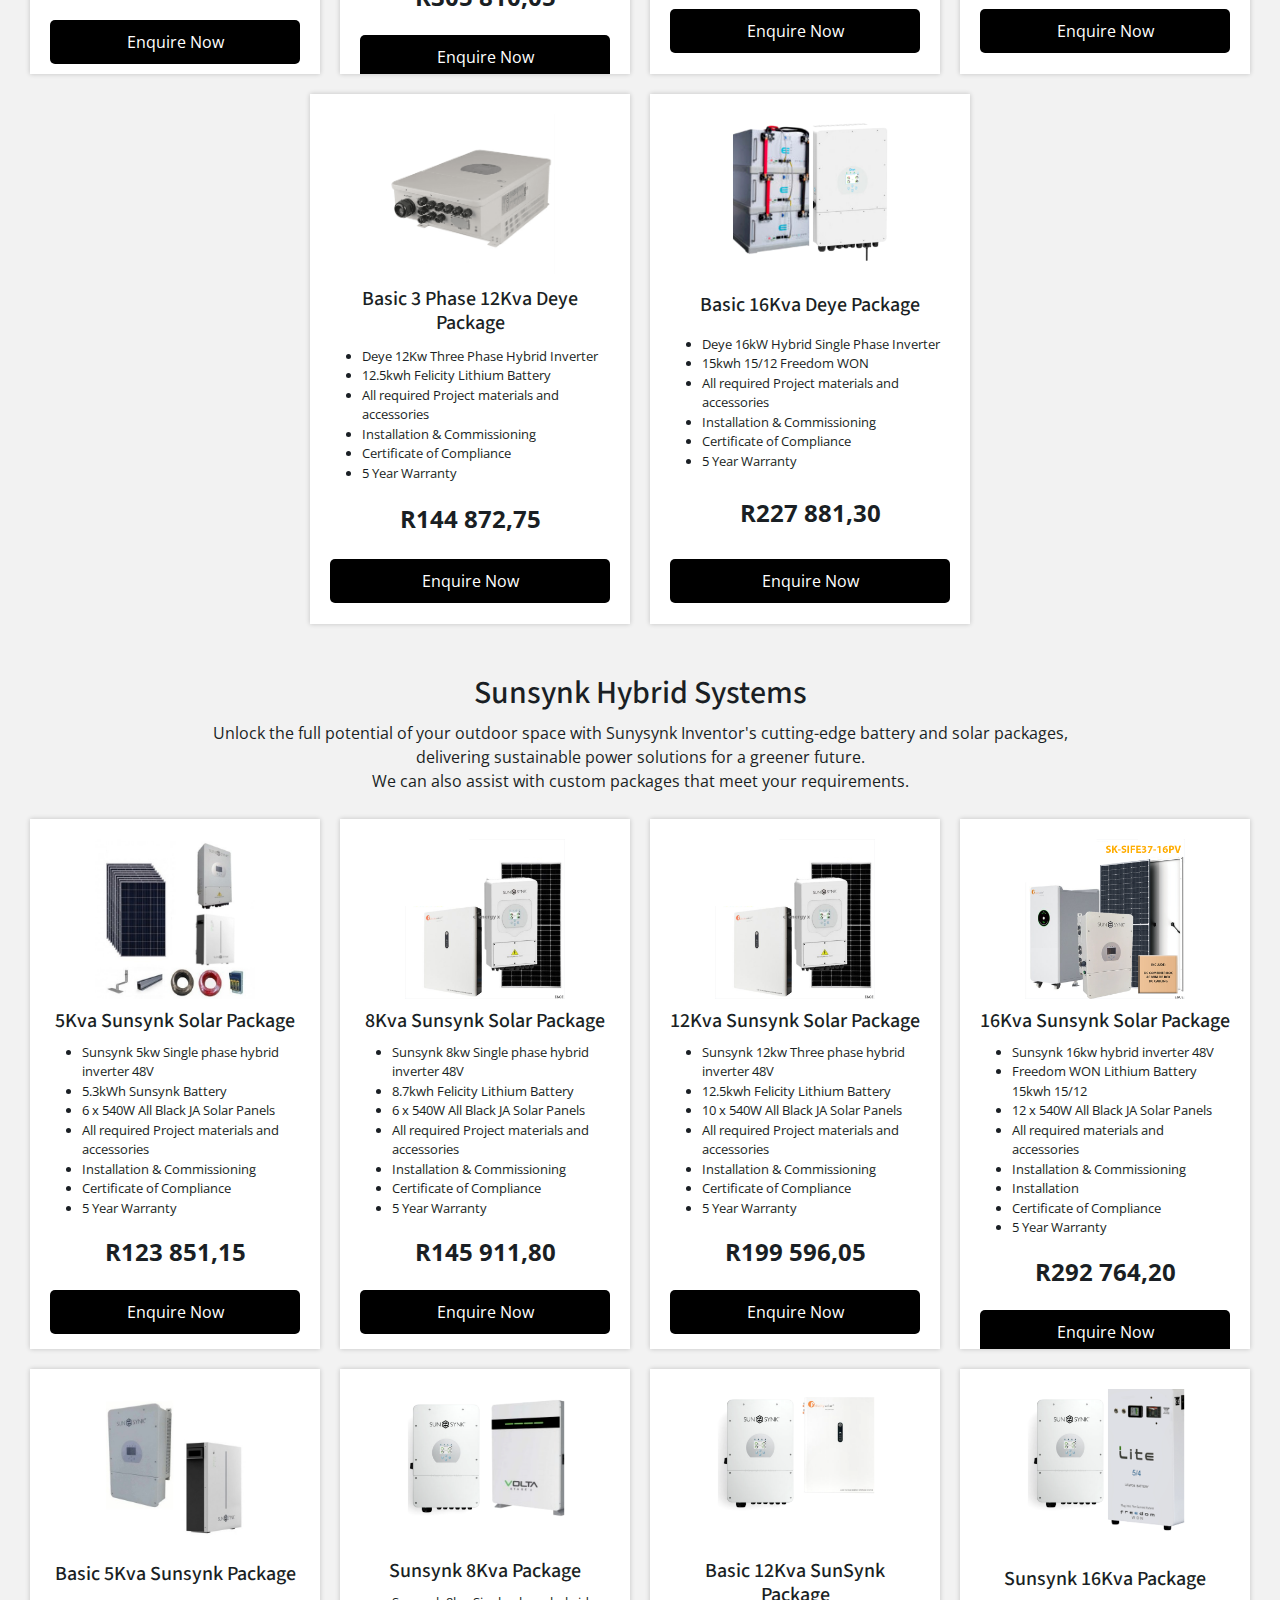
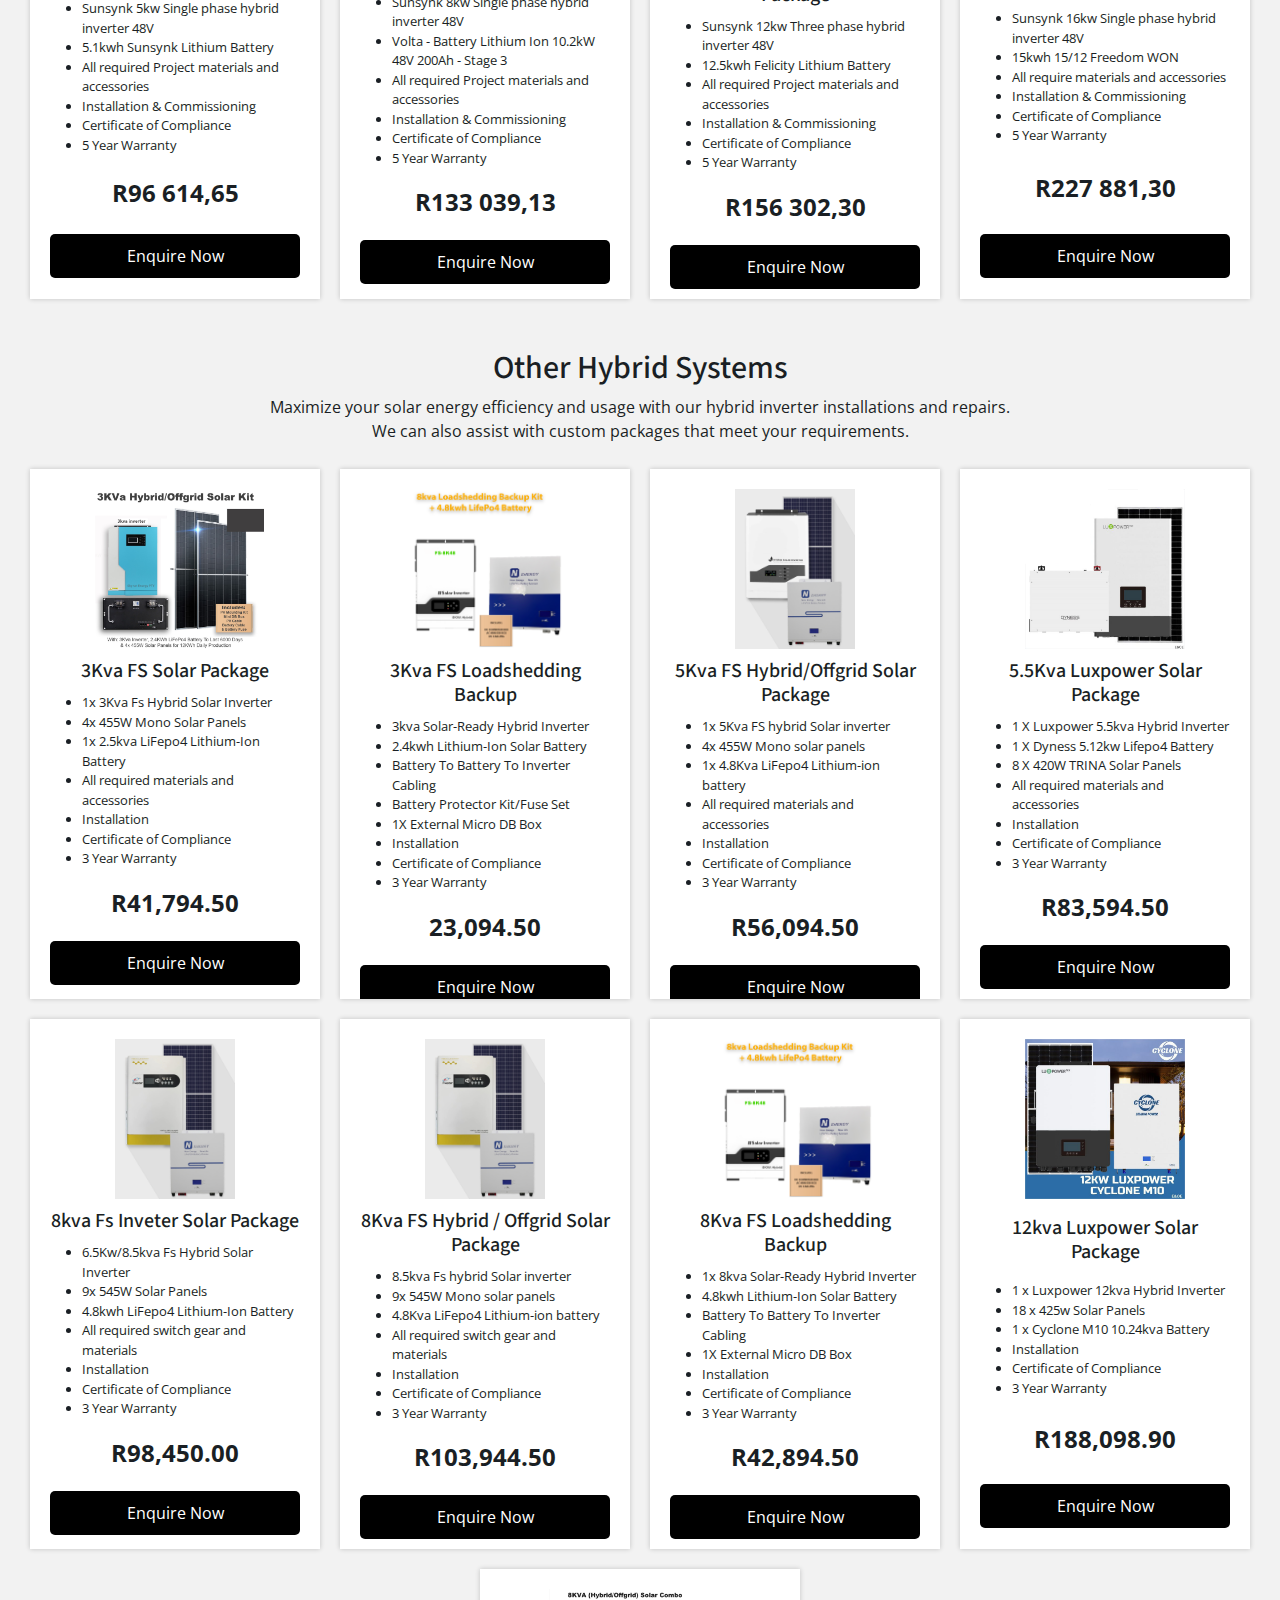
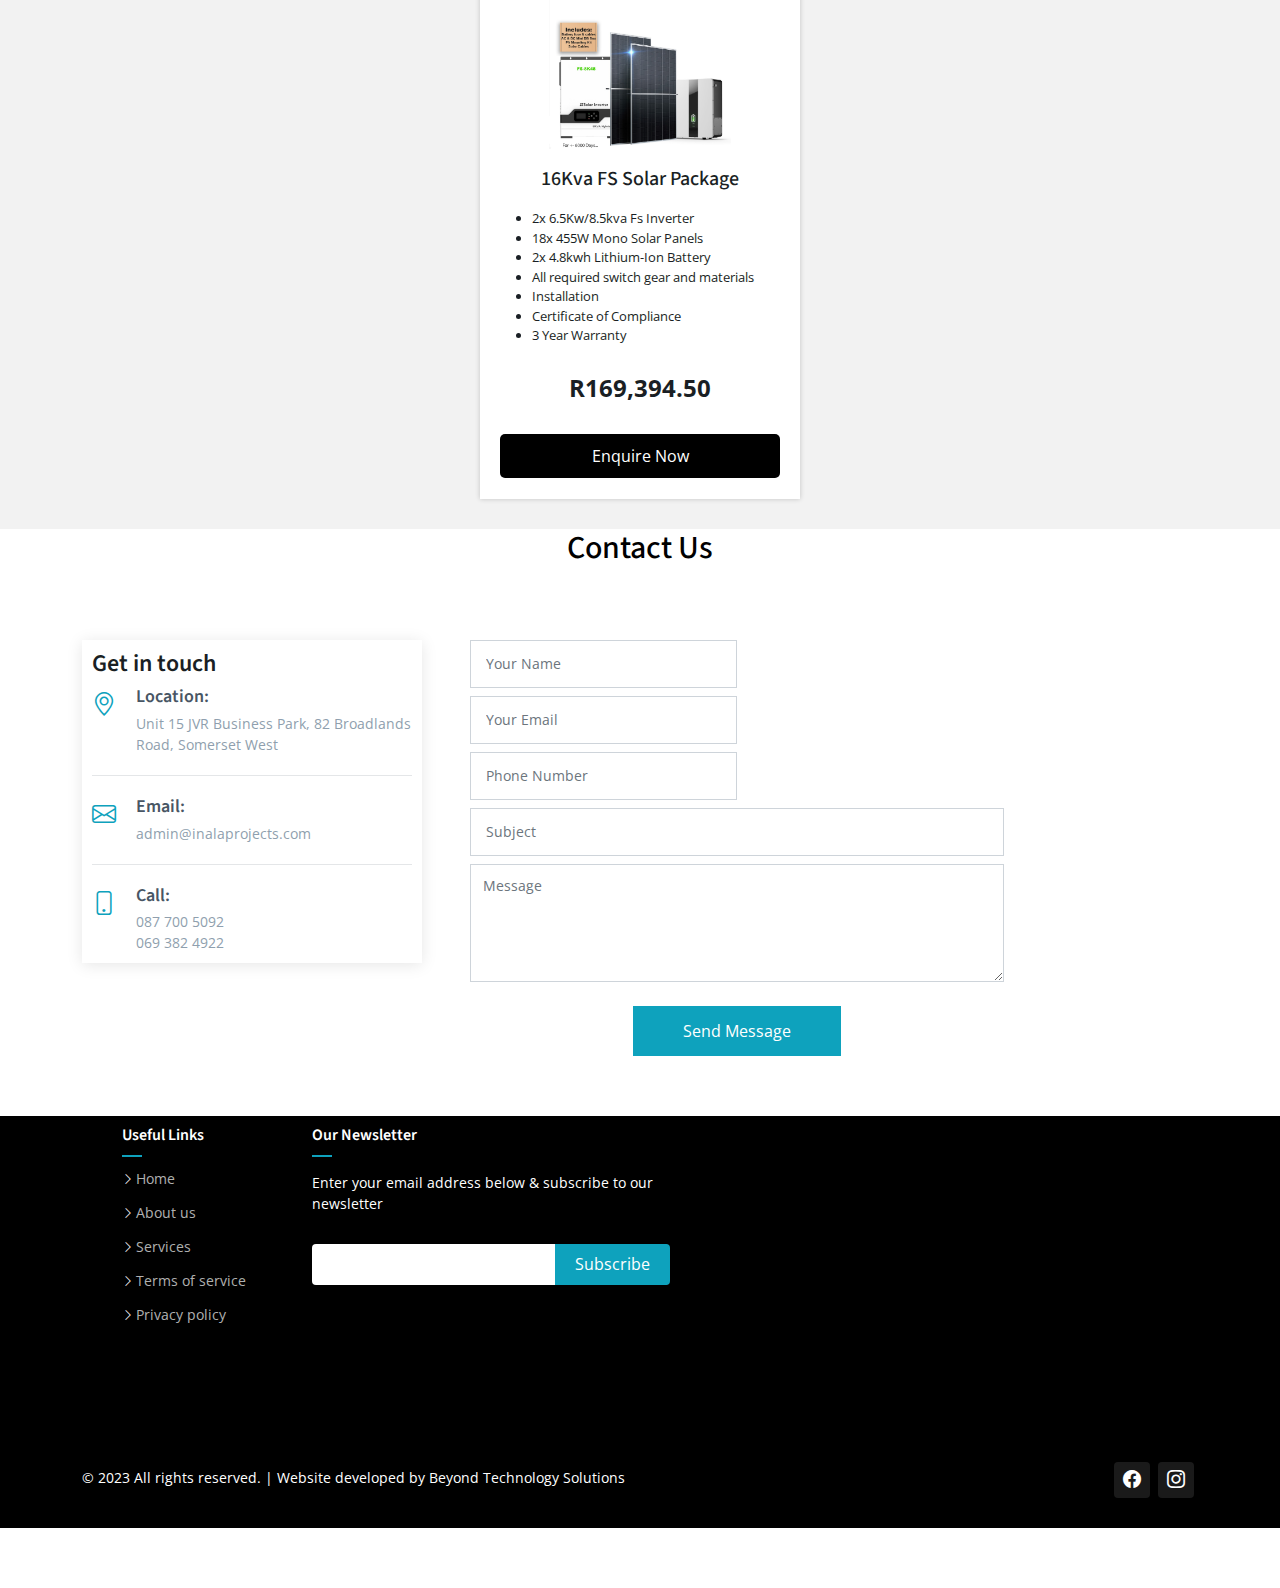
<file: solar.html>
<!DOCTYPE html>
<html lang="en">

<head>
  <script src="https://code.jquery.com/jquery-3.6.0.min.js"></script>

<!-- Google tag (gtag.js) -->
<script async src="https://www.googletagmanager.com/gtag/js?id=G-N2QHZ98KJ5"></script>
<script>
  window.dataLayer = window.dataLayer || [];
  function gtag(){dataLayer.push(arguments);}
  gtag('js', new Date());

  gtag('config', 'G-N2QHZ98KJ5');
</script>
  <meta charset="utf-8">
  <meta content="width=device-width, initial-scale=1.0" name="viewport">

  <title>Inala</title>
  <meta content="" name="description">
  <meta content="" name="keywords">
<!-- Google tag (gtag.js) -->
<script async src="https://www.googletagmanager.com/gtag/js?id=AW-612122214"></script>
<script>
  window.dataLayer = window.dataLayer || [];
  function gtag(){dataLayer.push(arguments);}
  gtag('js', new Date());

  gtag('config', 'AW-612122214');
</script>


  <!-- Favicons -->
  <link href="assets/img/favicon.png" rel="icon">
  <link href="assets/img/apple-touch-icon.png" rel="apple-touch-icon">

  <!-- Google Fonts -->
  <link rel="preconnect" href="https://fonts.googleapis.com">
  <link rel="preconnect" href="https://fonts.gstatic.com" crossorigin>
  <link href="https://fonts.googleapis.com/css2?family=Open+Sans:ital,wght@0,300;0,400;0,500;0,600;0,700;1,300;1,400;1,500;1,600;1,700&family=Poppins:ital,wght@0,300;0,400;0,500;0,600;0,700;1,300;1,400;1,500;1,600;1,700&family=Source+Sans+Pro:ital,wght@0,300;0,400;0,600;0,700;1,300;1,400;1,600;1,700&display=swap" rel="stylesheet">

  <!-- Vendor CSS Files -->
  <link href="assets/vendor/bootstrap/css/bootstrap.min.css" rel="stylesheet">
  <link href="assets/vendor/bootstrap-icons/bootstrap-icons.css" rel="stylesheet">
  <link href="assets/vendor/aos/aos.css" rel="stylesheet">
  <link href="assets/vendor/glightbox/css/glightbox.min.css" rel="stylesheet">
  <link href="assets/vendor/swiper/swiper-bundle.min.css" rel="stylesheet">

  <!-- Variables CSS Files. Uncomment your preferred color scheme -->
  <link href="assets/css/variables.css" rel="stylesheet">
  <!-- <link href="assets/css/variables-blue.css" rel="stylesheet"> -->
  <!-- <link href="assets/css/variables-green.css" rel="stylesheet"> -->
  <!-- <link href="assets/css/variables-orange.css" rel="stylesheet"> -->
  <!-- <link href="assets/css/variables-purple.css" rel="stylesheet"> -->
  <!-- <link href="assets/css/variables-red.css" rel="stylesheet"> -->
  <!-- <link href="assets/css/variables-pink.css" rel="stylesheet"> -->

  <!-- Template Main CSS File -->
  <link href="assets/css/main.css" rel="stylesheet">

  <!-- =======================================================
  * Template Name: HeroBiz - v2.1.0
  * Template URL: https://bootstrapmade.com/herobiz-bootstrap-business-template/
  * Author: BootstrapMade.com
  * License: https://bootstrapmade.com/license/
  ======================================================== -->
</head>

<body>

  <!-- ======= Header ======= -->
  <header id="header" class="header fixed-top" data-scrollto-offset="0">
    <div class="container-fluid d-flex align-items-center justify-content-between">

      <a href="index.html" class="logo d-flex align-items-center scrollto me-auto me-lg-0">
        <!-- Uncomment the line below if you also wish to use an image logo -->
        <!-- <img src="assets/img/logo.png" alt=""> -->
        <h1>Inala Projects</h1>
      </a>

      <nav id="navbar" class="navbar">
        <ul>

          <li class=><a href="index.html"><span>Home</span> </i></a>
           <!-- <ul>
              <li><a href="index.html">Home 1 - index.html</a></li>
              <li><a href="index-2.html">Home 2 - index-2.html</a></li>
              <li><a href="index-3.html" class="active">Home 3 - index-3.html</a></li>
              <li><a href="index-4.html">Home 4 - index-4.html</a></li>
            </ul>-->
          </li>

          <li><a class="nav-link scrollto" href="index.html#about">About</a></li>
          <li class="dropdown"><a href="#services"><span>Services</span> <i class="bi bi-chevron-down dropdown-indicator"></i></a>
            <ul>
             
              <li><a href="automated-solution.html">Automated Solutions</a></li>
              <li><a href="aircondition.html">Airconditioning Solutions</a></li>
              <li><a href="buliding-renovations.html" >Building & Renovations Solutions</a></li>
              <li><a href="electrical.html">Electrical Solutions</a></li>
              <li><a href="interiorsolutions.html">Interior Solutions </a></li>
              <li><a href="plumbing.html">Plumbing Solutions</a></li>
              <li><a href="property-mantainance.html">Property Maintenance Solutions </a></li>
              <li><a href="PropertyProjectManagementSolutions.html"> Property & Project Management Solutions </a></li>
              <li><a href="solar.html">Solar & Inverter Solutions </a></li>
              <li><a href="roof-trusses-solutions.html">Roof Trusses Solutions </a></li>
             <!-- 
              
            
             
            -->
            </ul>
          </li>     
        
          <li><a class="nav-link scrollto" href="index.html#team">Team</a></li>
          <li><a class="nav-link scrollto" href="contact.html">Contact Us</a></li>
          <li><a class="nav-link scrollto" href="https://inalaprojects.com/retail-shop/" target="_blank">Retail Shop</a></li>

        </ul>
        <i class="bi bi-list mobile-nav-toggle d-none"></i>
      </nav><!-- .navbar -->

      <div class="social-links order-first order-lg-last mb-3 mb-lg-0">
      <!-- <a href="#" class="twitter"><i class="bi bi-twitter"></i></a>--> 
        <a href="https://www.facebook.com/Inala.Projects.SA" target="_blank" class="facebook"><i class="bi bi-facebook"></i></a>
        <a href="https://www.instagram.com/inala_projects/" target="_blank" class="instagram"><i class="bi bi-instagram"></i></a>
      <!--  <a href="#" class="linkedin"><i class="bi bi-linkedin"></i></a>-->
      </div>

    </div>
  </header><!-- End Header -->
  <section id="hero-fullscreen" class="hero-fullscreenn d-flex align-items-center" style="background-image: url(''); background-repeat: no-repeat; background-size: cover;">
    <div class="container d-flex flex-column align-items-center position-relative" data-aos="zoom-out">
      <div>
        <h1 style="text-decoration-color: white !important;">Solar & Inverter Solutions</h1>
      </div>
      <p>
        Sunny South Africa is the perfect place to make use of solar energy power.<br>Our goal is to make the transition as effortless and affordable as possible.
      </p>
    </div>
  </section>
  
  <style>
    /* Adjustments for mobile devices */
    @media (max-width: 767px) {
      #hero-fullscreen {
        background-position: center;
        background-size: cover;
      }
      #hero-fullscreen .container {
        padding: 20px;
        text-align: center;
      }
      #hero-fullscreen h1 {
        font-size: 24px;
      }
      #hero-fullscreen p {
        font-size: 16px;
        margin-top: 24px;
      }
    }
  </style>
  
  

 

    <!-- ======= Services Section ======= -->
  

    <section id="services" style="margin-top: -60px;">

      <div class="main-card">
        <h2> Deye Hybrid Systems</h2>
        <p>Maximize your solar energy efficiency and usage with our deye hybrid inverter installations and repairs. <br>We can also assist with custom packages that meet your requirements. </p>
        <div class="package-cards">
        
       



          <div class="package-card">
            <img src="assets/img/solar/5kwsolar combo.webp" alt="Package 1">
            <h3>
              5Kva Deye Solar Package</h3>
              <ul>
                <li>Deye 5Kva Hybrid Inverter</li>
    <li>Volta - Battery Lithium Ion 5 48V 100Ah - Stage 1</li>
    <li>6 x 540W All Black JA Solar Panels</li>
    <li>All required Project materials and accessories</li>
    <li>Installation & Commissioning</li>
                <li>Certificate of Compliance</li>
                <li>5 Year Warranty</li>
              </ul>
            <p class="price">R106 383,78



            </p>
            <a class="btn-enquire scrollto" href="#contact" onclick="populateSubject(' 5Kva Deye Solar Package')">Enquire Now</a>
          </div>
         

          

            <div class="package-card">
            <img src="assets/img/solar/8kW-Deye-Dyness-Solar-combo.jpg" alt="Package 2">
            <h3>8Kva Deye Solar Package</h3>
            <ul>
              <li>Deye 8Kva Hybrid Inverter</li>
    <li>Dyness: Battery Lithium 10KW</li>
    <li>8 x 540W Mono-crystalline Solar Panels</li>
    <li>All required Project materials and accessories</li>
    <li>Installation & Commissioning</li>
                <li>Certificate of Compliance</li>
                <li>5 Year Warranty</li>
            </ul>
            
            <p class="price">R170 271,75



            </p>
            <a class="btn-enquire scrollto" href="#contact" onclick="populateSubject('Deye 8Kva Solar Packagee')">Enquire Now</a>
          </div>

          
          <div class="package-card">
            <img src="assets/img/solar/8kW-Deye-Dyness-Solar-combo.jpg" alt="Package 3">
            <h3>
              8Kva Deye XL Solar Package</h3>
              <ul>
                <li>Deye 8Kva Hybrid Inverter</li>
    <li>Dyness: Battery Lithium 10KW 200Ah 51.2V</li>
    <li>12 x 540W Mono-crystalline Solar Panels</li>
    <li>All required materials & accessories</li>
    <li>Installation & Commissioning</li>
                <li>Certificate of Compliance</li>
                <li>5 Year Warranty</li>
              </ul>
              
            <p class="price">R187 589,25



            </p>
            <a class="btn-enquire scrollto" href="#contact" onclick="populateSubject('Deye 8Kva XL Solar Package')">Enquire Now</a>
          </div>

        
  
          <div class="package-card">
            <img src="assets/img/solar/12KW-Deye-3-Phase-Package .jpg" alt="Package 4">
            <h3>
              3 Phase 12Kva Deye Solar Package</h3>
              <ul>
                <li>12Kw Three Phase Deye Hybrid Inverter</li>
                <li>12.5kwh Felicity Lithium Battery</li>
                <li>12 x 540W Solar Panels</li>
                <li>All required materials & accessories</li>
                <li>Installation & Commissioning</li>
                <li>Certificate of Compliance</li>
                <li>5 Year Warranty</li>
              </ul>
              
              
            <p class="price">R196 825,25



            </p>
            <a class="btn-enquire scrollto" href="#contact" onclick="populateSubject(' 3 Phase 12Kva Deye Solar PackagePackage')">Enquire Now</a>
          </div>
        
            <div class="package-card">
              <img src="assets/img/solar/felocity and deye solar package .PNG" alt="Package 1">
              <h3>3 Phase 12Kva Deye XL Solar Package</h3>
              <ul>
                <li>12Kw 3 Phase Deye Hybrid Inverter</li>
                <li>12.5kwh Felicity Lithium Battery</li>
                <li>18 x 540W  Solar Panels</li>
                <li>All required materials and accessories</li>
                <li>Installation & Commissioning</li>
                <li>Certificate of Compliance</li>
                <li>5 Year Warranty</li>
              </ul>
              
              
              <p class="price">R222 801,50



              </p>
              <a class="btn-enquire scrollto" href="#contact" onclick="populateSubject('Deye 3 Phase 12Kva XL Solar PackagePackage')">Enquire Now</a>
            </div>
           

            <div class="package-card">
              <img src="assets/img/solar/16kw solar package.webp" alt="Package 2">
              <h3> 16Kva Deye Solar Package</h3>
              <ul>
                <li>16kW Hybrid Single Phase Deye Inverter</li>
                <li>Freedom WON Lithium Battery 15kwh 15/12</li>
                <li>18 x 540W  Solar Panels</li>
                <li>All required materials and accessories</li>
                <li>Installation & Commissioning</li>
                <li>Certificate of Compliance</li>
                <li>5 Year Warranty</li>

              </ul>  
              <p class="price">R305 810,05



              </p>
              <a class="btn-enquire scrollto" href="#contact" onclick="populateSubject('Deye 16Kva Solar Package')">Enquire Now</a>
            </div>

          
            
              <div class="package-card">
                <img src="assets/img/solar/5KW-Deye Basic .jpg" alt="Package 2">
                <h3> Basic 5Kva Deye Package</h3>
                <ul>
                  <li>Deye 5Kva Hybrid Inverter</li>
    <li>Dyness: Battery Lithium Ion 5.12KWH 51.2V 100Ah</li>
    <li>All required Project materials and accessories</li>
    <li>Installation & Commissioning</li>
                  <li>Certificate of Compliance</li>
                  <li>5 Year Warranty</li>
                </ul>
                <p class="price">R86 570,50


                </p>
                <a class="btn-enquire scrollto" href="#contact" onclick="populateSubject('Basic Deye 5Kva Package')">Enquire Now</a>
              </div>

              
              

              
           
            
            
              <div class="package-card">
                <img src="assets/img/solar/felocity battery and invtert.png" alt="Package 2">
                <h3> Basic 8Kva Deye Package</h3>
                <ul>
                  <li>Deye 8Kw Single Phase Hybrid Inverter</li>
                  <li>8.7kwh Felicity Lithium Battery</li>
                  <li>All required Project materials and accessories</li>
                  <li>Installation & Commissioning</li>
                  <li>Certificate of Compliance</li>
                  <li>5 Year Warranty</li>
                </ul>
                
                <p class="price">R115 894,80



                </p>
                <a class="btn-enquire scrollto" href="#contact" onclick="populateSubject('Basic Deye 8Kva Package')">Enquire Now</a>
              </div>
        
              <div class="package-card">
                <img src="assets/img/solar/12 KW hybrid inveter.webp" alt="Package 2">
                <h3> Basic 3 Phase 12Kva Deye Package</h3>
                  <ul>
                    <li>Deye 12Kw Three Phase Hybrid Inverter</li>
    <li>12.5kwh Felicity Lithium Battery</li>
    <li>All required Project materials and accessories</li>
    <li>Installation & Commissioning</li>
                <li>Certificate of Compliance</li>
                <li>5 Year Warranty</li>
                  </ul>
                  
                
                <p class="price">R144 872,75



                </p>
                <a class="btn-enquire scrollto" href="#contact" onclick="populateSubject('Basic Deye 3 Phase 12Kva Package')">Enquire Now</a>
              </div>
          

           

              <div class="package-card">
                <img src="assets/img/solar/deye and won battery.png" alt="Package 2">
                <h3> Basic 16Kva Deye Package</h3>
                  <ul>
                    <li>Deye 16kW Hybrid Single Phase Inverter</li>
                    <li>15kwh 15/12 Freedom WON</li>
                    <li>All required Project materials and accessories</li>
                    <li>Installation & Commissioning</li>
                    <li>Certificate of Compliance</li>
                    <li>5 Year Warranty</li>
                  </ul>
                <p class="price">R227 881,30




                </p>
                <a class="btn-enquire scrollto" href="#contact" onclick="populateSubject('Basic Deye 16Kva Package')">Enquire Now</a>
              </div>
            </div>       
          </div>
        </div>

        <div class="main-card">
          <h2>Sunsynk Hybrid Systems</h2>
          <p>Unlock the full potential of your outdoor space with Sunysynk Inventor's cutting-edge battery and solar packages, <br> delivering sustainable power solutions for a greener future. <br>We can also assist with custom packages that meet your requirements.</p>
          <div class="package-cards">
            <div class="package-card">
              <img src="assets/img/solar/sunsynk solar kit.jpg" alt="Package 1">
              <h3> 5Kva Sunsynk Solar Package</h3>
              <ul>
                <li>Sunsynk 5kw Single phase hybrid inverter 48V</li>
                <li>5.3kWh Sunsynk Battery</li>
                <li>6 x 540W All Black JA Solar Panels</li>
                <li>All required Project materials and accessories</li>
                <li>Installation & Commissioning</li>
                <li>Certificate of Compliance</li>
                <li>5 Year Warranty</li>
             
              </ul>


          
              <p class="price">R123 851,15



              </p>
              <a class="btn-enquire scrollto" href="#contact" onclick="populateSubject(' 5Kva Sunsynk Solar Package')">Enquire Now</a>
            </div>
           

            <div class="package-card">
              <img src="assets/img/solar/5kw sunsynk combo package .png" alt="Package 3">
              <h3>8Kva Sunsynk Solar Package</h3>
              <ul>
                <li>Sunsynk 8kw Single phase hybrid inverter 48V</li>
    <li>8.7kwh Felicity Lithium Battery</li>
    <li>6 x 540W All Black JA Solar Panels</li>
    <li>All required Project materials and accessories</li>
    <li>Installation & Commissioning</li>
                <li>Certificate of Compliance</li>
                <li>5 Year Warranty</li>
              
              </ul>
              
              
              
              <p class="price">R145 911,80



              </p>
              <a class="btn-enquire scrollto" href="#contact" onclick="populateSubject('8Kva Sunsynk Solar Package')">Enquire Now</a>
            </div>

         

            <div class="package-card">
              <img src="assets/img/solar/5kw sunsynk combo package .png" alt="Package 3">
              <h3>12Kva Sunsynk Solar Package </h3>
              <ul>
                <li>Sunsynk 12kw Three phase hybrid inverter 48V</li>
                <li>12.5kwh Felicity Lithium Battery</li>
                <li>10 x 540W All Black JA Solar Panels</li>
                <li>All required Project materials and accessories</li>
                <li>Installation & Commissioning</li>
                <li>Certificate of Compliance</li>
                <li>5 Year Warranty</li>
              </ul>
                  <p class="price">R199 596,05



                  </p>
              <a class="btn-enquire scrollto" href="#contact" onclick="populateSubject('12Kva Sunsynk Solar Package')">Enquire Now</a>
            </div>

            <div class="package-card">
              <img src="assets/img/solar/16kw-sunkynk-solar combo package png.png" alt="Package 4">
              <h3>
                16Kva Sunsynk Solar Package</h3>
                
                <ul>
                  <li>Sunsynk 16kw  hybrid inverter 48V</li>
    <li>Freedom WON Lithium Battery 15kwh 15/12</li>
    <li>12 x 540W All Black JA Solar Panels</li>
    <li>All required materials and accessories</li>
    <li>Installation & Commissioning</li>
                  <li>Installation</li>
                <li>Certificate of Compliance</li>
                <li>5 Year Warranty</li>
                </ul> 
              <p class="price">R292 764,20



              </p>
              <a class="btn-enquire scrollto" href="#contact" onclick="populateSubject(' 16Kva Sunsynk Solar Package ')">Enquire Now</a>
            </div>


          

            <div class="package-card">
              <img src="assets/img/solar/sunsynk-8kw-inverter-and-1065kwh-battery- basic .jpg" alt="Package 3">
              <h3>Basic 5Kva Sunsynk Package</h3>
              <ul>
                <li>Sunsynk 5kw Single phase hybrid inverter 48V</li>
                <li>5.1kwh Sunsynk Lithium Battery</li>
                <li>All required Project materials and accessories</li>
                <li>Installation & Commissioning</li>
                <li>Certificate of Compliance</li>
                <li>5 Year Warranty</li>
              </ul>
              
                  <p class="price">R96 614,65



                </p>
              <a class="btn-enquire scrollto" href="#contact" onclick="populateSubject('Basic 5Kva Sunsynk')">Enquire Now</a>
            </div>

            <div class="package-card">
              <img src="assets/img/solar/volta and sunsynk package.png" alt="Package 3">
              <h3>Sunsynk 8Kva Package</h3>
              <ul>
                <li>Sunsynk 8kw Single phase hybrid inverter 48V</li>
    <li>Volta - Battery Lithium Ion 10.2kW 48V 200Ah - Stage 3</li>
    <li>All required Project materials and accessories</li>
    <li>Installation & Commissioning</li>
                <li>Certificate of Compliance</li>
                <li>5 Year Warranty</li>
              </ul>
              
                  <p class="price">R133 039,13


                  </p>
              <a class="btn-enquire scrollto" href="#contact" onclick="populateSubject('Sunsynk 8Kva Inverter and 10.65Kva Battery Package')">Enquire Now</a>
            </div>

            <div class="package-card">
              <img src="assets/img/solar/sunnysink and felocity package.png" alt="Package 3">
              <h3> Basic 12Kva SunSynk Package </h3>
              <ul>
                <li>Sunsynk 12kw Three phase hybrid inverter 48V</li>
    <li>12.5kwh Felicity Lithium Battery</li>
    <li>All required Project materials and accessories</li>
    <li>Installation & Commissioning</li>
                <li>Certificate of Compliance</li>
                <li>5 Year Warranty</li>
              </ul>
              
                  <p class="price">R156 302,30





                  </p>
              <a class="btn-enquire scrollto" href="#contact" onclick="populateSubject(' Basic 12Kva SunSynk Inverter & 16Kva battery')">Enquire Now</a>
            </div>

            <div class="package-card">
              <img src="assets/img/solar/sunnysink and freedom won package.png" alt="Package 3">
              <h3> Sunsynk 16Kva Package</h3>
              <ul>
                <li>Sunsynk 16kw Single phase hybrid inverter 48V</li>
    <li>15kwh 15/12 Freedom WON</li>
    <li>All require materials and accessories</li>
    <li>Installation & Commissioning</li>
                <li>Certificate of Compliance</li>
                <li>5 Year Warranty</li>
              </ul>
              
                  <p class="price">R227 881,30



                  </p>
              <a class="btn-enquire scrollto" href="#contact" onclick="populateSubject(' Sunsynk 16Kva Inverter with Dyness 10.24Kva')">Enquire Now</a>
            </div>



          </div>
        </div>


        <div class="main-card">
          <h2> Other Hybrid Systems</h2>
          <p>Maximize your solar energy efficiency and usage with our hybrid inverter installations and repairs. <br>We can also assist with custom packages that meet your requirements. </p>
          <div class="package-cards">

            <div class="package-card">
              <img src="assets/img/solar/3kva-solar-kit-with-lifepo4.png" alt="Package 2">
              <h3>3Kva FS Solar Package</h3>
              <ul>
                <li>1x 3Kva Fs Hybrid Solar Inverter</li>
                <li>4x 455W Mono Solar Panels </li>
                <li>1x 2.5kva LiFepo4 Lithium-Ion Battery </li>
                <li>All required materials and accessories</li>
                <li>Installation</li>
                <li>Certificate of Compliance</li>
                <li>3 Year Warranty</li>
              </ul>
              
              <p class="price">R41,794.50</p>
              <a class="btn-enquire scrollto" href="#contact" onclick="populateSubject('3Kva FS Solar Package')">Enquire Now</a>
            </div>

            <div class="package-card">
              <img src="assets/img/solar/8kva-backup-kit-4.8kwh.png" alt="Package 3">
              <h3>3Kva FS Loadshedding Backup</h3>
              <ul>
                <li>3kva Solar-Ready Hybrid Inverter</li>
                <li>2.4kwh Lithium-Ion Solar Battery </li>
                <li>Battery To Battery To Inverter Cabling</li>
                <li>Battery Protector Kit/Fuse Set</li>
                <li>1X External Micro DB Box </li>
                <li>Installation</li>
                <li>Certificate of Compliance</li>
                <li>3 Year Warranty</li>
              </ul>
              
                  <p class="price">23,094.50</p>
              <a class="btn-enquire scrollto" href="#contact" onclick="populateSubject('3Kva FS Loadshedding Backup')">Enquire Now</a>
            </div>
    
            <div class="package-card">
              <img src="assets/img/solar/Extra Basic 5Kva package.jpg" alt="Package 2">
              <h3>5Kva FS Hybrid/Offgrid Solar Package</h3>
              <ul>
                <li>1x 5Kva FS hybrid Solar inverter</li>
                <li>4x 455W Mono solar panels</li>
                <li>1x 4.8Kva LiFepo4 Lithium-ion battery </li>
                <li>All required materials and accessories</li>
                <li>Installation</li>
                <li>Certificate of Compliance</li>
                <li>3 Year Warranty</li>
          
              </ul>
              
              
              <p class="price">R56,094.50</p>
              <a class="btn-enquire scrollto" href="#contact" onclick="populateSubject('5kva Hybrid/Offgrid Solar Package')">Enquire Now</a>
            </div>
    
            <div class="package-card">
              <img src="assets/img/solar/5KW-lux power solar kit.png" alt="Package 2">
              <h3>5.5Kva Luxpower Solar Package</h3>
              <ul>
                <li>1 X Luxpower 5.5kva Hybrid Inverter</li>
                <li>1 X Dyness 5.12kw Lifepo4 Battery</li>
                <li>8 X 420W TRINA Solar Panels</li>
                <li>All required materials and accessories</li>
                <li>Installation</li>
                <li>Certificate of Compliance</li>
                <li>3 Year Warranty</li>
    
              </ul>
              
              
              
              <p class="price">R83,594.50</p>
              <a class="btn-enquire scrollto" href="#contact" onclick="populateSubject('5.5Kva Luxpower  Solar Package')">Enquire Now</a>
            </div>

            <div class="package-card">
              <img src="assets/img/solar/8Kva-with-Panel.jpg" alt="Package 2">
              <h3>8kva Fs Inveter Solar Package</h3>
              <ul>
                <li>6.5Kw/8.5kva Fs Hybrid Solar Inverter</li>
                <li>9x 545W Solar Panels </li>
                <li>4.8kwh LiFepo4 Lithium-Ion Battery </li> 
                <li>All required switch gear and materials</li>
                   <li>Installation</li>
                <li>Certificate of Compliance</li>
                <li>3 Year Warranty</li>

              </ul>   
              <p class="price">R98,450.00</p>
              <a class="btn-enquire scrollto" href="#contact" onclick="populateSubject('8kva Fs  Solar Package')">Enquire Now</a>
            </div>

            <div class="package-card">
              <img src="assets/img/solar/8Kva-with-Panel.jpg" alt="Package 2">
              <h3>8Kva FS Hybrid / Offgrid Solar Package</h3>
              <ul>
                <li>8.5kva Fs hybrid Solar inverter</li>
                <li>9x 545W Mono solar panels</li>
                <li>4.8Kva LiFepo4 Lithium-ion battery</li>
                <li>All required switch gear and materials</li>
                <li>Installation</li>
                <li>Certificate of Compliance</li>
                <li>3 Year Warranty</li>
  
              </ul>
               <p class="price">R103,944.50</p>
              <a class="btn-enquire scrollto" href="#contact" onclick="populateSubject('8Kva FS Hybrid / Offgrid  Solar Package')">Enquire Now</a>
            </div>

            <div class="package-card">
              <img src="assets/img/solar/8kva-backup-kit-4.8kwh.png" alt="Package 3">
              <h3>8Kva FS Loadshedding Backup</h3>
              <ul>
                <li>1x 8kva Solar-Ready Hybrid Inverter</li>
                <li>4.8kwh Lithium-Ion Solar Battery </li>
                <li>Battery To Battery To Inverter Cabling</li>
              
                <li>1X External Micro DB Box</li>
                <li>Installation</li>
                <li>Certificate of Compliance</li>
                <li>3 Year Warranty</li>
              </ul>
              
              
                  <p class="price">R42,894.50</p>
              <a class="btn-enquire scrollto" href="#contact" onclick="populateSubject('8Kva FS Loadshedding Backup')">Enquire Now</a>
            </div>
          

            <div class="package-card">
              <img src="assets/img/solar/12KW-LUXPOWER-BOSS-PACK-M10.jpg" alt="Package 2">
              <h3>12kva Luxpower Solar Package</h3>
              <ul>
                <li>1 x Luxpower 12kva Hybrid Inverter</li>
                <li>18 x 425w Solar Panels</li>
                <li>1 x Cyclone M10 10.24kva Battery</li>
                
                <li>Installation</li>
                <li>Certificate of Compliance</li>
                <li>3 Year Warranty</li>
  
              </ul>
              
              
              <p class="price">R188,098.90</p>
              <a class="btn-enquire scrollto" href="#contact" onclick="populateSubject('12kva Luxpower  Solar Package')">Enquire Now</a>
            </div>

            <div class="package-card">
              <img src="assets/img/solar/16kva FS kit.png" alt="Package 2">
              <h3> 16Kva FS Solar Package</h3>
              <ul>
                <li>2x 6.5Kw/8.5kva Fs Inverter</li>
                <li>18x 455W Mono Solar Panels</li>
                <li>2x 4.8kwh Lithium-Ion Battery</li>
                <li>All required switch gear and materials</li>
                <li>Installation</li>
                <li>Certificate of Compliance</li>
                <li>3 Year Warranty</li>
              </ul>
              
              <p class="price">R169,394.50</p>
              <a class="btn-enquire scrollto" href="#contact" onclick="populateSubject('16Kva Fs  Solar Package')">Enquire Now</a>
            </div>

          

            
          
      </div>
        
          </div>

          <style>
            /* Styles for the main card */
            .main-card {
              width: 100%;
              margin: 0 auto;
              padding: 20px;
              background-color: #f2f2f2;
              text-align: center;
            }
          
            .package-cards {
              display: flex;
              flex-wrap: wrap;
              justify-content: center;
            }
          
            .package-card {
              flex: 1 0 calc(25% - 20px); /* Display four packages in a row */
              max-width: 320px;
              height: 530px;
              margin: 10px;
              padding: 20px;
              background-color: #fff;
              text-align: center;
              box-shadow: 0px 0px 5px rgba(0, 0, 0, 0.2);
              transition: transform 0.3s ease-in-out;
              box-sizing: border-box;
              overflow: hidden;
              display: flex;
              flex-direction: column;
              justify-content: space-between;
            }
          
            .package-card:hover {
              transform: scale(1.05);
            }
          
            .package-card img {
              width: 100%;
              height: 160px;
              object-fit: contain;
              margin-bottom: 10px;
            }
          
            .package-card h3 {
              font-size: 20px;
              margin-bottom: 10px;
            }
          
            .package-card p {
              font-size: 13px;
              margin-bottom: 20px;
            }
          
            .package-card ul {
              text-align: left;
              font-size: 13px;
            }
          
            .package-card .price {
              font-size: 24px;
              font-weight: bold;
              margin-bottom: 20px;
            }
          
            .package-card .btn-enquire {
              padding: 10px 20px;
              background-color: black;
              color: #fff;
              text-decoration: none;
              border-radius: 5px;
              transition: background-color 0.3s ease-in-out;
              margin-bottom: 1px; /* Added margin-bottom to the button */
            }
          
            .package-card .btn-enquire:hover {
              background: rgba(var(--color-primary-rgb), 0.85);
            }
          
            /* Responsive styles */
            @media only screen and (max-width: 767px) {
              .package-card {
                flex: 1 0 100%; /* Display one package per row on smaller screens */
                max-width: 100%;
              }
            }
          </style>
          

<script>
  function populateSubject(serviceName) {
   // Get the Subject input field
   var subjectInput = document.getElementById("subject");
   // Set the value to the service name
   subjectInput.value = "Enquiry for " + serviceName;
 }

</script>

     <!-- ======= Contact Section ======= -->
     <section id="contact" class="contact"  style="padding-top: 0 !important; margin-top: 0;">
      <h2 style="color: black; text-align: center;">Contact Us</h2>
      <div class="container">
       

        <div class="section-header" >
         
          <p>Contact us for further queries or an obligation-free quote</p>
        </div>

      </div>

      <div class="container">

        <div class="row gy-5 gx-lg-5">

          <div class="col-lg-4">

            <div class="info">
              <h3>Get in touch</h3>
              

              <div class="info-item d-flex">
                <i class="bi bi-geo-alt flex-shrink-0"></i>
                <div>
                  <h4>Location:</h4>
                  <p>Unit 15 JVR Business Park, 82 Broadlands Road, Somerset West</p>
                </div>
              </div><!-- End Info Item -->

              <div class="info-item d-flex">
                <i class="bi bi-envelope flex-shrink-0"></i>
                <div>
                  <h4>Email:</h4>
                  <p>admin@inalaprojects.com</p>
                </div>
              </div><!-- End Info Item -->

              <div class="info-item d-flex">
                <i class="bi bi-phone flex-shrink-0"></i>
                <div>
                  <h4>Call:</h4>
                  <p style="white-space: nowrap;">   087 700 5092 </p>
                  <p style="white-space: nowrap;">   069 382 4922</p>
                </div>
              </div><!-- End Info Item -->

            </div>

          </div> 

          <div class="col-lg-6">
            <form action="forms/contact.php" method="post" role="form" class="php-email-form">
              <div class="form-row">
                <div class="col-md-6 form-group">
                  <input type="text" name="name" class="form-control" id="name" placeholder="Your Name" data-rule="minlen:4" data-msg="Please enter at least 4 chars" />
                  <div class="validate"></div>
                </div>
                <div class="col-md-6 form-group">
                  <input type="email" class="form-control" name="email" id="email" placeholder="Your Email" data-rule="email" data-msg="Please enter a valid email" />
                  <div class="validate"></div>
                </div>
                <div class="col-md-6 form-group">
                  <input type="phone" class="form-control" name="phone" id="contact" placeholder="Phone Number"data-rule="minlen:10" data-msg="Please enter a valid phone number" />
                  <div class="validate"></div>
                </div>
              </div>
              <div class="form-group">
                <input type="text" class="form-control" name="subject" id="subject" placeholder="Subject" data-rule="minlen:4" data-msg="Please enter at least 8 chars of subject" />
                <div class="validate"></div>
              </div>
              <div class="form-group">
                <textarea class="form-control" name="message" rows="5" data-rule="required" data-msg="Please write something for us" placeholder="Message"></textarea>
                <div class="validate"></div>
              </div>
              <div class="mb-3">
                <div class="loading">Loading</div>
                <div class="error-message"></div>
                <div class="sent-message">Your message has been sent. Thank you!</div>
              </div>
              <div class="text-center"><button type="submit">Send Message</button></div>
            </form>
          </div>
          

        </div>
        </div>

      </div>
      <script>
        // Check if the success message exists in the URL query parameters
        const urlParams = new URLSearchParams(window.location.search);
        if (urlParams.get('success')) {
          // Display a success message
          alert('Thank you for you enquiry, Our team will be in contact soon!"');
        }
      </script>

    </section><!-- End Contact Section -->

  </main><!-- End #main -->

  <!-- ======= Footer ======= -->
  <footer id="footer" class="footer">

    <div class="footer-content">
      <div class="container">
        <div class="row" style="">

          <div class="col-lg-2 col-md-6 footer-links">
            <h4>Useful Links</h4>
            <ul>
              <li><i class="bi bi-chevron-right"></i> <a href="#">Home</a></li>
              <li><i class="bi bi-chevron-right"></i> <a href="#about">About us</a></li>
              <li><i class="bi bi-chevron-right"></i> <a href="#services">Services</a></li>
              <li><i class="bi bi-chevron-right"></i> <a href="#">Terms of service</a></li>
              <li><i class="bi bi-chevron-right"></i> <a href="#">Privacy policy</a></li>
            </ul>
          </div>

        

          <div class="col-lg-4 col-md-6 footer-newsletter">
            <h4>Our Newsletter</h4>
            <p>Enter your email address below & subscribe to our newsletter</p>
            <form action="" method="post">
              <input type="email" name="email"><input type="submit" value="Subscribe">
            </form>

          </div>
        
         <!-- <div class="col-lg-6 col-md-6" style="text-align: center;" class="footer-logo">
           <h4>Interior Solutions, a division of Inala Projects </h4>

            
          <a href="https://interiorsolutions.online/"><img src="assets/img/IS Logo JPG.jpg" style="width: 150px;
              height: 150p; margin-right: 50px;"></a>

          </div>-->
      
          
        
        </div>

        
      </div>
    
      
    
    </div>
    </div>

    <div class="footer-legal text-center">
      <div class="container d-flex flex-column flex-lg-row justify-content-center justify-content-lg-between align-items-center">

        <div class="d-flex flex-column align-items-center align-items-lg-start">
          <div class="copyright">
            &copy; 2023  All rights reserved. | Website developed by <a href="https://bts.co.za//">Beyond Technology Solutions</a>
          </div>
          <div class="credits">
           
          
          </div>
        </div>

        <div class="social-links order-first order-lg-last mb-3 mb-lg-0">
       
          <a href="https://www.facebook.com/Inala.Projects.SA" target="_blank" class="facebook"><i class="bi bi-facebook"></i></a>
          <a href="https://www.instagram.com/inala_projects/" target="_blank" class="instagram"><i class="bi bi-instagram"></i></a>
        </div>

      </div>
    </div>

  </footer><!-- End Footer -->

  <!--<a href="#" class="scroll-top d-flex align-items-center justify-content-center"><i class="bi bi-arrow-up-short"></i></a>-->
  <div class="whatsapp-icon">
    <a href="https://wa.me/+27693824922" target="_blank">
      <img src="assets/img/get-logo-whatsapp-png-pictures-1.png" alt="WhatsApp Icon">
    </a>
  </div> 
  <div id="preloader"></div>

  <!-- Vendor JS Files -->
  <script src="assets/vendor/bootstrap/js/bootstrap.bundle.min.js"></script>
  <script src="assets/vendor/aos/aos.js"></script>
  <script src="assets/vendor/glightbox/js/glightbox.min.js"></script>
  <script src="assets/vendor/isotope-layout/isotope.pkgd.min.js"></script>
  <script src="assets/vendor/swiper/swiper-bundle.min.js"></script>
  <script src="assets/vendor/php-email-form/validate.js"></script>

  <!-- Template Main JS File -->
  <script src="assets/js/main.js"></script>

</body>

</html>
</file>
<file: assets/css/variables.css>
/**
* Template Name: HeroBiz
* File: variables.css
* Description: Easily customize colors, typography, and other repetitive properties used in the template main stylesheet file main.css
* 
* Template URL: https://bootstrapmade.com/herobiz-bootstrap-business-template/
* Author: BootstrapMade.com
* License: https://bootstrapmade.com/license/
* 
* Contents:
* 1. HeroBiz template variables 
* 2. Override default Bootstrap variables
* 3. Set color and background class names
*
* Learn more about CSS variables at https://developer.mozilla.org/en-US/docs/Web/CSS/Using_CSS_custom_properties
*/

/*--------------------------------------------------------------
# 1. HeroBiz template variables 
--------------------------------------------------------------*/
:root {

  /* Fonts */
  --font-default: 'Open Sans', system-ui, -apple-system, "Segoe UI", Roboto, "Helvetica Neue", Arial, "Noto Sans", "Liberation Sans", sans-serif, "Apple Color Emoji", "Segoe UI Emoji", "Segoe UI Symbol", "Noto Color Emoji";
  --font-primary: 'Source Sans Pro', sans-serif;
  --font-secondary: 'Poppins', sans-serif;

  /* Colors */
  /* The *-rgb color names are simply the RGB converted value of the corresponding color for use in the rgba() function */

  /* Default text color */
  --color-default: #1a1f24;
  --color-default-rgb: 26, 31, 36;

  /* Defult links color */
  --color-links: #0ea2bd;
  --color-links-hover: #1ec3e0;

  /* Primay colors */
  --color-primary: #0ea2bd;
  --color-primary-light: #1ec3e0;
  --color-primary-dark: #0189a1;

  --color-primary-rgb: 14, 162, 189;
  --color-primary-light-rgb: 30, 195, 224;
  --color-primary-dark-rgb: 1, 137, 161;

  /* Secondary colors */
  --color-secondary: #485664;
  --color-secondary-light: #8f9fae;
  --color-secondary-dark: #3a4753;

  --color-secondary-rgb: 72, 86, 100;
  --color-secondary-light-rgb: 143, 159, 174;
  --color-secondary-dark-rgb: 58, 71, 83;

  /* General colors */
  --color-blue: #0d6efd;
  --color-blue-rgb: 13, 110, 253;

  --color-indigo: #6610f2;
  --color-indigo-rgb: 102, 16, 242;

  --color-purple: #6f42c1;
  --color-purple-rgb: 111, 66, 193;

  --color-pink: #f3268c;
  --color-pink-rgb: 243, 38, 140;

  --color-red: #df1529;
  --color-red-rgb: 223, 21, 4;

  --color-orange: #fd7e14;
  --color-orange-rgb: 253, 126, 20;

  --color-yellow: #ffc107;
  --color-yellow-rgb: 255, 193, 7;

  --color-green: #059652;
  --color-green-rgb: 5, 150, 82;

  --color-teal: #20c997;
  --color-teal-rgb: 32, 201, 151;

  --color-cyan: #0dcaf0;
  --color-cyan-rgb: 13, 202, 240;

  --color-white: #ffffff;
  --color-white-rgb: 255, 255, 255;

  --color-gray: #6c757d;
  --color-gray-rgb: 108, 117, 125;

  --color-black: #000000;
  --color-black-rgb: 0, 0, 0;
  
}

/*--------------------------------------------------------------
# 2. Override default Bootstrap variables
--------------------------------------------------------------*/
:root {

  --bs-blue: var(--color-blue);
  --bs-indigo: var(--color-indigo);
  --bs-purple: var(--color-purple);
  --bs-pink: var(--color-pink);
  --bs-red: var(--color-red);
  --bs-orange: var(--color-orange);
  --bs-yellow: var(--color-yellow);
  --bs-green: var(--color-green);
  --bs-teal: var(--color-teal);
  --bs-cyan: var(--color-cyan);
  --bs-white: var(--color-white);
  --bs-gray: var(--color-gray);
  --bs-gray-dark: #343a40;
  --bs-gray-100: #f8f9fa;
  --bs-gray-200: #e9ecef;
  --bs-gray-300: #dee2e6;
  --bs-gray-400: #ced4da;
  --bs-gray-500: #adb5bd;
  --bs-gray-600: #6c757d;
  --bs-gray-700: #495057;
  --bs-gray-800: #343a40;
  --bs-gray-900: #212529;
  --bs-primary: var(--color-blue);
  --bs-secondary: var(--color-blue);
  --bs-success: #198754;
  --bs-info: #0dcaf0;
  --bs-warning: #ffc107;
  --bs-danger: #dc3545;
  --bs-light: #f8f9fa;
  --bs-dark: #212529;
  --bs-primary-rgb: var(--color-primary-rgb);
  --bs-secondary-rgb: var(--color-secondary-rgb);
  --bs-success-rgb: 25, 135, 84;
  --bs-info-rgb: 13, 202, 240;
  --bs-warning-rgb: 255, 193, 7;
  --bs-danger-rgb: 220, 53, 69;
  --bs-light-rgb: 248, 249, 250;
  --bs-dark-rgb: 33, 37, 41;
  --bs-white-rgb: var(--color-white-rgb);
  --bs-black-rgb: var(--color-black-rgb);
  --bs-body-color-rgb: var(--color-default-rgb);
  --bs-body-bg-rgb: 255, 255, 255;
  --bs-font-sans-serif: var(--font-default);
  --bs-font-monospace: SFMono-Regular, Menlo, Monaco, Consolas, "Liberation Mono", "Courier New", monospace;
  --bs-gradient: linear-gradient(180deg, rgba(255, 255, 255, 0.15), rgba(255, 255, 255, 0));
  --bs-body-font-family: var(--font-default);
  --bs-body-font-size: 1rem;
  --bs-body-font-weight: 400;
  --bs-body-line-height: 1.5;
  --bs-body-color: var(--color-default);
  --bs-body-bg: #fff;

}

/*--------------------------------------------------------------
# 3. Set color and background class names
--------------------------------------------------------------*/
/* Fonts */
.font-default { font-family: var(--font-default) !important; }
.font-primary { font-family: var(--font-primary) !important;}
.font-secondary { font-family: var(--font-secondary) !important; }

/* Text Colors */
.color-default { color: var(--color-default) !important; }
.color-links { color: var(--color-links) !important; }
.color-links:hover { color: var(--color-links-hover) !important; }
.color-primary { color: var(--color-primary) !important; }
.color-primary-light { color: var(--color-primary-light) !important; }
.color-primary-dark { color: var(--color-primary-dark) !important; }
.color-secondary { color: var(--color-secondary) !important; }
.color-secondary-light { color: var(--color-secondary-light) !important; }
.color-secondary-dark { color: var(--color-secondary-dark) !important; }
.color-blue { color: var(--color-blue) !important; }
.color-indigo { color: var(--color-indigo) !important; }
.color-purple { color: var(--color-purple) !important; }
.color-pink { color: var(--color-pink) !important; }
.color-red { color: var(--color-red) !important; }
.color-orange { color: var(--color-orange) !important; }
.color-yellow { color: var(--color-yellow) !important; }
.color-green { color: var(--color-green) !important; }
.color-teal { color: var(--color-teal) !important; }
.color-cyan { color: var(--color-cyan) !important; }
.color-white { color: var(--color-white) !important; }
.color-gray { color: var(--color-gray) !important; }
.color-black { color: var(--color-black) !important; }

/* Background Colors */
.bg-default { background-color: var(--color-default) !important; }
.bg-primary { background-color: var(--color-primary) !important; }
.bg-primary-light { background-color: var(--color-primary-light) !important; }
.bg-primary-dark { background-color: var(--color-primary-dark) !important; }
.bg-secondary { background-color: var(--color-secondary) !important; }
.bg-secondary-light { background-color: var(--color-secondary-light) !important; }
.bg-secondary-dark { background-color: var(--color-secondary-dark) !important; }
.bg-blue { background-color: var(--color-blue) !important; }
.bg-indigo { background-color: var(--color-indigo) !important; }
.bg-purple { background-color: var(--color-purple) !important; }
.bg-pink { background-color: var(--color-pink) !important; }
.bg-red { background-color: var(--color-red) !important; }
.bg-orange { background-color: var(--color-orange) !important; }
.bg-yellow { background-color: var(--color-yellow) !important; }
.bg-green { background-color: var(--color-green) !important; }
.bg-teal { background-color: var(--color-teal) !important; }
.bg-cyan { background-color: var(--color-cyan) !important; }
.bg-white { background-color: var(--color-white) !important; }
.bg-gray { background-color: var(--color-gray) !important; }
.bg-black { background-color: var(--color-black) !important; }
</file>
<file: assets/css/variables-blue.css>
/**
* Template Name: HeroBiz
* File: variables-blue.css
* Description: Easily customize colors, typography, and other repetitive properties used in the template main stylesheet file main.css
* 
* Template URL: https://bootstrapmade.com/herobiz-bootstrap-business-template/
* Author: BootstrapMade.com
* License: https://bootstrapmade.com/license/
* 
* Contents:
* 1. HeroBiz template variables 
* 2. Override default Bootstrap variables
* 3. Set color and background class names
*
* Learn more about CSS variables at https://developer.mozilla.org/en-US/docs/Web/CSS/Using_CSS_custom_properties
*/

/*--------------------------------------------------------------
# 1. HeroBiz template variables 
--------------------------------------------------------------*/
:root {

  /* Fonts */
  --font-default: 'Open Sans', system-ui, -apple-system, "Segoe UI", Roboto, "Helvetica Neue", Arial, "Noto Sans", "Liberation Sans", sans-serif, "Apple Color Emoji", "Segoe UI Emoji", "Segoe UI Symbol", "Noto Color Emoji";
  --font-primary: 'Source Sans Pro', sans-serif;
  --font-secondary: 'Poppins', sans-serif;

  /* Colors */
  /* The *-rgb color names are simply the RGB converted value of the corresponding color for use in the rgba() function */

  /* Default text color */
  --color-default: #1a1f24;
  --color-default-rgb: 26, 31, 36;

  /* Defult links color */
  --color-links: #3279fc;
  --color-links-hover: #4797ff;

  /* Primay colors */
  --color-primary: #3279fc;
  --color-primary-light: #4797ff;
  --color-primary-dark: #1c61e2;

  --color-primary-rgb: 50, 121, 252;
  --color-primary-light-rgb: 71, 151, 255;
  --color-primary-dark-rgb: 28, 97, 226;

  /* Secondary colors */
  --color-secondary: #5670a0;
  --color-secondary-light: #6e87b6;
  --color-secondary-dark: #3b5380;

  --color-secondary-rgb: 86, 112, 160;
  --color-secondary-light-rgb: 110, 135, 182;
  --color-secondary-dark-rgb: 59, 83, 128;

  /* General colors */
  --color-blue: #0d6efd;
  --color-blue-rgb: 13, 110, 253;

  --color-indigo: #6610f2;
  --color-indigo-rgb: 102, 16, 242;

  --color-purple: #6f42c1;
  --color-purple-rgb: 111, 66, 193;

  --color-pink: #f3268c;
  --color-pink-rgb: 243, 38, 140;

  --color-red: #df1529;
  --color-red-rgb: 223, 21, 4;

  --color-orange: #fd7e14;
  --color-orange-rgb: 253, 126, 20;

  --color-yellow: #ffc107;
  --color-yellow-rgb: 255, 193, 7;

  --color-green: #059652;
  --color-green-rgb: 5, 150, 82;

  --color-teal: #20c997;
  --color-teal-rgb: 32, 201, 151;

  --color-cyan: #0dcaf0;
  --color-cyan-rgb: 13, 202, 240;

  --color-white: #ffffff;
  --color-white-rgb: 255, 255, 255;

  --color-gray: #6c757d;
  --color-gray-rgb: 108, 117, 125;

  --color-black: #000000;
  --color-black-rgb: 0, 0, 0;
  
}

/*--------------------------------------------------------------
# 2. Override default Bootstrap variables
--------------------------------------------------------------*/
:root {

  --bs-blue: var(--color-blue);
  --bs-indigo: var(--color-indigo);
  --bs-purple: var(--color-purple);
  --bs-pink: var(--color-pink);
  --bs-red: var(--color-red);
  --bs-orange: var(--color-orange);
  --bs-yellow: var(--color-yellow);
  --bs-green: var(--color-green);
  --bs-teal: var(--color-teal);
  --bs-cyan: var(--color-cyan);
  --bs-white: var(--color-white);
  --bs-gray: var(--color-gray);
  --bs-gray-dark: #343a40;
  --bs-gray-100: #f8f9fa;
  --bs-gray-200: #e9ecef;
  --bs-gray-300: #dee2e6;
  --bs-gray-400: #ced4da;
  --bs-gray-500: #adb5bd;
  --bs-gray-600: #6c757d;
  --bs-gray-700: #495057;
  --bs-gray-800: #343a40;
  --bs-gray-900: #212529;
  --bs-primary: var(--color-blue);
  --bs-secondary: var(--color-blue);
  --bs-success: #198754;
  --bs-info: #0dcaf0;
  --bs-warning: #ffc107;
  --bs-danger: #dc3545;
  --bs-light: #f8f9fa;
  --bs-dark: #212529;
  --bs-primary-rgb: var(--color-primary-rgb);
  --bs-secondary-rgb: var(--color-secondary-rgb);
  --bs-success-rgb: 25, 135, 84;
  --bs-info-rgb: 13, 202, 240;
  --bs-warning-rgb: 255, 193, 7;
  --bs-danger-rgb: 220, 53, 69;
  --bs-light-rgb: 248, 249, 250;
  --bs-dark-rgb: 33, 37, 41;
  --bs-white-rgb: var(--color-white-rgb);
  --bs-black-rgb: var(--color-black-rgb);
  --bs-body-color-rgb: var(--color-default-rgb);
  --bs-body-bg-rgb: 255, 255, 255;
  --bs-font-sans-serif: var(--font-default);
  --bs-font-monospace: SFMono-Regular, Menlo, Monaco, Consolas, "Liberation Mono", "Courier New", monospace;
  --bs-gradient: linear-gradient(180deg, rgba(255, 255, 255, 0.15), rgba(255, 255, 255, 0));
  --bs-body-font-family: var(--font-default);
  --bs-body-font-size: 1rem;
  --bs-body-font-weight: 400;
  --bs-body-line-height: 1.5;
  --bs-body-color: var(--color-default);
  --bs-body-bg: #fff;

}

/*--------------------------------------------------------------
# 3. Set color and background class names
--------------------------------------------------------------*/
/* Fonts */
.font-default { font-family: var(--font-default) !important; }
.font-primary { font-family: var(--font-primary) !important;}
.font-secondary { font-family: var(--font-secondary) !important; }

/* Text Colors */
.color-default { color: var(--color-default) !important; }
.color-links { color: var(--color-links) !important; }
.color-links:hover { color: var(--color-links-hover) !important; }
.color-primary { color: var(--color-primary) !important; }
.color-primary-light { color: var(--color-primary-light) !important; }
.color-primary-dark { color: var(--color-primary-dark) !important; }
.color-secondary { color: var(--color-secondary) !important; }
.color-secondary-light { color: var(--color-secondary-light) !important; }
.color-secondary-dark { color: var(--color-secondary-dark) !important; }
.color-blue { color: var(--color-blue) !important; }
.color-indigo { color: var(--color-indigo) !important; }
.color-purple { color: var(--color-purple) !important; }
.color-pink { color: var(--color-pink) !important; }
.color-red { color: var(--color-red) !important; }
.color-orange { color: var(--color-orange) !important; }
.color-yellow { color: var(--color-yellow) !important; }
.color-green { color: var(--color-green) !important; }
.color-teal { color: var(--color-teal) !important; }
.color-cyan { color: var(--color-cyan) !important; }
.color-white { color: var(--color-white) !important; }
.color-gray { color: var(--color-gray) !important; }
.color-black { color: var(--color-black) !important; }

/* Background Colors */
.bg-default { background-color: var(--color-default) !important; }
.bg-primary { background-color: var(--color-primary) !important; }
.bg-primary-light { background-color: var(--color-primary-light) !important; }
.bg-primary-dark { background-color: var(--color-primary-dark) !important; }
.bg-secondary { background-color: var(--color-secondary) !important; }
.bg-secondary-light { background-color: var(--color-secondary-light) !important; }
.bg-secondary-dark { background-color: var(--color-secondary-dark) !important; }
.bg-blue { background-color: var(--color-blue) !important; }
.bg-indigo { background-color: var(--color-indigo) !important; }
.bg-purple { background-color: var(--color-purple) !important; }
.bg-pink { background-color: var(--color-pink) !important; }
.bg-red { background-color: var(--color-red) !important; }
.bg-orange { background-color: var(--color-orange) !important; }
.bg-yellow { background-color: var(--color-yellow) !important; }
.bg-green { background-color: var(--color-green) !important; }
.bg-teal { background-color: var(--color-teal) !important; }
.bg-cyan { background-color: var(--color-cyan) !important; }
.bg-white { background-color: var(--color-white) !important; }
.bg-gray { background-color: var(--color-gray) !important; }
.bg-black { background-color: var(--color-black) !important; }
</file>
<file: assets/css/variables-green.css>
/**
* Template Name: HeroBiz
* File: variables-green.css
* Description: Easily customize colors, typography, and other repetitive properties used in the template main stylesheet file main.css
* 
* Template URL: https://bootstrapmade.com/herobiz-bootstrap-business-template/
* Author: BootstrapMade.com
* License: https://bootstrapmade.com/license/
* 
* Contents:
* 1. HeroBiz template variables 
* 2. Override default Bootstrap variables
* 3. Set color and background class names
*
* Learn more about CSS variables at https://developer.mozilla.org/en-US/docs/Web/CSS/Using_CSS_custom_properties
*/

/*--------------------------------------------------------------
# 1. HeroBiz template variables 
--------------------------------------------------------------*/
:root {

  /* Fonts */
  --font-default: 'Open Sans', system-ui, -apple-system, "Segoe UI", Roboto, "Helvetica Neue", Arial, "Noto Sans", "Liberation Sans", sans-serif, "Apple Color Emoji", "Segoe UI Emoji", "Segoe UI Symbol", "Noto Color Emoji";
  --font-primary: 'Source Sans Pro', sans-serif;
  --font-secondary: 'Poppins', sans-serif;

  /* Colors */
  /* The *-rgb color names are simply the RGB converted value of the corresponding color for use in the rgba() function */

  /* Default text color */
  --color-default: #1a1f24;
  --color-default-rgb: 26, 31, 36;

  /* Defult links color */
  --color-links: #05c46b;
  --color-links-hover: #1de789;

  /* Primay colors */
  --color-primary: #05c46b;
  --color-primary-light: #1de789;
  --color-primary-dark: #01a156;

  --color-primary-rgb: 5, 196, 107;
  --color-primary-light-rgb: 29, 231, 137;
  --color-primary-dark-rgb: 1, 161, 86;

  /* Secondary colors */
  --color-secondary: #485664;
  --color-secondary-light: #8f9fae;
  --color-secondary-dark: #3a4753;

  --color-secondary-rgb: 72, 86, 100;
  --color-secondary-light-rgb: 143, 159, 174;
  --color-secondary-dark-rgb: 58, 71, 83;

  /* General colors */
  --color-blue: #0d6efd;
  --color-blue-rgb: 13, 110, 253;

  --color-indigo: #6610f2;
  --color-indigo-rgb: 102, 16, 242;

  --color-purple: #6f42c1;
  --color-purple-rgb: 111, 66, 193;

  --color-pink: #f3268c;
  --color-pink-rgb: 243, 38, 140;

  --color-red: #df1529;
  --color-red-rgb: 223, 21, 4;

  --color-orange: #fd7e14;
  --color-orange-rgb: 253, 126, 20;

  --color-yellow: #ffc107;
  --color-yellow-rgb: 255, 193, 7;

  --color-green: #059652;
  --color-green-rgb: 5, 150, 82;

  --color-teal: #20c997;
  --color-teal-rgb: 32, 201, 151;

  --color-cyan: #0dcaf0;
  --color-cyan-rgb: 13, 202, 240;

  --color-white: #ffffff;
  --color-white-rgb: 255, 255, 255;

  --color-gray: #6c757d;
  --color-gray-rgb: 108, 117, 125;

  --color-black: #000000;
  --color-black-rgb: 0, 0, 0;
  
}

/*--------------------------------------------------------------
# 2. Override default Bootstrap variables
--------------------------------------------------------------*/
:root {

  --bs-blue: var(--color-blue);
  --bs-indigo: var(--color-indigo);
  --bs-purple: var(--color-purple);
  --bs-pink: var(--color-pink);
  --bs-red: var(--color-red);
  --bs-orange: var(--color-orange);
  --bs-yellow: var(--color-yellow);
  --bs-green: var(--color-green);
  --bs-teal: var(--color-teal);
  --bs-cyan: var(--color-cyan);
  --bs-white: var(--color-white);
  --bs-gray: var(--color-gray);
  --bs-gray-dark: #343a40;
  --bs-gray-100: #f8f9fa;
  --bs-gray-200: #e9ecef;
  --bs-gray-300: #dee2e6;
  --bs-gray-400: #ced4da;
  --bs-gray-500: #adb5bd;
  --bs-gray-600: #6c757d;
  --bs-gray-700: #495057;
  --bs-gray-800: #343a40;
  --bs-gray-900: #212529;
  --bs-primary: var(--color-blue);
  --bs-secondary: var(--color-blue);
  --bs-success: #198754;
  --bs-info: #0dcaf0;
  --bs-warning: #ffc107;
  --bs-danger: #dc3545;
  --bs-light: #f8f9fa;
  --bs-dark: #212529;
  --bs-primary-rgb: var(--color-primary-rgb);
  --bs-secondary-rgb: var(--color-secondary-rgb);
  --bs-success-rgb: 25, 135, 84;
  --bs-info-rgb: 13, 202, 240;
  --bs-warning-rgb: 255, 193, 7;
  --bs-danger-rgb: 220, 53, 69;
  --bs-light-rgb: 248, 249, 250;
  --bs-dark-rgb: 33, 37, 41;
  --bs-white-rgb: var(--color-white-rgb);
  --bs-black-rgb: var(--color-black-rgb);
  --bs-body-color-rgb: var(--color-default-rgb);
  --bs-body-bg-rgb: 255, 255, 255;
  --bs-font-sans-serif: var(--font-default);
  --bs-font-monospace: SFMono-Regular, Menlo, Monaco, Consolas, "Liberation Mono", "Courier New", monospace;
  --bs-gradient: linear-gradient(180deg, rgba(255, 255, 255, 0.15), rgba(255, 255, 255, 0));
  --bs-body-font-family: var(--font-default);
  --bs-body-font-size: 1rem;
  --bs-body-font-weight: 400;
  --bs-body-line-height: 1.5;
  --bs-body-color: var(--color-default);
  --bs-body-bg: #fff;

}

/*--------------------------------------------------------------
# 3. Set color and background class names
--------------------------------------------------------------*/
/* Fonts */
.font-default { font-family: var(--font-default) !important; }
.font-primary { font-family: var(--font-primary) !important;}
.font-secondary { font-family: var(--font-secondary) !important; }

/* Text Colors */
.color-default { color: var(--color-default) !important; }
.color-links { color: var(--color-links) !important; }
.color-links:hover { color: var(--color-links-hover) !important; }
.color-primary { color: var(--color-primary) !important; }
.color-primary-light { color: var(--color-primary-light) !important; }
.color-primary-dark { color: var(--color-primary-dark) !important; }
.color-secondary { color: var(--color-secondary) !important; }
.color-secondary-light { color: var(--color-secondary-light) !important; }
.color-secondary-dark { color: var(--color-secondary-dark) !important; }
.color-blue { color: var(--color-blue) !important; }
.color-indigo { color: var(--color-indigo) !important; }
.color-purple { color: var(--color-purple) !important; }
.color-pink { color: var(--color-pink) !important; }
.color-red { color: var(--color-red) !important; }
.color-orange { color: var(--color-orange) !important; }
.color-yellow { color: var(--color-yellow) !important; }
.color-green { color: var(--color-green) !important; }
.color-teal { color: var(--color-teal) !important; }
.color-cyan { color: var(--color-cyan) !important; }
.color-white { color: var(--color-white) !important; }
.color-gray { color: var(--color-gray) !important; }
.color-black { color: var(--color-black) !important; }

/* Background Colors */
.bg-default { background-color: var(--color-default) !important; }
.bg-primary { background-color: var(--color-primary) !important; }
.bg-primary-light { background-color: var(--color-primary-light) !important; }
.bg-primary-dark { background-color: var(--color-primary-dark) !important; }
.bg-secondary { background-color: var(--color-secondary) !important; }
.bg-secondary-light { background-color: var(--color-secondary-light) !important; }
.bg-secondary-dark { background-color: var(--color-secondary-dark) !important; }
.bg-blue { background-color: var(--color-blue) !important; }
.bg-indigo { background-color: var(--color-indigo) !important; }
.bg-purple { background-color: var(--color-purple) !important; }
.bg-pink { background-color: var(--color-pink) !important; }
.bg-red { background-color: var(--color-red) !important; }
.bg-orange { background-color: var(--color-orange) !important; }
.bg-yellow { background-color: var(--color-yellow) !important; }
.bg-green { background-color: var(--color-green) !important; }
.bg-teal { background-color: var(--color-teal) !important; }
.bg-cyan { background-color: var(--color-cyan) !important; }
.bg-white { background-color: var(--color-white) !important; }
.bg-gray { background-color: var(--color-gray) !important; }
.bg-black { background-color: var(--color-black) !important; }
</file>
<file: assets/css/variables-orange.css>
/**
* Template Name: HeroBiz
* File: variables-orange.css
* Description: Easily customize colors, typography, and other repetitive properties used in the template main stylesheet file main.css
* 
* Template URL: https://bootstrapmade.com/herobiz-bootstrap-business-template/
* Author: BootstrapMade.com
* License: https://bootstrapmade.com/license/
* 
* Contents:
* 1. HeroBiz template variables 
* 2. Override default Bootstrap variables
* 3. Set color and background class names
*
* Learn more about CSS variables at https://developer.mozilla.org/en-US/docs/Web/CSS/Using_CSS_custom_properties
*/

/*--------------------------------------------------------------
# 1. HeroBiz template variables 
--------------------------------------------------------------*/
:root {

  /* Fonts */
  --font-default: 'Open Sans', system-ui, -apple-system, "Segoe UI", Roboto, "Helvetica Neue", Arial, "Noto Sans", "Liberation Sans", sans-serif, "Apple Color Emoji", "Segoe UI Emoji", "Segoe UI Symbol", "Noto Color Emoji";
  --font-primary: 'Source Sans Pro', sans-serif;
  --font-secondary: 'Poppins', sans-serif;

  /* Colors */
  /* The *-rgb color names are simply the RGB converted value of the corresponding color for use in the rgba() function */

  /* Default text color */
  --color-default: #1a1f24;
  --color-default-rgb: 26, 31, 36;

  /* Defult links color */
  --color-links: #f97233;
  --color-links-hover: #fa9160;

  /* Primay colors */
  --color-primary: #f97233;
  --color-primary-light: #fb9b6e;
  --color-primary-dark: #e54d07;

  --color-primary-rgb: 249, 114, 51;
  --color-primary-light-rgb: 251, 155, 110;
  --color-primary-dark-rgb: 229, 77, 7;

  /* Secondary colors */
  --color-secondary: #485664;
  --color-secondary-light: #8f9fae;
  --color-secondary-dark: #3a4753;

  --color-secondary-rgb: 72, 86, 100;
  --color-secondary-light-rgb: 143, 159, 174;
  --color-secondary-dark-rgb: 58, 71, 83;

  /* General colors */
  --color-blue: #0d6efd;
  --color-blue-rgb: 13, 110, 253;

  --color-indigo: #6610f2;
  --color-indigo-rgb: 102, 16, 242;

  --color-purple: #6f42c1;
  --color-purple-rgb: 111, 66, 193;

  --color-pink: #f3268c;
  --color-pink-rgb: 243, 38, 140;

  --color-red: #df1529;
  --color-red-rgb: 223, 21, 4;

  --color-orange: #fd7e14;
  --color-orange-rgb: 253, 126, 20;

  --color-yellow: #ffc107;
  --color-yellow-rgb: 255, 193, 7;

  --color-green: #059652;
  --color-green-rgb: 5, 150, 82;

  --color-teal: #20c997;
  --color-teal-rgb: 32, 201, 151;

  --color-cyan: #0dcaf0;
  --color-cyan-rgb: 13, 202, 240;

  --color-white: #ffffff;
  --color-white-rgb: 255, 255, 255;

  --color-gray: #6c757d;
  --color-gray-rgb: 108, 117, 125;

  --color-black: #000000;
  --color-black-rgb: 0, 0, 0;
  
}

/*--------------------------------------------------------------
# 2. Override default Bootstrap variables
--------------------------------------------------------------*/
:root {

  --bs-blue: var(--color-blue);
  --bs-indigo: var(--color-indigo);
  --bs-purple: var(--color-purple);
  --bs-pink: var(--color-pink);
  --bs-red: var(--color-red);
  --bs-orange: var(--color-orange);
  --bs-yellow: var(--color-yellow);
  --bs-green: var(--color-green);
  --bs-teal: var(--color-teal);
  --bs-cyan: var(--color-cyan);
  --bs-white: var(--color-white);
  --bs-gray: var(--color-gray);
  --bs-gray-dark: #343a40;
  --bs-gray-100: #f8f9fa;
  --bs-gray-200: #e9ecef;
  --bs-gray-300: #dee2e6;
  --bs-gray-400: #ced4da;
  --bs-gray-500: #adb5bd;
  --bs-gray-600: #6c757d;
  --bs-gray-700: #495057;
  --bs-gray-800: #343a40;
  --bs-gray-900: #212529;
  --bs-primary: var(--color-blue);
  --bs-secondary: var(--color-blue);
  --bs-success: #198754;
  --bs-info: #0dcaf0;
  --bs-warning: #ffc107;
  --bs-danger: #dc3545;
  --bs-light: #f8f9fa;
  --bs-dark: #212529;
  --bs-primary-rgb: var(--color-primary-rgb);
  --bs-secondary-rgb: var(--color-secondary-rgb);
  --bs-success-rgb: 25, 135, 84;
  --bs-info-rgb: 13, 202, 240;
  --bs-warning-rgb: 255, 193, 7;
  --bs-danger-rgb: 220, 53, 69;
  --bs-light-rgb: 248, 249, 250;
  --bs-dark-rgb: 33, 37, 41;
  --bs-white-rgb: var(--color-white-rgb);
  --bs-black-rgb: var(--color-black-rgb);
  --bs-body-color-rgb: var(--color-default-rgb);
  --bs-body-bg-rgb: 255, 255, 255;
  --bs-font-sans-serif: var(--font-default);
  --bs-font-monospace: SFMono-Regular, Menlo, Monaco, Consolas, "Liberation Mono", "Courier New", monospace;
  --bs-gradient: linear-gradient(180deg, rgba(255, 255, 255, 0.15), rgba(255, 255, 255, 0));
  --bs-body-font-family: var(--font-default);
  --bs-body-font-size: 1rem;
  --bs-body-font-weight: 400;
  --bs-body-line-height: 1.5;
  --bs-body-color: var(--color-default);
  --bs-body-bg: #fff;

}

/*--------------------------------------------------------------
# 3. Set color and background class names
--------------------------------------------------------------*/
/* Fonts */
.font-default { font-family: var(--font-default) !important; }
.font-primary { font-family: var(--font-primary) !important;}
.font-secondary { font-family: var(--font-secondary) !important; }

/* Text Colors */
.color-default { color: var(--color-default) !important; }
.color-links { color: var(--color-links) !important; }
.color-links:hover { color: var(--color-links-hover) !important; }
.color-primary { color: var(--color-primary) !important; }
.color-primary-light { color: var(--color-primary-light) !important; }
.color-primary-dark { color: var(--color-primary-dark) !important; }
.color-secondary { color: var(--color-secondary) !important; }
.color-secondary-light { color: var(--color-secondary-light) !important; }
.color-secondary-dark { color: var(--color-secondary-dark) !important; }
.color-blue { color: var(--color-blue) !important; }
.color-indigo { color: var(--color-indigo) !important; }
.color-purple { color: var(--color-purple) !important; }
.color-pink { color: var(--color-pink) !important; }
.color-red { color: var(--color-red) !important; }
.color-orange { color: var(--color-orange) !important; }
.color-yellow { color: var(--color-yellow) !important; }
.color-green { color: var(--color-green) !important; }
.color-teal { color: var(--color-teal) !important; }
.color-cyan { color: var(--color-cyan) !important; }
.color-white { color: var(--color-white) !important; }
.color-gray { color: var(--color-gray) !important; }
.color-black { color: var(--color-black) !important; }

/* Background Colors */
.bg-default { background-color: var(--color-default) !important; }
.bg-primary { background-color: var(--color-primary) !important; }
.bg-primary-light { background-color: var(--color-primary-light) !important; }
.bg-primary-dark { background-color: var(--color-primary-dark) !important; }
.bg-secondary { background-color: var(--color-secondary) !important; }
.bg-secondary-light { background-color: var(--color-secondary-light) !important; }
.bg-secondary-dark { background-color: var(--color-secondary-dark) !important; }
.bg-blue { background-color: var(--color-blue) !important; }
.bg-indigo { background-color: var(--color-indigo) !important; }
.bg-purple { background-color: var(--color-purple) !important; }
.bg-pink { background-color: var(--color-pink) !important; }
.bg-red { background-color: var(--color-red) !important; }
.bg-orange { background-color: var(--color-orange) !important; }
.bg-yellow { background-color: var(--color-yellow) !important; }
.bg-green { background-color: var(--color-green) !important; }
.bg-teal { background-color: var(--color-teal) !important; }
.bg-cyan { background-color: var(--color-cyan) !important; }
.bg-white { background-color: var(--color-white) !important; }
.bg-gray { background-color: var(--color-gray) !important; }
.bg-black { background-color: var(--color-black) !important; }
</file>
<file: assets/css/variables-purple.css>
/**
* Template Name: HeroBiz
* File: variables-purple.css
* Description: Easily customize colors, typography, and other repetitive properties used in the template main stylesheet file main.css
* 
* Template URL: https://bootstrapmade.com/herobiz-bootstrap-business-template/
* Author: BootstrapMade.com
* License: https://bootstrapmade.com/license/
* 
* Contents:
* 1. HeroBiz template variables 
* 2. Override default Bootstrap variables
* 3. Set color and background class names
*
* Learn more about CSS variables at https://developer.mozilla.org/en-US/docs/Web/CSS/Using_CSS_custom_properties
*/

/*--------------------------------------------------------------
# 1. HeroBiz template variables 
--------------------------------------------------------------*/
:root {

  /* Fonts */
  --font-default: 'Open Sans', system-ui, -apple-system, "Segoe UI", Roboto, "Helvetica Neue", Arial, "Noto Sans", "Liberation Sans", sans-serif, "Apple Color Emoji", "Segoe UI Emoji", "Segoe UI Symbol", "Noto Color Emoji";
  --font-primary: 'Source Sans Pro', sans-serif;
  --font-secondary: 'Poppins', sans-serif;

  /* Colors */
  /* The *-rgb color names are simply the RGB converted value of the corresponding color for use in the rgba() function */

  /* Default text color */
  --color-default: #1a1f24;
  --color-default-rgb: 26, 31, 36;

  /* Defult links color */
  --color-links: #6261c5;
  --color-links-hover: #7d7bfd;

  /* Primay colors */
  --color-primary: #6261c5;
  --color-primary-light: #7d7bfd;
  --color-primary-dark: #4b49aa;

  --color-primary-rgb: 98, 97, 197;
  --color-primary-light-rgb: 125, 123, 253;
  --color-primary-dark-rgb: 75, 73, 170;

  /* Secondary colors */
  --color-secondary: #56556b;
  --color-secondary-light: #7c7b94;
  --color-secondary-dark: #343346;

  --color-secondary-rgb: 86, 85, 107;
  --color-secondary-light-rgb: 124, 123, 148;
  --color-secondary-dark-rgb: 52, 51, 70;

  /* General colors */
  --color-blue: #0d6efd;
  --color-blue-rgb: 13, 110, 253;

  --color-indigo: #6610f2;
  --color-indigo-rgb: 102, 16, 242;

  --color-purple: #6f42c1;
  --color-purple-rgb: 111, 66, 193;

  --color-pink: #f3268c;
  --color-pink-rgb: 243, 38, 140;

  --color-red: #df1529;
  --color-red-rgb: 223, 21, 4;

  --color-orange: #fd7e14;
  --color-orange-rgb: 253, 126, 20;

  --color-yellow: #ffc107;
  --color-yellow-rgb: 255, 193, 7;

  --color-green: #059652;
  --color-green-rgb: 5, 150, 82;

  --color-teal: #20c997;
  --color-teal-rgb: 32, 201, 151;

  --color-cyan: #0dcaf0;
  --color-cyan-rgb: 13, 202, 240;

  --color-white: #ffffff;
  --color-white-rgb: 255, 255, 255;

  --color-gray: #6c757d;
  --color-gray-rgb: 108, 117, 125;

  --color-black: #000000;
  --color-black-rgb: 0, 0, 0;
  
}

/*--------------------------------------------------------------
# 2. Override default Bootstrap variables
--------------------------------------------------------------*/
:root {

  --bs-blue: var(--color-blue);
  --bs-indigo: var(--color-indigo);
  --bs-purple: var(--color-purple);
  --bs-pink: var(--color-pink);
  --bs-red: var(--color-red);
  --bs-orange: var(--color-orange);
  --bs-yellow: var(--color-yellow);
  --bs-green: var(--color-green);
  --bs-teal: var(--color-teal);
  --bs-cyan: var(--color-cyan);
  --bs-white: var(--color-white);
  --bs-gray: var(--color-gray);
  --bs-gray-dark: #343a40;
  --bs-gray-100: #f8f9fa;
  --bs-gray-200: #e9ecef;
  --bs-gray-300: #dee2e6;
  --bs-gray-400: #ced4da;
  --bs-gray-500: #adb5bd;
  --bs-gray-600: #6c757d;
  --bs-gray-700: #495057;
  --bs-gray-800: #343a40;
  --bs-gray-900: #212529;
  --bs-primary: var(--color-blue);
  --bs-secondary: var(--color-blue);
  --bs-success: #198754;
  --bs-info: #0dcaf0;
  --bs-warning: #ffc107;
  --bs-danger: #dc3545;
  --bs-light: #f8f9fa;
  --bs-dark: #212529;
  --bs-primary-rgb: var(--color-primary-rgb);
  --bs-secondary-rgb: var(--color-secondary-rgb);
  --bs-success-rgb: 25, 135, 84;
  --bs-info-rgb: 13, 202, 240;
  --bs-warning-rgb: 255, 193, 7;
  --bs-danger-rgb: 220, 53, 69;
  --bs-light-rgb: 248, 249, 250;
  --bs-dark-rgb: 33, 37, 41;
  --bs-white-rgb: var(--color-white-rgb);
  --bs-black-rgb: var(--color-black-rgb);
  --bs-body-color-rgb: var(--color-default-rgb);
  --bs-body-bg-rgb: 255, 255, 255;
  --bs-font-sans-serif: var(--font-default);
  --bs-font-monospace: SFMono-Regular, Menlo, Monaco, Consolas, "Liberation Mono", "Courier New", monospace;
  --bs-gradient: linear-gradient(180deg, rgba(255, 255, 255, 0.15), rgba(255, 255, 255, 0));
  --bs-body-font-family: var(--font-default);
  --bs-body-font-size: 1rem;
  --bs-body-font-weight: 400;
  --bs-body-line-height: 1.5;
  --bs-body-color: var(--color-default);
  --bs-body-bg: #fff;

}

/*--------------------------------------------------------------
# 3. Set color and background class names
--------------------------------------------------------------*/
/* Fonts */
.font-default { font-family: var(--font-default) !important; }
.font-primary { font-family: var(--font-primary) !important;}
.font-secondary { font-family: var(--font-secondary) !important; }

/* Text Colors */
.color-default { color: var(--color-default) !important; }
.color-links { color: var(--color-links) !important; }
.color-links:hover { color: var(--color-links-hover) !important; }
.color-primary { color: var(--color-primary) !important; }
.color-primary-light { color: var(--color-primary-light) !important; }
.color-primary-dark { color: var(--color-primary-dark) !important; }
.color-secondary { color: var(--color-secondary) !important; }
.color-secondary-light { color: var(--color-secondary-light) !important; }
.color-secondary-dark { color: var(--color-secondary-dark) !important; }
.color-blue { color: var(--color-blue) !important; }
.color-indigo { color: var(--color-indigo) !important; }
.color-purple { color: var(--color-purple) !important; }
.color-pink { color: var(--color-pink) !important; }
.color-red { color: var(--color-red) !important; }
.color-orange { color: var(--color-orange) !important; }
.color-yellow { color: var(--color-yellow) !important; }
.color-green { color: var(--color-green) !important; }
.color-teal { color: var(--color-teal) !important; }
.color-cyan { color: var(--color-cyan) !important; }
.color-white { color: var(--color-white) !important; }
.color-gray { color: var(--color-gray) !important; }
.color-black { color: var(--color-black) !important; }

/* Background Colors */
.bg-default { background-color: var(--color-default) !important; }
.bg-primary { background-color: var(--color-primary) !important; }
.bg-primary-light { background-color: var(--color-primary-light) !important; }
.bg-primary-dark { background-color: var(--color-primary-dark) !important; }
.bg-secondary { background-color: var(--color-secondary) !important; }
.bg-secondary-light { background-color: var(--color-secondary-light) !important; }
.bg-secondary-dark { background-color: var(--color-secondary-dark) !important; }
.bg-blue { background-color: var(--color-blue) !important; }
.bg-indigo { background-color: var(--color-indigo) !important; }
.bg-purple { background-color: var(--color-purple) !important; }
.bg-pink { background-color: var(--color-pink) !important; }
.bg-red { background-color: var(--color-red) !important; }
.bg-orange { background-color: var(--color-orange) !important; }
.bg-yellow { background-color: var(--color-yellow) !important; }
.bg-green { background-color: var(--color-green) !important; }
.bg-teal { background-color: var(--color-teal) !important; }
.bg-cyan { background-color: var(--color-cyan) !important; }
.bg-white { background-color: var(--color-white) !important; }
.bg-gray { background-color: var(--color-gray) !important; }
.bg-black { background-color: var(--color-black) !important; }
</file>
<file: assets/css/variables-red.css>
/**
* Template Name: HeroBiz
* File: variables-red.css
* Description: Easily customize colors, typography, and other repetitive properties used in the template main stylesheet file main.css
* 
* Template URL: https://bootstrapmade.com/herobiz-bootstrap-business-template/
* Author: BootstrapMade.com
* License: https://bootstrapmade.com/license/
* 
* Contents:
* 1. HeroBiz template variables 
* 2. Override default Bootstrap variables
* 3. Set color and background class names
*
* Learn more about CSS variables at https://developer.mozilla.org/en-US/docs/Web/CSS/Using_CSS_custom_properties
*/

/*--------------------------------------------------------------
# 1. HeroBiz template variables 
--------------------------------------------------------------*/
:root {

  /* Fonts */
  --font-default: 'Open Sans', system-ui, -apple-system, "Segoe UI", Roboto, "Helvetica Neue", Arial, "Noto Sans", "Liberation Sans", sans-serif, "Apple Color Emoji", "Segoe UI Emoji", "Segoe UI Symbol", "Noto Color Emoji";
  --font-primary: 'Source Sans Pro', sans-serif;
  --font-secondary: 'Poppins', sans-serif;

  /* Colors */
  /* The *-rgb color names are simply the RGB converted value of the corresponding color for use in the rgba() function */

  /* Default text color */
  --color-default: #1a1f24;
  --color-default-rgb: 26, 31, 36;

  /* Defult links color */
  --color-links: #df1529;
  --color-links-hover: #ff2b2b;

  /* Primay colors */
  --color-primary: #df1529;
  --color-primary-light: #ff2b2b;
  --color-primary-dark: #c00719;

  --color-primary-rgb: 223, 21, 41;
  --color-primary-light-rgb: 255, 43, 43;
  --color-primary-dark-rgb: 192, 7, 25;

  /* Secondary colors */
  --color-secondary: #485664;
  --color-secondary-light: #8f9fae;
  --color-secondary-dark: #3a4753;

  --color-secondary-rgb: 72, 86, 100;
  --color-secondary-light-rgb: 143, 159, 174;
  --color-secondary-dark-rgb: 58, 71, 83;

  /* General colors */
  --color-blue: #0d6efd;
  --color-blue-rgb: 13, 110, 253;

  --color-indigo: #6610f2;
  --color-indigo-rgb: 102, 16, 242;

  --color-purple: #6f42c1;
  --color-purple-rgb: 111, 66, 193;

  --color-pink: #f3268c;
  --color-pink-rgb: 243, 38, 140;

  --color-red: #df1529;
  --color-red-rgb: 223, 21, 4;

  --color-orange: #fd7e14;
  --color-orange-rgb: 253, 126, 20;

  --color-yellow: #ffc107;
  --color-yellow-rgb: 255, 193, 7;

  --color-green: #059652;
  --color-green-rgb: 5, 150, 82;

  --color-teal: #20c997;
  --color-teal-rgb: 32, 201, 151;

  --color-cyan: #0dcaf0;
  --color-cyan-rgb: 13, 202, 240;

  --color-white: #ffffff;
  --color-white-rgb: 255, 255, 255;

  --color-gray: #6c757d;
  --color-gray-rgb: 108, 117, 125;

  --color-black: #000000;
  --color-black-rgb: 0, 0, 0;
  
}

/*--------------------------------------------------------------
# 2. Override default Bootstrap variables
--------------------------------------------------------------*/
:root {

  --bs-blue: var(--color-blue);
  --bs-indigo: var(--color-indigo);
  --bs-purple: var(--color-purple);
  --bs-pink: var(--color-pink);
  --bs-red: var(--color-red);
  --bs-orange: var(--color-orange);
  --bs-yellow: var(--color-yellow);
  --bs-green: var(--color-green);
  --bs-teal: var(--color-teal);
  --bs-cyan: var(--color-cyan);
  --bs-white: var(--color-white);
  --bs-gray: var(--color-gray);
  --bs-gray-dark: #343a40;
  --bs-gray-100: #f8f9fa;
  --bs-gray-200: #e9ecef;
  --bs-gray-300: #dee2e6;
  --bs-gray-400: #ced4da;
  --bs-gray-500: #adb5bd;
  --bs-gray-600: #6c757d;
  --bs-gray-700: #495057;
  --bs-gray-800: #343a40;
  --bs-gray-900: #212529;
  --bs-primary: var(--color-blue);
  --bs-secondary: var(--color-blue);
  --bs-success: #198754;
  --bs-info: #0dcaf0;
  --bs-warning: #ffc107;
  --bs-danger: #dc3545;
  --bs-light: #f8f9fa;
  --bs-dark: #212529;
  --bs-primary-rgb: var(--color-primary-rgb);
  --bs-secondary-rgb: var(--color-secondary-rgb);
  --bs-success-rgb: 25, 135, 84;
  --bs-info-rgb: 13, 202, 240;
  --bs-warning-rgb: 255, 193, 7;
  --bs-danger-rgb: 220, 53, 69;
  --bs-light-rgb: 248, 249, 250;
  --bs-dark-rgb: 33, 37, 41;
  --bs-white-rgb: var(--color-white-rgb);
  --bs-black-rgb: var(--color-black-rgb);
  --bs-body-color-rgb: var(--color-default-rgb);
  --bs-body-bg-rgb: 255, 255, 255;
  --bs-font-sans-serif: var(--font-default);
  --bs-font-monospace: SFMono-Regular, Menlo, Monaco, Consolas, "Liberation Mono", "Courier New", monospace;
  --bs-gradient: linear-gradient(180deg, rgba(255, 255, 255, 0.15), rgba(255, 255, 255, 0));
  --bs-body-font-family: var(--font-default);
  --bs-body-font-size: 1rem;
  --bs-body-font-weight: 400;
  --bs-body-line-height: 1.5;
  --bs-body-color: var(--color-default);
  --bs-body-bg: #fff;

}

/*--------------------------------------------------------------
# 3. Set color and background class names
--------------------------------------------------------------*/
/* Fonts */
.font-default { font-family: var(--font-default) !important; }
.font-primary { font-family: var(--font-primary) !important;}
.font-secondary { font-family: var(--font-secondary) !important; }

/* Text Colors */
.color-default { color: var(--color-default) !important; }
.color-links { color: var(--color-links) !important; }
.color-links:hover { color: var(--color-links-hover) !important; }
.color-primary { color: var(--color-primary) !important; }
.color-primary-light { color: var(--color-primary-light) !important; }
.color-primary-dark { color: var(--color-primary-dark) !important; }
.color-secondary { color: var(--color-secondary) !important; }
.color-secondary-light { color: var(--color-secondary-light) !important; }
.color-secondary-dark { color: var(--color-secondary-dark) !important; }
.color-blue { color: var(--color-blue) !important; }
.color-indigo { color: var(--color-indigo) !important; }
.color-purple { color: var(--color-purple) !important; }
.color-pink { color: var(--color-pink) !important; }
.color-red { color: var(--color-red) !important; }
.color-orange { color: var(--color-orange) !important; }
.color-yellow { color: var(--color-yellow) !important; }
.color-green { color: var(--color-green) !important; }
.color-teal { color: var(--color-teal) !important; }
.color-cyan { color: var(--color-cyan) !important; }
.color-white { color: var(--color-white) !important; }
.color-gray { color: var(--color-gray) !important; }
.color-black { color: var(--color-black) !important; }

/* Background Colors */
.bg-default { background-color: var(--color-default) !important; }
.bg-primary { background-color: var(--color-primary) !important; }
.bg-primary-light { background-color: var(--color-primary-light) !important; }
.bg-primary-dark { background-color: var(--color-primary-dark) !important; }
.bg-secondary { background-color: var(--color-secondary) !important; }
.bg-secondary-light { background-color: var(--color-secondary-light) !important; }
.bg-secondary-dark { background-color: var(--color-secondary-dark) !important; }
.bg-blue { background-color: var(--color-blue) !important; }
.bg-indigo { background-color: var(--color-indigo) !important; }
.bg-purple { background-color: var(--color-purple) !important; }
.bg-pink { background-color: var(--color-pink) !important; }
.bg-red { background-color: var(--color-red) !important; }
.bg-orange { background-color: var(--color-orange) !important; }
.bg-yellow { background-color: var(--color-yellow) !important; }
.bg-green { background-color: var(--color-green) !important; }
.bg-teal { background-color: var(--color-teal) !important; }
.bg-cyan { background-color: var(--color-cyan) !important; }
.bg-white { background-color: var(--color-white) !important; }
.bg-gray { background-color: var(--color-gray) !important; }
.bg-black { background-color: var(--color-black) !important; }
</file>
<file: assets/css/variables-pink.css>
/**
* Template Name: HeroBiz
* File: variables-pink.css
* Description: Easily customize colors, typography, and other repetitive properties used in the template main stylesheet file main.css
* 
* Template URL: https://bootstrapmade.com/herobiz-bootstrap-business-template/
* Author: BootstrapMade.com
* License: https://bootstrapmade.com/license/
* 
* Contents:
* 1. HeroBiz template variables 
* 2. Override default Bootstrap variables
* 3. Set color and background class names
*
* Learn more about CSS variables at https://developer.mozilla.org/en-US/docs/Web/CSS/Using_CSS_custom_properties
*/

/*--------------------------------------------------------------
# 1. HeroBiz template variables 
--------------------------------------------------------------*/
:root {

  /* Fonts */
  --font-default: 'Open Sans', system-ui, -apple-system, "Segoe UI", Roboto, "Helvetica Neue", Arial, "Noto Sans", "Liberation Sans", sans-serif, "Apple Color Emoji", "Segoe UI Emoji", "Segoe UI Symbol", "Noto Color Emoji";
  --font-primary: 'Source Sans Pro', sans-serif;
  --font-secondary: 'Poppins', sans-serif;

  /* Colors */
  /* The *-rgb color names are simply the RGB converted value of the corresponding color for use in the rgba() function */

  /* Default text color */
  --color-default: #1a1f24;
  --color-default-rgb: 26, 31, 36;

  /* Defult links color */
  --color-links: #f3268c;
  --color-links-hover: #ff83c1;

  /* Primay colors */
  --color-primary: #f3268c;
  --color-primary-light: #ff83c1;
  --color-primary-dark: #cc1571;

  --color-primary-rgb: 243, 38, 140;
  --color-primary-light-rgb: 255, 131, 193;
  --color-primary-dark-rgb: 204, 21, 113;

  /* Secondary colors */
  --color-secondary: #61768b;
  --color-secondary-light: #778da3;
  --color-secondary-dark: #4e6377;

  --color-secondary-rgb: 97, 118, 139;
  --color-secondary-light-rgb: 119, 141, 163;
  --color-secondary-dark-rgb: 78, 99, 119;

  /* General colors */
  --color-blue: #0d6efd;
  --color-blue-rgb: 13, 110, 253;

  --color-indigo: #6610f2;
  --color-indigo-rgb: 102, 16, 242;

  --color-purple: #6f42c1;
  --color-purple-rgb: 111, 66, 193;

  --color-pink: #f3268c;
  --color-pink-rgb: 243, 38, 140;

  --color-red: #df1529;
  --color-red-rgb: 223, 21, 4;

  --color-orange: #fd7e14;
  --color-orange-rgb: 253, 126, 20;

  --color-yellow: #ffc107;
  --color-yellow-rgb: 255, 193, 7;

  --color-green: #059652;
  --color-green-rgb: 5, 150, 82;

  --color-teal: #20c997;
  --color-teal-rgb: 32, 201, 151;

  --color-cyan: #0dcaf0;
  --color-cyan-rgb: 13, 202, 240;

  --color-white: #ffffff;
  --color-white-rgb: 255, 255, 255;

  --color-gray: #6c757d;
  --color-gray-rgb: 108, 117, 125;

  --color-black: #000000;
  --color-black-rgb: 0, 0, 0;
  
}

/*--------------------------------------------------------------
# 2. Override default Bootstrap variables
--------------------------------------------------------------*/
:root {

  --bs-blue: var(--color-blue);
  --bs-indigo: var(--color-indigo);
  --bs-purple: var(--color-purple);
  --bs-pink: var(--color-pink);
  --bs-red: var(--color-red);
  --bs-orange: var(--color-orange);
  --bs-yellow: var(--color-yellow);
  --bs-green: var(--color-green);
  --bs-teal: var(--color-teal);
  --bs-cyan: var(--color-cyan);
  --bs-white: var(--color-white);
  --bs-gray: var(--color-gray);
  --bs-gray-dark: #343a40;
  --bs-gray-100: #f8f9fa;
  --bs-gray-200: #e9ecef;
  --bs-gray-300: #dee2e6;
  --bs-gray-400: #ced4da;
  --bs-gray-500: #adb5bd;
  --bs-gray-600: #6c757d;
  --bs-gray-700: #495057;
  --bs-gray-800: #343a40;
  --bs-gray-900: #212529;
  --bs-primary: var(--color-blue);
  --bs-secondary: var(--color-blue);
  --bs-success: #198754;
  --bs-info: #0dcaf0;
  --bs-warning: #ffc107;
  --bs-danger: #dc3545;
  --bs-light: #f8f9fa;
  --bs-dark: #212529;
  --bs-primary-rgb: var(--color-primary-rgb);
  --bs-secondary-rgb: var(--color-secondary-rgb);
  --bs-success-rgb: 25, 135, 84;
  --bs-info-rgb: 13, 202, 240;
  --bs-warning-rgb: 255, 193, 7;
  --bs-danger-rgb: 220, 53, 69;
  --bs-light-rgb: 248, 249, 250;
  --bs-dark-rgb: 33, 37, 41;
  --bs-white-rgb: var(--color-white-rgb);
  --bs-black-rgb: var(--color-black-rgb);
  --bs-body-color-rgb: var(--color-default-rgb);
  --bs-body-bg-rgb: 255, 255, 255;
  --bs-font-sans-serif: var(--font-default);
  --bs-font-monospace: SFMono-Regular, Menlo, Monaco, Consolas, "Liberation Mono", "Courier New", monospace;
  --bs-gradient: linear-gradient(180deg, rgba(255, 255, 255, 0.15), rgba(255, 255, 255, 0));
  --bs-body-font-family: var(--font-default);
  --bs-body-font-size: 1rem;
  --bs-body-font-weight: 400;
  --bs-body-line-height: 1.5;
  --bs-body-color: var(--color-default);
  --bs-body-bg: #fff;

}

/*--------------------------------------------------------------
# 3. Set color and background class names
--------------------------------------------------------------*/
/* Fonts */
.font-default { font-family: var(--font-default) !important; }
.font-primary { font-family: var(--font-primary) !important;}
.font-secondary { font-family: var(--font-secondary) !important; }

/* Text Colors */
.color-default { color: var(--color-default) !important; }
.color-links { color: var(--color-links) !important; }
.color-links:hover { color: var(--color-links-hover) !important; }
.color-primary { color: var(--color-primary) !important; }
.color-primary-light { color: var(--color-primary-light) !important; }
.color-primary-dark { color: var(--color-primary-dark) !important; }
.color-secondary { color: var(--color-secondary) !important; }
.color-secondary-light { color: var(--color-secondary-light) !important; }
.color-secondary-dark { color: var(--color-secondary-dark) !important; }
.color-blue { color: var(--color-blue) !important; }
.color-indigo { color: var(--color-indigo) !important; }
.color-purple { color: var(--color-purple) !important; }
.color-pink { color: var(--color-pink) !important; }
.color-red { color: var(--color-red) !important; }
.color-orange { color: var(--color-orange) !important; }
.color-yellow { color: var(--color-yellow) !important; }
.color-green { color: var(--color-green) !important; }
.color-teal { color: var(--color-teal) !important; }
.color-cyan { color: var(--color-cyan) !important; }
.color-white { color: var(--color-white) !important; }
.color-gray { color: var(--color-gray) !important; }
.color-black { color: var(--color-black) !important; }

/* Background Colors */
.bg-default { background-color: var(--color-default) !important; }
.bg-primary { background-color: var(--color-primary) !important; }
.bg-primary-light { background-color: var(--color-primary-light) !important; }
.bg-primary-dark { background-color: var(--color-primary-dark) !important; }
.bg-secondary { background-color: var(--color-secondary) !important; }
.bg-secondary-light { background-color: var(--color-secondary-light) !important; }
.bg-secondary-dark { background-color: var(--color-secondary-dark) !important; }
.bg-blue { background-color: var(--color-blue) !important; }
.bg-indigo { background-color: var(--color-indigo) !important; }
.bg-purple { background-color: var(--color-purple) !important; }
.bg-pink { background-color: var(--color-pink) !important; }
.bg-red { background-color: var(--color-red) !important; }
.bg-orange { background-color: var(--color-orange) !important; }
.bg-yellow { background-color: var(--color-yellow) !important; }
.bg-green { background-color: var(--color-green) !important; }
.bg-teal { background-color: var(--color-teal) !important; }
.bg-cyan { background-color: var(--color-cyan) !important; }
.bg-white { background-color: var(--color-white) !important; }
.bg-gray { background-color: var(--color-gray) !important; }
.bg-black { background-color: var(--color-black) !important; }
</file>
<file: assets/css/main.css>
/**
* Check out variables.css for easy customization of colors, typography, and other repetitive properties
*/
/*--------------------------------------------------------------
# General
--------------------------------------------------------------*/
:root {
  scroll-behavior: smooth;
}

a {
  color: var(--color-white);
  text-decoration: none;
}

a:hover {
  color: var(--color-links-hover);
  text-decoration: none;
}

h1, h2, h3, h4, h5, h6 {
  font-family: var(--font-primary);
}

/*--------------------------------------------------------------
# Preloader
--------------------------------------------------------------*/
#preloader {
  position: fixed;
  inset: 0;
  z-index: 9999;
  overflow: hidden;
  background: var(--color-white);
  transition: all 0.6s ease-out;
  width: 100%;
  height: 100vh;
}
#preloader:before, #preloader:after {
  content: "";
  position: absolute;
  border: 4px solid var(--color-primary);
  border-radius: 50%;
  -webkit-animation: animate-preloader 2s cubic-bezier(0, 0.2, 0.8, 1) infinite;
  animation: animate-preloader 2s cubic-bezier(0, 0.2, 0.8, 1) infinite;
}
#preloader:after {
  -webkit-animation-delay: -0.5s;
  animation-delay: -0.5s;
}

@-webkit-keyframes animate-preloader {
  0% {
    width: 10px;
    height: 10px;
    top: calc(50% - 5px);
    left: calc(50% - 5px);
    opacity: 1;
  }
  100% {
    width: 72px;
    height: 72px;
    top: calc(50% - 36px);
    left: calc(50% - 36px);
    opacity: 0;
  }
}

@keyframes animate-preloader {
  0% {
    width: 10px;
    height: 10px;
    top: calc(50% - 5px);
    left: calc(50% - 5px);
    opacity: 1;
  }
  100% {
    width: 72px;
    height: 72px;
    top: calc(50% - 36px);
    left: calc(50% - 36px);
    opacity: 0;
  }
}
/*--------------------------------------------------------------
# Sections & Section Header
--------------------------------------------------------------*/
section {
  padding: 60px 0;
  overflow: hidden;
}

.section-header {
  text-align: center;
  padding-bottom: 40px;
}
.section-header h2 {
  font-size: 48px;
  font-weight: 300;
  margin-bottom: 20px;
  color: var(--color-white);
}
.section-header p {
  margin: 0 auto;
  color: var(--color-white);
}
@media (min-width: 1280px) {
  .section-header p {
    max-width: 80%;
  }
}

/*--------------------------------------------------------------
# Breadcrumbs
--------------------------------------------------------------*/
.breadcrumbs {
  padding: 15px 0;
  background: rgba(var(--color-secondary-rgb), 0.05);
  min-height: 40px;
  margin-top: 76px;
}
.breadcrumbs h2 {
  font-size: 30px;
  font-weight: 300;
  margin: 0;
}
.breadcrumbs ol {
  display: flex;
  flex-wrap: wrap;
  list-style: none;
  padding: 0;
  margin: 0;
  font-size: 14px;
}
.breadcrumbs ol li + li {
  padding-left: 10px;
}
.breadcrumbs ol li + li::before {
  display: inline-block;
  padding-right: 10px;
  color: var(--color-secondary-light);
  content: "/";
}
@media (max-width: 992px) {
  .breadcrumbs .d-flex {
    display: block !important;
  }
  .breadcrumbs h2 {
    margin-bottom: 10px;
    font-size: 24px;
  }
  .breadcrumbs ol {
    display: block;
  }
  .breadcrumbs ol li {
    display: inline-block;
  }
}

/*--------------------------------------------------------------
# Scroll top button
--------------------------------------------------------------*/
.scroll-top {
  position: fixed;
  visibility: hidden;
  opacity: 0;
  right: 15px;
  bottom: 15px;
  z-index: 995;
  background: var(--color-primary);
  width: 40px;
  height: 40px;
  border-radius: 4px;
  transition: all 0.4s;
}
.scroll-top i {
  font-size: 24px;
  color: var(--color-white);
  line-height: 0;
}
.scroll-top:hover {
  background: rgba(var(--color-primary-rgb), 0.85);
  color: var(--color-white);
}
.scroll-top.active {
  visibility: visible;
  opacity: 1;
}

/*--------------------------------------------------------------
# Disable aos animation delay on mobile devices
--------------------------------------------------------------*/
@media screen and (max-width: 768px) {
  [data-aos-delay] {
    transition-delay: 0 !important;
  }
}
/*--------------------------------------------------------------
# Header
--------------------------------------------------------------*/
.header {
  padding: 15px 0;
  transition: all 0.5s;
  z-index: 997;
  background-color: black;
}
.header.sticked {
  background: var(--color-black);
  box-shadow: var(--color-white);
}
.header .logo img {
  max-height: 40px;
  margin-right: 6px;
}
.header .logo h1 {
  font-size: 32px;
  font-weight: 300;
  color: var(--color-white);
  font-family: var(--font-secondary);
  margin-left: 40px;
}
.header .logo h1 span {
  color: var(--color-white);
  font-weight: 500;
}
.header .btn-getstarted, .header .btn-getstarted:focus {
  font-size: 16px;
  color: var(--color-white);
  background: var(--color-primary);
  padding: 8px 23px;
  border-radius: 4px;
  transition: 0.3s;
  font-family: var(--font-secondary);
}
.header .btn-getstarted:hover, .header .btn-getstarted:focus:hover {
  color: var(--color-white);
  background: rgba(var(--color-primary-rgb), 0.85);
}
@media (max-width: 1279px) {
  .header .btn-getstarted, .header .btn-getstarted:focus {
    margin-right: 50px;
  }
}

header .social-links a{
  font-size: 18px;
  display: inline-block;
  background: rgba(var(--color-white-rgb), 0.1);
  color: var(--color-white);
  line-height: 1;
  padding: 8px 0;
 
  border-radius: 4px;
  text-align: center;
  width: 36px;
  height: 36px;
  transition: 0.3s;
}

header .social-links a:not(:last-child) {
  margin-right: 5px; /* change this value to adjust the space */
}

header .social-links a:last-child {
  margin-right: 40px; /* the last icon has a margin of 20px to the right */
}

.header .social-links a:hover {
  background: var(--color-primary);
  text-decoration: none;
}

/*--------------------------------------------------------------
# Desktop Navigation 
--------------------------------------------------------------*/


@media (min-width: 1280px) {
  .navbar {
    padding: 0;
    position: relative;
  }
  .navbar ul {
    margin: 0;
    padding: 0;
    display: flex;
    list-style: none;
    align-items: center;
    color: #FFFFFF;
  }
  .navbar li {
    position: relative;
  }
  .navbar > ul > li {
    white-space: nowrap;
  }
  .navbar a, .navbar a:focus {
    display: flex;
    align-items: center;
    justify-content: space-between;
    padding: 14px 20px;
    font-family: var(--font-secondary);
    font-size: 16px;
    font-weight: 400;
    color: rgba(var(--color-white), 0.7);
    white-space: nowrap;
    transition: 0.3s;
    position: relative;
  }
  .navbar a i, .navbar a:focus i {
    font-size: 12px;
    line-height: 0;
    margin-left: 5px;
  }
  .navbar > ul > li > a:before {
    content: "";
    position: absolute;
    width: 100%;
    height: 2px;
    bottom: 0;
    left: 0;
    background-color: var(--color-primary);
    visibility: hidden;
    transition: all 0.3s ease-in-out 0s;
    transform: scaleX(0);
    transition: all 0.3s ease-in-out 0s;
  }
  .navbar a:hover:before, .navbar li:hover > a:before, .navbar .active:before {
    visibility: visible;
    transform: scaleX(0.7);
  }
  .navbar a:hover, .navbar .active, .navbar .active:focus, .navbar li:hover > a {
    color: rgba(var(--color-white), 0.7);
  }
  .navbar .dropdown a:hover:before, .navbar .dropdown:hover > a:before, .navbar .dropdown .active:before {
    visibility: hidden;
  }
  .navbar .dropdown a:hover, .navbar .dropdown .active, .navbar .dropdown .active:focus, .navbar .dropdown:hover > a {
    color: var(--color-white);
    background: var(--color-secondary);
  }
  .navbar .dropdown ul {
    display: block;
    position: absolute;
    left: 0;
    top: 100%;
    margin: 0;
    padding: 0 0 10px 0;
    z-index: 99;
    opacity: 0;
    visibility: hidden;
    background: var(--color-secondary);
    transition: 0.3s;
  }
  .navbar .dropdown ul li {
    min-width: 200px;
  }
  .navbar .dropdown ul a {
    padding: 10px 20px;
    font-size: 15px;
    text-transform: none;
    font-weight: 400;
    color: rgba(var(--color-white-rgb), 0.5);
  }
  .navbar .dropdown ul a i {
    font-size: 12px;
  }
  .navbar .dropdown ul a:hover, .navbar .dropdown ul .active, .navbar .dropdown ul .active:hover, .navbar .dropdown ul li:hover > a {
    color: var(--color-white);
    background: var(--color-primary);
  }
  .navbar .dropdown:hover > ul {
    opacity: 1;
    visibility: visible;
  }
  .navbar .megamenu {
    position: static;
  }
  .navbar .megamenu ul {
    right: 0;
    padding: 10px;
    display: flex;
  }
  .navbar .megamenu ul li {
    flex: 1;
  }
  .navbar .megamenu ul li a, .navbar .megamenu ul li:hover > a {
    color: rgba(var(--color-white-rgb), 0.5);
    background: none;
  }
  .navbar .megamenu ul li a:hover, .navbar .megamenu ul li .active, .navbar .megamenu ul li .active:hover {
    color: var(--color-white);
    background: var(--color-primary);
  }
  .navbar .dropdown .dropdown ul {
    top: 0;
    left: calc(100% - 30px);
    visibility: hidden;
  }
  .navbar .dropdown .dropdown:hover > ul {
    opacity: 1;
    top: 0;
    left: 100%;
    visibility: visible;
  }
}
@media (min-width: 1280px) and (max-width: 1366px) {
  .navbar .dropdown .dropdown ul {
    left: -90%;
  }
  .navbar .dropdown .dropdown:hover > ul {
    left: -100%;
  }
}
/*--------------------------------------------------------------
# Mobile Navigation
--------------------------------------------------------------*/
@media (max-width: 1279px) {
  .navbar {
    position: fixed;
    top: 0;
    left: -100%;
    width: calc(100% - 70px);
    bottom: 0;
    transition: 0.3s;
    z-index: 9997;
  }
  .navbar ul {
    position: absolute;
    inset: 0;
    padding: 10px 0;
    margin: 0;
    background: rgba(var(--color-secondary-rgb), 0.9);
    overflow-y: auto;
    transition: 0.3s;
    z-index: 9998;
  }
  .navbar a, .navbar a:focus {
    display: flex;
    align-items: center;
    justify-content: space-between;
    padding: 12px 20px;
    font-size: 16px;
    font-weight: 500;
    color: rgba(var(--color-white-rgb), 0.7);
    white-space: nowrap;
    transition: 0.3s;
  }
  .navbar a i, .navbar a:focus i {
    font-size: 12px;
    line-height: 0;
    margin-left: 5px;
  }
  .navbar a:hover, .navbar .active, .navbar .active:focus, .navbar li:hover > a {
    color: var(--color-white);
  }
  .navbar .dropdown ul, .navbar .dropdown .dropdown ul {
    position: static;
    display: none;
    padding: 10px 0;
    margin: 10px 20px;
    transition: all 0.5s ease-in-out;
    border: 1px solid rgba(var(--color-secondary-light-rgb), 0.3);
  }
  .navbar .dropdown > .dropdown-active, .navbar .dropdown .dropdown > .dropdown-active {
    display: block;
  }

  .mobile-nav-toggle {
    display: block !important;
    color: var(--color-secondary);
    font-size: 28px;
    cursor: pointer;
    line-height: 0;
    transition: 0.5s;
    position: fixed;
    top: 20px;
    z-index: 9999;
    right: 20px;
  }
  .mobile-nav-toggle.bi-x {
    color: var(--color-white);
  }

  .mobile-nav-active {
    overflow: hidden;
    z-index: 9995;
    position: relative;
  }
  .mobile-nav-active .navbar {
    left: 0;
  }
  .mobile-nav-active .navbar:before {
    content: "";
    position: fixed;
    inset: 0;
    background: rgba(var(--color-secondary-rgb), 0.8);
    z-index: 9996;
  }
}
/*--------------------------------------------------------------
# Index Page
--------------------------------------------------------------*/
/*--------------------------------------------------------------
# Animated Hero Section
--------------------------------------------------------------*/
.hero-animated {
  width: 100%;
  min-height: 50vh;
  background: url("../img/pexels-rahul-695644.jpg") center center;
  background-size: cover;
  position: relative;
  padding: 120px 0 60px;
}
.hero-animated h2 {
  margin: 0 0 10px 0;
  font-size: 48px;
  font-weight: 300;
  color: var(--color-white);
  font-family: var(--font-secondary);
}
.hero-animated h2 span {
  color: var(--color-white);
}
.hero-animated p {
  color: rgba(var(--color-secondary-rgb), 0.8);
  margin: 0 0 30px 0;
  font-size: 20px;
  font-weight: 400;
}
.hero-animated .animated {
  margin-bottom: 60px;
  animation: up-down 2s ease-in-out infinite alternate-reverse both;
}
@media (min-width: 992px) {
  .hero-animated .animated {
    max-width: 45%;
  }
}
@media (max-width: 991px) {
  .hero-animated .animated {
    max-width: 60%;
  }
}
@media (max-width: 575px) {
  .hero-animated .animated {
    max-width: 80%;
  }
}
.hero-animated .btn-get-started {
  font-size: 16px;
  font-weight: 400;
  display: inline-block;
  padding: 10px 28px;
  border-radius: 4px;
  transition: 0.5s;
  color: var(--color-white);
  background: var(--color-primary);
  font-family: var(--font-secondary);
}
.hero-animated .btn-get-started:hover {
  background: rgba(var(--color-primary-rgb), 0.8);
}
.hero-animated .btn-watch-video {
  font-size: 16px;
  transition: 0.5s;
  margin-left: 25px;
  font-family: var(--font-secondary);
  color: var(--color-secondary);
  font-weight: 600;
}
.hero-animated .btn-watch-video i {
  color: var(--color-primary);
  font-size: 32px;
  transition: 0.3s;
  line-height: 0;
  margin-right: 8px;
}
.hero-animated .btn-watch-video:hover {
  color: var(--color-primary);
}
.hero-animated .btn-watch-video:hover i {
  color: rgba(var(--color-primary-rgb), 0.8);
}
@media (max-width: 640px) {
  .hero-animated h2 {
    font-size: 32px;
  }
  .hero-animated p {
    font-size: 18px;
    margin-bottom: 30px;
    color: var(--color-white);
  }
  .hero-animated .btn-get-started, .hero-animated .btn-watch-video {
    font-size: 14px;
  }
}

@-webkit-keyframes up-down {
  0% {
    transform: translateY(10px);
  }
  100% {
    transform: translateY(-10px);
  }
}

@keyframes up-down {
  0% {
    transform: translateY(10px);
  }
  100% {
    transform: translateY(-10px);
  }
}
/*--------------------------------------------------------------
# Carousel Hero Section
--------------------------------------------------------------*/
.hero {
  width: 100%;
  min-height: 60vh;
  padding: 0;
  background: var(--color-black);
  background: url("../img/hero-bg.png") center center;
  background-size: cover;
  background-position: center;
  background-repeat: no-repeat;
  position: relative;
  display: flex;
  flex-direction: column;
  justify-content: center;
  padding: 140px 0 60px 0;
}
@media (max-width: 640px) {
  .hero .container {
    padding: 0 60px;
  }
}
.hero h2 {
  color: var(--color-secondary);
  margin-bottom: 25px;
  font-size: 48px;
  font-weight: 300;
  -webkit-animation: fadeInDown 1s both 0.2s;
  animation: fadeInDown 1s both 0.2s;
}
@media (max-width: 768px) {
  .hero h2 {
    font-size: 30px;
  }
}
.hero p {
  color: var(--color-secondary-light);
  -webkit-animation: fadeInDown 1s both 0.4s;
  animation: fadeInDown 1s both 0.4s;
  font-weight: 500;
  margin-bottom: 30px;
}
.hero .img {
  margin-bottom: 40px;
  -webkit-animation: fadeInDownLite 1s both;
  animation: fadeInDownLite 1s both;
}
.hero .btn-get-started {
  font-family: var(--font-secondary);
  font-weight: 400;
  font-size: 16px;
  letter-spacing: 1px;
  display: inline-block;
  padding: 8px 32px;
  border-radius: 5px;
  transition: 0.5s;
  -webkit-animation: fadeInUp 1s both 0.6s;
  animation: fadeInUp 1s both 0.6s;
  color: var(--color-primary);
  border: 2px solid var(--color-primary);
}
.hero .btn-get-started:hover {
  background: var(--color-primary);
  color: var(--color-white);
}
.hero .carousel-control-prev {
  justify-content: start;
}
@media (min-width: 640px) {
  .hero .carousel-control-prev {
    padding-left: 15px;
  }
}
.hero .carousel-control-next {
  justify-content: end;
}
@media (min-width: 640px) {
  .hero .carousel-control-next {
    padding-right: 15px;
  }
}
.hero .carousel-control-next-icon, .hero .carousel-control-prev-icon {
  background: none;
  font-size: 26px;
  line-height: 0;
  background: rgba(var(--color-secondary-rgb), 0.4);
  color: rgba(var(--color-white-rgb), 0.98);
  border-radius: 50px;
  width: 54px;
  height: 54px;
  display: flex;
  align-items: center;
  justify-content: center;
}
.hero .carousel-control-next-icon {
  padding-left: 3px;
}
.hero .carousel-control-prev-icon {
  padding-right: 3px;
}
.hero .carousel-control-prev, .hero .carousel-control-next {
  transition: 0.3s;
}
.hero .carousel-control-prev:focus, .hero .carousel-control-next:focus {
  opacity: 0.5;
}
.hero .carousel-control-prev:hover, .hero .carousel-control-next:hover {
  opacity: 0.9;
}
.hero .carousel-indicators li {
  cursor: pointer;
  background: rgba(var(--color-secondary-rgb), 0.5);
  overflow: hidden;
  border: 0;
  width: 12px;
  height: 12px;
  border-radius: 50px;
  opacity: 0.6;
  transition: 0.3s;
}
.hero .carousel-indicators li.active {
  opacity: 1;
  background: var(--color-primary);
}

@-webkit-keyframes fadeIn {
  from {
    opacity: 0;
  }
  to {
    opacity: 1;
  }
}

@keyframes fadeIn {
  from {
    opacity: 0;
  }
  to {
    opacity: 1;
  }
}
@-webkit-keyframes fadeInUp {
  from {
    opacity: 0;
    transform: translate3d(0, 100%, 0);
  }
  to {
    opacity: 1;
    transform: translate3d(0, 0, 0);
  }
}
@keyframes fadeInUp {
  from {
    opacity: 0;
    transform: translate3d(0, 100%, 0);
  }
  to {
    opacity: 1;
    transform: translate3d(0, 0, 0);
  }
}
@-webkit-keyframes fadeInDown {
  from {
    opacity: 0;
    transform: translate3d(0, -100%, 0);
  }
  to {
    opacity: 1;
    transform: translate3d(0, 0, 0);
  }
}
@keyframes fadeInDown {
  from {
    opacity: 0;
    transform: translate3d(0, -100%, 0);
  }
  to {
    opacity: 1;
    transform: translate3d(0, 0, 0);
  }
}
@-webkit-keyframes fadeInDownLite {
  from {
    opacity: 0;
    transform: translate3d(0, -10%, 0);
  }
  to {
    opacity: 1;
    transform: translate3d(0, 0, 0);
  }
}
@keyframes fadeInDownLite {
  from {
    opacity: 0;
    transform: translate3d(0, -10%, 0);
  }
  to {
    opacity: 1;
    transform: translate3d(0, 0, 0);
  }
}
/*--------------------------------------------------------------
# Fullscreen Hero Section
--------------------------------------------------------------*/
.hero-fullscreen {
  height: 100vh;
  width: 100%;
  background-color: black;
  background-size: cover;
  padding-top: 10px;
  background-attachment: scroll !important ;
  padding: 120px 0 60px;
}

.hero-fullscreens {
  width: 100%;
  
  background: url("../img/INALA\ FINAL\ -\ Copy_cleanup.jpg") center center;
  background-size: cover;
  position: relative;
  padding: 120px 0 60px;
  padding-top: 20px;
}

.hero-fullscreenn{

  background-color: white;

}

.hero-fullscreenn p{
  
  color: black;
  margin: 0 0 30px  0;
  font-family: var(--font-secondary);
    font-size: 16px;
    font-weight: 400;
  padding-top: 50px;
  text-align: center;

}

.hero-fullscreenn h1 {
  padding-top: 50px;
  color: black
}

/* Media query for screens smaller than 768px */
@media screen and (max-width: 767px) {
  .hero-fullscreenn {
    padding: 60px 0;
  }
  
  .hero-fullscreenn p {
    font-size: 14px;
  }
  
  .hero-fullscreenn h1 {
    font-size: 28px;
  }
}

/* Media query for screens larger than 768px */
@media screen and (min-width: 768px) {
  .hero-fullscreenn {
    padding: 100px 0;
  }
  
  .hero-fullscreenn p {
    font-size: 16px;
  }
  
  .hero-fullscreenn h1 {
    margin-top: 20px;
    font-size: 40px;
  }
}

.hero-fullscreen:before {
  content: "";
 /* background: rgba(var(--color-white-rgb), 0.85);*/
  position: absolute;
  inset: 0;
}
@media (min-width: 1365px) {
  .hero-fullscreen {
    background-attachment: fixed;
  }
}
.hero-fullscreen h2 {
  margin: 0 0 10px 0;
  font-size: 48px;
  font-weight: 300;
  color: var(--color-white);
  font-family: var(--font-secondary);
  overflow: hidden; /* hide the overflowing text */
}
  
.hero-fullscreen h2 span {
  color: var(--color-white);
}
.hero-fullscreen p {
  color: #FFFFFF;
  margin: 0 0 30px 0;
  font-size: 20px;
  font-weight: 800;
 
}
.hero-fullscreen .btn-get-started {
  font-size: 16px;
  font-weight: 400;
  display: inline-block;
  padding: 10px 28px;
  border-radius: 4px;
  transition: 0.5s;
  color: var(--color-white);
  background: var(--color-primary);
  font-family: var(--font-secondary);
}
.hero-fullscreen .btn-get-started:hover {
  background: rgba(var(--color-primary-rgb), 0.8);
}
.hero-fullscreen .btn-watch-video {
  font-size: 16px;
  transition: 0.5s;
  margin-left: 25px;
  font-family: var(--font-secondary);
  color: var(--color-secondary);
  font-weight: 600;
}
.hero-fullscreen .btn-watch-video i {
  color: var(--color-primary);
  font-size: 32px;
  transition: 0.3s;
  line-height: 0;
  margin-right: 8px;
}
.hero-fullscreen .btn-watch-video:hover {
  color: var(--color-primary);
}
.hero-fullscreen .btn-watch-video:hover i {
  color: rgba(var(--color-primary-rgb), 0.8);
}
@media (max-width: 640px) {
  .hero-fullscreen h2 {
    font-size: 32px;
  }
  .hero-fullscreen p {
    font-size: 18px;
    margin-bottom: 30px;
  }
  .hero-fullscreen .btn-get-started, .hero-fullscreen .btn-watch-video {
    font-size: 14px;
  }
}

/*--------------------------------------------------------------
# Static Hero Section
--------------------------------------------------------------*/
.hero-static {
  width: 100%;
  min-height: 50vh;
  background: url("../img/hero-bg.png") center center;
  background-size: cover;
  position: relative;
  padding: 120px 0 60px;
}
.hero-static h2 {
  margin: 0 0 10px 0;
  font-size: 48px;
  font-weight: 300;
  color: var(--color-white);
  font-family: var(--font-secondary);
}
.hero-static h2 span {
  color: var(--color-white);
}
.hero-static p {
  color: rgba(var(--color-white));
  margin: 0 0 30px 0;
  font-size: 20px;
  font-weight: 400;
}
.hero-static .btn-get-started {
  font-size: 16px;
  font-weight: 400;
  display: inline-block;
  padding: 10px 28px;
  border-radius: 4px;
  transition: 0.5s;
  color: var(--color-white);
  background: var(--color-primary);
  font-family: var(--font-secondary);
}
.hero-static .btn-get-started:hover {
  background: rgba(var(--color-primary-rgb), 0.8);
}
.hero-static .btn-watch-video {
  font-size: 16px;
  transition: 0.5s;
  margin-left: 25px;
  font-family: var(--font-secondary);
  color: var(--color-secondary);
  font-weight: 600;
}
.hero-static .btn-watch-video i {
  color: var(--color-primary);
  font-size: 32px;
  transition: 0.3s;
  line-height: 0;
  margin-right: 8px;
}
.hero-static .btn-watch-video:hover {
  color: var(--color-primary);
}
.hero-static .btn-watch-video:hover i {
  color: rgba(var(--color-primary-rgb), 0.8);
}
@media (max-width: 640px) {
  .hero-static h2 {
    font-size: 32px;
  }
  .hero-static p {
    font-size: 18px;
    margin-bottom: 30px;
  }
  .hero-static .btn-get-started, .hero-static .btn-watch-video {
    font-size: 14px;
  }
}

/*--------------------------------------------------------------
# Featured Services Section
--------------------------------------------------------------*/
.featured-services .service-item {
  padding: 30px;
  transition: all ease-in-out 0.4s;
  background: var(--color-white);
  height: 100%;
}
.featured-services .service-item .icon {
  margin-bottom: 10px;
}
.featured-services .service-item .icon i {
  color: var(--color-primary);
  font-size: 36px;
  transition: 0.3s;
}
.featured-services .service-item h4 {
  font-weight: 600;
  margin-bottom: 15px;
  font-size: 24px;
}
.featured-services .service-item h4 a {
  color: var(--color-secondary);
  transition: ease-in-out 0.3s;
}
.featured-services .service-item p {
  line-height: 24px;
  font-size: 14px;
  margin-bottom: 0;
}
.featured-services .service-item:hover {
  transform: translateY(-10px);
  box-shadow: 0px 0 60px 0 rgba(var(--color-secondary-rgb), 0.1);
}
.featured-services .service-item:hover h4 a {
  color: var(--color-primary);
}



.services .btn-enquire {
  font-size: 16px;
  color: var(--color-white);
  background: black;
  padding: 8px 23px;
  border-radius: 4px;
  transition: 0.3s;
  font-family: var(--font-secondary);
  position: absolute;
  bottom: 10px;
  left: 50%;
  transform: translateX(-50%);
}

.services .btn-enquire:hover, .services .btn-enquire:focus:hover {
  color: var(--color-white);
  background: rgba(var(--color-primary-rgb), 0.85);
}



/*--------------------------------------------------------------
# About Section
--------------------------------------------------------------*/
.about {
  height: auto;
  padding: 50px 0;
}

.about h2 {
  font-size: 28px;
  margin-bottom: 30px;
}

.about p {
  font-size: 16px;
  line-height: 1.5;
  text-align: center;
}

@media (min-width: 576px) {
  .about {
    height: 90vh;
    margin-top: -40px;
  }

  .about h2 {
    font-size: 36px;
    text-align: center;
  }

  .about p {
    text-align: justify;
    font-size: small;
  }
}

/*--------------------------------------------------------------
# Call To Action Section
--------------------------------------------------------------*/
.cta {
  padding: 0;
  margin-bottom: 60px;
}
.cta .container {
  padding: 80px;
  background: rgba(var(--color-secondary-rgb), 0.1);
  border-radius: 15px;
}
@media (max-width: 992px) {
  .cta .container {
    padding: 60px;
  }
}
.cta .content h3 {
  color: var(--color-secondary);
  font-size: 48px;
  font-weight: 700;
}
.cta .content h3 em {
  font-style: normal;
  position: relative;
}
.cta .content h3 em:after {
  content: "";
  position: absolute;
  left: 0;
  right: 0;
  bottom: 10px;
  height: 10px;
  background: rgba(var(--color-primary-rgb), 0.5);
  z-index: -1;
}
.cta .content p {
  color: var(--color-secondary);
  font-weight: 600;
  font-size: 18px;
}
.cta .content .cta-btn {
  color: var(--color-white);
  font-weight: 500;
  font-size: 16px;
  display: inline-block;
  padding: 12px 40px;
  border-radius: 5px;
  transition: 0.5s;
  margin-top: 10px;
  background: rgba(var(--color-primary-dark-rgb), 0.9);
}
.cta .content .cta-btn:hover {
  background: var(--color-primary);
}
.cta .img {
  position: relative;
}
.cta .img:before {
  content: "";
  position: absolute;
  inset: 0;
  background: rgba(var(--color-white-rgb), 0.5);
  border-radius: 15px;
  transform: rotate(12deg);
}
.cta .img:after {
  content: "";
  position: absolute;
  inset: 0;
  background: rgba(var(--color-white-rgb), 0.9);
  border-radius: 15px;
  transform: rotate(6deg);
}
.cta .img img {
  position: relative;
  z-index: 3;
  border-radius: 15px;
}

/*--------------------------------------------------------------
# On Focus Section
--------------------------------------------------------------*/
.onfocus {
  padding: 0;
}
.onfocus .video-play {
  min-height: 400px;
  background: linear-gradient(rgba(var(--color-black-rgb), 0.4), rgba(var(--color-black-rgb), 0.7)), url("../img/onfocus-video-bg.jpg") center center;
  background-size: cover;
}
.onfocus .content {
  background: linear-gradient(rgba(var(--color-secondary-rgb), 0.5), rgba(var(--color-secondary-rgb), 0.8)), url("../img/onfocus-content-bg.jpg") center center;
  background-size: cover;
  color: rgba(var(--color-white-rgb), 0.8);
  padding: 40px;
}
@media (min-width: 768px) {
  .onfocus .content {
    padding: 80px;
  }
}
.onfocus .content h3 {
  font-weight: 600;
  font-size: 32px;
  color: var(--color-white);
}
.onfocus .content ul {
  list-style: none;
  padding: 0;
}
.onfocus .content ul li {
  padding-bottom: 10px;
}
.onfocus .content ul i {
  font-size: 20px;
  padding-right: 4px;
  color: var(--color-primary);
}
.onfocus .content p:last-child {
  margin-bottom: 0;
}
.onfocus .content .read-more {
  font-family: var(--font-primary);
  font-weight: 500;
  font-size: 16px;
  letter-spacing: 1px;
  padding: 12px 24px;
  border-radius: 5px;
  transition: 0.3s;
  display: -nline-flex;
  align-items: center;
  justify-content: center;
  color: var(--color-white);
  background: var(--color-primary);
}
.onfocus .content .read-more i {
  font-size: 18px;
  margin-left: 5px;
  line-height: 0;
  transition: 0.3s;
}
.onfocus .content .read-more:hover {
  background: rgba(var(--color-primary-rgb), 0.9);
  padding-right: 19px;
}
.onfocus .content .read-more:hover i {
  margin-left: 10px;
}
.onfocus .play-btn {
  width: 94px;
  height: 94px;
  background: radial-gradient(var(--color-primary) 50%, rgba(var(--color-primary-rgb), 0.4) 52%);
  border-radius: 50%;
  display: block;
  position: absolute;
  left: calc(50% - 47px);
  top: calc(50% - 47px);
  overflow: hidden;
}
.onfocus .play-btn:before {
  content: "";
  position: absolute;
  width: 120px;
  height: 120px;
  -webkit-animation-delay: 0s;
  animation-delay: 0s;
  -webkit-animation: pulsate-btn 2s;
  animation: pulsate-btn 2s;
  -webkit-animation-direction: forwards;
  animation-direction: forwards;
  -webkit-animation-iteration-count: infinite;
  animation-iteration-count: infinite;
  -webkit-animation-timing-function: steps;
  animation-timing-function: steps;
  opacity: 1;
  border-radius: 50%;
  border: 5px solid rgba(var(--color-primary-rgb), 0.7);
  top: -15%;
  left: -15%;
  background: rgba(198, 16, 0, 0);
}
.onfocus .play-btn:after {
  content: "";
  position: absolute;
  left: 50%;
  top: 50%;
  transform: translateX(-40%) translateY(-50%);
  width: 0;
  height: 0;
  border-top: 10px solid transparent;
  border-bottom: 10px solid transparent;
  border-left: 15px solid var(--color-white);
  z-index: 100;
  transition: all 400ms cubic-bezier(0.55, 0.055, 0.675, 0.19);
}
.onfocus .play-btn:hover:before {
  content: "";
  position: absolute;
  left: 50%;
  top: 50%;
  transform: translateX(-40%) translateY(-50%);
  width: 0;
  height: 0;
  border: none;
  border-top: 10px solid transparent;
  border-bottom: 10px solid transparent;
  border-left: 15px solid var(--color-white);
  z-index: 200;
  -webkit-animation: none;
  animation: none;
  border-radius: 0;
}
.onfocus .play-btn:hover:after {
  border-left: 15px solid var(--color-primary);
  transform: scale(20);
}

@-webkit-keyframes pulsate-btn {
  0% {
    transform: scale(0.6, 0.6);
    opacity: 1;
  }
  100% {
    transform: scale(1, 1);
    opacity: 0;
  }
}

@keyframes pulsate-btn {
  0% {
    transform: scale(0.6, 0.6);
    opacity: 1;
  }
  100% {
    transform: scale(1, 1);
    opacity: 0;
  }
}
/*--------------------------------------------------------------
# Features Section
--------------------------------------------------------------*/
.features .nav-tabs {
  border: 0;
}
.features .nav-link {
  border: 0;
  padding: 25px 20px;
  color: var(--color-secondary);
  box-shadow: 5px 5px 25px rgba(var(--color-secondary-rgb), 0.15);
  border-radius: 0;
  display: flex;
  align-items: center;
  justify-content: center;
  flex-direction: column;
  transition: 0s;
  cursor: pointer;
  height: 100%;
}
.features .nav-link i {
  font-size: 32px;
  line-height: 0;
}
.features .nav-link h4 {
  font-size: 20px;
  font-weight: 600;
  margin: 10px 0 0 0;
  color: var(--color-secondary);
}
.features .nav-link:hover {
  color: var(--color-primary);
}
.features .nav-link.active {
  transition: 0.3s;
  background: var(--color-secondary) linear-gradient(rgba(var(--color-primary-rgb), 0.95), rgba(var(--color-primary-rgb), 0.6));
  border-color: var(--color-primary);
}
.features .nav-link.active h4 {
  color: var(--color-white);
}
.features .nav-link.active i {
  color: var(--color-white) !important;
}
.features .tab-content {
  margin-top: 30px;
}
.features .tab-pane.active {
  -webkit-animation: fadeIn 0.5s ease-out;
  animation: fadeIn 0.5s ease-out;
}
.features .tab-pane h3 {
  font-weight: 600;
  font-size: 36px;
  color: var(--color-secondary);
}
.features .tab-pane ul {
  list-style: none;
  padding: 0;
}
.features .tab-pane ul li {
  padding-bottom: 10px;
}
.features .tab-pane ul i {
  font-size: 24px;
  margin-right: 4px;
  color: var(--color-primary);
}
.features .tab-pane p:last-child {
  margin-bottom: 0;
}

@keyframes fadeIn {
  0% {
    opacity: 0;
  }
  100% {
    opacity: 1;
  }
}
/*--------------------------------------------------------------
# Services Section
--------------------------------------------------------------*/
.services .img {
  border-radius: 8px;
  overflow: hidden;
  width: 350px;
  height: 200px;
  align-items: center;
}

.service .h2{
  text-align:  center;
}
.services .img img {
  transition: 0.6s;
}
.services .details {
  padding: 50px 30px;
  margin: -100px 30px 80 30px;
  transition: all ease-in-out 0.3s;
  background: var(--color-white);
  position: relative;
  background: rgba(var(--color-white-rgb), 0.9);
  text-align: center;
  border-radius: 8px;
  height: 400px;
  box-shadow: 0px 0 25px rgba(var(--color-black-rgb), 0.1);
  

}
.services .details .icon {
  margin: 0;
  width: 72px;
  height: 72px;
  background: var(--color-primary);
  border-radius: 50px;
  display: flex;
  align-items: center;
  justify-content: center;
  margin-bottom: 20px;
  color: var(--color-white);
  font-size: 28px;
  transition: ease-in-out 0.3s;
  position: absolute;
  top: -36px;
  left: calc(50% - 36px);
  border: 6px solid var(--color-white);
}
.services .details h3 {
  color: var(--color-default);
  font-weight: 700;
  margin: 10px 0 15px 0;
  font-size: 22px;
  transition: ease-in-out 0.3s;
}
.services .details p {
  line-height: 24px;
  font-size: 14px;
  margin-bottom: 0;
}
.services .service-item:hover .details h3 {
  color: var(--color-primary);
}
.services .service-item:hover .details .icon {
  background: var(--color-white);
  border: 2px solid var(--color-primary);
}
.services .service-item:hover .details .icon i {
  color: var(--color-primary);
}
.services .service-item:hover .img img {
  transform: scale(1.2);
}

/*--------------------------------------------------------------
# Testimonials Section
--------------------------------------------------------------*/
.testimonials {
  padding: 80px 0;
  background: url("../img/testimonials-bg.jpg") no-repeat;
  background-position: center center;
  background-size: cover;
  position: relative;
}
.testimonials::before {
  content: "";
  position: absolute;
  inset: 0;
  background: rgba(var(--color-secondary-dark-rgb), 0.8);
}
.testimonials .section-header {
  margin-bottom: 40px;
}
.testimonials .testimonials-carousel, .testimonials .testimonials-slider {
  overflow: hidden;
}
.testimonials .testimonial-item {
  text-align: center;
  color: var(--color-white);
}
.testimonials .testimonial-item .testimonial-img {
  width: 100px;
  border-radius: 50%;
  border: 6px solid rgba(var(--color-white-rgb), 0.15);
  margin: 0 auto;
}
.testimonials .testimonial-item h3 {
  font-size: 20px;
  font-weight: bold;
  margin: 10px 0 5px 0;
  color: var(--color-white);
}
.testimonials .testimonial-item h4 {
  font-size: 14px;
  color: rgba(var(--color-white-rgb), 0.6);
  margin: 0 0 15px 0;
}
.testimonials .testimonial-item .stars {
  margin-bottom: 15px;
}
.testimonials .testimonial-item .stars i {
  color: var(--color-yellow);
  margin: 0 1px;
}
.testimonials .testimonial-item .quote-icon-left, .testimonials .testimonial-item .quote-icon-right {
  color: rgba(var(--color-white-rgb), 0.6);
  font-size: 26px;
  line-height: 0;
}
.testimonials .testimonial-item .quote-icon-left {
  display: inline-block;
  left: -5px;
  position: relative;
}
.testimonials .testimonial-item .quote-icon-right {
  display: inline-block;
  right: -5px;
  position: relative;
  top: 10px;
  transform: scale(-1, -1);
}
.testimonials .testimonial-item p {
  font-style: italic;
  margin: 0 auto 15px auto;
}
.testimonials .swiper-pagination {
  margin-top: 20px;
  position: relative;
}
.testimonials .swiper-pagination .swiper-pagination-bullet {
  width: 12px;
  height: 12px;
  background-color: rgba(var(--color-white-rgb), 0.4);
  opacity: 0.5;
}
.testimonials .swiper-pagination .swiper-pagination-bullet-active {
  background-color: var(--color-white);
  opacity: 1;
}
@media (min-width: 992px) {
  .testimonials .testimonial-item p {
    width: 80%;
  }
}

/*--------------------------------------------------------------
# Pricing Section
--------------------------------------------------------------*/
.pricing {
  background: rgba(var(--color-secondary-rgb), 0.04);
}
.pricing .pricing-item {
  padding: 60px 40px;
  box-shadow: 0 3px 20px -2px rgba(var(--color-gray-rgb), 0.15);
  background: var(--color-white);
  height: 100%;
  display: flex;
  flex-direction: column;
  border: 4px solid var(--color-white);
  border-radius: 10px;
  overflow: hidden;
}
.pricing .pricing-header {
  background: linear-gradient(rgba(var(--color-secondary-rgb), 0.9), rgba(var(--color-secondary-rgb), 0.9)), url("../img/pricing-bg.jpg") center center;
  background-size: cover;
  text-align: center;
  padding: 40px;
  margin: -60px -40px 0;
}
.pricing h3 {
  font-weight: 600;
  margin-bottom: 5px;
  font-size: 36px;
  color: var(--color-white);
}
.pricing h4 {
  font-size: 48px;
  color: var(--color-white);
  font-weight: 400;
  font-family: var(--font-primary);
  margin-bottom: 0;
}
.pricing h4 sup {
  font-size: 28px;
}
.pricing h4 span {
  color: rgba(var(--color-white-rgb), 0.6);
  font-size: 24px;
}
.pricing ul {
  padding: 30px 0;
  list-style: none;
  color: var(--color-gray);
  text-align: left;
  line-height: 20px;
}
.pricing ul li {
  padding: 10px 0;
  display: flex;
  align-items: center;
}
.pricing ul i {
  color: var(--color-primary);
  font-size: 36px;
  padding-right: 3px;
  line-height: 0;
}
.pricing ul .na {
  color: rgba(var(--color-gray-rgb), 0.5);
}
.pricing ul .na i {
  color: rgba(var(--color-gray-rgb), 0.5);
  font-size: 24px;
  padding-left: 4px;
}
.pricing ul .na span {
  text-decoration: line-through;
}
.pricing .buy-btn {
  display: inline-block;
  padding: 12px 40px;
  border-radius: 6px;
  color: var(--color-primary);
  transition: none;
  font-size: 16px;
  font-weight: 700;
  transition: 0.3s;
  border: 1px solid var(--color-primary);
}
.pricing .buy-btn:hover {
  background: var(--color-primary);
  color: var(--color-white);
}
.pricing .featured {
  border-color: var(--color-primary);
}
.pricing .featured .pricing-header {
  background: linear-gradient(rgba(var(--color-primary-rgb), 0.9), rgba(var(--color-primary-rgb), 0.9)), url("../img/pricing-bg.jpg") center center;
}
.pricing .featured .buy-btn {
  background: var(--color-primary);
  color: var(--color-white);
}

/*--------------------------------------------------------------
# F.A.Q Section
--------------------------------------------------------------*/
@media (max-width: 991px) {
  .faq {
    padding: 0;
  }
}
.faq .content h3 {
  font-weight: 400;
  font-size: 34px;
  color: var(--color-secondary);
}
.faq .content h4 {
  font-size: 20px;
  font-weight: 700;
  margin-top: 5px;
}
.faq .content p {
  font-size: 15px;
  color: var(--color-gray);
}
.faq .img {
  background-size: cover;
  background-repeat: no-repeat;
  background-position: center center;
  min-height: 400px;
}
.faq .accordion-item {
  border: 0;
  margin-top: 15px;
  box-shadow: 0px 5px 25px 0px rgba(var(--color-black-rgb), 0.06);
}
.faq .accordion-collapse {
  border: 0;
}
.faq .accordion-button {
  padding: 15px 40px 20px 60px;
  font-weight: 600;
  border: 0;
  font-size: 18px;
  color: var(--color-default);
  text-align: left;
  background: var(--color-white);
  box-shadow: none;
  border-radius: 5px;
}
.faq .accordion-button:not(.collapsed) {
  color: var(--color-primary);
  border-bottom: 0;
  box-shadow: none;
}
.faq .question-icon {
  position: absolute;
  top: 14px;
  left: 25px;
  font-size: 20px;
  color: var(--color-primary);
}
.faq .accordion-button:after {
  position: absolute;
  right: 15px;
  top: 15px;
  color: var(--color-primary);
}
.faq .accordion-body {
  padding: 0 30px 25px 60px;
  border: 0;
  border-radius: 5px;
  background: var(--color-white);
  box-shadow: none;
}

/*--------------------------------------------------------------
# Portfolio Section
--------------------------------------------------------------*/
.portfolio .portfolio-flters {
  padding: 0;
  margin: 0 auto 30px auto;
  list-style: none;
  text-align: center;
}
.portfolio .portfolio-flters li {
  cursor: pointer;
  display: inline-block;
  padding: 0;
  font-size: 18px;
  font-weight: 300;
  margin: 0 10px;
  line-height: 1;
  margin-bottom: 5px;
  transition: all 0.3s ease-in-out;
}
.portfolio .portfolio-flters li:hover, .portfolio .portfolio-flters li.filter-active {
  color: var(--color-primary);
}
.portfolio .portfolio-flters li:first-child {
  margin-left: 0;
}
.portfolio .portfolio-flters li:last-child {
  margin-right: 0;
}
@media (max-width: 575px) {
  .portfolio .portfolio-flters li {
    font-size: 14px;
    margin: 0 5px;
  }
}
.portfolio .portfolio-item {
  position: relative;
  border: 1px solid var(--color-white);
  overflow: hidden;
  z-index: 1;
}
.portfolio .portfolio-item img {
  transition: all 0.3s;
}
.portfolio .portfolio-item:before {
  content: "";
  inset: 0;
  position: absolute;
  background: rgba(var(--color-secondary-rgb), 0.8);
  z-index: 2;
  transition: 0.5s;
  visibility: hidden;
  opacity: 0;
}
.portfolio .portfolio-item .portfolio-info {
  opacity: 0;
  position: absolute;
  inset: auto 40px 40px 40px;
  z-index: 3;
  transition: all ease-in-out 0.3s;
  padding: 20px;
}
.portfolio .portfolio-item .portfolio-info h4 {
  font-size: 18px;
  font-weight: 600;
  color: var(--color-white);
  padding-right: 50px;
}
.portfolio .portfolio-item .portfolio-info .preview-link, .portfolio .portfolio-item .portfolio-info .details-link {
  position: absolute;
  right: 50px;
  font-size: 24px;
  top: calc(50% - 14px);
  color: rgba(var(--color-white-rgb), 0.7);
  transition: 0.3s;
  line-height: 0;
}
.portfolio .portfolio-item .portfolio-info .preview-link:hover, .portfolio .portfolio-item .portfolio-info .details-link:hover {
  color: var(--color-white);
}
.portfolio .portfolio-item .portfolio-info .details-link {
  right: 14px;
  font-size: 28px;
}
.portfolio .portfolio-item:hover:before {
  visibility: visible;
  opacity: 1;
}
.portfolio .portfolio-item:hover img {
  transform: scale(1.2);
}
.portfolio .portfolio-item:hover .portfolio-info {
  opacity: 1;
  inset: auto 10px 0 10px;
}

/*--------------------------------------------------------------
# Team Section
--------------------------------------------------------------*/

.team .h2{

  color: black;
}


.team .team-member .member-img {
  height: 400px;
  width: 300px;
  border-radius: 8px;
  overflow: hidden;
}

.team .team-member .member-img img {
  height: 100%;
  width: 100%;
  object-fit: cover;
}

.team .team-member .social {
  position: absolute;
  left: 0;
  top: -18px;
  right: 0;
  opacity: 0;
  transition: ease-in-out 0.3s;
  display: flex;
  align-items: center;
  justify-content: center;
}
.team .team-member .social a {
  transition: color 0.3s;
  color: var(--color-white);
  background: var(--color-primary);
  margin: 0 5px;
  display: inline-flex;
  align-items: center;
  justify-content: center;
  width: 36px;
  height: 36px;
  border-radius: 50%;
  transition: 0.3s;
}
.team .team-member .social a i {
  line-height: 0;
  font-size: 16px;
}
.team .team-member .social a:hover {
  background: var(--color-primary-light);
}
.team .team-member .social i {
  font-size: 18px;
  margin: 0 2px;
}
.team .team-member .member-info {
  padding: 30px 15px;
  text-align: center;
  box-shadow: 0px 2px 15px rgba(var(--color-black-rgb), 0.1);
  background: var(--color-white);
  margin: -50px 20px 0 20px;
  position: relative;
  border-radius: 8px;
}
.team .team-member .member-info h4 {
  font-weight: 400;
  margin-bottom: 5px;
  font-size: 24px;
  color: var(--color-secondary);
}
.team .team-member .member-info span {
  display: block;
  font-size: 16px;
  font-weight: 400;
  color: var(--color-gray);
}
.team .team-member .member-info p {
  font-style: italic;
  font-size: 14px;
  line-height: 26px;
  color: var(--color-gray);
}
.team .team-member:hover .social {
  opacity: 1;
}

/*--------------------------------------------------------------
# Recent Blog Posts
--------------------------------------------------------------*/
.recent-blog-posts .post-box {
  transition: 0.3s;
  height: 100%;
  overflow: hidden;
  position: relative;
  display: flex;
  flex-direction: column;
}
.recent-blog-posts .post-box .post-img {
  overflow: hidden;
  position: relative;
  border-radius: 10px;
}
.recent-blog-posts .post-box .post-img img {
  transition: 0.5s;
}
.recent-blog-posts .post-box .meta {
  margin-top: 15px;
}
.recent-blog-posts .post-box .meta .post-date {
  font-size: 15px;
  font-weight: 400;
  color: var(--color-primary);
}
.recent-blog-posts .post-box .meta .post-author {
  font-size: 15px;
  font-weight: 400;
  color: var(--color-secondary);
}
.recent-blog-posts .post-box .post-title {
  font-size: 24px;
  color: var(--color-secondary);
  font-weight: 700;
  margin: 15px 0 0 0;
  position: relative;
  transition: 0.3s;
}
.recent-blog-posts .post-box p {
  margin: 15px 0 0 0;
  color: rgba(var(--color-secondary-dark-rgb), 0.7);
}
.recent-blog-posts .post-box .readmore {
  display: flex;
  align-items: center;
  font-weight: 600;
  line-height: 1;
  transition: 0.3s;
  margin-top: 15px;
}
.recent-blog-posts .post-box .readmore i {
  line-height: 0;
  margin-left: 4px;
  font-size: 18px;
}
.recent-blog-posts .post-box:hover .post-title {
  color: var(--color-primary);
}
.recent-blog-posts .post-box:hover .post-img img {
  transform: scale(1.1);
}

/*--------------------------------------------------------------
# Contact Section
--------------------------------------------------------------*/

.contact .info {
  padding: 10px;
  box-shadow: 0px 2px 15px rgba(var(--color-black-rgb), 0.1);
  overflow: hidden;
}
.contact .info h3 {
  font-weight: 600;
  font-size: 24px;
}
.contact .info p {
  color: var(--color-secondary-light);
  margin-bottom: 30px;
  font-size: 15px;
}
.contact .info-item + .info-item {
  padding-top: 20px;
  margin-top: 20px;
  border-top: 1px solid rgba(var(--color-secondary-rgb), 0.15);
}
.contact .info-item i {
  font-size: 24px;
  color: var(--color-primary);
  transition: all 0.3s ease-in-out;
  margin-right: 20px;
}
.contact .info-item h4 {
  padding: 0;
  font-size: 18px;
  font-weight: 600;
  margin-bottom: 5px;
  color: var(--color-secondary);
}
.contact .info-item p {
  padding: 0;
  margin-bottom: 0;
  font-size: 14px;
  color: var(--color-secondary-light);
}
.contact .php-email-form {
  width: 100%;
  background: var(--color-white);
}
.contact .php-email-form .form-group {
  padding-bottom: 8px;
}
.contact .php-email-form .error-message {
  display: none;
  color: var(--color-white);
  background: var(--color-red);
  text-align: left;
  padding: 15px;
  font-weight: 600;
}
.contact .php-email-form .error-message br + br {
  margin-top: 25px;
}
.contact .php-email-form .sent-message {
  display: none;
  color: var(--color-white);
  background: var(--color-green);
  text-align: center;
  padding: 15px;
  font-weight: 600;
}
.contact .php-email-form .loading {
  display: none;
  background: var(--color-white);
  text-align: center;
  padding: 15px;
}
.contact .php-email-form .loading:before {
  content: "";
  display: inline-block;
  border-radius: 50%;
  width: 24px;
  height: 24px;
  margin: 0 10px -6px 0;
  border: 3px solid var(--color-green);
  border-top-color: var(--color-white);
  -webkit-animation: animate-loading 1s linear infinite;
  animation: animate-loading 1s linear infinite;
}
.contact .php-email-form input[type=text], .contact .php-email-form input[type=email], .contact .php-email-form textarea {
  border-radius: 0px;
  box-shadow: none;
  font-size: 14px;
}
.contact .php-email-form input[type=text]:focus, .contact .php-email-form input[type=email]:focus, .contact .php-email-form textarea:focus {
  border-color: var(--color-secondary-light);
}
.contact .php-email-form input[type=text], .contact .php-email-form input[type=email] {
  height: 48px;
  padding: 10px 15px;
}

.contact .php-email-form input[type=phone]::placeholder {
  font-size: 14px;
  font-weight: normal;
}

/* Adjust the text box appearance for the phone number field */
.contact .php-email-form input[type=phone] {
  border-radius: 0;
  box-shadow: none;
  font-size: 14px;
  height: 48px;
  padding: 10px 15px;
}

/* Adjust the focus appearance for the phone number field */
.contact .php-email-form input[type=phone]:focus {
  border-color: var(--color-secondary-light);
}
.contact .php-email-form textarea {
  padding: 10px 12px;
  height: 118px;
}
.contact .php-email-form button[type=submit] {
  background: var(--color-primary);
  border: 0;
  padding: 13px 50px;
  color: var(--color-white);
  transition: 0.4s;
  border-radius: 0;
}
.contact .php-email-form button[type=submit]:hover {
  background: rgba(var(--color-primary-rgb), 0.85);
}
@-webkit-keyframes animate-loading {
  0% {
    transform: rotate(0deg);
  }
  100% {
    transform: rotate(360deg);
  }
}
@keyframes animate-loading {
  0% {
    transform: rotate(0deg);
  }
  100% {
    transform: rotate(360deg);
  }
}

/*--------------------------------------------------------------
# Portfolio Details
--------------------------------------------------------------*/
.portfolio-details {
  padding-top: 40px;
}
.portfolio-details .portfolio-details-slider img {
  width: 100%;
}
.portfolio-details .portfolio-details-slider .swiper-pagination {
  margin-top: 20px;
  position: relative;
}
.portfolio-details .portfolio-details-slider .swiper-pagination .swiper-pagination-bullet {
  width: 12px;
  height: 12px;
  background-color: var(--color-white);
  opacity: 1;
  border: 1px solid var(--color-primary);
}
.portfolio-details .portfolio-details-slider .swiper-pagination .swiper-pagination-bullet-active {
  background-color: var(--color-primary);
}
.portfolio-details .portfolio-info {
  padding: 30px;
  box-shadow: 0px 0 30px rgba(var(--color-secondary-rgb), 0.15);
}
.portfolio-details .portfolio-info h3 {
  font-size: 22px;
  font-weight: 700;
  margin-bottom: 20px;
  padding-bottom: 20px;
  border-bottom: 1px solid var(--color-secondary-light);
}
.portfolio-details .portfolio-info ul {
  list-style: none;
  padding: 0;
  font-size: 15px;
}
.portfolio-details .portfolio-info ul li + li {
  margin-top: 10px;
}
.portfolio-details .portfolio-description {
  padding-top: 30px;
}
.portfolio-details .portfolio-description h2 {
  font-size: 26px;
  font-weight: 700;
  margin-bottom: 20px;
}
.portfolio-details .portfolio-description p {
  padding: 0;
}

/*--------------------------------------------------------------
# Blog Stylings
--------------------------------------------------------------*/
/*--------------------------------------------------------------
# Blog Home Posts List
--------------------------------------------------------------*/
.blog .posts-list article {
  box-shadow: 0 4px 16px rgba(var(--color-black-rgb), 0.1);
  padding: 30px;
  height: 100%;
}
.blog .posts-list article + article {
  margin-top: 60px;
}
.blog .posts-list .post-img {
  max-height: 240px;
  margin: -30px -30px 0 -30px;
  overflow: hidden;
}
.blog .posts-list .title {
  font-size: 24px;
  font-weight: 700;
  padding: 0;
  margin: 20px 0 0 0;
}
.blog .posts-list .title a {
  color: var(--color-secondary);
  transition: 0.3s;
}
.blog .posts-list .title a:hover {
  color: var(--color-primary);
}
.blog .posts-list .meta-top {
  margin-top: 20px;
  color: var(--color-gray);
}
.blog .posts-list .meta-top ul {
  display: flex;
  flex-wrap: wrap;
  list-style: none;
  align-items: center;
  padding: 0;
  margin: 0;
}
.blog .posts-list .meta-top ul li + li {
  padding-left: 20px;
}
.blog .posts-list .meta-top i {
  font-size: 16px;
  margin-right: 8px;
  line-height: 0;
  color: rgba(var(--color-primary-rgb), 0.8);
}
.blog .posts-list .meta-top a {
  color: var(--color-gray);
  font-size: 14px;
  display: inline-block;
  line-height: 1;
}
.blog .posts-list .content {
  margin-top: 20px;
}
.blog .posts-list .read-more a {
  display: inline-block;
  background: var(--color-primary);
  color: var(--color-white);
  padding: 8px 30px;
  transition: 0.3s;
  font-size: 14px;
  border-radius: 4px;
}
.blog .posts-list .read-more a:hover {
  background: rgba(var(--color-primary-rgb), 0.8);
}

/*--------------------------------------------------------------
# Blog Details Page
--------------------------------------------------------------*/
.blog .blog-details {
  box-shadow: 0 4px 16px rgba(var(--color-black-rgb), 0.1);
  padding: 30px;
}
.blog .blog-details .post-img {
  margin: -30px -30px 20px -30px;
  overflow: hidden;
}
.blog .blog-details .title {
  font-size: 28px;
  font-weight: 700;
  padding: 0;
  margin: 20px 0 0 0;
  color: var(--color-secondary);
}
.blog .blog-details .content {
  margin-top: 20px;
}
.blog .blog-details .content h3 {
  font-size: 22px;
  margin-top: 30px;
  font-weight: bold;
}
.blog .blog-details .content blockquote {
  overflow: hidden;
  background-color: rgba(var(--color-secondary-rgb), 0.06);
  padding: 60px;
  position: relative;
  text-align: center;
  margin: 20px 0;
}
.blog .blog-details .content blockquote p {
  color: var(--color-default);
  line-height: 1.6;
  margin-bottom: 0;
  font-style: italic;
  font-weight: 500;
  font-size: 22px;
}
.blog .blog-details .content blockquote:after {
  content: "";
  position: absolute;
  left: 0;
  top: 0;
  bottom: 0;
  width: 3px;
  background-color: var(--color-secondary);
  margin-top: 20px;
  margin-bottom: 20px;
}
.blog .blog-details .meta-top {
  margin-top: 20px;
  color: var(--color-gray);
}
.blog .blog-details .meta-top ul {
  display: flex;
  flex-wrap: wrap;
  list-style: none;
  align-items: center;
  padding: 0;
  margin: 0;
}
.blog .blog-details .meta-top ul li + li {
  padding-left: 20px;
}
.blog .blog-details .meta-top i {
  font-size: 16px;
  margin-right: 8px;
  line-height: 0;
  color: rgba(var(--color-primary-rgb), 0.8);
}
.blog .blog-details .meta-top a {
  color: var(--color-gray);
  font-size: 14px;
  display: inline-block;
  line-height: 1;
}
.blog .blog-details .meta-bottom {
  padding-top: 10px;
  border-top: 1px solid rgba(var(--color-secondary-rgb), 0.15);
}
.blog .blog-details .meta-bottom i {
  color: var(--color-secondary-light);
  display: inline;
}
.blog .blog-details .meta-bottom a {
  color: rgba(var(--color-secondary-rgb), 0.8);
  transition: 0.3s;
}
.blog .blog-details .meta-bottom a:hover {
  color: var(--color-primary);
}
.blog .blog-details .meta-bottom .cats {
  list-style: none;
  display: inline;
  padding: 0 20px 0 0;
  font-size: 14px;
}
.blog .blog-details .meta-bottom .cats li {
  display: inline-block;
}
.blog .blog-details .meta-bottom .tags {
  list-style: none;
  display: inline;
  padding: 0;
  font-size: 14px;
}
.blog .blog-details .meta-bottom .tags li {
  display: inline-block;
}
.blog .blog-details .meta-bottom .tags li + li::before {
  padding-right: 6px;
  color: var(--color-default);
  content: ",";
}
.blog .blog-details .meta-bottom .share {
  font-size: 16px;
}
.blog .blog-details .meta-bottom .share i {
  padding-left: 5px;
}
.blog .post-author {
  padding: 20px;
  margin-top: 30px;
  box-shadow: 0 4px 16px rgba(var(--color-black-rgb), 0.1);
}
.blog .post-author img {
  max-width: 120px;
  margin-right: 20px;
}
.blog .post-author h4 {
  font-weight: 600;
  font-size: 22px;
  margin-bottom: 0px;
  padding: 0;
  color: var(--color-secondary);
}
.blog .post-author .social-links {
  margin: 0 10px 10px 0;
}
.blog .post-author .social-links a {
  color: rgba(var(--color-secondary-rgb), 0.5);
  margin-right: 5px;
}
.blog .post-author p {
  font-style: italic;
  color: rgba(var(--color-gray-rgb), 0.8);
  margin-bottom: 0;
}

/*--------------------------------------------------------------
# Blog Sidebar
--------------------------------------------------------------*/
.blog .sidebar {
  padding: 30px;
  box-shadow: 0 4px 16px rgba(var(--color-black-rgb), 0.1);
}
.blog .sidebar .sidebar-title {
  font-size: 20px;
  font-weight: 700;
  padding: 0;
  margin: 0;
  color: var(--color-secondary);
}
.blog .sidebar .sidebar-item + .sidebar-item {
  margin-top: 40px;
}
.blog .sidebar .search-form form {
  background: var(--color-white);
  border: 1px solid rgba(var(--color-secondary-rgb), 0.3);
  padding: 3px 10px;
  position: relative;
}
.blog .sidebar .search-form form input[type=text] {
  border: 0;
  padding: 4px;
  border-radius: 4px;
  width: calc(100% - 40px);
}
.blog .sidebar .search-form form input[type=text]:focus {
  outline: none;
}
.blog .sidebar .search-form form button {
  position: absolute;
  top: 0;
  right: 0;
  bottom: 0;
  border: 0;
  background: none;
  font-size: 16px;
  padding: 0 15px;
  margin: -1px;
  background: var(--color-primary);
  color: var(--color-white);
  transition: 0.3s;
  border-radius: 0 4px 4px 0;
  line-height: 0;
}
.blog .sidebar .search-form form button i {
  line-height: 0;
}
.blog .sidebar .search-form form button:hover {
  background: rgba(var(--color-primary-rgb), 0.8);
}
.blog .sidebar .categories ul {
  list-style: none;
  padding: 0;
}
.blog .sidebar .categories ul li + li {
  padding-top: 10px;
}
.blog .sidebar .categories ul a {
  color: var(--color-secondary);
  transition: 0.3s;
}
.blog .sidebar .categories ul a:hover {
  color: var(--color-default);
}
.blog .sidebar .categories ul a span {
  padding-left: 5px;
  color: rgba(var(--color-default-rgb), 0.4);
  font-size: 14px;
}
.blog .sidebar .recent-posts .post-item {
  display: flex;
}
.blog .sidebar .recent-posts .post-item + .post-item {
  margin-top: 15px;
}
.blog .sidebar .recent-posts img {
  width: 80px;
  margin-right: 15px;
}
.blog .sidebar .recent-posts h4 {
  font-size: 18px;
  font-weight: 400;
}
.blog .sidebar .recent-posts h4 a {
  color: var(--color-secondary);
  transition: 0.3s;
}
.blog .sidebar .recent-posts h4 a:hover {
  color: var(--color-primary);
}
.blog .sidebar .recent-posts time {
  display: block;
  font-style: italic;
  font-size: 14px;
  color: rgba(var(--color-default-rgb), 0.4);
}
.blog .sidebar .tags {
  margin-bottom: -10px;
}
.blog .sidebar .tags ul {
  list-style: none;
  padding: 0;
}
.blog .sidebar .tags ul li {
  display: inline-block;
}
.blog .sidebar .tags ul a {
  color: var(--color-secondary-light);
  font-size: 14px;
  padding: 6px 14px;
  margin: 0 6px 8px 0;
  border: 1px solid rgba(var(--color-secondary-light-rgb), 0.8);
  display: inline-block;
  transition: 0.3s;
}
.blog .sidebar .tags ul a:hover {
  color: var(--color-white);
  border: 1px solid var(--color-primary);
  background: var(--color-primary);
}
.blog .sidebar .tags ul a span {
  padding-left: 5px;
  color: rgba(var(--color-secondary-light-rgb), 0.8);
  font-size: 14px;
}

/*--------------------------------------------------------------
# Blog Comments
--------------------------------------------------------------*/
.blog .comments {
  margin-top: 30px;
}
.blog .comments .comments-count {
  font-weight: bold;
}
.blog .comments .comment {
  margin-top: 30px;
  position: relative;
}
.blog .comments .comment .comment-img {
  margin-right: 14px;
}
.blog .comments .comment .comment-img img {
  width: 60px;
}
.blog .comments .comment h5 {
  font-size: 16px;
  margin-bottom: 2px;
}
.blog .comments .comment h5 a {
  font-weight: bold;
  color: var(--color-default);
  transition: 0.3s;
}
.blog .comments .comment h5 a:hover {
  color: var(--color-primary);
}
.blog .comments .comment h5 .reply {
  padding-left: 10px;
  color: var(--color-secondary);
}
.blog .comments .comment h5 .reply i {
  font-size: 20px;
}
.blog .comments .comment time {
  display: block;
  font-size: 14px;
  color: rgba(var(--color-secondary-rgb), 0.8);
  margin-bottom: 5px;
}
.blog .comments .comment.comment-reply {
  padding-left: 40px;
}
.blog .comments .reply-form {
  margin-top: 30px;
  padding: 30px;
  box-shadow: 0 4px 16px rgba(var(--color-black-rgb), 0.1);
}
.blog .comments .reply-form h4 {
  font-weight: bold;
  font-size: 22px;
}
.blog .comments .reply-form p {
  font-size: 14px;
}
.blog .comments .reply-form input {
  border-radius: 4px;
  padding: 10px 10px;
  font-size: 14px;
}
.blog .comments .reply-form input:focus {
  box-shadow: none;
  border-color: rgba(var(--color-primary-rgb), 0.8);
}
.blog .comments .reply-form textarea {
  border-radius: 4px;
  padding: 10px 10px;
  font-size: 14px;
}
.blog .comments .reply-form textarea:focus {
  box-shadow: none;
  border-color: rgba(var(--color-primary-rgb), 0.8);
}
.blog .comments .reply-form .form-group {
  margin-bottom: 25px;
}
.blog .comments .reply-form .btn-primary {
  border-radius: 4px;
  padding: 10px 20px;
  border: 0;
  background-color: var(--color-secondary);
}
.blog .comments .reply-form .btn-primary:hover {
  background-color: rgba(var(--color-secondary-rgb), 0.8);
}

/*--------------------------------------------------------------
# Blog Home Pagination
--------------------------------------------------------------*/
.blog .blog-pagination {
  margin-top: 30px;
  color: var(--color-secondary-light);
}
.blog .blog-pagination ul {
  display: flex;
  padding: 0;
  margin: 0;
  list-style: none;
}
.blog .blog-pagination li {
  margin: 0 5px;
  transition: 0.3s;
}
.blog .blog-pagination li a {
  color: var(--color-secondary);
  padding: 7px 16px;
  display: flex;
  align-items: center;
  justify-content: center;
}
.blog .blog-pagination li.active, .blog .blog-pagination li:hover {
  background: var(--color-primary);
}
.blog .blog-pagination li.active a, .blog .blog-pagination li:hover a {
  color: var(--color-white);
}

/*--------------------------------------------------------------
# Footer
--------------------------------------------------------------*/

.footer {
  
  color: var(--color-white);
  font-size: 14px;
  size: cover;
  align-items: center;
}
.footer .footer-content {
  background: var(--color-black);
  padding: 10px 20px 30px 100px;

}

.footer .footer-content > * {
  margin-bottom: 40px; /* set margin between items */
}
.footer .footer-content .footer-info {
  margin-bottom: 60px;
}
.footer .footer-content .footer-info h3 {
  font-size: 28px;
  margin: 0 0 20px 0;
  padding: 2px 0 2px 0;
  line-height: 1;
  font-weight: 700;
  text-transform: uppercase;
}
.footer .footer-content .footer-info h3 span {
  color: var(--color-primary);
}
.footer .footer-content .footer-info p {
  font-size: 14px;
  line-height: 24px;
  margin-bottom: 0;
  font-family: var(--font-primary);
  color: var(--color-white);
}
.footer .footer-content h4 {
  font-size: 16px;
  font-weight: 600;
  color: var(--color-white);
  position: relative;
  padding-bottom: 12px;
  margin-bottom: 15px;
}
.footer .footer-content h4::after {
  content: "";
  position: absolute;
  display: block;
  width: 20px;
  height: 2px;
  background: var(--color-primary);
  bottom: 0;
  left: 0;
}
.footer .footer-content .footer-links {
  margin-bottom: 30px;
}
.footer .footer-content .footer-links ul {
  list-style: none;
  padding: 0;
  margin: 0;
}
.footer .footer-content .footer-links ul i {
  padding-right: 2px;
  color: var(--color-white);
  font-size: 12px;
  line-height: 1;
}
.footer .footer-content .footer-links ul li {
  padding: 10px 0;
  display: flex;
  align-items: center;
}
.footer .footer-content .footer-links ul li:first-child {
  padding-top: 0;
}
.footer .footer-content .footer-links ul a {
  color: rgba(var(--color-white-rgb), 0.7);
  transition: 0.3s;

  line-height: 1;
}
.footer .footer-content .footer-links ul a:hover {
  color: var(--color-white);
}
.footer .footer-content .footer-newsletter form {
  margin-top: 30px;
  background: var(--color-white);
  padding: 6px 10px;
  position: relative;
  border-radius: 4px;
}

@media only screen and (max-width: 768px) {
footer .footer-content .footer-logo{
  margin-top: 20px;
}
}

.footer .footer-content .footer-newsletter form input[type=email] {
  border: 0;
  padding: 4px;
  width: calc(100% - 110px);
}
.footer .footer-content .footer-newsletter form input[type=email]:focus-visible {
  outline: none;
}
.footer .footer-content .footer-newsletter form input[type=submit] {
  position: absolute;
  top: 0;
  right: -2px;
  bottom: 0;
  border: 0;
  background: none;
  font-size: 16px;
  padding: 0 20px;
  background: var(--color-primary);
  color: var(--color-white);
  transition: 0.3s;
  border-radius: 0 4px 4px 0;
}
.footer .footer-content .footer-newsletter form input[type=submit]:hover {
  background: rgba(var(--color-primary-rgb), 0.85);
}


footer .footer-content .logo-img {
  
    height: 200px;
    width: auto;
    padding-top: 80px;
    margin-right: 70px;
    display: inline-block;

}


.footer .footer-legal {
  padding: 30px 0;
  background: var(--color-black);
}
.footer .footer-legal .credits {
  padding-top: 4px;
  font-size: 13px;
  color: var(--color-white);
}
.footer .footer-legal .credits a {
  color: var(--color-primary-light);
}
.footer .footer-legal .social-links a {
  font-size: 18px;
  display: inline-block;
  background: rgba(var(--color-white-rgb), 0.1);
  color: var(--color-white);
  line-height: 1;
  padding: 8px 0;
  margin-right: 4px;
  border-radius: 4px;
  text-align: center;
  width: 36px;
  height: 36px;
  transition: 0.3s;
  
}
.footer .footer-legal .social-links a:hover {
  background: var(--color-primary);
  text-decoration: none;
}

.footer .footer-content .img{
  height: 50px;
}

.whatsapp-icon {
  position: fixed;
  bottom: 6px;
  left: 20px;
  z-index: 999;
  transition: transform 0.3s ease-in-out;
}

.whatsapp-icon a {
  display: block;
  width: 100px;
  height: 100px;
  padding: 10px;
}

.whatsapp-icon img {
  display: block;
  width: 70%;
  height: 70%;
  object-fit: contain;
}

.whatsapp-icon.active {
  transform: scale(1.2);
}
.services-container .btn-enquire {
  font-size: 14px;
  color: var(--color-white);
  background: var(--color-black);
  padding: 6px 4px;
  border-radius: 4px;
  transition: 0.3s;
  font-family: var(--font-secondary);
  position: absolute;
  bottom: 10px;
  left: 50%;
  transform: translateX(-50%);
}

.services-container .btn-enquire {
  text-align: center;
}

.services-container .btn-enquire:hover, .services .btn-enquire:focus:hover {
  color: var(--color-white);
  background: rgba(var(--color-primary-rgb), 0.85);
}

.services .box{
  padding: 20px;
  background: #f9f9f9;
  border-radius: 8px;
  position: relative;
  overflow: hidden;
  margin: 20px;
 
  }
  @media only screen and (max-width: 768px) {
    .services-container {
      flex-direction: column;
      justify-content: center;
    }
  
    .service {
      width: 100%;
      max-width: 500px;
      margin: 20px;
      text-align: center !important;
    }
  
    .service img {
      margin-left: 3px !important;
      justify-content: center;
      height: auto;
      
  
    }
  }
</file>
